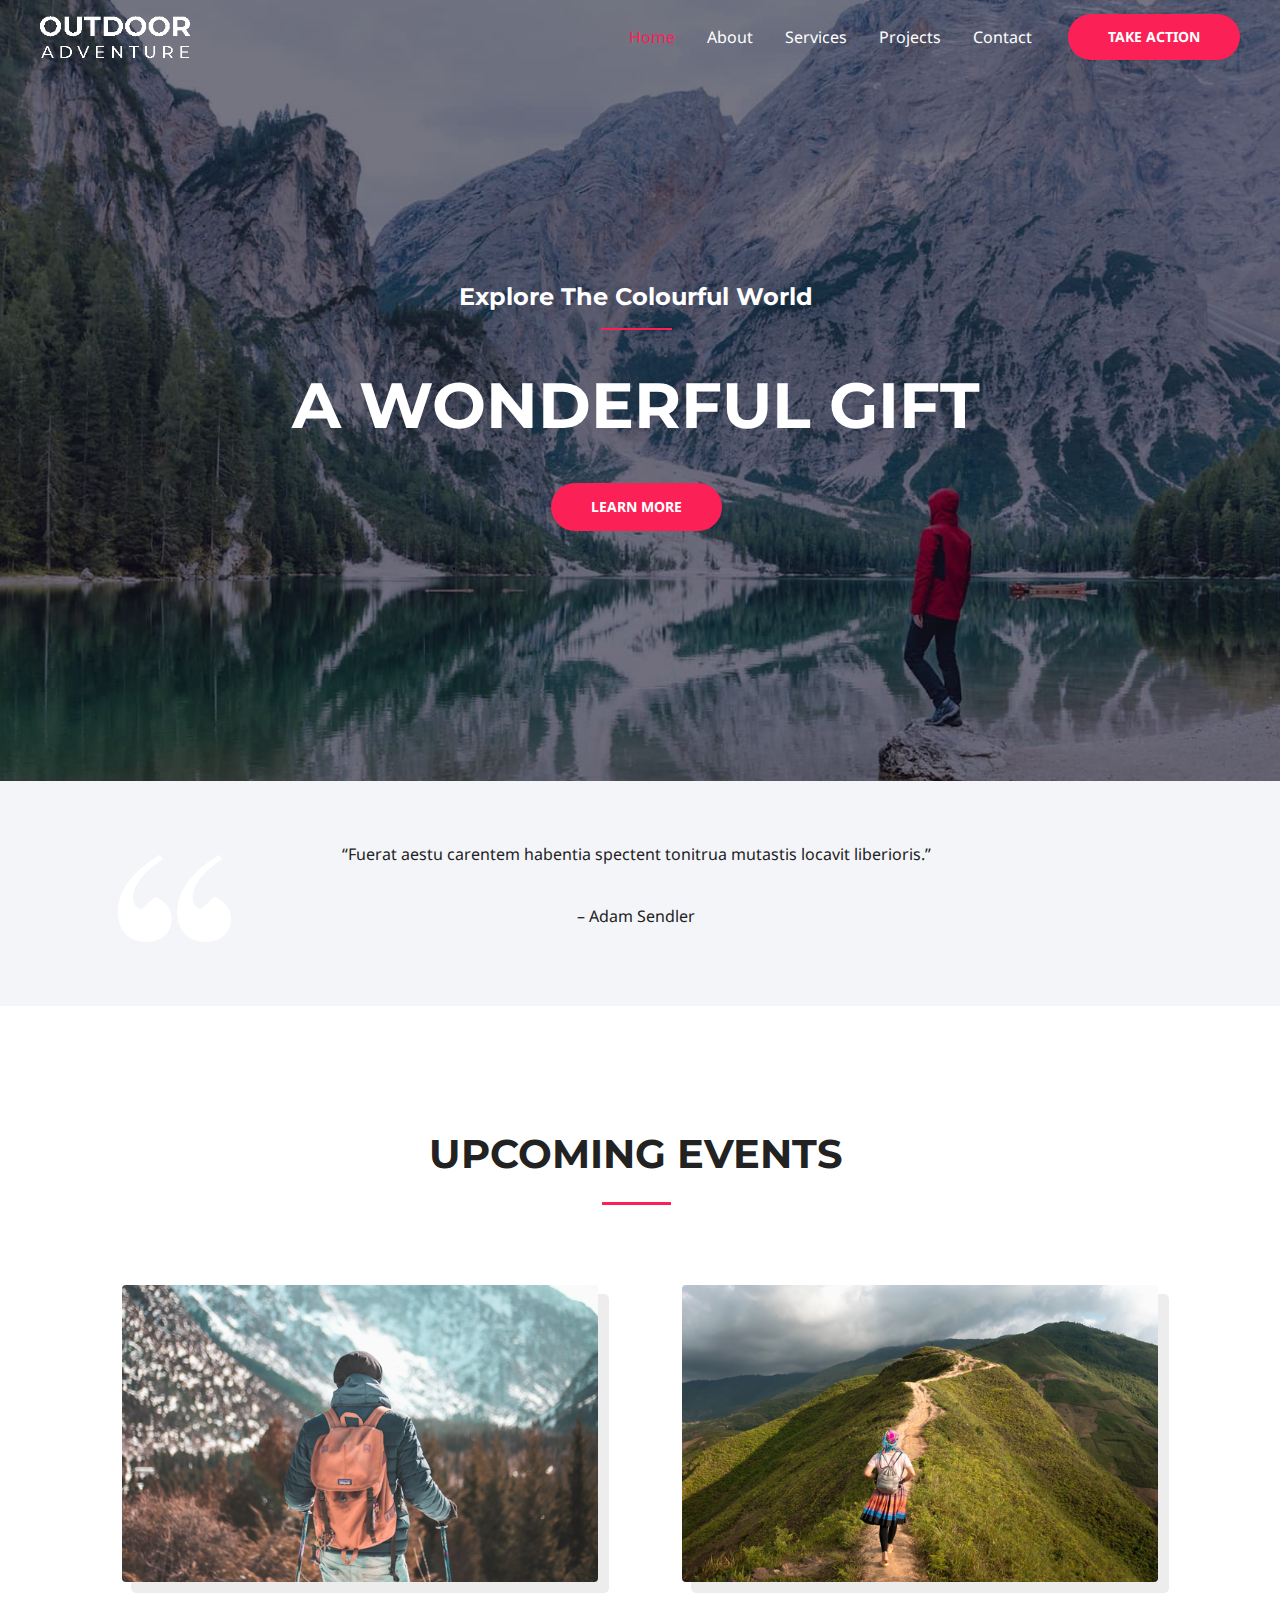
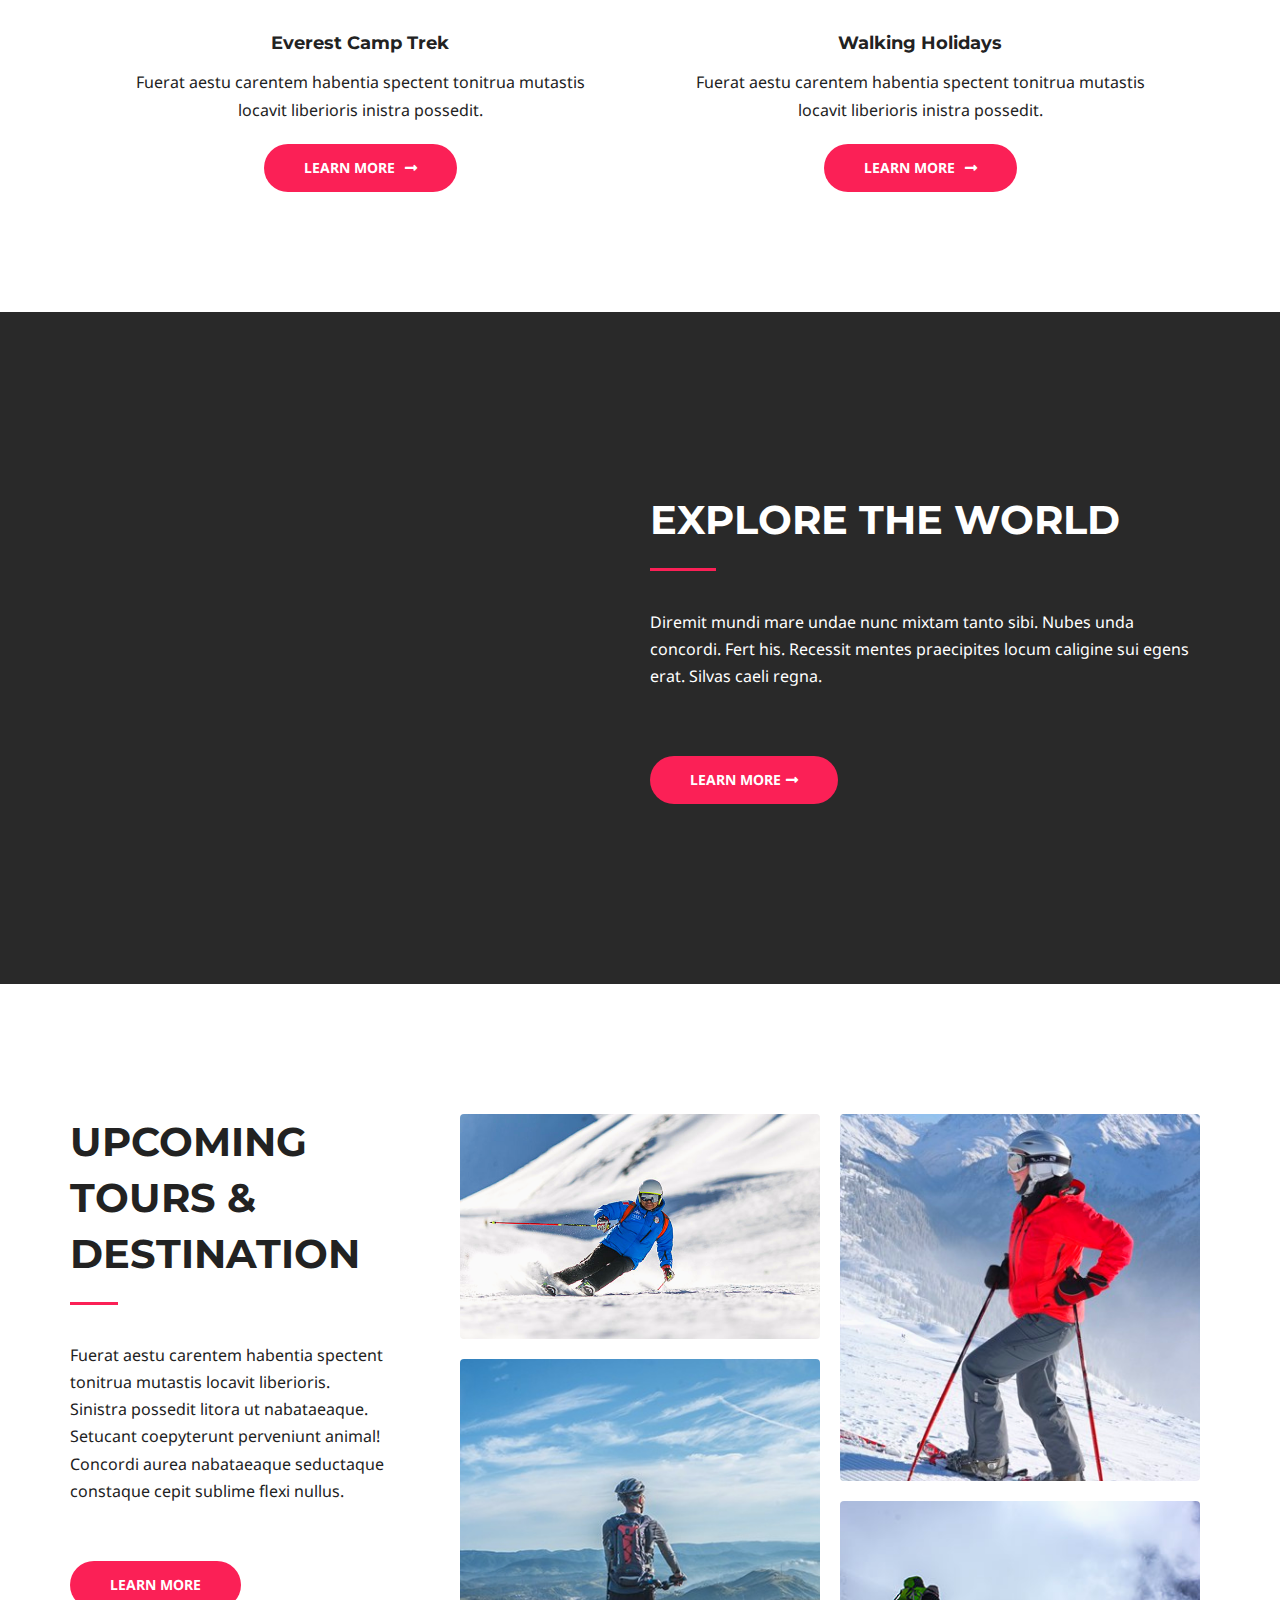
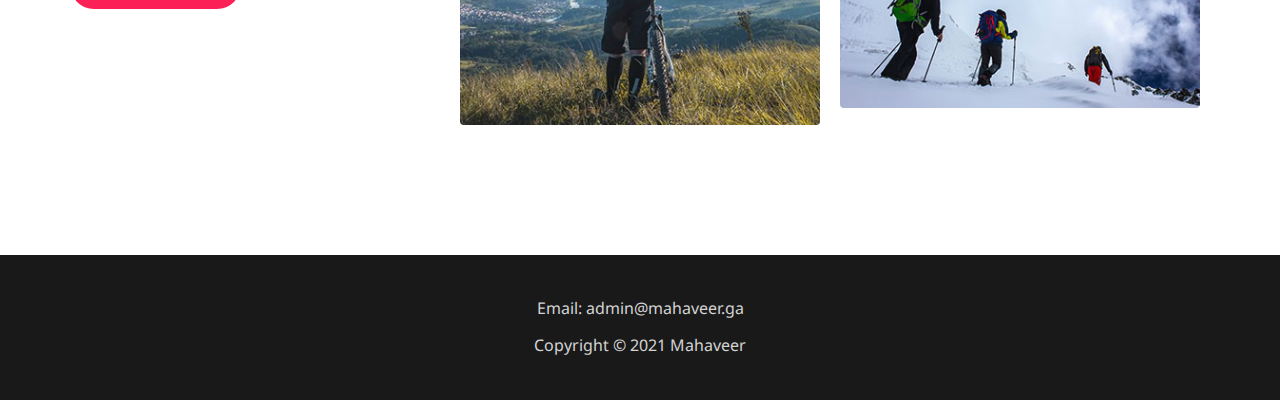
<file: index.html>
<!DOCTYPE html>
<html lang="en-US">
<head>
<meta charset="UTF-8">
<meta name="viewport" content="width=device-width, initial-scale=1">
<link rel="profile" href="https://gmpg.org/xfn/11">
<title>Mahaveer &#8211; For demo</title>
<meta name="robots" content="max-image-preview:large">
<link rel="dns-prefetch" href="//fonts.googleapis.com">
<link rel="dns-prefetch" href="//s.w.org">
<link rel="alternate" type="application/rss+xml" title="Mahaveer &raquo; Feed" href="https://mahaveer1335.github.io/OutdoorAdventure/feed/">
<link rel="alternate" type="application/rss+xml" title="Mahaveer &raquo; Comments Feed" href="https://mahaveer1335.github.io/OutdoorAdventure/comments/feed/">
<script>
			window._wpemojiSettings = {"baseUrl":"https:\/\/s.w.org\/images\/core\/emoji\/13.0.1\/72x72\/","ext":".png","svgUrl":"https:\/\/s.w.org\/images\/core\/emoji\/13.0.1\/svg\/","svgExt":".svg","source":{"concatemoji":"https:\/\/mahaveer1335.github.io\/OutdoorAdventure\/wp-includes\/js\/wp-emoji-release.min.js?ver=5.7.2"}};
			!function(e,a,t){var n,r,o,i=a.createElement("canvas"),p=i.getContext&&i.getContext("2d");function s(e,t){var a=String.fromCharCode;p.clearRect(0,0,i.width,i.height),p.fillText(a.apply(this,e),0,0);e=i.toDataURL();return p.clearRect(0,0,i.width,i.height),p.fillText(a.apply(this,t),0,0),e===i.toDataURL()}function c(e){var t=a.createElement("script");t.src=e,t.defer=t.type="text/javascript",a.getElementsByTagName("head")[0].appendChild(t)}for(o=Array("flag","emoji"),t.supports={everything:!0,everythingExceptFlag:!0},r=0;r<o.length;r++)t.supports[o[r]]=function(e){if(!p||!p.fillText)return!1;switch(p.textBaseline="top",p.font="600 32px Arial",e){case"flag":return s([127987,65039,8205,9895,65039],[127987,65039,8203,9895,65039])?!1:!s([55356,56826,55356,56819],[55356,56826,8203,55356,56819])&&!s([55356,57332,56128,56423,56128,56418,56128,56421,56128,56430,56128,56423,56128,56447],[55356,57332,8203,56128,56423,8203,56128,56418,8203,56128,56421,8203,56128,56430,8203,56128,56423,8203,56128,56447]);case"emoji":return!s([55357,56424,8205,55356,57212],[55357,56424,8203,55356,57212])}return!1}(o[r]),t.supports.everything=t.supports.everything&&t.supports[o[r]],"flag"!==o[r]&&(t.supports.everythingExceptFlag=t.supports.everythingExceptFlag&&t.supports[o[r]]);t.supports.everythingExceptFlag=t.supports.everythingExceptFlag&&!t.supports.flag,t.DOMReady=!1,t.readyCallback=function(){t.DOMReady=!0},t.supports.everything||(n=function(){t.readyCallback()},a.addEventListener?(a.addEventListener("DOMContentLoaded",n,!1),e.addEventListener("load",n,!1)):(e.attachEvent("onload",n),a.attachEvent("onreadystatechange",function(){"complete"===a.readyState&&t.readyCallback()})),(n=t.source||{}).concatemoji?c(n.concatemoji):n.wpemoji&&n.twemoji&&(c(n.twemoji),c(n.wpemoji)))}(window,document,window._wpemojiSettings);
		</script><style>img.wp-smiley,
img.emoji {
	display: inline !important;
	border: none !important;
	box-shadow: none !important;
	height: 1em !important;
	width: 1em !important;
	margin: 0 .07em !important;
	vertical-align: -0.1em !important;
	background: none !important;
	padding: 0 !important;
}</style>
<link rel="stylesheet" id="astra-theme-css-css" href="https://mahaveer1335.github.io/OutdoorAdventure/wp-content/themes/astra/assets/css/minified/frontend.min.css?ver=3.6.2" media="all">
<style id="astra-theme-css-inline-css">html{font-size:100%;}a,.page-title{color:#fb2056;}a:hover,a:focus{color:#fb2056;}body,button,input,select,textarea,.ast-button,.ast-custom-button{font-family:'Noto Sans',sans-serif;font-weight:400;font-size:16px;font-size:1rem;line-height:1.7;}blockquote{color:#000000;}h1,.entry-content h1,h2,.entry-content h2,h3,.entry-content h3,h4,.entry-content h4,h5,.entry-content h5,h6,.entry-content h6,.site-title,.site-title a{font-family:'Montserrat',sans-serif;font-weight:700;}.site-title{font-size:22px;font-size:1.375rem;display:none;}header .custom-logo-link img{max-width:120px;}.astra-logo-svg{width:120px;}.ast-archive-description .ast-archive-title{font-size:40px;font-size:2.5rem;}.site-header .site-description{font-size:15px;font-size:0.9375rem;display:none;}.entry-title{font-size:30px;font-size:1.875rem;}h1,.entry-content h1{font-size:64px;font-size:4rem;font-family:'Montserrat',sans-serif;text-transform:uppercase;}h2,.entry-content h2{font-size:40px;font-size:2.5rem;font-family:'Montserrat',sans-serif;line-height:1.4;text-transform:uppercase;}h3,.entry-content h3{font-size:24px;font-size:1.5rem;font-family:'Montserrat',sans-serif;}h4,.entry-content h4{font-size:20px;font-size:1.25rem;}h5,.entry-content h5{font-size:18px;font-size:1.125rem;}h6,.entry-content h6{font-size:15px;font-size:0.9375rem;}.ast-single-post .entry-title,.page-title{font-size:30px;font-size:1.875rem;}::selection{background-color:#fb2056;color:#ffffff;}body,h1,.entry-title a,.entry-content h1,h2,.entry-content h2,h3,.entry-content h3,h4,.entry-content h4,h5,.entry-content h5,h6,.entry-content h6{color:#222222;}.tagcloud a:hover,.tagcloud a:focus,.tagcloud a.current-item{color:#ffffff;border-color:#fb2056;background-color:#fb2056;}input:focus,input[type="text"]:focus,input[type="email"]:focus,input[type="url"]:focus,input[type="password"]:focus,input[type="reset"]:focus,input[type="search"]:focus,textarea:focus{border-color:#fb2056;}input[type="radio"]:checked,input[type=reset],input[type="checkbox"]:checked,input[type="checkbox"]:hover:checked,input[type="checkbox"]:focus:checked,input[type=range]::-webkit-slider-thumb{border-color:#fb2056;background-color:#fb2056;box-shadow:none;}.site-footer a:hover + .post-count,.site-footer a:focus + .post-count{background:#fb2056;border-color:#fb2056;}.single .nav-links .nav-previous,.single .nav-links .nav-next{color:#fb2056;}.entry-meta,.entry-meta *{line-height:1.45;color:#fb2056;}.entry-meta a:hover,.entry-meta a:hover *,.entry-meta a:focus,.entry-meta a:focus *,.page-links > .page-link,.page-links .page-link:hover,.post-navigation a:hover{color:#fb2056;}.widget-title{font-size:22px;font-size:1.375rem;color:#222222;}#cat option,.secondary .calendar_wrap thead a,.secondary .calendar_wrap thead a:visited{color:#fb2056;}.secondary .calendar_wrap #today,.ast-progress-val span{background:#fb2056;}.secondary a:hover + .post-count,.secondary a:focus + .post-count{background:#fb2056;border-color:#fb2056;}.calendar_wrap #today > a{color:#ffffff;}.page-links .page-link,.single .post-navigation a{color:#fb2056;}.site-logo-img img{ transition:all 0.2s linear;}.ast-page-builder-template .hentry {margin: 0;}.ast-page-builder-template .site-content > .ast-container {max-width: 100%;padding: 0;}.ast-page-builder-template .site-content #primary {padding: 0;margin: 0;}.ast-page-builder-template .no-results {text-align: center;margin: 4em auto;}.ast-page-builder-template .ast-pagination {padding: 2em;} .ast-page-builder-template .entry-header.ast-no-title.ast-no-thumbnail {margin-top: 0;}.ast-page-builder-template .entry-header.ast-header-without-markup {margin-top: 0;margin-bottom: 0;}.ast-page-builder-template .entry-header.ast-no-title.ast-no-meta {margin-bottom: 0;}.ast-page-builder-template.single .post-navigation {padding-bottom: 2em;}.ast-page-builder-template.single-post .site-content > .ast-container {max-width: 100%;}.ast-page-builder-template.single-post .site-content > .ast-container {max-width: 100%;}.ast-page-builder-template .entry-header {margin-top: 4em;margin-left: auto;margin-right: auto;padding-left: 20px;padding-right: 20px;}.ast-page-builder-template .ast-archive-description {margin-top: 4em;margin-left: auto;margin-right: auto;padding-left: 20px;padding-right: 20px;}.ast-page-builder-template.ast-no-sidebar .entry-content .alignwide {margin-left: 0;margin-right: 0;}.single.ast-page-builder-template .entry-header {padding-left: 20px;padding-right: 20px;}.ast-page-builder-template.ast-no-sidebar .entry-content .alignwide {margin-left: 0;margin-right: 0;}@media (max-width:921px){#ast-desktop-header{display:none;}}@media (min-width:921px){#ast-mobile-header{display:none;}}.wp-block-buttons.aligncenter{justify-content:center;}@media (max-width:782px){.entry-content .wp-block-columns .wp-block-column{margin-left:0px;}}@media (max-width:921px){.ast-separate-container .ast-article-post,.ast-separate-container .ast-article-single{padding:1.5em 2.14em;}.ast-separate-container #primary,.ast-separate-container #secondary{padding:1.5em 0;}#primary,#secondary{padding:1.5em 0;margin:0;}.ast-left-sidebar #content > .ast-container{display:flex;flex-direction:column-reverse;width:100%;}.ast-author-box img.avatar{margin:20px 0 0 0;}}@media (min-width:922px){.ast-separate-container.ast-right-sidebar #primary,.ast-separate-container.ast-left-sidebar #primary{border:0;}.search-no-results.ast-separate-container #primary{margin-bottom:4em;}}.elementor-button-wrapper .elementor-button{border-style:solid;border-top-width:0;border-right-width:0;border-left-width:0;border-bottom-width:0;}body .elementor-button.elementor-size-sm,body .elementor-button.elementor-size-xs,body .elementor-button.elementor-size-md,body .elementor-button.elementor-size-lg,body .elementor-button.elementor-size-xl,body .elementor-button{border-radius:30px;padding-top:17px;padding-right:40px;padding-bottom:17px;padding-left:40px;}.elementor-button-wrapper .elementor-button{border-color:#fb2056;background-color:#fb2056;}.elementor-button-wrapper .elementor-button:hover,.elementor-button-wrapper .elementor-button:focus{color:#ffffff;background-color:#fb2056;border-color:#fb2056;}.wp-block-button .wp-block-button__link,.elementor-button-wrapper .elementor-button,.elementor-button-wrapper .elementor-button:visited{color:#ffffff;}.elementor-button-wrapper .elementor-button{font-family:inherit;font-weight:700;line-height:1;text-transform:uppercase;}body .elementor-button.elementor-size-sm,body .elementor-button.elementor-size-xs,body .elementor-button.elementor-size-md,body .elementor-button.elementor-size-lg,body .elementor-button.elementor-size-xl,body .elementor-button{font-size:14px;font-size:0.875rem;}.wp-block-button .wp-block-button__link:hover,.wp-block-button .wp-block-button__link:focus{color:#ffffff;background-color:#fb2056;border-color:#fb2056;}.elementor-widget-heading h2.elementor-heading-title{line-height:1.4;}.wp-block-button .wp-block-button__link{border-style:solid;border-top-width:0;border-right-width:0;border-left-width:0;border-bottom-width:0;border-color:#fb2056;background-color:#fb2056;color:#ffffff;font-family:inherit;font-weight:700;line-height:1;text-transform:uppercase;font-size:14px;font-size:0.875rem;border-radius:30px;padding-top:17px;padding-right:40px;padding-bottom:17px;padding-left:40px;}.menu-toggle,button,.ast-button,.ast-custom-button,.button,input#submit,input[type="button"],input[type="submit"],input[type="reset"]{border-style:solid;border-top-width:0;border-right-width:0;border-left-width:0;border-bottom-width:0;color:#ffffff;border-color:#fb2056;background-color:#fb2056;border-radius:30px;padding-top:17px;padding-right:40px;padding-bottom:17px;padding-left:40px;font-family:inherit;font-weight:700;font-size:14px;font-size:0.875rem;line-height:1;text-transform:uppercase;}button:focus,.menu-toggle:hover,button:hover,.ast-button:hover,.ast-custom-button:hover .button:hover,.ast-custom-button:hover ,input[type=reset]:hover,input[type=reset]:focus,input#submit:hover,input#submit:focus,input[type="button"]:hover,input[type="button"]:focus,input[type="submit"]:hover,input[type="submit"]:focus{color:#ffffff;background-color:#fb2056;border-color:#fb2056;}@media (min-width:544px){.ast-container{max-width:100%;}}@media (max-width:544px){.ast-separate-container .ast-article-post,.ast-separate-container .ast-article-single,.ast-separate-container .comments-title,.ast-separate-container .ast-archive-description{padding:1.5em 1em;}.ast-separate-container #content .ast-container{padding-left:0.54em;padding-right:0.54em;}.ast-separate-container .ast-comment-list li.depth-1{padding:1.5em 1em;margin-bottom:1.5em;}.ast-separate-container .ast-comment-list .bypostauthor{padding:.5em;}.ast-search-menu-icon.ast-dropdown-active .search-field{width:170px;}}@media (max-width:921px){.ast-mobile-header-stack .main-header-bar .ast-search-menu-icon{display:inline-block;}.ast-header-break-point.ast-header-custom-item-outside .ast-mobile-header-stack .main-header-bar .ast-search-icon{margin:0;}.ast-comment-avatar-wrap img{max-width:2.5em;}.ast-separate-container .ast-comment-list li.depth-1{padding:1.5em 2.14em;}.ast-separate-container .comment-respond{padding:2em 2.14em;}.ast-comment-meta{padding:0 1.8888em 1.3333em;}}@media (max-width:921px){.site-title{display:none;}.ast-archive-description .ast-archive-title{font-size:40px;}.site-header .site-description{display:none;}.entry-title{font-size:30px;}h1,.entry-content h1{font-size:44px;}h2,.entry-content h2{font-size:32px;}h3,.entry-content h3{font-size:20px;}.ast-single-post .entry-title,.page-title{font-size:30px;}}@media (max-width:544px){.widget-title{font-size:21px;font-size:1.4rem;}body,button,input,select,textarea,.ast-button,.ast-custom-button{font-size:15px;font-size:0.9375rem;}#secondary,#secondary button,#secondary input,#secondary select,#secondary textarea{font-size:15px;font-size:0.9375rem;}.site-title{font-size:20px;font-size:1.25rem;display:none;}.ast-archive-description .ast-archive-title{font-size:40px;}.site-header .site-description{font-size:14px;font-size:0.875rem;display:none;}.entry-title{font-size:30px;}h1,.entry-content h1{font-size:30px;}h2,.entry-content h2{font-size:24px;}h3,.entry-content h3{font-size:20px;}h4,.entry-content h4{font-size:19px;font-size:1.1875rem;}h5,.entry-content h5{font-size:16px;font-size:1rem;}h6,.entry-content h6{font-size:15px;font-size:0.9375rem;}.ast-single-post .entry-title,.page-title{font-size:30px;}.ast-header-break-point .site-branding img,.ast-header-break-point .custom-logo-link img{max-width:100px;}.astra-logo-svg{width:100px;}.ast-header-break-point .site-logo-img .custom-mobile-logo-link img{max-width:100px;}}@media (max-width:921px){html{font-size:91.2%;}}@media (max-width:544px){html{font-size:100%;}}@media (min-width:922px){.ast-container{max-width:1240px;}}@font-face {font-family: "Astra";src: url(https://mahaveer1335.github.io/OutdoorAdventure/wp-content/themes/astra/assets/fonts/astra.woff) format("woff"),url(https://mahaveer1335.github.io/OutdoorAdventure/wp-content/themes/astra/assets/fonts/astra.ttf) format("truetype"),url(https://mahaveer1335.github.io/OutdoorAdventure/wp-content/themes/astra/assets/fonts/astra.svg#astra) format("svg");font-weight: normal;font-style: normal;font-display: fallback;}@media (min-width:922px){.main-header-menu .sub-menu .menu-item.ast-left-align-sub-menu:hover > .sub-menu,.main-header-menu .sub-menu .menu-item.ast-left-align-sub-menu.focus > .sub-menu{margin-left:-0px;}}.ast-theme-transparent-header [data-section="section-header-mobile-trigger"] .ast-button-wrap .ast-mobile-menu-trigger-fill,.ast-theme-transparent-header [data-section="section-header-mobile-trigger"] .ast-button-wrap .ast-mobile-menu-trigger-minimal{border:none;}.footer-widget-area[data-section^="section-fb-html-"] .ast-builder-html-element{text-align:center;}.astra-icon-down_arrow::after {content: "\e900";font-family: Astra;}.astra-icon-close::after {content: "\e5cd";font-family: Astra;}.astra-icon-drag_handle::after {content: "\e25d";font-family: Astra;}.astra-icon-format_align_justify::after {content: "\e235";font-family: Astra;}.astra-icon-menu::after {content: "\e5d2";font-family: Astra;}.astra-icon-reorder::after {content: "\e8fe";font-family: Astra;}.astra-icon-search::after {content: "\e8b6";font-family: Astra;}.astra-icon-zoom_in::after {content: "\e56b";font-family: Astra;}.astra-icon-check-circle::after {content: "\e901";font-family: Astra;}.astra-icon-shopping-cart::after {content: "\f07a";font-family: Astra;}.astra-icon-shopping-bag::after {content: "\f290";font-family: Astra;}.astra-icon-shopping-basket::after {content: "\f291";font-family: Astra;}.astra-icon-circle-o::after {content: "\e903";font-family: Astra;}.astra-icon-certificate::after {content: "\e902";font-family: Astra;}.ast-theme-transparent-header #masthead .site-logo-img .transparent-custom-logo .astra-logo-svg{width:150px;}.ast-theme-transparent-header #masthead .site-logo-img .transparent-custom-logo img{ max-width:150px;}@media (max-width:921px){.ast-theme-transparent-header #masthead .site-logo-img .transparent-custom-logo .astra-logo-svg{width:120px;}.ast-theme-transparent-header #masthead .site-logo-img .transparent-custom-logo img{ max-width:120px;}}@media (max-width:543px){.ast-theme-transparent-header #masthead .site-logo-img .transparent-custom-logo .astra-logo-svg{width:100px;}.ast-theme-transparent-header #masthead .site-logo-img .transparent-custom-logo img{ max-width:100px;}}@media (min-width:921px){.ast-theme-transparent-header #masthead{position:absolute;left:0;right:0;}.ast-theme-transparent-header .main-header-bar,.ast-theme-transparent-header.ast-header-break-point .main-header-bar{background:none;}body.elementor-editor-active.ast-theme-transparent-header #masthead,.fl-builder-edit .ast-theme-transparent-header #masthead,body.vc_editor.ast-theme-transparent-header #masthead,body.brz-ed.ast-theme-transparent-header #masthead{z-index:0;}.ast-header-break-point.ast-replace-site-logo-transparent.ast-theme-transparent-header .custom-mobile-logo-link{display:none;}.ast-header-break-point.ast-replace-site-logo-transparent.ast-theme-transparent-header .transparent-custom-logo{display:inline-block;}.ast-theme-transparent-header .ast-above-header,.ast-theme-transparent-header .ast-above-header.ast-above-header-bar{background-image:none;background-color:transparent;}.ast-theme-transparent-header .ast-below-header{background-image:none;background-color:transparent;}}@media (min-width:922px){.ast-theme-transparent-header .site-title a,.ast-theme-transparent-header .site-title a:focus,.ast-theme-transparent-header .site-title a:hover,.ast-theme-transparent-header .site-title a:visited{color:#ffffff;}.ast-theme-transparent-header .site-header .site-description{color:#ffffff;}.ast-theme-transparent-header .ast-builder-menu .main-header-menu,.ast-theme-transparent-header .ast-builder-menu .main-header-menu .sub-menu,.ast-theme-transparent-header .ast-builder-menu .main-header-menu,.ast-theme-transparent-header.ast-header-break-point .ast-builder-menu .main-header-bar-wrap .main-header-menu,.ast-flyout-menu-enable.ast-header-break-point.ast-theme-transparent-header .main-header-bar-navigation #site-navigation,.ast-fullscreen-menu-enable.ast-header-break-point.ast-theme-transparent-header .main-header-bar-navigation #site-navigation,.ast-flyout-above-menu-enable.ast-header-break-point.ast-theme-transparent-header .ast-above-header-navigation-wrap .ast-above-header-navigation,.ast-flyout-below-menu-enable.ast-header-break-point.ast-theme-transparent-header .ast-below-header-navigation-wrap .ast-below-header-actual-nav,.ast-fullscreen-above-menu-enable.ast-header-break-point.ast-theme-transparent-header .ast-above-header-navigation-wrap,.ast-fullscreen-below-menu-enable.ast-header-break-point.ast-theme-transparent-header .ast-below-header-navigation-wrap,.ast-theme-transparent-header .main-header-menu .menu-link{background-color:rgba(255,255,255,0);}.ast-theme-transparent-header .ast-builder-menu .main-header-menu,.ast-theme-transparent-header .ast-builder-menu .main-header-menu .menu-link,.ast-theme-transparent-header [CLASS*="ast-builder-menu-"] .main-header-menu .menu-item > .menu-link,.ast-theme-transparent-header .ast-masthead-custom-menu-items,.ast-theme-transparent-header .ast-masthead-custom-menu-items a,.ast-theme-transparent-header .ast-builder-menu .main-header-menu .menu-item > .ast-menu-toggle,.ast-theme-transparent-header .ast-builder-menu .main-header-menu .menu-item > .ast-menu-toggle,.ast-theme-transparent-header .ast-above-header-navigation a,.ast-header-break-point.ast-theme-transparent-header .ast-above-header-navigation a,.ast-header-break-point.ast-theme-transparent-header .ast-above-header-navigation > ul.ast-above-header-menu > .menu-item-has-children:not(.current-menu-item) > .ast-menu-toggle,.ast-theme-transparent-header .ast-below-header-menu,.ast-theme-transparent-header .ast-below-header-menu a,.ast-header-break-point.ast-theme-transparent-header .ast-below-header-menu a,.ast-header-break-point.ast-theme-transparent-header .ast-below-header-menu,.ast-theme-transparent-header .main-header-menu .menu-link{color:#ffffff;}.ast-theme-transparent-header .ast-builder-menu .main-header-menu .menu-item:hover > .menu-link,.ast-theme-transparent-header .ast-builder-menu .main-header-menu .menu-item:hover > .ast-menu-toggle,.ast-theme-transparent-header .ast-builder-menu .main-header-menu .ast-masthead-custom-menu-items a:hover,.ast-theme-transparent-header .ast-builder-menu .main-header-menu .focus > .menu-link,.ast-theme-transparent-header .ast-builder-menu .main-header-menu .focus > .ast-menu-toggle,.ast-theme-transparent-header .ast-builder-menu .main-header-menu .current-menu-item > .menu-link,.ast-theme-transparent-header .ast-builder-menu .main-header-menu .current-menu-ancestor > .menu-link,.ast-theme-transparent-header .ast-builder-menu .main-header-menu .current-menu-item > .ast-menu-toggle,.ast-theme-transparent-header .ast-builder-menu .main-header-menu .current-menu-ancestor > .ast-menu-toggle,.ast-theme-transparent-header [CLASS*="ast-builder-menu-"] .main-header-menu .current-menu-item > .menu-link,.ast-theme-transparent-header [CLASS*="ast-builder-menu-"] .main-header-menu .current-menu-ancestor > .menu-link,.ast-theme-transparent-header [CLASS*="ast-builder-menu-"] .main-header-menu .current-menu-item > .ast-menu-toggle,.ast-theme-transparent-header [CLASS*="ast-builder-menu-"] .main-header-menu .current-menu-ancestor > .ast-menu-toggle,.ast-theme-transparent-header .main-header-menu .menu-item:hover > .menu-link,.ast-theme-transparent-header .main-header-menu .current-menu-item > .menu-link,.ast-theme-transparent-header .main-header-menu .current-menu-ancestor > .menu-link{color:#fb2056;}}@media (max-width:921px){.transparent-custom-logo{display:none;}}@media (min-width:921px){.ast-transparent-mobile-logo{display:none;}}@media (max-width:921px){.ast-transparent-mobile-logo{display:block;}}@media (min-width:921px){.ast-theme-transparent-header #ast-desktop-header > [CLASS*="-header-wrap"]:nth-last-child(2) > [CLASS*="-header-bar"]{border-bottom-width:0px;border-bottom-style:solid;border-bottom-color:#ffffff;}}.ast-breadcrumbs .trail-browse,.ast-breadcrumbs .trail-items,.ast-breadcrumbs .trail-items li{display:inline-block;margin:0;padding:0;border:none;background:inherit;text-indent:0;}.ast-breadcrumbs .trail-browse{font-size:inherit;font-style:inherit;font-weight:inherit;color:inherit;}.ast-breadcrumbs .trail-items{list-style:none;}.trail-items li::after{padding:0 0.3em;content:"\00bb";}.trail-items li:last-of-type::after{display:none;}h1,.entry-content h1,h2,.entry-content h2,h3,.entry-content h3,h4,.entry-content h4,h5,.entry-content h5,h6,.entry-content h6{color:#222222;}@media (max-width:921px){.ast-builder-grid-row-container.ast-builder-grid-row-tablet-3-firstrow .ast-builder-grid-row > *:first-child,.ast-builder-grid-row-container.ast-builder-grid-row-tablet-3-lastrow .ast-builder-grid-row > *:last-child{grid-column:1 / -1;}}@media (max-width:544px){.ast-builder-grid-row-container.ast-builder-grid-row-mobile-3-firstrow .ast-builder-grid-row > *:first-child,.ast-builder-grid-row-container.ast-builder-grid-row-mobile-3-lastrow .ast-builder-grid-row > *:last-child{grid-column:1 / -1;}}.ast-builder-layout-element[data-section="title_tagline"]{display:flex;}@media (max-width:921px){.ast-header-break-point .ast-builder-layout-element[data-section="title_tagline"]{display:flex;}}@media (max-width:544px){.ast-header-break-point .ast-builder-layout-element[data-section="title_tagline"]{display:flex;}}[data-section*="section-hb-button-"] .menu-link{display:none;}.ast-header-button-1[data-section*="section-hb-button-"] .ast-builder-button-wrap .ast-custom-button{font-size:14px;font-size:0.875rem;}.ast-header-button-1[data-section*="section-hb-button-"] .ast-builder-button-wrap .ast-custom-button{padding-top:16px;padding-bottom:16px;padding-left:40px;padding-right:40px;}.ast-header-button-1[data-section="section-hb-button-1"]{display:flex;}@media (max-width:921px){.ast-header-break-point .ast-header-button-1[data-section="section-hb-button-1"]{display:flex;}}@media (max-width:544px){.ast-header-break-point .ast-header-button-1[data-section="section-hb-button-1"]{display:flex;}}.ast-builder-menu-1{font-family:inherit;font-weight:inherit;}.ast-builder-menu-1 .sub-menu,.ast-builder-menu-1 .inline-on-mobile .sub-menu{border-top-width:2px;border-bottom-width:0;border-right-width:0;border-left-width:0;border-color:#fb2056;border-style:solid;border-radius:0;}.ast-builder-menu-1 .main-header-menu > .menu-item > .sub-menu,.ast-builder-menu-1 .main-header-menu > .menu-item > .astra-full-megamenu-wrapper{margin-top:0;}.ast-desktop .ast-builder-menu-1 .main-header-menu > .menu-item > .sub-menu:before,.ast-desktop .ast-builder-menu-1 .main-header-menu > .menu-item > .astra-full-megamenu-wrapper:before{height:calc( 0px + 5px );}.ast-desktop .ast-builder-menu-1 .menu-item .sub-menu .menu-link{border-style:none;}@media (max-width:921px){.ast-builder-menu-1 .main-header-menu .menu-item > .menu-link{color:#222222;}.ast-builder-menu-1 .menu-item > .ast-menu-toggle{color:#222222;}.ast-builder-menu-1 .menu-item:hover > .menu-link,.ast-builder-menu-1 .inline-on-mobile .menu-item:hover > .ast-menu-toggle{color:#fb2056;}.ast-builder-menu-1 .menu-item:hover > .ast-menu-toggle{color:#fb2056;}.ast-builder-menu-1 .menu-item.current-menu-item > .menu-link,.ast-builder-menu-1 .inline-on-mobile .menu-item.current-menu-item > .ast-menu-toggle,.ast-builder-menu-1 .current-menu-ancestor > .menu-link,.ast-builder-menu-1 .current-menu-ancestor > .ast-menu-toggle{color:#fb2056;}.ast-builder-menu-1 .menu-item.current-menu-item > .ast-menu-toggle{color:#fb2056;}.ast-header-break-point .ast-builder-menu-1 .menu-item.menu-item-has-children > .ast-menu-toggle{top:0;}.ast-builder-menu-1 .menu-item-has-children > .menu-link:after{content:unset;}}@media (max-width:544px){.ast-builder-menu-1 .main-header-menu .menu-item > .menu-link{color:#404040;}.ast-builder-menu-1 .menu-item> .ast-menu-toggle{color:#404040;}.ast-builder-menu-1 .menu-item:hover > .menu-link,.ast-builder-menu-1 .inline-on-mobile .menu-item:hover > .ast-menu-toggle{color:#fb2056;}.ast-builder-menu-1 .menu-item:hover> .ast-menu-toggle{color:#fb2056;}.ast-builder-menu-1 .menu-item.current-menu-item > .menu-link,.ast-builder-menu-1 .inline-on-mobile .menu-item.current-menu-item > .ast-menu-toggle,.ast-builder-menu-1 .current-menu-ancestor > .menu-link,.ast-builder-menu-1 .current-menu-ancestor > .ast-menu-toggle{color:#fb2056;}.ast-builder-menu-1 .menu-item.current-menu-item> .ast-menu-toggle{color:#fb2056;}.ast-header-break-point .ast-builder-menu-1 .menu-item.menu-item-has-children > .ast-menu-toggle{top:0;}}.ast-builder-menu-1{display:flex;}@media (max-width:921px){.ast-header-break-point .ast-builder-menu-1{display:flex;}}@media (max-width:544px){.ast-header-break-point .ast-builder-menu-1{display:flex;}}.ast-builder-html-element img.alignnone{display:inline-block;}.ast-builder-html-element p:first-child{margin-top:0;}.ast-builder-html-element p:last-child{margin-bottom:0;}.ast-header-break-point .main-header-bar .ast-builder-html-element{line-height:1.85714285714286;}.footer-widget-area[data-section="section-fb-html-1"] .ast-builder-html-element{color:#d3d3d3;}.footer-widget-area[data-section="section-fb-html-1"] a{color:#fb2056;}@media (max-width:544px){.footer-widget-area[data-section="section-fb-html-1"] .ast-builder-html-element{font-size:16px;font-size:1rem;}}@media (max-width:544px){.footer-widget-area[data-section="section-fb-html-1"]{font-size:16px;font-size:1rem;}}.footer-widget-area[data-section="section-fb-html-1"]{display:block;}@media (max-width:921px){.ast-header-break-point .footer-widget-area[data-section="section-fb-html-1"]{display:block;}}@media (max-width:544px){.ast-header-break-point .footer-widget-area[data-section="section-fb-html-1"]{display:block;}}.footer-widget-area[data-section="section-fb-html-1"] .ast-builder-html-element{text-align:center;}@media (max-width:921px){.footer-widget-area[data-section="section-fb-html-1"] .ast-builder-html-element{text-align:center;}}@media (max-width:544px){.footer-widget-area[data-section="section-fb-html-1"] .ast-builder-html-element{text-align:center;}}.ast-footer-copyright{text-align:center;}.ast-footer-copyright {color:#d3d3d3;}@media (max-width:921px){.ast-footer-copyright{text-align:center;}}@media (max-width:544px){.ast-footer-copyright{text-align:center;}.ast-footer-copyright {margin-top:30px;margin-bottom:0px;}}@media (max-width:544px){.ast-footer-copyright {font-size:16px;font-size:1rem;}}.ast-footer-copyright.ast-builder-layout-element{display:flex;}@media (max-width:921px){.ast-header-break-point .ast-footer-copyright.ast-builder-layout-element{display:flex;}}@media (max-width:544px){.ast-header-break-point .ast-footer-copyright.ast-builder-layout-element{display:flex;}}.site-footer{background-color:#191919;;background-image:none;;}.site-primary-footer-wrap{padding-top:45px;padding-bottom:45px;}.site-primary-footer-wrap[data-section="section-primary-footer-builder"]{background-color:#191919;;background-image:none;;}.site-primary-footer-wrap[data-section="section-primary-footer-builder"] .ast-builder-grid-row{max-width:1200px;margin-left:auto;margin-right:auto;}.site-primary-footer-wrap[data-section="section-primary-footer-builder"] .ast-builder-grid-row,.site-primary-footer-wrap[data-section="section-primary-footer-builder"] .site-footer-section{align-items:center;}.site-primary-footer-wrap[data-section="section-primary-footer-builder"].ast-footer-row-inline .site-footer-section{display:flex;margin-bottom:0;}.ast-builder-grid-row-full .ast-builder-grid-row{grid-template-columns:1fr;}@media (max-width:921px){.site-primary-footer-wrap[data-section="section-primary-footer-builder"].ast-footer-row-tablet-inline .site-footer-section{display:flex;margin-bottom:0;}.site-primary-footer-wrap[data-section="section-primary-footer-builder"].ast-footer-row-tablet-stack .site-footer-section{display:block;margin-bottom:10px;}.ast-builder-grid-row-container.ast-builder-grid-row-tablet-full .ast-builder-grid-row{grid-template-columns:1fr;}}@media (max-width:544px){.site-primary-footer-wrap[data-section="section-primary-footer-builder"].ast-footer-row-mobile-inline .site-footer-section{display:flex;margin-bottom:0;}.site-primary-footer-wrap[data-section="section-primary-footer-builder"].ast-footer-row-mobile-stack .site-footer-section{display:block;margin-bottom:10px;}.ast-builder-grid-row-container.ast-builder-grid-row-mobile-full .ast-builder-grid-row{grid-template-columns:1fr;}}.site-primary-footer-wrap[data-section="section-primary-footer-builder"]{padding-top:40px;padding-bottom:40px;}@media (max-width:921px){.site-primary-footer-wrap[data-section="section-primary-footer-builder"]{padding-left:20px;padding-right:20px;}}@media (max-width:544px){.site-primary-footer-wrap[data-section="section-primary-footer-builder"]{padding-top:40px;padding-bottom:40px;padding-left:20px;padding-right:20px;}}.site-primary-footer-wrap[data-section="section-primary-footer-builder"]{display:grid;}@media (max-width:921px){.ast-header-break-point .site-primary-footer-wrap[data-section="section-primary-footer-builder"]{display:grid;}}@media (max-width:544px){.ast-header-break-point .site-primary-footer-wrap[data-section="section-primary-footer-builder"]{display:grid;}}.elementor-widget-heading .elementor-heading-title{margin:0;}.elementor-post.elementor-grid-item.hentry{margin-bottom:0;}.woocommerce div.product .elementor-element.elementor-products-grid .related.products ul.products li.product,.elementor-element .elementor-wc-products .woocommerce[class*='columns-'] ul.products li.product{width:auto;margin:0;float:none;}.ast-left-sidebar .elementor-section.elementor-section-stretched,.ast-right-sidebar .elementor-section.elementor-section-stretched{max-width:100%;left:0 !important;}.elementor-template-full-width .ast-container{display:block;}.ast-header-break-point .main-header-bar{border-bottom-width:0;}@media (min-width:922px){.main-header-bar{border-bottom-width:0;}}.ast-safari-browser-less-than-11 .main-header-menu .menu-item, .ast-safari-browser-less-than-11 .main-header-bar .ast-masthead-custom-menu-items{display:block;}.main-header-menu .menu-item, #astra-footer-menu .menu-item, .main-header-bar .ast-masthead-custom-menu-items{-js-display:flex;display:flex;-webkit-box-pack:center;-webkit-justify-content:center;-moz-box-pack:center;-ms-flex-pack:center;justify-content:center;-webkit-box-orient:vertical;-webkit-box-direction:normal;-webkit-flex-direction:column;-moz-box-orient:vertical;-moz-box-direction:normal;-ms-flex-direction:column;flex-direction:column;}.main-header-menu > .menu-item > .menu-link, #astra-footer-menu > .menu-item > .menu-link,{height:100%;-webkit-box-align:center;-webkit-align-items:center;-moz-box-align:center;-ms-flex-align:center;align-items:center;-js-display:flex;display:flex;}.header-main-layout-1 .ast-flex.main-header-container, .header-main-layout-3 .ast-flex.main-header-container{-webkit-align-content:center;-ms-flex-line-pack:center;align-content:center;-webkit-box-align:center;-webkit-align-items:center;-moz-box-align:center;-ms-flex-align:center;align-items:center;}.main-header-menu .sub-menu .menu-item.menu-item-has-children > .menu-link:after{position:absolute;right:1em;top:50%;transform:translate(0,-50%) rotate(270deg);}.ast-header-break-point .main-header-bar .main-header-bar-navigation .page_item_has_children > .ast-menu-toggle::before, .ast-header-break-point .main-header-bar .main-header-bar-navigation .menu-item-has-children > .ast-menu-toggle::before, .ast-mobile-popup-drawer .main-header-bar-navigation .menu-item-has-children>.ast-menu-toggle::before, .ast-header-break-point .ast-mobile-header-wrap .main-header-bar-navigation .menu-item-has-children > .ast-menu-toggle::before{font-weight:bold;content:"\e900";font-family:Astra;text-decoration:inherit;display:inline-block;}.ast-header-break-point .main-navigation ul.sub-menu .menu-item .menu-link:before{content:"\e900";font-family:Astra;font-size:.65em;text-decoration:inherit;display:inline-block;transform:translate(0, -2px) rotateZ(270deg);margin-right:5px;}.widget_search .search-form:after{font-family:Astra;font-size:1.2em;font-weight:normal;content:"\e8b6";position:absolute;top:50%;right:15px;transform:translate(0, -50%);}.astra-search-icon::before{content:"\e8b6";font-family:Astra;font-style:normal;font-weight:normal;text-decoration:inherit;text-align:center;-webkit-font-smoothing:antialiased;-moz-osx-font-smoothing:grayscale;}.main-header-bar .main-header-bar-navigation .page_item_has_children > a:after, .main-header-bar .main-header-bar-navigation .menu-item-has-children > a:after, .site-header-focus-item .main-header-bar-navigation .menu-item-has-children > .menu-link:after{content:"\e900";display:inline-block;font-family:Astra;font-size:.6rem;font-weight:bold;text-rendering:auto;-webkit-font-smoothing:antialiased;-moz-osx-font-smoothing:grayscale;margin-left:10px;line-height:normal;}.ast-mobile-popup-drawer .main-header-bar-navigation .ast-submenu-expanded>.ast-menu-toggle::before{transform:rotateX(180deg);}.ast-header-break-point .main-header-bar-navigation .menu-item-has-children > .menu-link:after{display:none;}.ast-mobile-header-content > *,.ast-desktop-header-content > * {padding: 10px 0;height: auto;}.ast-mobile-header-content > *:first-child,.ast-desktop-header-content > *:first-child {padding-top: 10px;}.ast-mobile-header-content > .ast-builder-menu,.ast-desktop-header-content > .ast-builder-menu {padding-top: 0;}.ast-mobile-header-content > *:last-child,.ast-desktop-header-content > *:last-child {padding-bottom: 0;}.ast-mobile-header-content .ast-search-menu-icon.ast-inline-search label,.ast-desktop-header-content .ast-search-menu-icon.ast-inline-search label {width: 100%;}.ast-desktop-header-content .main-header-bar-navigation .ast-submenu-expanded > .ast-menu-toggle::before {transform: rotateX(180deg);}#ast-desktop-header .ast-desktop-header-content,.ast-mobile-header-content .ast-search-icon,.ast-desktop-header-content .ast-search-icon,.ast-mobile-header-wrap .ast-mobile-header-content,.ast-main-header-nav-open.ast-popup-nav-open .ast-mobile-header-wrap .ast-mobile-header-content,.ast-main-header-nav-open.ast-popup-nav-open .ast-desktop-header-content {display: none;}.ast-main-header-nav-open.ast-header-break-point #ast-desktop-header .ast-desktop-header-content,.ast-main-header-nav-open.ast-header-break-point .ast-mobile-header-wrap .ast-mobile-header-content {display: block;}.ast-desktop .ast-desktop-header-content .astra-menu-animation-slide-up > .menu-item > .sub-menu,.ast-desktop .ast-desktop-header-content .astra-menu-animation-slide-up > .menu-item .menu-item > .sub-menu,.ast-desktop .ast-desktop-header-content .astra-menu-animation-slide-down > .menu-item > .sub-menu,.ast-desktop .ast-desktop-header-content .astra-menu-animation-slide-down > .menu-item .menu-item > .sub-menu,.ast-desktop .ast-desktop-header-content .astra-menu-animation-fade > .menu-item > .sub-menu,.ast-desktop .ast-desktop-header-content .astra-menu-animation-fade > .menu-item .menu-item > .sub-menu {opacity: 1;visibility: visible;}.ast-hfb-header.ast-default-menu-enable.ast-header-break-point .ast-mobile-header-wrap .ast-mobile-header-content .main-header-bar-navigation {width: unset;margin: unset;}.ast-mobile-header-content.content-align-flex-end .main-header-bar-navigation .menu-item-has-children > .ast-menu-toggle,.ast-desktop-header-content.content-align-flex-end .main-header-bar-navigation .menu-item-has-children > .ast-menu-toggle {left: calc( 20px - 0.907em);}.ast-mobile-header-content .ast-search-menu-icon,.ast-mobile-header-content .ast-search-menu-icon.slide-search,.ast-desktop-header-content .ast-search-menu-icon,.ast-desktop-header-content .ast-search-menu-icon.slide-search {width: 100%;position: relative;display: block;right: auto;transform: none;}.ast-mobile-header-content .ast-search-menu-icon.slide-search .search-form,.ast-mobile-header-content .ast-search-menu-icon .search-form,.ast-desktop-header-content .ast-search-menu-icon.slide-search .search-form,.ast-desktop-header-content .ast-search-menu-icon .search-form {right: 0;visibility: visible;opacity: 1;position: relative;top: auto;transform: none;padding: 0;display: block;overflow: hidden;}.ast-mobile-header-content .ast-search-menu-icon.ast-inline-search .search-field,.ast-mobile-header-content .ast-search-menu-icon .search-field,.ast-desktop-header-content .ast-search-menu-icon.ast-inline-search .search-field,.ast-desktop-header-content .ast-search-menu-icon .search-field {width: 100%;padding-right: 5.5em;}.ast-mobile-header-content .ast-search-menu-icon .search-submit,.ast-desktop-header-content .ast-search-menu-icon .search-submit {display: block;position: absolute;height: 100%;top: 0;right: 0;padding: 0 1em;border-radius: 0;}.ast-hfb-header.ast-default-menu-enable.ast-header-break-point .ast-mobile-header-wrap .ast-mobile-header-content .main-header-bar-navigation ul .sub-menu .menu-link {padding-left: 30px;}.ast-hfb-header.ast-default-menu-enable.ast-header-break-point .ast-mobile-header-wrap .ast-mobile-header-content .main-header-bar-navigation .sub-menu .menu-item .menu-item .menu-link {padding-left: 40px;}.ast-mobile-popup-drawer.active .ast-mobile-popup-inner{background-color:#ffffff;;}.ast-mobile-header-wrap .ast-mobile-header-content, .ast-desktop-header-content{background-color:#ffffff;;}.ast-mobile-popup-content > *, .ast-mobile-header-content > *, .ast-desktop-popup-content > *, .ast-desktop-header-content > *{padding-top:0;padding-bottom:0;}.content-align-flex-start .ast-builder-layout-element{justify-content:flex-start;}.content-align-flex-start .main-header-menu{text-align:left;}.ast-mobile-popup-drawer.active .ast-mobile-popup-drawer.active .menu-toggle-close{color:#3a3a3a;}.ast-mobile-header-wrap .ast-primary-header-bar,.ast-primary-header-bar .site-primary-header-wrap{min-height:70px;}.ast-desktop .ast-primary-header-bar .main-header-menu > .menu-item{line-height:70px;}@media (max-width:921px){#masthead .ast-mobile-header-wrap .ast-primary-header-bar,#masthead .ast-mobile-header-wrap .ast-below-header-bar{padding-left:20px;padding-right:20px;}}.ast-header-break-point .ast-primary-header-bar{border-bottom-width:0;border-bottom-color:#eaeaea;border-bottom-style:solid;}@media (min-width:922px){.ast-primary-header-bar{border-bottom-width:0;border-bottom-color:#eaeaea;border-bottom-style:solid;}}.ast-primary-header-bar{background-color:#ffffff;;background-image:none;;}.ast-primary-header-bar{display:block;}@media (max-width:921px){.ast-header-break-point .ast-primary-header-bar{display:grid;}}@media (max-width:544px){.ast-header-break-point .ast-primary-header-bar{display:grid;}}[data-section="section-header-mobile-trigger"] .ast-button-wrap .ast-mobile-menu-trigger-fill{color:#ffffff;border:none;background:#fb2056;border-radius:2px;}[data-section="section-header-mobile-trigger"] .ast-button-wrap .mobile-menu-toggle-icon .ast-mobile-svg{width:20px;height:20px;fill:#ffffff;}[data-section="section-header-mobile-trigger"] .ast-button-wrap .mobile-menu-wrap .mobile-menu{color:#ffffff;}</style>
<link rel="stylesheet" id="astra-google-fonts-css" href="https://fonts.googleapis.com/css?family=Noto+Sans%3A400%2C700%7CMontserrat%3A700%2C&#038;display=fallback&#038;ver=3.6.2" media="all">
<link rel="stylesheet" id="astra-menu-animation-css" href="https://mahaveer1335.github.io/OutdoorAdventure/wp-content/themes/astra/assets/css/minified/menu-animation.min.css?ver=3.6.2" media="all">
<link rel="stylesheet" id="wp-block-library-css" href="https://mahaveer1335.github.io/OutdoorAdventure/wp-includes/css/dist/block-library/style.min.css?ver=5.7.2" media="all">
<link rel="stylesheet" id="elementor-icons-css" href="https://mahaveer1335.github.io/OutdoorAdventure/wp-content/plugins/elementor/assets/lib/eicons/css/elementor-icons.min.css?ver=5.11.0" media="all">
<link rel="stylesheet" id="elementor-animations-css" href="https://mahaveer1335.github.io/OutdoorAdventure/wp-content/plugins/elementor/assets/lib/animations/animations.min.css?ver=3.2.5" media="all">
<link rel="stylesheet" id="elementor-frontend-css" href="https://mahaveer1335.github.io/OutdoorAdventure/wp-content/plugins/elementor/assets/css/frontend.min.css?ver=3.2.5" media="all">
<style id="elementor-frontend-inline-css">@font-face{font-family:eicons;src:url(https://mahaveer1335.github.io/OutdoorAdventure/wp-content/plugins/elementor/assets/lib/eicons/fonts/eicons.eot?5.10.0);src:url(https://mahaveer1335.github.io/OutdoorAdventure/wp-content/plugins/elementor/assets/lib/eicons/fonts/eicons.eot?5.10.0#iefix) format("embedded-opentype"),url(https://mahaveer1335.github.io/OutdoorAdventure/wp-content/plugins/elementor/assets/lib/eicons/fonts/eicons.woff2?5.10.0) format("woff2"),url(https://mahaveer1335.github.io/OutdoorAdventure/wp-content/plugins/elementor/assets/lib/eicons/fonts/eicons.woff?5.10.0) format("woff"),url(https://mahaveer1335.github.io/OutdoorAdventure/wp-content/plugins/elementor/assets/lib/eicons/fonts/eicons.ttf?5.10.0) format("truetype"),url(https://mahaveer1335.github.io/OutdoorAdventure/wp-content/plugins/elementor/assets/lib/eicons/fonts/eicons.svg?5.10.0#eicon) format("svg");font-weight:400;font-style:normal}</style>
<link rel="stylesheet" id="elementor-post-442-css" href="https://mahaveer1335.github.io/OutdoorAdventure/wp-content/uploads/elementor/css/post-442.css?ver=1625212628" media="all">
<link rel="stylesheet" id="font-awesome-5-all-css" href="https://mahaveer1335.github.io/OutdoorAdventure/wp-content/plugins/elementor/assets/lib/font-awesome/css/all.min.css?ver=3.2.5" media="all">
<link rel="stylesheet" id="font-awesome-4-shim-css" href="https://mahaveer1335.github.io/OutdoorAdventure/wp-content/plugins/elementor/assets/lib/font-awesome/css/v4-shims.min.css?ver=3.2.5" media="all">
<link rel="stylesheet" id="elementor-post-540-css" href="https://mahaveer1335.github.io/OutdoorAdventure/wp-content/uploads/elementor/css/post-540.css?ver=1625212629" media="all">
<link rel="stylesheet" id="google-fonts-1-css" href="https://fonts.googleapis.com/css?family=Roboto%3A100%2C100italic%2C200%2C200italic%2C300%2C300italic%2C400%2C400italic%2C500%2C500italic%2C600%2C600italic%2C700%2C700italic%2C800%2C800italic%2C900%2C900italic%7CRoboto+Slab%3A100%2C100italic%2C200%2C200italic%2C300%2C300italic%2C400%2C400italic%2C500%2C500italic%2C600%2C600italic%2C700%2C700italic%2C800%2C800italic%2C900%2C900italic&#038;display=auto&#038;ver=5.7.2" media="all">
<link rel="stylesheet" id="elementor-icons-shared-0-css" href="https://mahaveer1335.github.io/OutdoorAdventure/wp-content/plugins/elementor/assets/lib/font-awesome/css/fontawesome.min.css?ver=5.15.1" media="all">
<link rel="stylesheet" id="elementor-icons-fa-solid-css" href="https://mahaveer1335.github.io/OutdoorAdventure/wp-content/plugins/elementor/assets/lib/font-awesome/css/solid.min.css?ver=5.15.1" media="all">
<!--[if IE]>
<script src='https://mahaveer1335.github.io/OutdoorAdventure/wp-content/themes/astra/assets/js/minified/flexibility.min.js?ver=3.6.2' id='astra-flexibility-js'></script>
<script id='astra-flexibility-js-after'>
flexibility(document.documentElement);
</script>
<![endif]--><script src="https://mahaveer1335.github.io/OutdoorAdventure/wp-content/plugins/elementor/assets/lib/font-awesome/js/v4-shims.min.js?ver=3.2.5" id="font-awesome-4-shim-js"></script><link rel="https://api.w.org/" href="https://mahaveer1335.github.io/OutdoorAdventure/wp-json/">
<link rel="alternate" type="application/json" href="https://mahaveer1335.github.io/OutdoorAdventure/wp-json/wp/v2/pages/540">
<link rel="EditURI" type="application/rsd+xml" title="RSD" href="https://mahaveer1335.github.io/OutdoorAdventure/xmlrpc.php?rsd">
<link rel="wlwmanifest" type="application/wlwmanifest+xml" href="https://mahaveer1335.github.io/OutdoorAdventure/wp-includes/wlwmanifest.xml">
<meta name="generator" content="WordPress 5.7.2">
<link rel="canonical" href="https://mahaveer1335.github.io/OutdoorAdventure/">
<link rel="shortlink" href="https://mahaveer1335.github.io/OutdoorAdventure/">
<link rel="alternate" type="application/json+oembed" href="https://mahaveer1335.github.io/OutdoorAdventure/wp-json/oembed/1.0/embed?url=https%3A%2F%2Fhttps://mahaveer1335.github.io/OutdoorAdventure%2F">
<link rel="alternate" type="text/xml+oembed" href="https://mahaveer1335.github.io/OutdoorAdventure/wp-json/oembed/1.0/embed?url=https%3A%2F%2Fhttps://mahaveer1335.github.io/OutdoorAdventure%2F&#038;format=xml">
<style>.recentcomments a{display:inline !important;padding:0 !important;margin:0 !important;}</style>
</head>
<body itemtype="https://schema.org/WebPage" itemscope="itemscope" class="home page-template-default page page-id-540 wp-custom-logo ast-single-post ast-replace-site-logo-transparent ast-inherit-site-logo-transparent ast-theme-transparent-header ast-hfb-header ast-desktop ast-page-builder-template ast-no-sidebar astra-3.6.2 elementor-default elementor-kit-442 elementor-page elementor-page-540">
<div class="hfeed site" id="page">
	<a class="skip-link screen-reader-text" href="#content">Skip to content</a>
			<header class="site-header ast-primary-submenu-animation-fade header-main-layout-1 ast-primary-menu-enabled ast-builder-menu-toggle-icon ast-mobile-header-inline" id="masthead" itemtype="https://schema.org/WPHeader" itemscope="itemscope" itemid="#masthead"><div id="ast-desktop-header" data-toggle-type="dropdown">
		<div class="ast-main-header-wrap main-header-bar-wrap ">
		<div class="ast-primary-header-bar ast-primary-header main-header-bar site-header-focus-item" data-section="section-primary-header-builder">
						<div class="site-primary-header-wrap ast-builder-grid-row-container site-header-focus-item ast-container" data-section="section-primary-header-builder">
				<div class="ast-builder-grid-row ast-builder-grid-row-has-sides ast-builder-grid-row-no-center">
											<div class="site-header-primary-section-left site-header-section ast-flex site-header-section-left">
									<div class="ast-builder-layout-element ast-flex site-header-focus-item" data-section="title_tagline">
											<div class="site-branding ast-site-identity" itemtype="https://schema.org/Organization" itemscope="itemscope">
					<span class="site-logo-img"><a href="https://mahaveer1335.github.io/OutdoorAdventure/" class="custom-logo-link transparent-custom-logo" rel="home" itemprop="url"><img width="150" height="42" src="https://mahaveer1335.github.io/OutdoorAdventure/wp-content/uploads/2021/07/white-logo-150x42.png" class="custom-logo" alt="" loading="lazy" srcset="https://mahaveer1335.github.io/OutdoorAdventure/wp-content/uploads/2021/07/white-logo.png 1x, https://websitedemos.net/outdoor-adventure-02/wp-content/uploads/sites/351/2020/01/white-logo@2x.png 2x" sizes="(max-width: 150px) 100vw, 150px"></a><a href="https://mahaveer1335.github.io/OutdoorAdventure/" class="custom-logo-link ast-transparent-mobile-logo" rel="home" itemprop="url"><img width="250" height="70" src="https://mahaveer1335.github.io/OutdoorAdventure/wp-content/uploads/2020/01/logo-120x34.png" class="custom-logo" alt="" loading="lazy" srcset="https://mahaveer1335.github.io/OutdoorAdventure/wp-content/uploads/2020/01/logo-120x34.png 1x, https://websitedemos.net/outdoor-adventure-02/wp-content/uploads/sites/351/2020/01/logo@2x.png 2x" sizes="(max-width: 250px) 100vw, 250px"></a></span>				</div>
			<!-- .site-branding -->
					</div>
								</div>
																									<div class="site-header-primary-section-right site-header-section ast-flex ast-grid-right-section">
										<div class="ast-builder-menu-1 ast-builder-menu ast-flex ast-builder-menu-1-focus-item ast-builder-layout-element site-header-focus-item" data-section="section-hb-menu-1">
			<div class="ast-main-header-bar-alignment"><div class="main-header-bar-navigation"><nav class="ast-flex-grow-1 navigation-accessibility site-header-focus-item" id="site-navigation" aria-label="Site Navigation" itemtype="https://schema.org/SiteNavigationElement" itemscope="itemscope"><div class="main-navigation ast-inline-flex"><ul id="ast-hf-menu-1" class="main-header-menu ast-nav-menu ast-flex  submenu-with-border astra-menu-animation-fade  stack-on-mobile">
<li id="menu-item-547" class="menu-item menu-item-type-post_type menu-item-object-page menu-item-home current-menu-item page_item page-item-540 current_page_item menu-item-547"><a href="https://mahaveer1335.github.io/OutdoorAdventure/" aria-current="page" class="menu-link">Home</a></li>
<li id="menu-item-546" class="menu-item menu-item-type-post_type menu-item-object-page menu-item-546"><a href="https://mahaveer1335.github.io/OutdoorAdventure/about/" class="menu-link">About</a></li>
<li id="menu-item-545" class="menu-item menu-item-type-post_type menu-item-object-page menu-item-545"><a href="https://mahaveer1335.github.io/OutdoorAdventure/services/" class="menu-link">Services</a></li>
<li id="menu-item-194" class="menu-item menu-item-type-post_type menu-item-object-page menu-item-194"><a href="https://mahaveer1335.github.io/OutdoorAdventure/projects/" class="menu-link">Projects</a></li>
<li id="menu-item-150" class="menu-item menu-item-type-post_type menu-item-object-page menu-item-150"><a href="https://mahaveer1335.github.io/OutdoorAdventure/contact/" class="menu-link">Contact</a></li>
</ul></div></nav></div></div>		</div>
				<div class="ast-builder-layout-element ast-flex site-header-focus-item ast-header-button-1" data-section="section-hb-button-1">
			<div class="ast-builder-button-wrap ast-builder-button-size-">
<a class="ast-custom-button-link" href="https://mahaveer.ga/" target="_self"><div class="ast-custom-button">Take Action</div></a><a class="menu-link" href="https://mahaveer.ga/" target="_self">Take Action</a>
</div>		</div>
									</div>
												</div>
					</div>
								</div>
			</div>
		<div class="ast-desktop-header-content content-align-flex-start ">
			</div>
</div> <!-- Main Header Bar Wrap -->
<div id="ast-mobile-header" class="ast-mobile-header-wrap " data-type="dropdown">
		<div class="ast-main-header-wrap main-header-bar-wrap">
		<div class="ast-primary-header-bar ast-primary-header main-header-bar site-primary-header-wrap site-header-focus-item ast-builder-grid-row-layout-default ast-builder-grid-row-tablet-layout-default ast-builder-grid-row-mobile-layout-default" data-section="section-primary-header-builder">
									<div class="ast-builder-grid-row ast-builder-grid-row-has-sides ast-builder-grid-row-no-center">
													<div class="site-header-primary-section-left site-header-section ast-flex site-header-section-left">
										<div class="ast-builder-layout-element ast-flex site-header-focus-item" data-section="title_tagline">
											<div class="site-branding ast-site-identity" itemtype="https://schema.org/Organization" itemscope="itemscope">
					<span class="site-logo-img"><a href="https://mahaveer1335.github.io/OutdoorAdventure/" class="custom-logo-link transparent-custom-logo" rel="home" itemprop="url"><img width="150" height="42" src="https://mahaveer1335.github.io/OutdoorAdventure/wp-content/uploads/2021/07/white-logo-150x42.png" class="custom-logo" alt="" loading="lazy" srcset="https://mahaveer1335.github.io/OutdoorAdventure/wp-content/uploads/2021/07/white-logo.png 1x, https://websitedemos.net/outdoor-adventure-02/wp-content/uploads/sites/351/2020/01/white-logo@2x.png 2x" sizes="(max-width: 150px) 100vw, 150px"></a><a href="https://mahaveer1335.github.io/OutdoorAdventure/" class="custom-logo-link ast-transparent-mobile-logo" rel="home" itemprop="url"><img width="250" height="70" src="https://mahaveer1335.github.io/OutdoorAdventure/wp-content/uploads/2020/01/logo-120x34.png" class="custom-logo" alt="" loading="lazy" srcset="https://mahaveer1335.github.io/OutdoorAdventure/wp-content/uploads/2020/01/logo-120x34.png 1x, https://websitedemos.net/outdoor-adventure-02/wp-content/uploads/sites/351/2020/01/logo@2x.png 2x" sizes="(max-width: 250px) 100vw, 250px"></a></span>				</div>
			<!-- .site-branding -->
					</div>
									</div>
																									<div class="site-header-primary-section-right site-header-section ast-flex ast-grid-right-section">
										<div class="ast-builder-layout-element ast-flex site-header-focus-item" data-section="section-header-mobile-trigger">
						<div class="ast-button-wrap">
				<button type="button" class="menu-toggle main-header-menu-toggle ast-mobile-menu-trigger-fill" aria-expanded="false">
					<span class="screen-reader-text">Main Menu</span>
					<span class="mobile-menu-toggle-icon">
						<span class="ahfb-svg-iconset ast-inline-flex svg-baseline"><svg role="img" class="ast-mobile-svg ast-menu-svg" fill="currentColor" version="1.1" xmlns="http://www.w3.org/2000/svg" width="24" height="24" viewbox="0 0 24 24"><path d="M3 13h18c0.552 0 1-0.448 1-1s-0.448-1-1-1h-18c-0.552 0-1 0.448-1 1s0.448 1 1 1zM3 7h18c0.552 0 1-0.448 1-1s-0.448-1-1-1h-18c-0.552 0-1 0.448-1 1s0.448 1 1 1zM3 19h18c0.552 0 1-0.448 1-1s-0.448-1-1-1h-18c-0.552 0-1 0.448-1 1s0.448 1 1 1z"></path></svg></span><span class="ahfb-svg-iconset ast-inline-flex svg-baseline"><svg class="ast-mobile-svg ast-close-svg" fill="currentColor" version="1.1" xmlns="http://www.w3.org/2000/svg" width="24" height="24" viewbox="0 0 24 24"><path d="M5.293 6.707l5.293 5.293-5.293 5.293c-0.391 0.391-0.391 1.024 0 1.414s1.024 0.391 1.414 0l5.293-5.293 5.293 5.293c0.391 0.391 1.024 0.391 1.414 0s0.391-1.024 0-1.414l-5.293-5.293 5.293-5.293c0.391-0.391 0.391-1.024 0-1.414s-1.024-0.391-1.414 0l-5.293 5.293-5.293-5.293c-0.391-0.391-1.024-0.391-1.414 0s-0.391 1.024 0 1.414z"></path></svg></span>					</span>
									</button>
			</div>
					</div>
									</div>
											</div>
						</div>
	</div>
		<div class="ast-mobile-header-content content-align-flex-start ">
				<div class="ast-builder-menu-1 ast-builder-menu ast-flex ast-builder-menu-1-focus-item ast-builder-layout-element site-header-focus-item" data-section="section-hb-menu-1">
			<div class="ast-main-header-bar-alignment"><div class="main-header-bar-navigation"><nav class="ast-flex-grow-1 navigation-accessibility site-header-focus-item" id="site-navigation" aria-label="Site Navigation" itemtype="https://schema.org/SiteNavigationElement" itemscope="itemscope"><div class="main-navigation ast-inline-flex"><ul id="ast-hf-menu-1" class="main-header-menu ast-nav-menu ast-flex  submenu-with-border astra-menu-animation-fade  stack-on-mobile">
<li class="menu-item menu-item-type-post_type menu-item-object-page menu-item-home current-menu-item page_item page-item-540 current_page_item menu-item-547"><a href="https://mahaveer1335.github.io/OutdoorAdventure/" aria-current="page" class="menu-link">Home</a></li>
<li class="menu-item menu-item-type-post_type menu-item-object-page menu-item-546"><a href="https://mahaveer1335.github.io/OutdoorAdventure/about/" class="menu-link">About</a></li>
<li class="menu-item menu-item-type-post_type menu-item-object-page menu-item-545"><a href="https://mahaveer1335.github.io/OutdoorAdventure/services/" class="menu-link">Services</a></li>
<li class="menu-item menu-item-type-post_type menu-item-object-page menu-item-194"><a href="https://mahaveer1335.github.io/OutdoorAdventure/projects/" class="menu-link">Projects</a></li>
<li class="menu-item menu-item-type-post_type menu-item-object-page menu-item-150"><a href="https://mahaveer1335.github.io/OutdoorAdventure/contact/" class="menu-link">Contact</a></li>
</ul></div></nav></div></div>		</div>
			</div>
</div>
		</header><!-- #masthead --><div id="content" class="site-content">
		<div class="ast-container">
		

	<div id="primary" class="content-area primary">

		
					<main id="main" class="site-main"><article class="post-540 page type-page status-publish ast-article-single" id="post-540" itemtype="https://schema.org/CreativeWork" itemscope="itemscope"><header class="entry-header ast-header-without-markup"></header><!-- .entry-header --><div class="entry-content clear" itemprop="text">

		
				<div data-elementor-type="wp-page" data-elementor-id="540" class="elementor elementor-540" data-elementor-settings="[]">
							<div class="elementor-section-wrap">
							<section class="elementor-section elementor-top-section elementor-element elementor-element-c50838b elementor-section-boxed elementor-section-height-default elementor-section-height-default" data-id="c50838b" data-element_type="section" data-settings="{&quot;background_background&quot;:&quot;classic&quot;}"><div class="elementor-background-overlay"></div>
							<div class="elementor-container elementor-column-gap-default">
					<div class="elementor-column elementor-col-33 elementor-top-column elementor-element elementor-element-2f84d6d" data-id="2f84d6d" data-element_type="column">
			<div class="elementor-widget-wrap">
									</div>
		</div>
				<div class="elementor-column elementor-col-33 elementor-top-column elementor-element elementor-element-55b0429" data-id="55b0429" data-element_type="column">
			<div class="elementor-widget-wrap elementor-element-populated">
								<div class="elementor-element elementor-element-3428592 elementor-widget elementor-widget-heading" data-id="3428592" data-element_type="widget" data-widget_type="heading.default">
				<div class="elementor-widget-container">
			<h3 class="elementor-heading-title elementor-size-default">Explore The Colourful World</h3>		</div>
				</div>
				<div class="elementor-element elementor-element-92570e2 elementor-widget-divider--view-line elementor-widget elementor-widget-divider" data-id="92570e2" data-element_type="widget" data-widget_type="divider.default">
				<div class="elementor-widget-container">
					<div class="elementor-divider">
			<span class="elementor-divider-separator">
						</span>
		</div>
				</div>
				</div>
				<div class="elementor-element elementor-element-453e782 elementor-widget elementor-widget-heading" data-id="453e782" data-element_type="widget" data-widget_type="heading.default">
				<div class="elementor-widget-container">
			<h1 class="elementor-heading-title elementor-size-default">A Wonderful Gift</h1>		</div>
				</div>
				<div class="elementor-element elementor-element-6d0d9cb elementor-align-center elementor-widget elementor-widget-button" data-id="6d0d9cb" data-element_type="widget" data-widget_type="button.default">
				<div class="elementor-widget-container">
					<div class="elementor-button-wrapper">
			<a href="#" class="elementor-button-link elementor-button elementor-size-sm" role="button">
						<span class="elementor-button-content-wrapper">
						<span class="elementor-button-text">Learn More</span>
		</span>
					</a>
		</div>
				</div>
				</div>
					</div>
		</div>
				<div class="elementor-column elementor-col-33 elementor-top-column elementor-element elementor-element-79b148e" data-id="79b148e" data-element_type="column">
			<div class="elementor-widget-wrap">
									</div>
		</div>
							</div>
		</section><section class="elementor-section elementor-top-section elementor-element elementor-element-5c31627 elementor-section-boxed elementor-section-height-default elementor-section-height-default" data-id="5c31627" data-element_type="section" data-settings="{&quot;background_background&quot;:&quot;classic&quot;}"><div class="elementor-container elementor-column-gap-default">
					<div class="elementor-column elementor-col-33 elementor-top-column elementor-element elementor-element-32f335d" data-id="32f335d" data-element_type="column">
			<div class="elementor-widget-wrap elementor-element-populated">
								<div class="elementor-element elementor-element-afcd584 elementor-widget elementor-widget-image" data-id="afcd584" data-element_type="widget" data-widget_type="image.default">
				<div class="elementor-widget-container">
															<img width="200" height="154" src="https://mahaveer1335.github.io/OutdoorAdventure/wp-content/uploads/2018/11/quote-1.png" class="attachment-large size-large" alt="" loading="lazy">
</div>
				</div>
					</div>
		</div>
				<div class="elementor-column elementor-col-33 elementor-top-column elementor-element elementor-element-a107e3a" data-id="a107e3a" data-element_type="column" data-settings="{&quot;background_background&quot;:&quot;classic&quot;}">
			<div class="elementor-widget-wrap elementor-element-populated">
					<div class="elementor-background-overlay"></div>
								<div class="elementor-element elementor-element-26eb166 elementor-widget elementor-widget-text-editor" data-id="26eb166" data-element_type="widget" data-widget_type="text-editor.default">
				<div class="elementor-widget-container">
								<p>&#8220;Fuerat aestu carentem habentia spectent tonitrua mutastis locavit liberioris.&#8221;</p>						</div>
				</div>
				<div class="elementor-element elementor-element-95e575c elementor-widget elementor-widget-text-editor" data-id="95e575c" data-element_type="widget" data-widget_type="text-editor.default">
				<div class="elementor-widget-container">
								<p>&#8211; Adam Sendler</p>						</div>
				</div>
					</div>
		</div>
				<div class="elementor-column elementor-col-33 elementor-top-column elementor-element elementor-element-33bc69a" data-id="33bc69a" data-element_type="column">
			<div class="elementor-widget-wrap">
									</div>
		</div>
							</div>
		</section><section class="elementor-section elementor-top-section elementor-element elementor-element-01ffef0 elementor-section-boxed elementor-section-height-default elementor-section-height-default" data-id="01ffef0" data-element_type="section"><div class="elementor-container elementor-column-gap-default">
					<div class="elementor-column elementor-col-100 elementor-top-column elementor-element elementor-element-0aa0836" data-id="0aa0836" data-element_type="column">
			<div class="elementor-widget-wrap elementor-element-populated">
								<section class="elementor-section elementor-inner-section elementor-element elementor-element-66852a0 elementor-section-boxed elementor-section-height-default elementor-section-height-default" data-id="66852a0" data-element_type="section"><div class="elementor-container elementor-column-gap-default">
					<div class="elementor-column elementor-col-33 elementor-inner-column elementor-element elementor-element-0304c3f" data-id="0304c3f" data-element_type="column">
			<div class="elementor-widget-wrap">
									</div>
		</div>
				<div class="elementor-column elementor-col-33 elementor-inner-column elementor-element elementor-element-56e7952" data-id="56e7952" data-element_type="column">
			<div class="elementor-widget-wrap elementor-element-populated">
								<div class="elementor-element elementor-element-e5e7443 elementor-widget elementor-widget-heading" data-id="e5e7443" data-element_type="widget" data-widget_type="heading.default">
				<div class="elementor-widget-container">
			<h2 class="elementor-heading-title elementor-size-default">Upcoming Events</h2>		</div>
				</div>
				<div class="elementor-element elementor-element-151b4b0 elementor-widget-divider--view-line elementor-widget elementor-widget-divider" data-id="151b4b0" data-element_type="widget" data-widget_type="divider.default">
				<div class="elementor-widget-container">
					<div class="elementor-divider">
			<span class="elementor-divider-separator">
						</span>
		</div>
				</div>
				</div>
					</div>
		</div>
				<div class="elementor-column elementor-col-33 elementor-inner-column elementor-element elementor-element-775de24" data-id="775de24" data-element_type="column">
			<div class="elementor-widget-wrap">
									</div>
		</div>
							</div>
		</section><section class="elementor-section elementor-inner-section elementor-element elementor-element-5415cda elementor-section-boxed elementor-section-height-default elementor-section-height-default" data-id="5415cda" data-element_type="section"><div class="elementor-container elementor-column-gap-default">
					<div class="elementor-column elementor-col-50 elementor-inner-column elementor-element elementor-element-2c614c4" data-id="2c614c4" data-element_type="column">
			<div class="elementor-widget-wrap elementor-element-populated">
								<div class="elementor-element elementor-element-7da6c6c elementor-widget elementor-widget-image" data-id="7da6c6c" data-element_type="widget" data-widget_type="image.default">
				<div class="elementor-widget-container">
															<img width="644" height="402" src="https://mahaveer1335.github.io/OutdoorAdventure/wp-content/uploads/2020/01/hiking-v1.jpg" class="attachment-full size-full" alt="" loading="lazy" srcset="https://mahaveer1335.github.io/OutdoorAdventure/wp-content/uploads/2020/01/hiking-v1.jpg 644w, https://mahaveer1335.github.io/OutdoorAdventure/wp-content/uploads/2020/01/hiking-v1-300x187.jpg 300w" sizes="(max-width: 644px) 100vw, 644px">
</div>
				</div>
				<div class="elementor-element elementor-element-ba141ea elementor-position-top elementor-vertical-align-top elementor-widget elementor-widget-image-box" data-id="ba141ea" data-element_type="widget" data-widget_type="image-box.default">
				<div class="elementor-widget-container">
			<div class="elementor-image-box-wrapper"><div class="elementor-image-box-content">
<h5 class="elementor-image-box-title">Everest Camp Trek</h5>
<p class="elementor-image-box-description">Fuerat aestu carentem habentia spectent tonitrua mutastis locavit liberioris inistra possedit.</p>
</div></div>		</div>
				</div>
				<div class="elementor-element elementor-element-4cc62c7 elementor-align-center elementor-widget elementor-widget-button" data-id="4cc62c7" data-element_type="widget" data-widget_type="button.default">
				<div class="elementor-widget-container">
					<div class="elementor-button-wrapper">
			<a href="#" class="elementor-button-link elementor-button elementor-size-sm" role="button">
						<span class="elementor-button-content-wrapper">
						<span class="elementor-button-icon elementor-align-icon-right">
									<i class="fa fa-long-arrow-right" aria-hidden="true"></i>
							</span>
						<span class="elementor-button-text">Learn More</span>
		</span>
					</a>
		</div>
				</div>
				</div>
					</div>
		</div>
				<div class="elementor-column elementor-col-50 elementor-inner-column elementor-element elementor-element-1aaf044" data-id="1aaf044" data-element_type="column">
			<div class="elementor-widget-wrap elementor-element-populated">
								<div class="elementor-element elementor-element-0cc4d06 elementor-widget elementor-widget-image" data-id="0cc4d06" data-element_type="widget" data-widget_type="image.default">
				<div class="elementor-widget-container">
															<img width="644" height="402" src="https://mahaveer1335.github.io/OutdoorAdventure/wp-content/uploads/2020/01/walking-v1.jpg" class="attachment-full size-full" alt="" loading="lazy" srcset="https://mahaveer1335.github.io/OutdoorAdventure/wp-content/uploads/2020/01/walking-v1.jpg 644w, https://mahaveer1335.github.io/OutdoorAdventure/wp-content/uploads/2020/01/walking-v1-300x187.jpg 300w" sizes="(max-width: 644px) 100vw, 644px">
</div>
				</div>
				<div class="elementor-element elementor-element-7c7a6b0 elementor-position-top elementor-vertical-align-top elementor-widget elementor-widget-image-box" data-id="7c7a6b0" data-element_type="widget" data-widget_type="image-box.default">
				<div class="elementor-widget-container">
			<div class="elementor-image-box-wrapper"><div class="elementor-image-box-content">
<h5 class="elementor-image-box-title">Walking Holidays</h5>
<p class="elementor-image-box-description">Fuerat aestu carentem habentia spectent tonitrua mutastis locavit liberioris inistra possedit.</p>
</div></div>		</div>
				</div>
				<div class="elementor-element elementor-element-874b8fb elementor-align-center elementor-widget elementor-widget-button" data-id="874b8fb" data-element_type="widget" data-widget_type="button.default">
				<div class="elementor-widget-container">
					<div class="elementor-button-wrapper">
			<a href="#" class="elementor-button-link elementor-button elementor-size-sm" role="button">
						<span class="elementor-button-content-wrapper">
						<span class="elementor-button-icon elementor-align-icon-right">
									<i class="fa fa-long-arrow-right" aria-hidden="true"></i>
							</span>
						<span class="elementor-button-text">Learn More</span>
		</span>
					</a>
		</div>
				</div>
				</div>
					</div>
		</div>
							</div>
		</section>
</div>
		</div>
							</div>
		</section><section class="elementor-section elementor-top-section elementor-element elementor-element-51af88c elementor-section-boxed elementor-section-height-default elementor-section-height-default" data-id="51af88c" data-element_type="section" data-settings="{&quot;background_background&quot;:&quot;classic&quot;}"><div class="elementor-background-overlay"></div>
							<div class="elementor-container elementor-column-gap-default">
					<div class="elementor-column elementor-col-50 elementor-top-column elementor-element elementor-element-b0bec06" data-id="b0bec06" data-element_type="column">
			<div class="elementor-widget-wrap">
									</div>
		</div>
				<div class="elementor-column elementor-col-50 elementor-top-column elementor-element elementor-element-a9a69dd" data-id="a9a69dd" data-element_type="column">
			<div class="elementor-widget-wrap elementor-element-populated">
								<div class="elementor-element elementor-element-903dcf2 elementor-widget elementor-widget-heading" data-id="903dcf2" data-element_type="widget" data-widget_type="heading.default">
				<div class="elementor-widget-container">
			<h2 class="elementor-heading-title elementor-size-default">Explore The World</h2>		</div>
				</div>
				<div class="elementor-element elementor-element-1694eb3 elementor-widget-divider--view-line elementor-widget elementor-widget-divider" data-id="1694eb3" data-element_type="widget" data-widget_type="divider.default">
				<div class="elementor-widget-container">
					<div class="elementor-divider">
			<span class="elementor-divider-separator">
						</span>
		</div>
				</div>
				</div>
				<div class="elementor-element elementor-element-c07d6ad elementor-widget elementor-widget-text-editor" data-id="c07d6ad" data-element_type="widget" data-widget_type="text-editor.default">
				<div class="elementor-widget-container">
								<p>Diremit mundi mare undae nunc mixtam tanto sibi. Nubes unda concordi. Fert his. Recessit mentes praecipites locum caligine sui egens erat. Silvas caeli regna.</p>						</div>
				</div>
				<div class="elementor-element elementor-element-3ab74e6 elementor-align-left elementor-mobile-align-center elementor-widget elementor-widget-button" data-id="3ab74e6" data-element_type="widget" data-widget_type="button.default">
				<div class="elementor-widget-container">
					<div class="elementor-button-wrapper">
			<a href="#" class="elementor-button-link elementor-button elementor-size-sm" role="button">
						<span class="elementor-button-content-wrapper">
						<span class="elementor-button-icon elementor-align-icon-right">
									<i class="fa fa-long-arrow-right" aria-hidden="true"></i>
							</span>
						<span class="elementor-button-text">Learn More</span>
		</span>
					</a>
		</div>
				</div>
				</div>
					</div>
		</div>
							</div>
		</section><section class="elementor-section elementor-top-section elementor-element elementor-element-c604d49 elementor-section-boxed elementor-section-height-default elementor-section-height-default" data-id="c604d49" data-element_type="section" data-settings="{&quot;background_background&quot;:&quot;classic&quot;}"><div class="elementor-container elementor-column-gap-default">
					<div class="elementor-column elementor-col-100 elementor-top-column elementor-element elementor-element-db54639" data-id="db54639" data-element_type="column">
			<div class="elementor-widget-wrap elementor-element-populated">
								<section class="elementor-section elementor-inner-section elementor-element elementor-element-2decc38 elementor-section-boxed elementor-section-height-default elementor-section-height-default" data-id="2decc38" data-element_type="section"><div class="elementor-container elementor-column-gap-default">
					<div class="elementor-column elementor-col-33 elementor-inner-column elementor-element elementor-element-30a546a" data-id="30a546a" data-element_type="column">
			<div class="elementor-widget-wrap elementor-element-populated">
								<div class="elementor-element elementor-element-65ab451 elementor-widget elementor-widget-heading" data-id="65ab451" data-element_type="widget" data-widget_type="heading.default">
				<div class="elementor-widget-container">
			<h2 class="elementor-heading-title elementor-size-default">Upcoming Tours & Destination</h2>		</div>
				</div>
				<div class="elementor-element elementor-element-c80b653 elementor-widget-divider--view-line elementor-widget elementor-widget-divider" data-id="c80b653" data-element_type="widget" data-widget_type="divider.default">
				<div class="elementor-widget-container">
					<div class="elementor-divider">
			<span class="elementor-divider-separator">
						</span>
		</div>
				</div>
				</div>
				<div class="elementor-element elementor-element-b619695 elementor-widget elementor-widget-text-editor" data-id="b619695" data-element_type="widget" data-widget_type="text-editor.default">
				<div class="elementor-widget-container">
								<p>Fuerat aestu carentem habentia spectent tonitrua mutastis locavit liberioris. Sinistra possedit litora ut nabataeaque. Setucant coepyterunt perveniunt animal! Concordi aurea nabataeaque seductaque constaque cepit sublime flexi nullus.</p>						</div>
				</div>
				<div class="elementor-element elementor-element-d7fa531 elementor-align-left elementor-mobile-align-center elementor-widget elementor-widget-button" data-id="d7fa531" data-element_type="widget" data-widget_type="button.default">
				<div class="elementor-widget-container">
					<div class="elementor-button-wrapper">
			<a href="#" class="elementor-button-link elementor-button elementor-size-sm" role="button">
						<span class="elementor-button-content-wrapper">
						<span class="elementor-button-text">Learn More</span>
		</span>
					</a>
		</div>
				</div>
				</div>
					</div>
		</div>
				<div class="elementor-column elementor-col-33 elementor-inner-column elementor-element elementor-element-23b3343" data-id="23b3343" data-element_type="column">
			<div class="elementor-widget-wrap elementor-element-populated">
								<div class="elementor-element elementor-element-4ceedfc elementor-widget elementor-widget-image" data-id="4ceedfc" data-element_type="widget" data-widget_type="image.default">
				<div class="elementor-widget-container">
															<img width="644" height="402" src="https://mahaveer1335.github.io/OutdoorAdventure/wp-content/uploads/2021/02/outdoor-image-01.jpg" class="attachment-large size-large" alt="" loading="lazy" srcset="https://mahaveer1335.github.io/OutdoorAdventure/wp-content/uploads/2021/02/outdoor-image-01.jpg 644w, https://mahaveer1335.github.io/OutdoorAdventure/wp-content/uploads/2021/02/outdoor-image-01-300x187.jpg 300w" sizes="(max-width: 644px) 100vw, 644px">
</div>
				</div>
				<div class="elementor-element elementor-element-08a284c elementor-widget elementor-widget-image" data-id="08a284c" data-element_type="widget" data-widget_type="image.default">
				<div class="elementor-widget-container">
															<img width="378" height="385" src="https://mahaveer1335.github.io/OutdoorAdventure/wp-content/uploads/2018/11/image-1.jpg" class="attachment-full size-full" alt="" loading="lazy" srcset="https://mahaveer1335.github.io/OutdoorAdventure/wp-content/uploads/2018/11/image-1.jpg 378w, https://mahaveer1335.github.io/OutdoorAdventure/wp-content/uploads/2018/11/image-1-295x300.jpg 295w" sizes="(max-width: 378px) 100vw, 378px">
</div>
				</div>
					</div>
		</div>
				<div class="elementor-column elementor-col-33 elementor-inner-column elementor-element elementor-element-e531b1b" data-id="e531b1b" data-element_type="column">
			<div class="elementor-widget-wrap elementor-element-populated">
								<div class="elementor-element elementor-element-1709558 elementor-widget elementor-widget-image" data-id="1709558" data-element_type="widget" data-widget_type="image.default">
				<div class="elementor-widget-container">
															<img width="378" height="385" src="https://mahaveer1335.github.io/OutdoorAdventure/wp-content/uploads/2018/11/snow-1.jpg" class="attachment-full size-full" alt="" loading="lazy" srcset="https://mahaveer1335.github.io/OutdoorAdventure/wp-content/uploads/2018/11/snow-1.jpg 378w, https://mahaveer1335.github.io/OutdoorAdventure/wp-content/uploads/2018/11/snow-1-295x300.jpg 295w" sizes="(max-width: 378px) 100vw, 378px">
</div>
				</div>
				<div class="elementor-element elementor-element-82b71e9 elementor-widget elementor-widget-image" data-id="82b71e9" data-element_type="widget" data-widget_type="image.default">
				<div class="elementor-widget-container">
															<img width="379" height="218" src="https://mahaveer1335.github.io/OutdoorAdventure/wp-content/uploads/2021/02/outdoor-image-04.jpg" class="attachment-large size-large" alt="" loading="lazy" srcset="https://mahaveer1335.github.io/OutdoorAdventure/wp-content/uploads/2021/02/outdoor-image-04.jpg 379w, https://mahaveer1335.github.io/OutdoorAdventure/wp-content/uploads/2021/02/outdoor-image-04-300x173.jpg 300w" sizes="(max-width: 379px) 100vw, 379px">
</div>
				</div>
					</div>
		</div>
							</div>
		</section>
</div>
		</div>
							</div>
		</section>
</div>
					</div>
		
		
		
	</div>
<!-- .entry-content .clear -->

	
	
</article><!-- #post-## --></main><!-- #main -->
</div>
<!-- #primary -->


	</div> <!-- ast-container -->
	</div>
<!-- #content -->
<footer class="site-footer" id="colophon" itemtype="https://schema.org/WPFooter" itemscope="itemscope" itemid="#colophon"><div class="site-primary-footer-wrap ast-builder-grid-row-container site-footer-focus-item ast-builder-grid-row-full ast-builder-grid-row-tablet-full ast-builder-grid-row-mobile-full ast-footer-row-stack ast-footer-row-tablet-stack ast-footer-row-mobile-stack" data-section="section-primary-footer-builder">
	<div class="ast-builder-grid-row-container-inner">
					<div class="ast-builder-footer-grid-columns site-primary-footer-inner-wrap ast-builder-grid-row">
											<div class="site-footer-primary-section-1 site-footer-section site-footer-section-1">
							<div class="footer-widget-area widget-area site-footer-focus-item ast-footer-html-1" data-section="section-fb-html-1">
			<div class="ast-header-html inner-link-style-"><div class="ast-builder-html-element">
<p>Email: admin@mahaveer.ga</p>
</div></div>		</div>
					<div class="ast-builder-layout-element ast-flex site-footer-focus-item ast-footer-copyright" data-section="section-footer-builder">
				<div class="ast-footer-copyright">
<p>Copyright © 2021 Mahaveer</p>
</div>			</div>
						</div>
										</div>
			</div>

</div>
	</footer><!-- #colophon -->
</div>
<!-- #page -->
<script id="astra-theme-js-js-extra">
var astra = {"break_point":"921","isRtl":""};
</script><script src="https://mahaveer1335.github.io/OutdoorAdventure/wp-content/themes/astra/assets/js/minified/frontend.min.js?ver=3.6.2" id="astra-theme-js-js"></script><script src="https://mahaveer1335.github.io/OutdoorAdventure/wp-includes/js/wp-embed.min.js?ver=5.7.2" id="wp-embed-js"></script><script src="https://mahaveer1335.github.io/OutdoorAdventure/wp-content/plugins/elementor/assets/js/webpack.runtime.min.js?ver=3.2.5" id="elementor-webpack-runtime-js"></script><script src="https://mahaveer1335.github.io/OutdoorAdventure/wp-includes/js/jquery/jquery.min.js?ver=3.5.1" id="jquery-core-js"></script><script src="https://mahaveer1335.github.io/OutdoorAdventure/wp-includes/js/jquery/jquery-migrate.min.js?ver=3.3.2" id="jquery-migrate-js"></script><script src="https://mahaveer1335.github.io/OutdoorAdventure/wp-content/plugins/elementor/assets/js/frontend-modules.min.js?ver=3.2.5" id="elementor-frontend-modules-js"></script><script src="https://mahaveer1335.github.io/OutdoorAdventure/wp-content/plugins/elementor/assets/lib/waypoints/waypoints.min.js?ver=4.0.2" id="elementor-waypoints-js"></script><script src="https://mahaveer1335.github.io/OutdoorAdventure/wp-includes/js/jquery/ui/core.min.js?ver=1.12.1" id="jquery-ui-core-js"></script><script src="https://mahaveer1335.github.io/OutdoorAdventure/wp-content/plugins/elementor/assets/lib/swiper/swiper.min.js?ver=5.3.6" id="swiper-js"></script><script src="https://mahaveer1335.github.io/OutdoorAdventure/wp-content/plugins/elementor/assets/lib/share-link/share-link.min.js?ver=3.2.5" id="share-link-js"></script><script src="https://mahaveer1335.github.io/OutdoorAdventure/wp-content/plugins/elementor/assets/lib/dialog/dialog.min.js?ver=4.8.1" id="elementor-dialog-js"></script><script id="elementor-frontend-js-before">
var elementorFrontendConfig = {"environmentMode":{"edit":false,"wpPreview":false,"isScriptDebug":false},"i18n":{"shareOnFacebook":"Share on Facebook","shareOnTwitter":"Share on Twitter","pinIt":"Pin it","download":"Download","downloadImage":"Download image","fullscreen":"Fullscreen","zoom":"Zoom","share":"Share","playVideo":"Play Video","previous":"Previous","next":"Next","close":"Close"},"is_rtl":false,"breakpoints":{"xs":0,"sm":480,"md":768,"lg":1025,"xl":1440,"xxl":1600},"responsive":{"breakpoints":{"mobile":{"label":"Mobile","value":767,"direction":"max","is_enabled":true},"mobile_extra":{"label":"Mobile Extra","value":880,"direction":"max","is_enabled":false},"tablet":{"label":"Tablet","value":1024,"direction":"max","is_enabled":true},"tablet_extra":{"label":"Tablet Extra","value":1365,"direction":"max","is_enabled":false},"laptop":{"label":"Laptop","value":1620,"direction":"max","is_enabled":false},"widescreen":{"label":"Widescreen","value":2400,"direction":"min","is_enabled":false}}},"version":"3.2.5","is_static":false,"experimentalFeatures":{"e_dom_optimization":true,"a11y_improvements":true,"landing-pages":true},"urls":{"assets":"https:\/\/mahaveer1335.github.io\/OutdoorAdventure\/wp-content\/plugins\/elementor\/assets\/"},"settings":{"page":[],"editorPreferences":[]},"kit":{"global_image_lightbox":"yes","active_breakpoints":["viewport_mobile","viewport_tablet"],"lightbox_enable_counter":"yes","lightbox_enable_fullscreen":"yes","lightbox_enable_zoom":"yes","lightbox_enable_share":"yes","lightbox_title_src":"title","lightbox_description_src":"description"},"post":{"id":540,"title":"Mahaveer%20%E2%80%93%20For%20demo","excerpt":"","featuredImage":false}};
</script><script src="https://mahaveer1335.github.io/OutdoorAdventure/wp-content/plugins/elementor/assets/js/frontend.min.js?ver=3.2.5" id="elementor-frontend-js"></script><script src="https://mahaveer1335.github.io/OutdoorAdventure/wp-content/plugins/elementor/assets/js/preloaded-modules.min.js?ver=3.2.5" id="preloaded-modules-js"></script><script src="https://mahaveer1335.github.io/OutdoorAdventure/wp-includes/js/underscore.min.js?ver=1.8.3" id="underscore-js"></script><script id="wp-util-js-extra">
var _wpUtilSettings = {"ajax":{"url":"\/wp-admin\/admin-ajax.php"}};
</script><script src="https://mahaveer1335.github.io/OutdoorAdventure/wp-includes/js/wp-util.min.js?ver=5.7.2" id="wp-util-js"></script><script id="wpforms-elementor-js-extra">
var wpformsElementorVars = {"captcha_provider":"recaptcha","recaptcha_type":"v2"};
</script><script src="https://mahaveer1335.github.io/OutdoorAdventure/wp-content/plugins/wpforms-lite/assets/js/integrations/elementor/frontend.min.js?ver=1.6.7.2" id="wpforms-elementor-js"></script><script>
			/(trident|msie)/i.test(navigator.userAgent)&&document.getElementById&&window.addEventListener&&window.addEventListener("hashchange",function(){var t,e=location.hash.substring(1);/^[A-z0-9_-]+$/.test(e)&&(t=document.getElementById(e))&&(/^(?:a|select|input|button|textarea)$/i.test(t.tagName)||(t.tabIndex=-1),t.focus())},!1);
			</script>
</body>
</html>
</file>
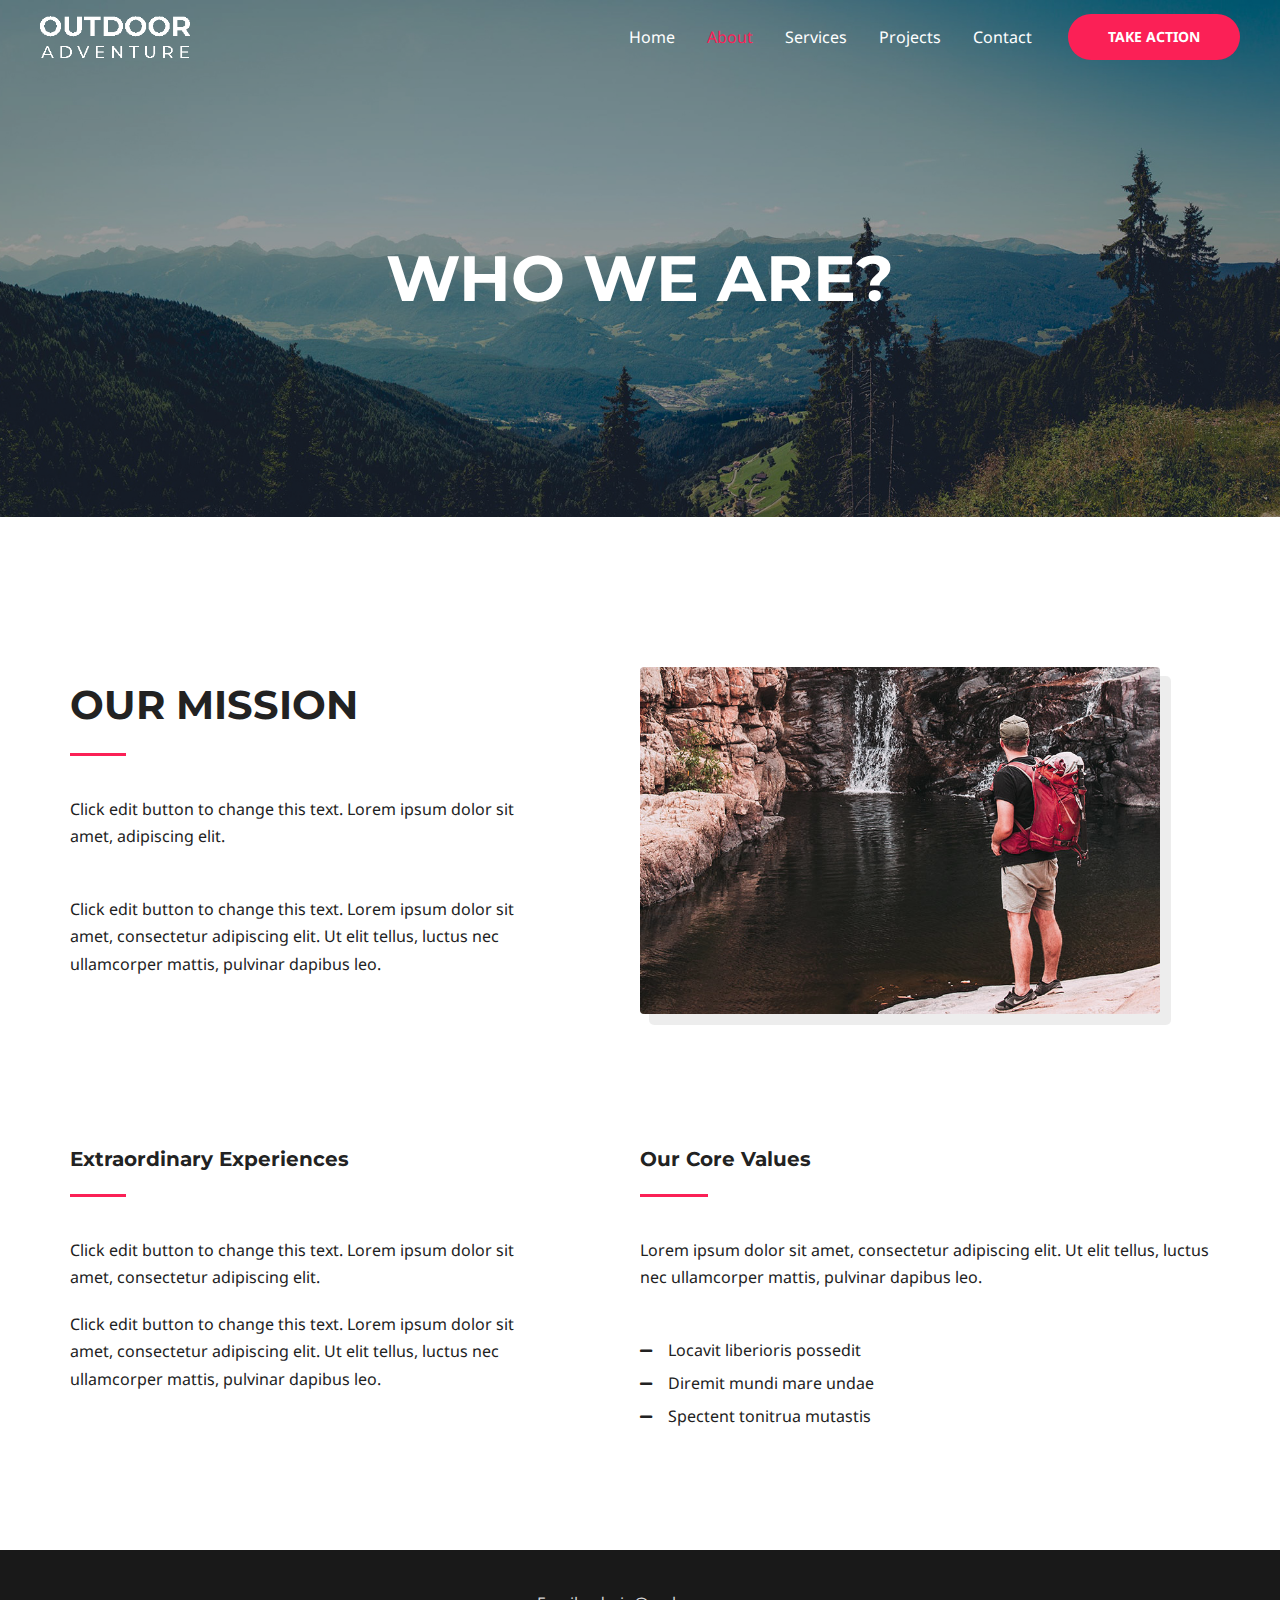
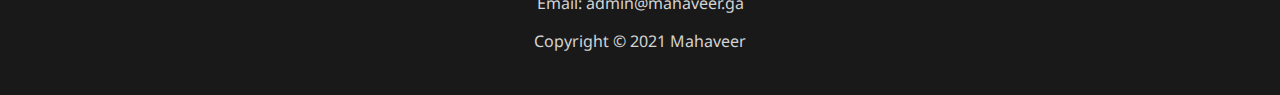
<file: about/index.html>
<!DOCTYPE html>
<html lang="en-US">
<head>
<meta charset="UTF-8">
<meta name="viewport" content="width=device-width, initial-scale=1">
<link rel="profile" href="https://gmpg.org/xfn/11">
<title>About &#8211; Mahaveer</title>
<meta name="robots" content="max-image-preview:large">
<link rel="dns-prefetch" href="//fonts.googleapis.com">
<link rel="dns-prefetch" href="//s.w.org">
<link rel="alternate" type="application/rss+xml" title="Mahaveer &raquo; Feed" href="https://mahaveer1335.github.io/OutdoorAdventure/feed/">
<link rel="alternate" type="application/rss+xml" title="Mahaveer &raquo; Comments Feed" href="https://mahaveer1335.github.io/OutdoorAdventure/comments/feed/">
<script>
			window._wpemojiSettings = {"baseUrl":"https:\/\/s.w.org\/images\/core\/emoji\/13.0.1\/72x72\/","ext":".png","svgUrl":"https:\/\/s.w.org\/images\/core\/emoji\/13.0.1\/svg\/","svgExt":".svg","source":{"concatemoji":"https:\/\/mahaveer1335.github.io\/OutdoorAdventure\/wp-includes\/js\/wp-emoji-release.min.js?ver=5.7.2"}};
			!function(e,a,t){var n,r,o,i=a.createElement("canvas"),p=i.getContext&&i.getContext("2d");function s(e,t){var a=String.fromCharCode;p.clearRect(0,0,i.width,i.height),p.fillText(a.apply(this,e),0,0);e=i.toDataURL();return p.clearRect(0,0,i.width,i.height),p.fillText(a.apply(this,t),0,0),e===i.toDataURL()}function c(e){var t=a.createElement("script");t.src=e,t.defer=t.type="text/javascript",a.getElementsByTagName("head")[0].appendChild(t)}for(o=Array("flag","emoji"),t.supports={everything:!0,everythingExceptFlag:!0},r=0;r<o.length;r++)t.supports[o[r]]=function(e){if(!p||!p.fillText)return!1;switch(p.textBaseline="top",p.font="600 32px Arial",e){case"flag":return s([127987,65039,8205,9895,65039],[127987,65039,8203,9895,65039])?!1:!s([55356,56826,55356,56819],[55356,56826,8203,55356,56819])&&!s([55356,57332,56128,56423,56128,56418,56128,56421,56128,56430,56128,56423,56128,56447],[55356,57332,8203,56128,56423,8203,56128,56418,8203,56128,56421,8203,56128,56430,8203,56128,56423,8203,56128,56447]);case"emoji":return!s([55357,56424,8205,55356,57212],[55357,56424,8203,55356,57212])}return!1}(o[r]),t.supports.everything=t.supports.everything&&t.supports[o[r]],"flag"!==o[r]&&(t.supports.everythingExceptFlag=t.supports.everythingExceptFlag&&t.supports[o[r]]);t.supports.everythingExceptFlag=t.supports.everythingExceptFlag&&!t.supports.flag,t.DOMReady=!1,t.readyCallback=function(){t.DOMReady=!0},t.supports.everything||(n=function(){t.readyCallback()},a.addEventListener?(a.addEventListener("DOMContentLoaded",n,!1),e.addEventListener("load",n,!1)):(e.attachEvent("onload",n),a.attachEvent("onreadystatechange",function(){"complete"===a.readyState&&t.readyCallback()})),(n=t.source||{}).concatemoji?c(n.concatemoji):n.wpemoji&&n.twemoji&&(c(n.twemoji),c(n.wpemoji)))}(window,document,window._wpemojiSettings);
		</script><style>img.wp-smiley,
img.emoji {
	display: inline !important;
	border: none !important;
	box-shadow: none !important;
	height: 1em !important;
	width: 1em !important;
	margin: 0 .07em !important;
	vertical-align: -0.1em !important;
	background: none !important;
	padding: 0 !important;
}</style>
<link rel="stylesheet" id="astra-theme-css-css" href="https://mahaveer1335.github.io/OutdoorAdventure/wp-content/themes/astra/assets/css/minified/frontend.min.css?ver=3.6.2" media="all">
<style id="astra-theme-css-inline-css">html{font-size:100%;}a,.page-title{color:#fb2056;}a:hover,a:focus{color:#fb2056;}body,button,input,select,textarea,.ast-button,.ast-custom-button{font-family:'Noto Sans',sans-serif;font-weight:400;font-size:16px;font-size:1rem;line-height:1.7;}blockquote{color:#000000;}h1,.entry-content h1,h2,.entry-content h2,h3,.entry-content h3,h4,.entry-content h4,h5,.entry-content h5,h6,.entry-content h6,.site-title,.site-title a{font-family:'Montserrat',sans-serif;font-weight:700;}.site-title{font-size:22px;font-size:1.375rem;display:none;}header .custom-logo-link img{max-width:120px;}.astra-logo-svg{width:120px;}.ast-archive-description .ast-archive-title{font-size:40px;font-size:2.5rem;}.site-header .site-description{font-size:15px;font-size:0.9375rem;display:none;}.entry-title{font-size:30px;font-size:1.875rem;}h1,.entry-content h1{font-size:64px;font-size:4rem;font-family:'Montserrat',sans-serif;text-transform:uppercase;}h2,.entry-content h2{font-size:40px;font-size:2.5rem;font-family:'Montserrat',sans-serif;line-height:1.4;text-transform:uppercase;}h3,.entry-content h3{font-size:24px;font-size:1.5rem;font-family:'Montserrat',sans-serif;}h4,.entry-content h4{font-size:20px;font-size:1.25rem;}h5,.entry-content h5{font-size:18px;font-size:1.125rem;}h6,.entry-content h6{font-size:15px;font-size:0.9375rem;}.ast-single-post .entry-title,.page-title{font-size:30px;font-size:1.875rem;}::selection{background-color:#fb2056;color:#ffffff;}body,h1,.entry-title a,.entry-content h1,h2,.entry-content h2,h3,.entry-content h3,h4,.entry-content h4,h5,.entry-content h5,h6,.entry-content h6{color:#222222;}.tagcloud a:hover,.tagcloud a:focus,.tagcloud a.current-item{color:#ffffff;border-color:#fb2056;background-color:#fb2056;}input:focus,input[type="text"]:focus,input[type="email"]:focus,input[type="url"]:focus,input[type="password"]:focus,input[type="reset"]:focus,input[type="search"]:focus,textarea:focus{border-color:#fb2056;}input[type="radio"]:checked,input[type=reset],input[type="checkbox"]:checked,input[type="checkbox"]:hover:checked,input[type="checkbox"]:focus:checked,input[type=range]::-webkit-slider-thumb{border-color:#fb2056;background-color:#fb2056;box-shadow:none;}.site-footer a:hover + .post-count,.site-footer a:focus + .post-count{background:#fb2056;border-color:#fb2056;}.single .nav-links .nav-previous,.single .nav-links .nav-next{color:#fb2056;}.entry-meta,.entry-meta *{line-height:1.45;color:#fb2056;}.entry-meta a:hover,.entry-meta a:hover *,.entry-meta a:focus,.entry-meta a:focus *,.page-links > .page-link,.page-links .page-link:hover,.post-navigation a:hover{color:#fb2056;}.widget-title{font-size:22px;font-size:1.375rem;color:#222222;}#cat option,.secondary .calendar_wrap thead a,.secondary .calendar_wrap thead a:visited{color:#fb2056;}.secondary .calendar_wrap #today,.ast-progress-val span{background:#fb2056;}.secondary a:hover + .post-count,.secondary a:focus + .post-count{background:#fb2056;border-color:#fb2056;}.calendar_wrap #today > a{color:#ffffff;}.page-links .page-link,.single .post-navigation a{color:#fb2056;}.site-logo-img img{ transition:all 0.2s linear;}.ast-page-builder-template .hentry {margin: 0;}.ast-page-builder-template .site-content > .ast-container {max-width: 100%;padding: 0;}.ast-page-builder-template .site-content #primary {padding: 0;margin: 0;}.ast-page-builder-template .no-results {text-align: center;margin: 4em auto;}.ast-page-builder-template .ast-pagination {padding: 2em;} .ast-page-builder-template .entry-header.ast-no-title.ast-no-thumbnail {margin-top: 0;}.ast-page-builder-template .entry-header.ast-header-without-markup {margin-top: 0;margin-bottom: 0;}.ast-page-builder-template .entry-header.ast-no-title.ast-no-meta {margin-bottom: 0;}.ast-page-builder-template.single .post-navigation {padding-bottom: 2em;}.ast-page-builder-template.single-post .site-content > .ast-container {max-width: 100%;}.ast-page-builder-template.single-post .site-content > .ast-container {max-width: 100%;}.ast-page-builder-template .entry-header {margin-top: 4em;margin-left: auto;margin-right: auto;padding-left: 20px;padding-right: 20px;}.ast-page-builder-template .ast-archive-description {margin-top: 4em;margin-left: auto;margin-right: auto;padding-left: 20px;padding-right: 20px;}.ast-page-builder-template.ast-no-sidebar .entry-content .alignwide {margin-left: 0;margin-right: 0;}.single.ast-page-builder-template .entry-header {padding-left: 20px;padding-right: 20px;}.ast-page-builder-template.ast-no-sidebar .entry-content .alignwide {margin-left: 0;margin-right: 0;}@media (max-width:921px){#ast-desktop-header{display:none;}}@media (min-width:921px){#ast-mobile-header{display:none;}}.wp-block-buttons.aligncenter{justify-content:center;}@media (max-width:782px){.entry-content .wp-block-columns .wp-block-column{margin-left:0px;}}@media (max-width:921px){.ast-separate-container .ast-article-post,.ast-separate-container .ast-article-single{padding:1.5em 2.14em;}.ast-separate-container #primary,.ast-separate-container #secondary{padding:1.5em 0;}#primary,#secondary{padding:1.5em 0;margin:0;}.ast-left-sidebar #content > .ast-container{display:flex;flex-direction:column-reverse;width:100%;}.ast-author-box img.avatar{margin:20px 0 0 0;}}@media (min-width:922px){.ast-separate-container.ast-right-sidebar #primary,.ast-separate-container.ast-left-sidebar #primary{border:0;}.search-no-results.ast-separate-container #primary{margin-bottom:4em;}}.elementor-button-wrapper .elementor-button{border-style:solid;border-top-width:0;border-right-width:0;border-left-width:0;border-bottom-width:0;}body .elementor-button.elementor-size-sm,body .elementor-button.elementor-size-xs,body .elementor-button.elementor-size-md,body .elementor-button.elementor-size-lg,body .elementor-button.elementor-size-xl,body .elementor-button{border-radius:30px;padding-top:17px;padding-right:40px;padding-bottom:17px;padding-left:40px;}.elementor-button-wrapper .elementor-button{border-color:#fb2056;background-color:#fb2056;}.elementor-button-wrapper .elementor-button:hover,.elementor-button-wrapper .elementor-button:focus{color:#ffffff;background-color:#fb2056;border-color:#fb2056;}.wp-block-button .wp-block-button__link,.elementor-button-wrapper .elementor-button,.elementor-button-wrapper .elementor-button:visited{color:#ffffff;}.elementor-button-wrapper .elementor-button{font-family:inherit;font-weight:700;line-height:1;text-transform:uppercase;}body .elementor-button.elementor-size-sm,body .elementor-button.elementor-size-xs,body .elementor-button.elementor-size-md,body .elementor-button.elementor-size-lg,body .elementor-button.elementor-size-xl,body .elementor-button{font-size:14px;font-size:0.875rem;}.wp-block-button .wp-block-button__link:hover,.wp-block-button .wp-block-button__link:focus{color:#ffffff;background-color:#fb2056;border-color:#fb2056;}.elementor-widget-heading h2.elementor-heading-title{line-height:1.4;}.wp-block-button .wp-block-button__link{border-style:solid;border-top-width:0;border-right-width:0;border-left-width:0;border-bottom-width:0;border-color:#fb2056;background-color:#fb2056;color:#ffffff;font-family:inherit;font-weight:700;line-height:1;text-transform:uppercase;font-size:14px;font-size:0.875rem;border-radius:30px;padding-top:17px;padding-right:40px;padding-bottom:17px;padding-left:40px;}.menu-toggle,button,.ast-button,.ast-custom-button,.button,input#submit,input[type="button"],input[type="submit"],input[type="reset"]{border-style:solid;border-top-width:0;border-right-width:0;border-left-width:0;border-bottom-width:0;color:#ffffff;border-color:#fb2056;background-color:#fb2056;border-radius:30px;padding-top:17px;padding-right:40px;padding-bottom:17px;padding-left:40px;font-family:inherit;font-weight:700;font-size:14px;font-size:0.875rem;line-height:1;text-transform:uppercase;}button:focus,.menu-toggle:hover,button:hover,.ast-button:hover,.ast-custom-button:hover .button:hover,.ast-custom-button:hover ,input[type=reset]:hover,input[type=reset]:focus,input#submit:hover,input#submit:focus,input[type="button"]:hover,input[type="button"]:focus,input[type="submit"]:hover,input[type="submit"]:focus{color:#ffffff;background-color:#fb2056;border-color:#fb2056;}@media (min-width:544px){.ast-container{max-width:100%;}}@media (max-width:544px){.ast-separate-container .ast-article-post,.ast-separate-container .ast-article-single,.ast-separate-container .comments-title,.ast-separate-container .ast-archive-description{padding:1.5em 1em;}.ast-separate-container #content .ast-container{padding-left:0.54em;padding-right:0.54em;}.ast-separate-container .ast-comment-list li.depth-1{padding:1.5em 1em;margin-bottom:1.5em;}.ast-separate-container .ast-comment-list .bypostauthor{padding:.5em;}.ast-search-menu-icon.ast-dropdown-active .search-field{width:170px;}}@media (max-width:921px){.ast-mobile-header-stack .main-header-bar .ast-search-menu-icon{display:inline-block;}.ast-header-break-point.ast-header-custom-item-outside .ast-mobile-header-stack .main-header-bar .ast-search-icon{margin:0;}.ast-comment-avatar-wrap img{max-width:2.5em;}.ast-separate-container .ast-comment-list li.depth-1{padding:1.5em 2.14em;}.ast-separate-container .comment-respond{padding:2em 2.14em;}.ast-comment-meta{padding:0 1.8888em 1.3333em;}}@media (max-width:921px){.site-title{display:none;}.ast-archive-description .ast-archive-title{font-size:40px;}.site-header .site-description{display:none;}.entry-title{font-size:30px;}h1,.entry-content h1{font-size:44px;}h2,.entry-content h2{font-size:32px;}h3,.entry-content h3{font-size:20px;}.ast-single-post .entry-title,.page-title{font-size:30px;}}@media (max-width:544px){.widget-title{font-size:21px;font-size:1.4rem;}body,button,input,select,textarea,.ast-button,.ast-custom-button{font-size:15px;font-size:0.9375rem;}#secondary,#secondary button,#secondary input,#secondary select,#secondary textarea{font-size:15px;font-size:0.9375rem;}.site-title{font-size:20px;font-size:1.25rem;display:none;}.ast-archive-description .ast-archive-title{font-size:40px;}.site-header .site-description{font-size:14px;font-size:0.875rem;display:none;}.entry-title{font-size:30px;}h1,.entry-content h1{font-size:30px;}h2,.entry-content h2{font-size:24px;}h3,.entry-content h3{font-size:20px;}h4,.entry-content h4{font-size:19px;font-size:1.1875rem;}h5,.entry-content h5{font-size:16px;font-size:1rem;}h6,.entry-content h6{font-size:15px;font-size:0.9375rem;}.ast-single-post .entry-title,.page-title{font-size:30px;}.ast-header-break-point .site-branding img,.ast-header-break-point .custom-logo-link img{max-width:100px;}.astra-logo-svg{width:100px;}.ast-header-break-point .site-logo-img .custom-mobile-logo-link img{max-width:100px;}}@media (max-width:921px){html{font-size:91.2%;}}@media (max-width:544px){html{font-size:100%;}}@media (min-width:922px){.ast-container{max-width:1240px;}}@font-face {font-family: "Astra";src: url(https://mahaveer1335.github.io/OutdoorAdventure/wp-content/themes/astra/assets/fonts/astra.woff) format("woff"),url(https://mahaveer1335.github.io/OutdoorAdventure/wp-content/themes/astra/assets/fonts/astra.ttf) format("truetype"),url(https://mahaveer1335.github.io/OutdoorAdventure/wp-content/themes/astra/assets/fonts/astra.svg#astra) format("svg");font-weight: normal;font-style: normal;font-display: fallback;}@media (min-width:922px){.main-header-menu .sub-menu .menu-item.ast-left-align-sub-menu:hover > .sub-menu,.main-header-menu .sub-menu .menu-item.ast-left-align-sub-menu.focus > .sub-menu{margin-left:-0px;}}.ast-theme-transparent-header [data-section="section-header-mobile-trigger"] .ast-button-wrap .ast-mobile-menu-trigger-fill,.ast-theme-transparent-header [data-section="section-header-mobile-trigger"] .ast-button-wrap .ast-mobile-menu-trigger-minimal{border:none;}.footer-widget-area[data-section^="section-fb-html-"] .ast-builder-html-element{text-align:center;}.astra-icon-down_arrow::after {content: "\e900";font-family: Astra;}.astra-icon-close::after {content: "\e5cd";font-family: Astra;}.astra-icon-drag_handle::after {content: "\e25d";font-family: Astra;}.astra-icon-format_align_justify::after {content: "\e235";font-family: Astra;}.astra-icon-menu::after {content: "\e5d2";font-family: Astra;}.astra-icon-reorder::after {content: "\e8fe";font-family: Astra;}.astra-icon-search::after {content: "\e8b6";font-family: Astra;}.astra-icon-zoom_in::after {content: "\e56b";font-family: Astra;}.astra-icon-check-circle::after {content: "\e901";font-family: Astra;}.astra-icon-shopping-cart::after {content: "\f07a";font-family: Astra;}.astra-icon-shopping-bag::after {content: "\f290";font-family: Astra;}.astra-icon-shopping-basket::after {content: "\f291";font-family: Astra;}.astra-icon-circle-o::after {content: "\e903";font-family: Astra;}.astra-icon-certificate::after {content: "\e902";font-family: Astra;}.ast-theme-transparent-header #masthead .site-logo-img .transparent-custom-logo .astra-logo-svg{width:150px;}.ast-theme-transparent-header #masthead .site-logo-img .transparent-custom-logo img{ max-width:150px;}@media (max-width:921px){.ast-theme-transparent-header #masthead .site-logo-img .transparent-custom-logo .astra-logo-svg{width:120px;}.ast-theme-transparent-header #masthead .site-logo-img .transparent-custom-logo img{ max-width:120px;}}@media (max-width:543px){.ast-theme-transparent-header #masthead .site-logo-img .transparent-custom-logo .astra-logo-svg{width:100px;}.ast-theme-transparent-header #masthead .site-logo-img .transparent-custom-logo img{ max-width:100px;}}@media (min-width:921px){.ast-theme-transparent-header #masthead{position:absolute;left:0;right:0;}.ast-theme-transparent-header .main-header-bar,.ast-theme-transparent-header.ast-header-break-point .main-header-bar{background:none;}body.elementor-editor-active.ast-theme-transparent-header #masthead,.fl-builder-edit .ast-theme-transparent-header #masthead,body.vc_editor.ast-theme-transparent-header #masthead,body.brz-ed.ast-theme-transparent-header #masthead{z-index:0;}.ast-header-break-point.ast-replace-site-logo-transparent.ast-theme-transparent-header .custom-mobile-logo-link{display:none;}.ast-header-break-point.ast-replace-site-logo-transparent.ast-theme-transparent-header .transparent-custom-logo{display:inline-block;}.ast-theme-transparent-header .ast-above-header,.ast-theme-transparent-header .ast-above-header.ast-above-header-bar{background-image:none;background-color:transparent;}.ast-theme-transparent-header .ast-below-header{background-image:none;background-color:transparent;}}@media (min-width:922px){.ast-theme-transparent-header .site-title a,.ast-theme-transparent-header .site-title a:focus,.ast-theme-transparent-header .site-title a:hover,.ast-theme-transparent-header .site-title a:visited{color:#ffffff;}.ast-theme-transparent-header .site-header .site-description{color:#ffffff;}.ast-theme-transparent-header .ast-builder-menu .main-header-menu,.ast-theme-transparent-header .ast-builder-menu .main-header-menu .sub-menu,.ast-theme-transparent-header .ast-builder-menu .main-header-menu,.ast-theme-transparent-header.ast-header-break-point .ast-builder-menu .main-header-bar-wrap .main-header-menu,.ast-flyout-menu-enable.ast-header-break-point.ast-theme-transparent-header .main-header-bar-navigation #site-navigation,.ast-fullscreen-menu-enable.ast-header-break-point.ast-theme-transparent-header .main-header-bar-navigation #site-navigation,.ast-flyout-above-menu-enable.ast-header-break-point.ast-theme-transparent-header .ast-above-header-navigation-wrap .ast-above-header-navigation,.ast-flyout-below-menu-enable.ast-header-break-point.ast-theme-transparent-header .ast-below-header-navigation-wrap .ast-below-header-actual-nav,.ast-fullscreen-above-menu-enable.ast-header-break-point.ast-theme-transparent-header .ast-above-header-navigation-wrap,.ast-fullscreen-below-menu-enable.ast-header-break-point.ast-theme-transparent-header .ast-below-header-navigation-wrap,.ast-theme-transparent-header .main-header-menu .menu-link{background-color:rgba(255,255,255,0);}.ast-theme-transparent-header .ast-builder-menu .main-header-menu,.ast-theme-transparent-header .ast-builder-menu .main-header-menu .menu-link,.ast-theme-transparent-header [CLASS*="ast-builder-menu-"] .main-header-menu .menu-item > .menu-link,.ast-theme-transparent-header .ast-masthead-custom-menu-items,.ast-theme-transparent-header .ast-masthead-custom-menu-items a,.ast-theme-transparent-header .ast-builder-menu .main-header-menu .menu-item > .ast-menu-toggle,.ast-theme-transparent-header .ast-builder-menu .main-header-menu .menu-item > .ast-menu-toggle,.ast-theme-transparent-header .ast-above-header-navigation a,.ast-header-break-point.ast-theme-transparent-header .ast-above-header-navigation a,.ast-header-break-point.ast-theme-transparent-header .ast-above-header-navigation > ul.ast-above-header-menu > .menu-item-has-children:not(.current-menu-item) > .ast-menu-toggle,.ast-theme-transparent-header .ast-below-header-menu,.ast-theme-transparent-header .ast-below-header-menu a,.ast-header-break-point.ast-theme-transparent-header .ast-below-header-menu a,.ast-header-break-point.ast-theme-transparent-header .ast-below-header-menu,.ast-theme-transparent-header .main-header-menu .menu-link{color:#ffffff;}.ast-theme-transparent-header .ast-builder-menu .main-header-menu .menu-item:hover > .menu-link,.ast-theme-transparent-header .ast-builder-menu .main-header-menu .menu-item:hover > .ast-menu-toggle,.ast-theme-transparent-header .ast-builder-menu .main-header-menu .ast-masthead-custom-menu-items a:hover,.ast-theme-transparent-header .ast-builder-menu .main-header-menu .focus > .menu-link,.ast-theme-transparent-header .ast-builder-menu .main-header-menu .focus > .ast-menu-toggle,.ast-theme-transparent-header .ast-builder-menu .main-header-menu .current-menu-item > .menu-link,.ast-theme-transparent-header .ast-builder-menu .main-header-menu .current-menu-ancestor > .menu-link,.ast-theme-transparent-header .ast-builder-menu .main-header-menu .current-menu-item > .ast-menu-toggle,.ast-theme-transparent-header .ast-builder-menu .main-header-menu .current-menu-ancestor > .ast-menu-toggle,.ast-theme-transparent-header [CLASS*="ast-builder-menu-"] .main-header-menu .current-menu-item > .menu-link,.ast-theme-transparent-header [CLASS*="ast-builder-menu-"] .main-header-menu .current-menu-ancestor > .menu-link,.ast-theme-transparent-header [CLASS*="ast-builder-menu-"] .main-header-menu .current-menu-item > .ast-menu-toggle,.ast-theme-transparent-header [CLASS*="ast-builder-menu-"] .main-header-menu .current-menu-ancestor > .ast-menu-toggle,.ast-theme-transparent-header .main-header-menu .menu-item:hover > .menu-link,.ast-theme-transparent-header .main-header-menu .current-menu-item > .menu-link,.ast-theme-transparent-header .main-header-menu .current-menu-ancestor > .menu-link{color:#fb2056;}}@media (max-width:921px){.transparent-custom-logo{display:none;}}@media (min-width:921px){.ast-transparent-mobile-logo{display:none;}}@media (max-width:921px){.ast-transparent-mobile-logo{display:block;}}@media (min-width:921px){.ast-theme-transparent-header #ast-desktop-header > [CLASS*="-header-wrap"]:nth-last-child(2) > [CLASS*="-header-bar"]{border-bottom-width:0px;border-bottom-style:solid;border-bottom-color:#ffffff;}}.ast-breadcrumbs .trail-browse,.ast-breadcrumbs .trail-items,.ast-breadcrumbs .trail-items li{display:inline-block;margin:0;padding:0;border:none;background:inherit;text-indent:0;}.ast-breadcrumbs .trail-browse{font-size:inherit;font-style:inherit;font-weight:inherit;color:inherit;}.ast-breadcrumbs .trail-items{list-style:none;}.trail-items li::after{padding:0 0.3em;content:"\00bb";}.trail-items li:last-of-type::after{display:none;}h1,.entry-content h1,h2,.entry-content h2,h3,.entry-content h3,h4,.entry-content h4,h5,.entry-content h5,h6,.entry-content h6{color:#222222;}@media (max-width:921px){.ast-builder-grid-row-container.ast-builder-grid-row-tablet-3-firstrow .ast-builder-grid-row > *:first-child,.ast-builder-grid-row-container.ast-builder-grid-row-tablet-3-lastrow .ast-builder-grid-row > *:last-child{grid-column:1 / -1;}}@media (max-width:544px){.ast-builder-grid-row-container.ast-builder-grid-row-mobile-3-firstrow .ast-builder-grid-row > *:first-child,.ast-builder-grid-row-container.ast-builder-grid-row-mobile-3-lastrow .ast-builder-grid-row > *:last-child{grid-column:1 / -1;}}.ast-builder-layout-element[data-section="title_tagline"]{display:flex;}@media (max-width:921px){.ast-header-break-point .ast-builder-layout-element[data-section="title_tagline"]{display:flex;}}@media (max-width:544px){.ast-header-break-point .ast-builder-layout-element[data-section="title_tagline"]{display:flex;}}[data-section*="section-hb-button-"] .menu-link{display:none;}.ast-header-button-1[data-section*="section-hb-button-"] .ast-builder-button-wrap .ast-custom-button{font-size:14px;font-size:0.875rem;}.ast-header-button-1[data-section*="section-hb-button-"] .ast-builder-button-wrap .ast-custom-button{padding-top:16px;padding-bottom:16px;padding-left:40px;padding-right:40px;}.ast-header-button-1[data-section="section-hb-button-1"]{display:flex;}@media (max-width:921px){.ast-header-break-point .ast-header-button-1[data-section="section-hb-button-1"]{display:flex;}}@media (max-width:544px){.ast-header-break-point .ast-header-button-1[data-section="section-hb-button-1"]{display:flex;}}.ast-builder-menu-1{font-family:inherit;font-weight:inherit;}.ast-builder-menu-1 .sub-menu,.ast-builder-menu-1 .inline-on-mobile .sub-menu{border-top-width:2px;border-bottom-width:0;border-right-width:0;border-left-width:0;border-color:#fb2056;border-style:solid;border-radius:0;}.ast-builder-menu-1 .main-header-menu > .menu-item > .sub-menu,.ast-builder-menu-1 .main-header-menu > .menu-item > .astra-full-megamenu-wrapper{margin-top:0;}.ast-desktop .ast-builder-menu-1 .main-header-menu > .menu-item > .sub-menu:before,.ast-desktop .ast-builder-menu-1 .main-header-menu > .menu-item > .astra-full-megamenu-wrapper:before{height:calc( 0px + 5px );}.ast-desktop .ast-builder-menu-1 .menu-item .sub-menu .menu-link{border-style:none;}@media (max-width:921px){.ast-builder-menu-1 .main-header-menu .menu-item > .menu-link{color:#222222;}.ast-builder-menu-1 .menu-item > .ast-menu-toggle{color:#222222;}.ast-builder-menu-1 .menu-item:hover > .menu-link,.ast-builder-menu-1 .inline-on-mobile .menu-item:hover > .ast-menu-toggle{color:#fb2056;}.ast-builder-menu-1 .menu-item:hover > .ast-menu-toggle{color:#fb2056;}.ast-builder-menu-1 .menu-item.current-menu-item > .menu-link,.ast-builder-menu-1 .inline-on-mobile .menu-item.current-menu-item > .ast-menu-toggle,.ast-builder-menu-1 .current-menu-ancestor > .menu-link,.ast-builder-menu-1 .current-menu-ancestor > .ast-menu-toggle{color:#fb2056;}.ast-builder-menu-1 .menu-item.current-menu-item > .ast-menu-toggle{color:#fb2056;}.ast-header-break-point .ast-builder-menu-1 .menu-item.menu-item-has-children > .ast-menu-toggle{top:0;}.ast-builder-menu-1 .menu-item-has-children > .menu-link:after{content:unset;}}@media (max-width:544px){.ast-builder-menu-1 .main-header-menu .menu-item > .menu-link{color:#404040;}.ast-builder-menu-1 .menu-item> .ast-menu-toggle{color:#404040;}.ast-builder-menu-1 .menu-item:hover > .menu-link,.ast-builder-menu-1 .inline-on-mobile .menu-item:hover > .ast-menu-toggle{color:#fb2056;}.ast-builder-menu-1 .menu-item:hover> .ast-menu-toggle{color:#fb2056;}.ast-builder-menu-1 .menu-item.current-menu-item > .menu-link,.ast-builder-menu-1 .inline-on-mobile .menu-item.current-menu-item > .ast-menu-toggle,.ast-builder-menu-1 .current-menu-ancestor > .menu-link,.ast-builder-menu-1 .current-menu-ancestor > .ast-menu-toggle{color:#fb2056;}.ast-builder-menu-1 .menu-item.current-menu-item> .ast-menu-toggle{color:#fb2056;}.ast-header-break-point .ast-builder-menu-1 .menu-item.menu-item-has-children > .ast-menu-toggle{top:0;}}.ast-builder-menu-1{display:flex;}@media (max-width:921px){.ast-header-break-point .ast-builder-menu-1{display:flex;}}@media (max-width:544px){.ast-header-break-point .ast-builder-menu-1{display:flex;}}.ast-builder-html-element img.alignnone{display:inline-block;}.ast-builder-html-element p:first-child{margin-top:0;}.ast-builder-html-element p:last-child{margin-bottom:0;}.ast-header-break-point .main-header-bar .ast-builder-html-element{line-height:1.85714285714286;}.footer-widget-area[data-section="section-fb-html-1"] .ast-builder-html-element{color:#d3d3d3;}.footer-widget-area[data-section="section-fb-html-1"] a{color:#fb2056;}@media (max-width:544px){.footer-widget-area[data-section="section-fb-html-1"] .ast-builder-html-element{font-size:16px;font-size:1rem;}}@media (max-width:544px){.footer-widget-area[data-section="section-fb-html-1"]{font-size:16px;font-size:1rem;}}.footer-widget-area[data-section="section-fb-html-1"]{display:block;}@media (max-width:921px){.ast-header-break-point .footer-widget-area[data-section="section-fb-html-1"]{display:block;}}@media (max-width:544px){.ast-header-break-point .footer-widget-area[data-section="section-fb-html-1"]{display:block;}}.footer-widget-area[data-section="section-fb-html-1"] .ast-builder-html-element{text-align:center;}@media (max-width:921px){.footer-widget-area[data-section="section-fb-html-1"] .ast-builder-html-element{text-align:center;}}@media (max-width:544px){.footer-widget-area[data-section="section-fb-html-1"] .ast-builder-html-element{text-align:center;}}.ast-footer-copyright{text-align:center;}.ast-footer-copyright {color:#d3d3d3;}@media (max-width:921px){.ast-footer-copyright{text-align:center;}}@media (max-width:544px){.ast-footer-copyright{text-align:center;}.ast-footer-copyright {margin-top:30px;margin-bottom:0px;}}@media (max-width:544px){.ast-footer-copyright {font-size:16px;font-size:1rem;}}.ast-footer-copyright.ast-builder-layout-element{display:flex;}@media (max-width:921px){.ast-header-break-point .ast-footer-copyright.ast-builder-layout-element{display:flex;}}@media (max-width:544px){.ast-header-break-point .ast-footer-copyright.ast-builder-layout-element{display:flex;}}.site-footer{background-color:#191919;;background-image:none;;}.site-primary-footer-wrap{padding-top:45px;padding-bottom:45px;}.site-primary-footer-wrap[data-section="section-primary-footer-builder"]{background-color:#191919;;background-image:none;;}.site-primary-footer-wrap[data-section="section-primary-footer-builder"] .ast-builder-grid-row{max-width:1200px;margin-left:auto;margin-right:auto;}.site-primary-footer-wrap[data-section="section-primary-footer-builder"] .ast-builder-grid-row,.site-primary-footer-wrap[data-section="section-primary-footer-builder"] .site-footer-section{align-items:center;}.site-primary-footer-wrap[data-section="section-primary-footer-builder"].ast-footer-row-inline .site-footer-section{display:flex;margin-bottom:0;}.ast-builder-grid-row-full .ast-builder-grid-row{grid-template-columns:1fr;}@media (max-width:921px){.site-primary-footer-wrap[data-section="section-primary-footer-builder"].ast-footer-row-tablet-inline .site-footer-section{display:flex;margin-bottom:0;}.site-primary-footer-wrap[data-section="section-primary-footer-builder"].ast-footer-row-tablet-stack .site-footer-section{display:block;margin-bottom:10px;}.ast-builder-grid-row-container.ast-builder-grid-row-tablet-full .ast-builder-grid-row{grid-template-columns:1fr;}}@media (max-width:544px){.site-primary-footer-wrap[data-section="section-primary-footer-builder"].ast-footer-row-mobile-inline .site-footer-section{display:flex;margin-bottom:0;}.site-primary-footer-wrap[data-section="section-primary-footer-builder"].ast-footer-row-mobile-stack .site-footer-section{display:block;margin-bottom:10px;}.ast-builder-grid-row-container.ast-builder-grid-row-mobile-full .ast-builder-grid-row{grid-template-columns:1fr;}}.site-primary-footer-wrap[data-section="section-primary-footer-builder"]{padding-top:40px;padding-bottom:40px;}@media (max-width:921px){.site-primary-footer-wrap[data-section="section-primary-footer-builder"]{padding-left:20px;padding-right:20px;}}@media (max-width:544px){.site-primary-footer-wrap[data-section="section-primary-footer-builder"]{padding-top:40px;padding-bottom:40px;padding-left:20px;padding-right:20px;}}.site-primary-footer-wrap[data-section="section-primary-footer-builder"]{display:grid;}@media (max-width:921px){.ast-header-break-point .site-primary-footer-wrap[data-section="section-primary-footer-builder"]{display:grid;}}@media (max-width:544px){.ast-header-break-point .site-primary-footer-wrap[data-section="section-primary-footer-builder"]{display:grid;}}.elementor-widget-heading .elementor-heading-title{margin:0;}.elementor-post.elementor-grid-item.hentry{margin-bottom:0;}.woocommerce div.product .elementor-element.elementor-products-grid .related.products ul.products li.product,.elementor-element .elementor-wc-products .woocommerce[class*='columns-'] ul.products li.product{width:auto;margin:0;float:none;}.ast-left-sidebar .elementor-section.elementor-section-stretched,.ast-right-sidebar .elementor-section.elementor-section-stretched{max-width:100%;left:0 !important;}.elementor-template-full-width .ast-container{display:block;}.ast-header-break-point .main-header-bar{border-bottom-width:0;}@media (min-width:922px){.main-header-bar{border-bottom-width:0;}}.ast-safari-browser-less-than-11 .main-header-menu .menu-item, .ast-safari-browser-less-than-11 .main-header-bar .ast-masthead-custom-menu-items{display:block;}.main-header-menu .menu-item, #astra-footer-menu .menu-item, .main-header-bar .ast-masthead-custom-menu-items{-js-display:flex;display:flex;-webkit-box-pack:center;-webkit-justify-content:center;-moz-box-pack:center;-ms-flex-pack:center;justify-content:center;-webkit-box-orient:vertical;-webkit-box-direction:normal;-webkit-flex-direction:column;-moz-box-orient:vertical;-moz-box-direction:normal;-ms-flex-direction:column;flex-direction:column;}.main-header-menu > .menu-item > .menu-link, #astra-footer-menu > .menu-item > .menu-link,{height:100%;-webkit-box-align:center;-webkit-align-items:center;-moz-box-align:center;-ms-flex-align:center;align-items:center;-js-display:flex;display:flex;}.header-main-layout-1 .ast-flex.main-header-container, .header-main-layout-3 .ast-flex.main-header-container{-webkit-align-content:center;-ms-flex-line-pack:center;align-content:center;-webkit-box-align:center;-webkit-align-items:center;-moz-box-align:center;-ms-flex-align:center;align-items:center;}.main-header-menu .sub-menu .menu-item.menu-item-has-children > .menu-link:after{position:absolute;right:1em;top:50%;transform:translate(0,-50%) rotate(270deg);}.ast-header-break-point .main-header-bar .main-header-bar-navigation .page_item_has_children > .ast-menu-toggle::before, .ast-header-break-point .main-header-bar .main-header-bar-navigation .menu-item-has-children > .ast-menu-toggle::before, .ast-mobile-popup-drawer .main-header-bar-navigation .menu-item-has-children>.ast-menu-toggle::before, .ast-header-break-point .ast-mobile-header-wrap .main-header-bar-navigation .menu-item-has-children > .ast-menu-toggle::before{font-weight:bold;content:"\e900";font-family:Astra;text-decoration:inherit;display:inline-block;}.ast-header-break-point .main-navigation ul.sub-menu .menu-item .menu-link:before{content:"\e900";font-family:Astra;font-size:.65em;text-decoration:inherit;display:inline-block;transform:translate(0, -2px) rotateZ(270deg);margin-right:5px;}.widget_search .search-form:after{font-family:Astra;font-size:1.2em;font-weight:normal;content:"\e8b6";position:absolute;top:50%;right:15px;transform:translate(0, -50%);}.astra-search-icon::before{content:"\e8b6";font-family:Astra;font-style:normal;font-weight:normal;text-decoration:inherit;text-align:center;-webkit-font-smoothing:antialiased;-moz-osx-font-smoothing:grayscale;}.main-header-bar .main-header-bar-navigation .page_item_has_children > a:after, .main-header-bar .main-header-bar-navigation .menu-item-has-children > a:after, .site-header-focus-item .main-header-bar-navigation .menu-item-has-children > .menu-link:after{content:"\e900";display:inline-block;font-family:Astra;font-size:.6rem;font-weight:bold;text-rendering:auto;-webkit-font-smoothing:antialiased;-moz-osx-font-smoothing:grayscale;margin-left:10px;line-height:normal;}.ast-mobile-popup-drawer .main-header-bar-navigation .ast-submenu-expanded>.ast-menu-toggle::before{transform:rotateX(180deg);}.ast-header-break-point .main-header-bar-navigation .menu-item-has-children > .menu-link:after{display:none;}.ast-mobile-header-content > *,.ast-desktop-header-content > * {padding: 10px 0;height: auto;}.ast-mobile-header-content > *:first-child,.ast-desktop-header-content > *:first-child {padding-top: 10px;}.ast-mobile-header-content > .ast-builder-menu,.ast-desktop-header-content > .ast-builder-menu {padding-top: 0;}.ast-mobile-header-content > *:last-child,.ast-desktop-header-content > *:last-child {padding-bottom: 0;}.ast-mobile-header-content .ast-search-menu-icon.ast-inline-search label,.ast-desktop-header-content .ast-search-menu-icon.ast-inline-search label {width: 100%;}.ast-desktop-header-content .main-header-bar-navigation .ast-submenu-expanded > .ast-menu-toggle::before {transform: rotateX(180deg);}#ast-desktop-header .ast-desktop-header-content,.ast-mobile-header-content .ast-search-icon,.ast-desktop-header-content .ast-search-icon,.ast-mobile-header-wrap .ast-mobile-header-content,.ast-main-header-nav-open.ast-popup-nav-open .ast-mobile-header-wrap .ast-mobile-header-content,.ast-main-header-nav-open.ast-popup-nav-open .ast-desktop-header-content {display: none;}.ast-main-header-nav-open.ast-header-break-point #ast-desktop-header .ast-desktop-header-content,.ast-main-header-nav-open.ast-header-break-point .ast-mobile-header-wrap .ast-mobile-header-content {display: block;}.ast-desktop .ast-desktop-header-content .astra-menu-animation-slide-up > .menu-item > .sub-menu,.ast-desktop .ast-desktop-header-content .astra-menu-animation-slide-up > .menu-item .menu-item > .sub-menu,.ast-desktop .ast-desktop-header-content .astra-menu-animation-slide-down > .menu-item > .sub-menu,.ast-desktop .ast-desktop-header-content .astra-menu-animation-slide-down > .menu-item .menu-item > .sub-menu,.ast-desktop .ast-desktop-header-content .astra-menu-animation-fade > .menu-item > .sub-menu,.ast-desktop .ast-desktop-header-content .astra-menu-animation-fade > .menu-item .menu-item > .sub-menu {opacity: 1;visibility: visible;}.ast-hfb-header.ast-default-menu-enable.ast-header-break-point .ast-mobile-header-wrap .ast-mobile-header-content .main-header-bar-navigation {width: unset;margin: unset;}.ast-mobile-header-content.content-align-flex-end .main-header-bar-navigation .menu-item-has-children > .ast-menu-toggle,.ast-desktop-header-content.content-align-flex-end .main-header-bar-navigation .menu-item-has-children > .ast-menu-toggle {left: calc( 20px - 0.907em);}.ast-mobile-header-content .ast-search-menu-icon,.ast-mobile-header-content .ast-search-menu-icon.slide-search,.ast-desktop-header-content .ast-search-menu-icon,.ast-desktop-header-content .ast-search-menu-icon.slide-search {width: 100%;position: relative;display: block;right: auto;transform: none;}.ast-mobile-header-content .ast-search-menu-icon.slide-search .search-form,.ast-mobile-header-content .ast-search-menu-icon .search-form,.ast-desktop-header-content .ast-search-menu-icon.slide-search .search-form,.ast-desktop-header-content .ast-search-menu-icon .search-form {right: 0;visibility: visible;opacity: 1;position: relative;top: auto;transform: none;padding: 0;display: block;overflow: hidden;}.ast-mobile-header-content .ast-search-menu-icon.ast-inline-search .search-field,.ast-mobile-header-content .ast-search-menu-icon .search-field,.ast-desktop-header-content .ast-search-menu-icon.ast-inline-search .search-field,.ast-desktop-header-content .ast-search-menu-icon .search-field {width: 100%;padding-right: 5.5em;}.ast-mobile-header-content .ast-search-menu-icon .search-submit,.ast-desktop-header-content .ast-search-menu-icon .search-submit {display: block;position: absolute;height: 100%;top: 0;right: 0;padding: 0 1em;border-radius: 0;}.ast-hfb-header.ast-default-menu-enable.ast-header-break-point .ast-mobile-header-wrap .ast-mobile-header-content .main-header-bar-navigation ul .sub-menu .menu-link {padding-left: 30px;}.ast-hfb-header.ast-default-menu-enable.ast-header-break-point .ast-mobile-header-wrap .ast-mobile-header-content .main-header-bar-navigation .sub-menu .menu-item .menu-item .menu-link {padding-left: 40px;}.ast-mobile-popup-drawer.active .ast-mobile-popup-inner{background-color:#ffffff;;}.ast-mobile-header-wrap .ast-mobile-header-content, .ast-desktop-header-content{background-color:#ffffff;;}.ast-mobile-popup-content > *, .ast-mobile-header-content > *, .ast-desktop-popup-content > *, .ast-desktop-header-content > *{padding-top:0;padding-bottom:0;}.content-align-flex-start .ast-builder-layout-element{justify-content:flex-start;}.content-align-flex-start .main-header-menu{text-align:left;}.ast-mobile-popup-drawer.active .ast-mobile-popup-drawer.active .menu-toggle-close{color:#3a3a3a;}.ast-mobile-header-wrap .ast-primary-header-bar,.ast-primary-header-bar .site-primary-header-wrap{min-height:70px;}.ast-desktop .ast-primary-header-bar .main-header-menu > .menu-item{line-height:70px;}@media (max-width:921px){#masthead .ast-mobile-header-wrap .ast-primary-header-bar,#masthead .ast-mobile-header-wrap .ast-below-header-bar{padding-left:20px;padding-right:20px;}}.ast-header-break-point .ast-primary-header-bar{border-bottom-width:0;border-bottom-color:#eaeaea;border-bottom-style:solid;}@media (min-width:922px){.ast-primary-header-bar{border-bottom-width:0;border-bottom-color:#eaeaea;border-bottom-style:solid;}}.ast-primary-header-bar{background-color:#ffffff;;background-image:none;;}.ast-primary-header-bar{display:block;}@media (max-width:921px){.ast-header-break-point .ast-primary-header-bar{display:grid;}}@media (max-width:544px){.ast-header-break-point .ast-primary-header-bar{display:grid;}}[data-section="section-header-mobile-trigger"] .ast-button-wrap .ast-mobile-menu-trigger-fill{color:#ffffff;border:none;background:#fb2056;border-radius:2px;}[data-section="section-header-mobile-trigger"] .ast-button-wrap .mobile-menu-toggle-icon .ast-mobile-svg{width:20px;height:20px;fill:#ffffff;}[data-section="section-header-mobile-trigger"] .ast-button-wrap .mobile-menu-wrap .mobile-menu{color:#ffffff;}</style>
<link rel="stylesheet" id="astra-google-fonts-css" href="https://fonts.googleapis.com/css?family=Noto+Sans%3A400%2C700%7CMontserrat%3A700%2C&#038;display=fallback&#038;ver=3.6.2" media="all">
<link rel="stylesheet" id="astra-menu-animation-css" href="https://mahaveer1335.github.io/OutdoorAdventure/wp-content/themes/astra/assets/css/minified/menu-animation.min.css?ver=3.6.2" media="all">
<link rel="stylesheet" id="wp-block-library-css" href="https://mahaveer1335.github.io/OutdoorAdventure/wp-includes/css/dist/block-library/style.min.css?ver=5.7.2" media="all">
<link rel="stylesheet" id="elementor-icons-css" href="https://mahaveer1335.github.io/OutdoorAdventure/wp-content/plugins/elementor/assets/lib/eicons/css/elementor-icons.min.css?ver=5.11.0" media="all">
<link rel="stylesheet" id="elementor-animations-css" href="https://mahaveer1335.github.io/OutdoorAdventure/wp-content/plugins/elementor/assets/lib/animations/animations.min.css?ver=3.2.5" media="all">
<link rel="stylesheet" id="elementor-frontend-css" href="https://mahaveer1335.github.io/OutdoorAdventure/wp-content/plugins/elementor/assets/css/frontend.min.css?ver=3.2.5" media="all">
<style id="elementor-frontend-inline-css">@font-face{font-family:eicons;src:url(https://mahaveer1335.github.io/OutdoorAdventure/wp-content/plugins/elementor/assets/lib/eicons/fonts/eicons.eot?5.10.0);src:url(https://mahaveer1335.github.io/OutdoorAdventure/wp-content/plugins/elementor/assets/lib/eicons/fonts/eicons.eot?5.10.0#iefix) format("embedded-opentype"),url(https://mahaveer1335.github.io/OutdoorAdventure/wp-content/plugins/elementor/assets/lib/eicons/fonts/eicons.woff2?5.10.0) format("woff2"),url(https://mahaveer1335.github.io/OutdoorAdventure/wp-content/plugins/elementor/assets/lib/eicons/fonts/eicons.woff?5.10.0) format("woff"),url(https://mahaveer1335.github.io/OutdoorAdventure/wp-content/plugins/elementor/assets/lib/eicons/fonts/eicons.ttf?5.10.0) format("truetype"),url(https://mahaveer1335.github.io/OutdoorAdventure/wp-content/plugins/elementor/assets/lib/eicons/fonts/eicons.svg?5.10.0#eicon) format("svg");font-weight:400;font-style:normal}</style>
<link rel="stylesheet" id="elementor-post-442-css" href="https://mahaveer1335.github.io/OutdoorAdventure/wp-content/uploads/elementor/css/post-442.css?ver=1625212628" media="all">
<link rel="stylesheet" id="font-awesome-5-all-css" href="https://mahaveer1335.github.io/OutdoorAdventure/wp-content/plugins/elementor/assets/lib/font-awesome/css/all.min.css?ver=3.2.5" media="all">
<link rel="stylesheet" id="font-awesome-4-shim-css" href="https://mahaveer1335.github.io/OutdoorAdventure/wp-content/plugins/elementor/assets/lib/font-awesome/css/v4-shims.min.css?ver=3.2.5" media="all">
<link rel="stylesheet" id="elementor-post-541-css" href="https://mahaveer1335.github.io/OutdoorAdventure/wp-content/uploads/elementor/css/post-541.css?ver=1625212661" media="all">
<link rel="stylesheet" id="google-fonts-1-css" href="https://fonts.googleapis.com/css?family=Roboto%3A100%2C100italic%2C200%2C200italic%2C300%2C300italic%2C400%2C400italic%2C500%2C500italic%2C600%2C600italic%2C700%2C700italic%2C800%2C800italic%2C900%2C900italic%7CRoboto+Slab%3A100%2C100italic%2C200%2C200italic%2C300%2C300italic%2C400%2C400italic%2C500%2C500italic%2C600%2C600italic%2C700%2C700italic%2C800%2C800italic%2C900%2C900italic&#038;display=auto&#038;ver=5.7.2" media="all">
<link rel="stylesheet" id="elementor-icons-shared-0-css" href="https://mahaveer1335.github.io/OutdoorAdventure/wp-content/plugins/elementor/assets/lib/font-awesome/css/fontawesome.min.css?ver=5.15.1" media="all">
<link rel="stylesheet" id="elementor-icons-fa-solid-css" href="https://mahaveer1335.github.io/OutdoorAdventure/wp-content/plugins/elementor/assets/lib/font-awesome/css/solid.min.css?ver=5.15.1" media="all">
<!--[if IE]>
<script src='https://mahaveer1335.github.io/OutdoorAdventure/wp-content/themes/astra/assets/js/minified/flexibility.min.js?ver=3.6.2' id='astra-flexibility-js'></script>
<script id='astra-flexibility-js-after'>
flexibility(document.documentElement);
</script>
<![endif]--><script src="https://mahaveer1335.github.io/OutdoorAdventure/wp-content/plugins/elementor/assets/lib/font-awesome/js/v4-shims.min.js?ver=3.2.5" id="font-awesome-4-shim-js"></script><link rel="https://api.w.org/" href="https://mahaveer1335.github.io/OutdoorAdventure/wp-json/">
<link rel="alternate" type="application/json" href="https://mahaveer1335.github.io/OutdoorAdventure/wp-json/wp/v2/pages/541">
<link rel="EditURI" type="application/rsd+xml" title="RSD" href="https://mahaveer1335.github.io/OutdoorAdventure/xmlrpc.php?rsd">
<link rel="wlwmanifest" type="application/wlwmanifest+xml" href="https://mahaveer1335.github.io/OutdoorAdventure/wp-includes/wlwmanifest.xml">
<meta name="generator" content="WordPress 5.7.2">
<link rel="canonical" href="https://mahaveer1335.github.io/OutdoorAdventure/about/">
<link rel="shortlink" href="https://mahaveer1335.github.io/OutdoorAdventure/?p=541">
<link rel="alternate" type="application/json+oembed" href="https://mahaveer1335.github.io/OutdoorAdventure/wp-json/oembed/1.0/embed?url=https%3A%2F%2Fhttps://mahaveer1335.github.io/OutdoorAdventure%2Fabout%2F">
<link rel="alternate" type="text/xml+oembed" href="https://mahaveer1335.github.io/OutdoorAdventure/wp-json/oembed/1.0/embed?url=https%3A%2F%2Fhttps://mahaveer1335.github.io/OutdoorAdventure%2Fabout%2F&#038;format=xml">
<style>.recentcomments a{display:inline !important;padding:0 !important;margin:0 !important;}</style>
</head>
<body itemtype="https://schema.org/WebPage" itemscope="itemscope" class="page-template-default page page-id-541 wp-custom-logo ast-single-post ast-replace-site-logo-transparent ast-inherit-site-logo-transparent ast-theme-transparent-header ast-hfb-header ast-desktop ast-page-builder-template ast-no-sidebar astra-3.6.2 elementor-default elementor-kit-442 elementor-page elementor-page-541">
<div class="hfeed site" id="page">
	<a class="skip-link screen-reader-text" href="#content">Skip to content</a>
			<header class="site-header ast-primary-submenu-animation-fade header-main-layout-1 ast-primary-menu-enabled ast-builder-menu-toggle-icon ast-mobile-header-inline" id="masthead" itemtype="https://schema.org/WPHeader" itemscope="itemscope" itemid="#masthead"><div id="ast-desktop-header" data-toggle-type="dropdown">
		<div class="ast-main-header-wrap main-header-bar-wrap ">
		<div class="ast-primary-header-bar ast-primary-header main-header-bar site-header-focus-item" data-section="section-primary-header-builder">
						<div class="site-primary-header-wrap ast-builder-grid-row-container site-header-focus-item ast-container" data-section="section-primary-header-builder">
				<div class="ast-builder-grid-row ast-builder-grid-row-has-sides ast-builder-grid-row-no-center">
											<div class="site-header-primary-section-left site-header-section ast-flex site-header-section-left">
									<div class="ast-builder-layout-element ast-flex site-header-focus-item" data-section="title_tagline">
											<div class="site-branding ast-site-identity" itemtype="https://schema.org/Organization" itemscope="itemscope">
					<span class="site-logo-img"><a href="https://mahaveer1335.github.io/OutdoorAdventure/" class="custom-logo-link transparent-custom-logo" rel="home" itemprop="url"><img width="150" height="42" src="https://mahaveer1335.github.io/OutdoorAdventure/wp-content/uploads/2021/07/white-logo-150x42.png" class="custom-logo" alt="" loading="lazy" srcset="https://mahaveer1335.github.io/OutdoorAdventure/wp-content/uploads/2021/07/white-logo.png 1x, https://websitedemos.net/outdoor-adventure-02/wp-content/uploads/sites/351/2020/01/white-logo@2x.png 2x" sizes="(max-width: 150px) 100vw, 150px"></a><a href="https://mahaveer1335.github.io/OutdoorAdventure/" class="custom-logo-link ast-transparent-mobile-logo" rel="home" itemprop="url"><img width="250" height="70" src="https://mahaveer1335.github.io/OutdoorAdventure/wp-content/uploads/2020/01/logo-120x34.png" class="custom-logo" alt="" loading="lazy" srcset="https://mahaveer1335.github.io/OutdoorAdventure/wp-content/uploads/2020/01/logo-120x34.png 1x, https://websitedemos.net/outdoor-adventure-02/wp-content/uploads/sites/351/2020/01/logo@2x.png 2x" sizes="(max-width: 250px) 100vw, 250px"></a></span>				</div>
			<!-- .site-branding -->
					</div>
								</div>
																									<div class="site-header-primary-section-right site-header-section ast-flex ast-grid-right-section">
										<div class="ast-builder-menu-1 ast-builder-menu ast-flex ast-builder-menu-1-focus-item ast-builder-layout-element site-header-focus-item" data-section="section-hb-menu-1">
			<div class="ast-main-header-bar-alignment"><div class="main-header-bar-navigation"><nav class="ast-flex-grow-1 navigation-accessibility site-header-focus-item" id="site-navigation" aria-label="Site Navigation" itemtype="https://schema.org/SiteNavigationElement" itemscope="itemscope"><div class="main-navigation ast-inline-flex"><ul id="ast-hf-menu-1" class="main-header-menu ast-nav-menu ast-flex  submenu-with-border astra-menu-animation-fade  stack-on-mobile">
<li id="menu-item-547" class="menu-item menu-item-type-post_type menu-item-object-page menu-item-home menu-item-547"><a href="https://mahaveer1335.github.io/OutdoorAdventure/" class="menu-link">Home</a></li>
<li id="menu-item-546" class="menu-item menu-item-type-post_type menu-item-object-page current-menu-item page_item page-item-541 current_page_item menu-item-546"><a href="https://mahaveer1335.github.io/OutdoorAdventure/about/" aria-current="page" class="menu-link">About</a></li>
<li id="menu-item-545" class="menu-item menu-item-type-post_type menu-item-object-page menu-item-545"><a href="https://mahaveer1335.github.io/OutdoorAdventure/services/" class="menu-link">Services</a></li>
<li id="menu-item-194" class="menu-item menu-item-type-post_type menu-item-object-page menu-item-194"><a href="https://mahaveer1335.github.io/OutdoorAdventure/projects/" class="menu-link">Projects</a></li>
<li id="menu-item-150" class="menu-item menu-item-type-post_type menu-item-object-page menu-item-150"><a href="https://mahaveer1335.github.io/OutdoorAdventure/contact/" class="menu-link">Contact</a></li>
</ul></div></nav></div></div>		</div>
				<div class="ast-builder-layout-element ast-flex site-header-focus-item ast-header-button-1" data-section="section-hb-button-1">
			<div class="ast-builder-button-wrap ast-builder-button-size-">
<a class="ast-custom-button-link" href="https://mahaveer.ga/" target="_self"><div class="ast-custom-button">Take Action</div></a><a class="menu-link" href="https://mahaveer.ga/" target="_self">Take Action</a>
</div>		</div>
									</div>
												</div>
					</div>
								</div>
			</div>
		<div class="ast-desktop-header-content content-align-flex-start ">
			</div>
</div> <!-- Main Header Bar Wrap -->
<div id="ast-mobile-header" class="ast-mobile-header-wrap " data-type="dropdown">
		<div class="ast-main-header-wrap main-header-bar-wrap">
		<div class="ast-primary-header-bar ast-primary-header main-header-bar site-primary-header-wrap site-header-focus-item ast-builder-grid-row-layout-default ast-builder-grid-row-tablet-layout-default ast-builder-grid-row-mobile-layout-default" data-section="section-primary-header-builder">
									<div class="ast-builder-grid-row ast-builder-grid-row-has-sides ast-builder-grid-row-no-center">
													<div class="site-header-primary-section-left site-header-section ast-flex site-header-section-left">
										<div class="ast-builder-layout-element ast-flex site-header-focus-item" data-section="title_tagline">
											<div class="site-branding ast-site-identity" itemtype="https://schema.org/Organization" itemscope="itemscope">
					<span class="site-logo-img"><a href="https://mahaveer1335.github.io/OutdoorAdventure/" class="custom-logo-link transparent-custom-logo" rel="home" itemprop="url"><img width="150" height="42" src="https://mahaveer1335.github.io/OutdoorAdventure/wp-content/uploads/2021/07/white-logo-150x42.png" class="custom-logo" alt="" loading="lazy" srcset="https://mahaveer1335.github.io/OutdoorAdventure/wp-content/uploads/2021/07/white-logo.png 1x, https://websitedemos.net/outdoor-adventure-02/wp-content/uploads/sites/351/2020/01/white-logo@2x.png 2x" sizes="(max-width: 150px) 100vw, 150px"></a><a href="https://mahaveer1335.github.io/OutdoorAdventure/" class="custom-logo-link ast-transparent-mobile-logo" rel="home" itemprop="url"><img width="250" height="70" src="https://mahaveer1335.github.io/OutdoorAdventure/wp-content/uploads/2020/01/logo-120x34.png" class="custom-logo" alt="" loading="lazy" srcset="https://mahaveer1335.github.io/OutdoorAdventure/wp-content/uploads/2020/01/logo-120x34.png 1x, https://websitedemos.net/outdoor-adventure-02/wp-content/uploads/sites/351/2020/01/logo@2x.png 2x" sizes="(max-width: 250px) 100vw, 250px"></a></span>				</div>
			<!-- .site-branding -->
					</div>
									</div>
																									<div class="site-header-primary-section-right site-header-section ast-flex ast-grid-right-section">
										<div class="ast-builder-layout-element ast-flex site-header-focus-item" data-section="section-header-mobile-trigger">
						<div class="ast-button-wrap">
				<button type="button" class="menu-toggle main-header-menu-toggle ast-mobile-menu-trigger-fill" aria-expanded="false">
					<span class="screen-reader-text">Main Menu</span>
					<span class="mobile-menu-toggle-icon">
						<span class="ahfb-svg-iconset ast-inline-flex svg-baseline"><svg role="img" class="ast-mobile-svg ast-menu-svg" fill="currentColor" version="1.1" xmlns="http://www.w3.org/2000/svg" width="24" height="24" viewbox="0 0 24 24"><path d="M3 13h18c0.552 0 1-0.448 1-1s-0.448-1-1-1h-18c-0.552 0-1 0.448-1 1s0.448 1 1 1zM3 7h18c0.552 0 1-0.448 1-1s-0.448-1-1-1h-18c-0.552 0-1 0.448-1 1s0.448 1 1 1zM3 19h18c0.552 0 1-0.448 1-1s-0.448-1-1-1h-18c-0.552 0-1 0.448-1 1s0.448 1 1 1z"></path></svg></span><span class="ahfb-svg-iconset ast-inline-flex svg-baseline"><svg class="ast-mobile-svg ast-close-svg" fill="currentColor" version="1.1" xmlns="http://www.w3.org/2000/svg" width="24" height="24" viewbox="0 0 24 24"><path d="M5.293 6.707l5.293 5.293-5.293 5.293c-0.391 0.391-0.391 1.024 0 1.414s1.024 0.391 1.414 0l5.293-5.293 5.293 5.293c0.391 0.391 1.024 0.391 1.414 0s0.391-1.024 0-1.414l-5.293-5.293 5.293-5.293c0.391-0.391 0.391-1.024 0-1.414s-1.024-0.391-1.414 0l-5.293 5.293-5.293-5.293c-0.391-0.391-1.024-0.391-1.414 0s-0.391 1.024 0 1.414z"></path></svg></span>					</span>
									</button>
			</div>
					</div>
									</div>
											</div>
						</div>
	</div>
		<div class="ast-mobile-header-content content-align-flex-start ">
				<div class="ast-builder-menu-1 ast-builder-menu ast-flex ast-builder-menu-1-focus-item ast-builder-layout-element site-header-focus-item" data-section="section-hb-menu-1">
			<div class="ast-main-header-bar-alignment"><div class="main-header-bar-navigation"><nav class="ast-flex-grow-1 navigation-accessibility site-header-focus-item" id="site-navigation" aria-label="Site Navigation" itemtype="https://schema.org/SiteNavigationElement" itemscope="itemscope"><div class="main-navigation ast-inline-flex"><ul id="ast-hf-menu-1" class="main-header-menu ast-nav-menu ast-flex  submenu-with-border astra-menu-animation-fade  stack-on-mobile">
<li class="menu-item menu-item-type-post_type menu-item-object-page menu-item-home menu-item-547"><a href="https://mahaveer1335.github.io/OutdoorAdventure/" class="menu-link">Home</a></li>
<li class="menu-item menu-item-type-post_type menu-item-object-page current-menu-item page_item page-item-541 current_page_item menu-item-546"><a href="https://mahaveer1335.github.io/OutdoorAdventure/about/" aria-current="page" class="menu-link">About</a></li>
<li class="menu-item menu-item-type-post_type menu-item-object-page menu-item-545"><a href="https://mahaveer1335.github.io/OutdoorAdventure/services/" class="menu-link">Services</a></li>
<li class="menu-item menu-item-type-post_type menu-item-object-page menu-item-194"><a href="https://mahaveer1335.github.io/OutdoorAdventure/projects/" class="menu-link">Projects</a></li>
<li class="menu-item menu-item-type-post_type menu-item-object-page menu-item-150"><a href="https://mahaveer1335.github.io/OutdoorAdventure/contact/" class="menu-link">Contact</a></li>
</ul></div></nav></div></div>		</div>
			</div>
</div>
		</header><!-- #masthead --><div id="content" class="site-content">
		<div class="ast-container">
		

	<div id="primary" class="content-area primary">

		
					<main id="main" class="site-main"><article class="post-541 page type-page status-publish ast-article-single" id="post-541" itemtype="https://schema.org/CreativeWork" itemscope="itemscope"><header class="entry-header ast-header-without-markup"></header><!-- .entry-header --><div class="entry-content clear" itemprop="text">

		
				<div data-elementor-type="wp-post" data-elementor-id="541" class="elementor elementor-541" data-elementor-settings="[]">
							<div class="elementor-section-wrap">
							<section class="elementor-section elementor-top-section elementor-element elementor-element-d7d8b56 elementor-section-boxed elementor-section-height-default elementor-section-height-default" data-id="d7d8b56" data-element_type="section" data-settings="{&quot;background_background&quot;:&quot;classic&quot;}"><div class="elementor-background-overlay"></div>
							<div class="elementor-container elementor-column-gap-default">
					<div class="elementor-column elementor-col-100 elementor-top-column elementor-element elementor-element-fd69444" data-id="fd69444" data-element_type="column">
			<div class="elementor-widget-wrap elementor-element-populated">
								<div class="elementor-element elementor-element-abcc2f2 elementor-widget elementor-widget-heading" data-id="abcc2f2" data-element_type="widget" data-widget_type="heading.default">
				<div class="elementor-widget-container">
			<h1 class="elementor-heading-title elementor-size-default">Who We Are?</h1>		</div>
				</div>
					</div>
		</div>
							</div>
		</section><section class="elementor-section elementor-top-section elementor-element elementor-element-5c40d7b elementor-section-boxed elementor-section-height-default elementor-section-height-default" data-id="5c40d7b" data-element_type="section"><div class="elementor-container elementor-column-gap-default">
					<div class="elementor-column elementor-col-50 elementor-top-column elementor-element elementor-element-2ebbf9c" data-id="2ebbf9c" data-element_type="column">
			<div class="elementor-widget-wrap elementor-element-populated">
								<div class="elementor-element elementor-element-fe195c7 elementor-widget elementor-widget-heading" data-id="fe195c7" data-element_type="widget" data-widget_type="heading.default">
				<div class="elementor-widget-container">
			<h2 class="elementor-heading-title elementor-size-default">Our Mission</h2>		</div>
				</div>
				<div class="elementor-element elementor-element-dc051dd elementor-widget-divider--view-line elementor-widget elementor-widget-divider" data-id="dc051dd" data-element_type="widget" data-widget_type="divider.default">
				<div class="elementor-widget-container">
					<div class="elementor-divider">
			<span class="elementor-divider-separator">
						</span>
		</div>
				</div>
				</div>
				<div class="elementor-element elementor-element-e5f497e elementor-widget elementor-widget-text-editor" data-id="e5f497e" data-element_type="widget" data-widget_type="text-editor.default">
				<div class="elementor-widget-container">
								<p>Click edit button to change this text. Lorem ipsum dolor sit amet, adipiscing elit.</p>						</div>
				</div>
				<div class="elementor-element elementor-element-5dcd18a elementor-widget elementor-widget-text-editor" data-id="5dcd18a" data-element_type="widget" data-widget_type="text-editor.default">
				<div class="elementor-widget-container">
								<p>Click edit button to change this text. Lorem ipsum dolor sit amet, consectetur adipiscing elit. Ut elit tellus, luctus nec ullamcorper mattis, pulvinar dapibus leo.</p>						</div>
				</div>
					</div>
		</div>
				<div class="elementor-column elementor-col-50 elementor-top-column elementor-element elementor-element-e5fdae0" data-id="e5fdae0" data-element_type="column">
			<div class="elementor-widget-wrap elementor-element-populated">
								<div class="elementor-element elementor-element-96b5b53 elementor-widget elementor-widget-image" data-id="96b5b53" data-element_type="widget" data-widget_type="image.default">
				<div class="elementor-widget-container">
															<img width="800" height="534" src="https://mahaveer1335.github.io/OutdoorAdventure/wp-content/uploads/2021/02/outdoor-image-02.jpg" class="attachment-full size-full" alt="" loading="lazy" srcset="https://mahaveer1335.github.io/OutdoorAdventure/wp-content/uploads/2021/02/outdoor-image-02.jpg 800w, https://mahaveer1335.github.io/OutdoorAdventure/wp-content/uploads/2021/02/outdoor-image-02-300x200.jpg 300w, https://mahaveer1335.github.io/OutdoorAdventure/wp-content/uploads/2021/02/outdoor-image-02-768x513.jpg 768w" sizes="(max-width: 800px) 100vw, 800px">
</div>
				</div>
					</div>
		</div>
							</div>
		</section><section class="elementor-section elementor-top-section elementor-element elementor-element-e90a943 elementor-section-boxed elementor-section-height-default elementor-section-height-default" data-id="e90a943" data-element_type="section"><div class="elementor-container elementor-column-gap-default">
					<div class="elementor-column elementor-col-50 elementor-top-column elementor-element elementor-element-2126f92" data-id="2126f92" data-element_type="column">
			<div class="elementor-widget-wrap elementor-element-populated">
								<div class="elementor-element elementor-element-43a347a elementor-widget elementor-widget-heading" data-id="43a347a" data-element_type="widget" data-widget_type="heading.default">
				<div class="elementor-widget-container">
			<h4 class="elementor-heading-title elementor-size-default">Extraordinary Experiences</h4>		</div>
				</div>
				<div class="elementor-element elementor-element-7818b1a elementor-widget-divider--view-line elementor-widget elementor-widget-divider" data-id="7818b1a" data-element_type="widget" data-widget_type="divider.default">
				<div class="elementor-widget-container">
					<div class="elementor-divider">
			<span class="elementor-divider-separator">
						</span>
		</div>
				</div>
				</div>
				<div class="elementor-element elementor-element-d8f9f49 elementor-widget elementor-widget-text-editor" data-id="d8f9f49" data-element_type="widget" data-widget_type="text-editor.default">
				<div class="elementor-widget-container">
								Click edit button to change this text. Lorem ipsum dolor sit amet, consectetur adipiscing elit.						</div>
				</div>
				<div class="elementor-element elementor-element-9e54541 elementor-widget elementor-widget-text-editor" data-id="9e54541" data-element_type="widget" data-widget_type="text-editor.default">
				<div class="elementor-widget-container">
								<p>Click edit button to change this text. Lorem ipsum dolor sit amet, consectetur adipiscing elit. Ut elit tellus, luctus nec ullamcorper mattis, pulvinar dapibus leo.</p>						</div>
				</div>
					</div>
		</div>
				<div class="elementor-column elementor-col-50 elementor-top-column elementor-element elementor-element-e03a328" data-id="e03a328" data-element_type="column">
			<div class="elementor-widget-wrap elementor-element-populated">
								<div class="elementor-element elementor-element-903c186 elementor-widget elementor-widget-heading" data-id="903c186" data-element_type="widget" data-widget_type="heading.default">
				<div class="elementor-widget-container">
			<h4 class="elementor-heading-title elementor-size-default">Our Core Values</h4>		</div>
				</div>
				<div class="elementor-element elementor-element-23d597c elementor-widget-divider--view-line elementor-widget elementor-widget-divider" data-id="23d597c" data-element_type="widget" data-widget_type="divider.default">
				<div class="elementor-widget-container">
					<div class="elementor-divider">
			<span class="elementor-divider-separator">
						</span>
		</div>
				</div>
				</div>
				<div class="elementor-element elementor-element-6d1a71e elementor-widget elementor-widget-text-editor" data-id="6d1a71e" data-element_type="widget" data-widget_type="text-editor.default">
				<div class="elementor-widget-container">
								<p>Lorem ipsum dolor sit amet, consectetur adipiscing elit. Ut elit tellus, luctus nec ullamcorper mattis, pulvinar dapibus leo.</p>						</div>
				</div>
				<div class="elementor-element elementor-element-f96c87e elementor-icon-list--layout-traditional elementor-list-item-link-full_width elementor-widget elementor-widget-icon-list" data-id="f96c87e" data-element_type="widget" data-widget_type="icon-list.default">
				<div class="elementor-widget-container">
					<ul class="elementor-icon-list-items">
<li class="elementor-icon-list-item">
											<span class="elementor-icon-list-icon">
																<i class="fa fa-minus" aria-hidden="true"></i>
													</span>
										<span class="elementor-icon-list-text">Locavit liberioris possedit</span>
									</li>
								<li class="elementor-icon-list-item">
											<span class="elementor-icon-list-icon">
																<i class="fa fa-minus" aria-hidden="true"></i>
													</span>
										<span class="elementor-icon-list-text">Diremit mundi mare undae</span>
									</li>
								<li class="elementor-icon-list-item">
											<span class="elementor-icon-list-icon">
																<i class="fa fa-minus" aria-hidden="true"></i>
													</span>
										<span class="elementor-icon-list-text">Spectent tonitrua mutastis</span>
									</li>
						</ul>
</div>
				</div>
					</div>
		</div>
							</div>
		</section>
</div>
					</div>
		
		
		
	</div>
<!-- .entry-content .clear -->

	
	
</article><!-- #post-## --></main><!-- #main -->
</div>
<!-- #primary -->


	</div> <!-- ast-container -->
	</div>
<!-- #content -->
<footer class="site-footer" id="colophon" itemtype="https://schema.org/WPFooter" itemscope="itemscope" itemid="#colophon"><div class="site-primary-footer-wrap ast-builder-grid-row-container site-footer-focus-item ast-builder-grid-row-full ast-builder-grid-row-tablet-full ast-builder-grid-row-mobile-full ast-footer-row-stack ast-footer-row-tablet-stack ast-footer-row-mobile-stack" data-section="section-primary-footer-builder">
	<div class="ast-builder-grid-row-container-inner">
					<div class="ast-builder-footer-grid-columns site-primary-footer-inner-wrap ast-builder-grid-row">
											<div class="site-footer-primary-section-1 site-footer-section site-footer-section-1">
							<div class="footer-widget-area widget-area site-footer-focus-item ast-footer-html-1" data-section="section-fb-html-1">
			<div class="ast-header-html inner-link-style-"><div class="ast-builder-html-element">
<p>Email: admin@mahaveer.ga</p>
</div></div>		</div>
					<div class="ast-builder-layout-element ast-flex site-footer-focus-item ast-footer-copyright" data-section="section-footer-builder">
				<div class="ast-footer-copyright">
<p>Copyright © 2021 Mahaveer</p>
</div>			</div>
						</div>
										</div>
			</div>

</div>
	</footer><!-- #colophon -->
</div>
<!-- #page -->
<script id="astra-theme-js-js-extra">
var astra = {"break_point":"921","isRtl":""};
</script><script src="https://mahaveer1335.github.io/OutdoorAdventure/wp-content/themes/astra/assets/js/minified/frontend.min.js?ver=3.6.2" id="astra-theme-js-js"></script><script src="https://mahaveer1335.github.io/OutdoorAdventure/wp-includes/js/wp-embed.min.js?ver=5.7.2" id="wp-embed-js"></script><script src="https://mahaveer1335.github.io/OutdoorAdventure/wp-content/plugins/elementor/assets/js/webpack.runtime.min.js?ver=3.2.5" id="elementor-webpack-runtime-js"></script><script src="https://mahaveer1335.github.io/OutdoorAdventure/wp-includes/js/jquery/jquery.min.js?ver=3.5.1" id="jquery-core-js"></script><script src="https://mahaveer1335.github.io/OutdoorAdventure/wp-includes/js/jquery/jquery-migrate.min.js?ver=3.3.2" id="jquery-migrate-js"></script><script src="https://mahaveer1335.github.io/OutdoorAdventure/wp-content/plugins/elementor/assets/js/frontend-modules.min.js?ver=3.2.5" id="elementor-frontend-modules-js"></script><script src="https://mahaveer1335.github.io/OutdoorAdventure/wp-content/plugins/elementor/assets/lib/waypoints/waypoints.min.js?ver=4.0.2" id="elementor-waypoints-js"></script><script src="https://mahaveer1335.github.io/OutdoorAdventure/wp-includes/js/jquery/ui/core.min.js?ver=1.12.1" id="jquery-ui-core-js"></script><script src="https://mahaveer1335.github.io/OutdoorAdventure/wp-content/plugins/elementor/assets/lib/swiper/swiper.min.js?ver=5.3.6" id="swiper-js"></script><script src="https://mahaveer1335.github.io/OutdoorAdventure/wp-content/plugins/elementor/assets/lib/share-link/share-link.min.js?ver=3.2.5" id="share-link-js"></script><script src="https://mahaveer1335.github.io/OutdoorAdventure/wp-content/plugins/elementor/assets/lib/dialog/dialog.min.js?ver=4.8.1" id="elementor-dialog-js"></script><script id="elementor-frontend-js-before">
var elementorFrontendConfig = {"environmentMode":{"edit":false,"wpPreview":false,"isScriptDebug":false},"i18n":{"shareOnFacebook":"Share on Facebook","shareOnTwitter":"Share on Twitter","pinIt":"Pin it","download":"Download","downloadImage":"Download image","fullscreen":"Fullscreen","zoom":"Zoom","share":"Share","playVideo":"Play Video","previous":"Previous","next":"Next","close":"Close"},"is_rtl":false,"breakpoints":{"xs":0,"sm":480,"md":768,"lg":1025,"xl":1440,"xxl":1600},"responsive":{"breakpoints":{"mobile":{"label":"Mobile","value":767,"direction":"max","is_enabled":true},"mobile_extra":{"label":"Mobile Extra","value":880,"direction":"max","is_enabled":false},"tablet":{"label":"Tablet","value":1024,"direction":"max","is_enabled":true},"tablet_extra":{"label":"Tablet Extra","value":1365,"direction":"max","is_enabled":false},"laptop":{"label":"Laptop","value":1620,"direction":"max","is_enabled":false},"widescreen":{"label":"Widescreen","value":2400,"direction":"min","is_enabled":false}}},"version":"3.2.5","is_static":false,"experimentalFeatures":{"e_dom_optimization":true,"a11y_improvements":true,"landing-pages":true},"urls":{"assets":"https:\/\/mahaveer1335.github.io\/OutdoorAdventure\/wp-content\/plugins\/elementor\/assets\/"},"settings":{"page":[],"editorPreferences":[]},"kit":{"global_image_lightbox":"yes","active_breakpoints":["viewport_mobile","viewport_tablet"],"lightbox_enable_counter":"yes","lightbox_enable_fullscreen":"yes","lightbox_enable_zoom":"yes","lightbox_enable_share":"yes","lightbox_title_src":"title","lightbox_description_src":"description"},"post":{"id":541,"title":"About%20%E2%80%93%20Mahaveer","excerpt":"","featuredImage":false}};
</script><script src="https://mahaveer1335.github.io/OutdoorAdventure/wp-content/plugins/elementor/assets/js/frontend.min.js?ver=3.2.5" id="elementor-frontend-js"></script><script src="https://mahaveer1335.github.io/OutdoorAdventure/wp-content/plugins/elementor/assets/js/preloaded-modules.min.js?ver=3.2.5" id="preloaded-modules-js"></script><script src="https://mahaveer1335.github.io/OutdoorAdventure/wp-includes/js/underscore.min.js?ver=1.8.3" id="underscore-js"></script><script id="wp-util-js-extra">
var _wpUtilSettings = {"ajax":{"url":"\/wp-admin\/admin-ajax.php"}};
</script><script src="https://mahaveer1335.github.io/OutdoorAdventure/wp-includes/js/wp-util.min.js?ver=5.7.2" id="wp-util-js"></script><script id="wpforms-elementor-js-extra">
var wpformsElementorVars = {"captcha_provider":"recaptcha","recaptcha_type":"v2"};
</script><script src="https://mahaveer1335.github.io/OutdoorAdventure/wp-content/plugins/wpforms-lite/assets/js/integrations/elementor/frontend.min.js?ver=1.6.7.2" id="wpforms-elementor-js"></script><script>
			/(trident|msie)/i.test(navigator.userAgent)&&document.getElementById&&window.addEventListener&&window.addEventListener("hashchange",function(){var t,e=location.hash.substring(1);/^[A-z0-9_-]+$/.test(e)&&(t=document.getElementById(e))&&(/^(?:a|select|input|button|textarea)$/i.test(t.tagName)||(t.tabIndex=-1),t.focus())},!1);
			</script>
</body>
</html>
</file>
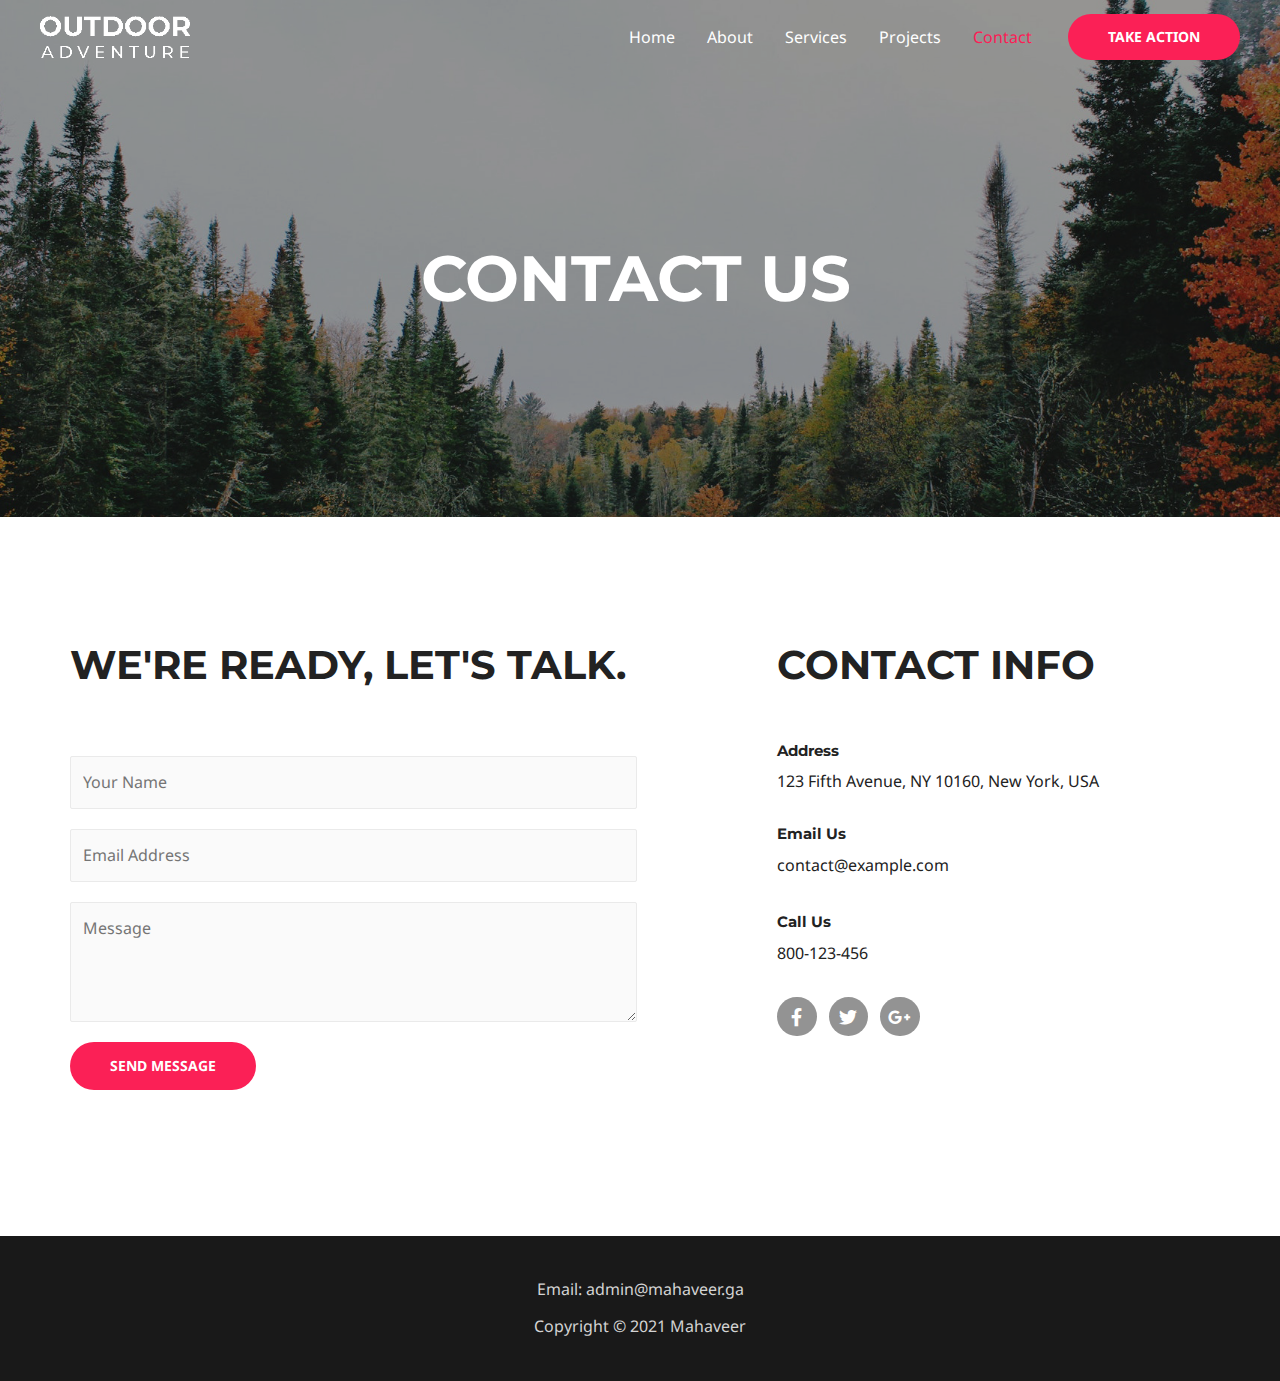
<file: contact/index.html>
<!DOCTYPE html>
<html lang="en-US">
<head>
<meta charset="UTF-8">
<meta name="viewport" content="width=device-width, initial-scale=1">
<link rel="profile" href="https://gmpg.org/xfn/11">
<title>Contact &#8211; Mahaveer</title>
<meta name="robots" content="max-image-preview:large">
<link rel="dns-prefetch" href="//fonts.googleapis.com">
<link rel="dns-prefetch" href="//s.w.org">
<link rel="alternate" type="application/rss+xml" title="Mahaveer &raquo; Feed" href="https://mahaveer1335.github.io/OutdoorAdventure/feed/">
<link rel="alternate" type="application/rss+xml" title="Mahaveer &raquo; Comments Feed" href="https://mahaveer1335.github.io/OutdoorAdventure/comments/feed/">
<script>
			window._wpemojiSettings = {"baseUrl":"https:\/\/s.w.org\/images\/core\/emoji\/13.0.1\/72x72\/","ext":".png","svgUrl":"https:\/\/s.w.org\/images\/core\/emoji\/13.0.1\/svg\/","svgExt":".svg","source":{"concatemoji":"https:\/\/mahaveer1335.github.io\/OutdoorAdventure\/wp-includes\/js\/wp-emoji-release.min.js?ver=5.7.2"}};
			!function(e,a,t){var n,r,o,i=a.createElement("canvas"),p=i.getContext&&i.getContext("2d");function s(e,t){var a=String.fromCharCode;p.clearRect(0,0,i.width,i.height),p.fillText(a.apply(this,e),0,0);e=i.toDataURL();return p.clearRect(0,0,i.width,i.height),p.fillText(a.apply(this,t),0,0),e===i.toDataURL()}function c(e){var t=a.createElement("script");t.src=e,t.defer=t.type="text/javascript",a.getElementsByTagName("head")[0].appendChild(t)}for(o=Array("flag","emoji"),t.supports={everything:!0,everythingExceptFlag:!0},r=0;r<o.length;r++)t.supports[o[r]]=function(e){if(!p||!p.fillText)return!1;switch(p.textBaseline="top",p.font="600 32px Arial",e){case"flag":return s([127987,65039,8205,9895,65039],[127987,65039,8203,9895,65039])?!1:!s([55356,56826,55356,56819],[55356,56826,8203,55356,56819])&&!s([55356,57332,56128,56423,56128,56418,56128,56421,56128,56430,56128,56423,56128,56447],[55356,57332,8203,56128,56423,8203,56128,56418,8203,56128,56421,8203,56128,56430,8203,56128,56423,8203,56128,56447]);case"emoji":return!s([55357,56424,8205,55356,57212],[55357,56424,8203,55356,57212])}return!1}(o[r]),t.supports.everything=t.supports.everything&&t.supports[o[r]],"flag"!==o[r]&&(t.supports.everythingExceptFlag=t.supports.everythingExceptFlag&&t.supports[o[r]]);t.supports.everythingExceptFlag=t.supports.everythingExceptFlag&&!t.supports.flag,t.DOMReady=!1,t.readyCallback=function(){t.DOMReady=!0},t.supports.everything||(n=function(){t.readyCallback()},a.addEventListener?(a.addEventListener("DOMContentLoaded",n,!1),e.addEventListener("load",n,!1)):(e.attachEvent("onload",n),a.attachEvent("onreadystatechange",function(){"complete"===a.readyState&&t.readyCallback()})),(n=t.source||{}).concatemoji?c(n.concatemoji):n.wpemoji&&n.twemoji&&(c(n.twemoji),c(n.wpemoji)))}(window,document,window._wpemojiSettings);
		</script><style>img.wp-smiley,
img.emoji {
	display: inline !important;
	border: none !important;
	box-shadow: none !important;
	height: 1em !important;
	width: 1em !important;
	margin: 0 .07em !important;
	vertical-align: -0.1em !important;
	background: none !important;
	padding: 0 !important;
}</style>
<link rel="stylesheet" id="astra-theme-css-css" href="https://mahaveer1335.github.io/OutdoorAdventure/wp-content/themes/astra/assets/css/minified/frontend.min.css?ver=3.6.2" media="all">
<style id="astra-theme-css-inline-css">html{font-size:100%;}a,.page-title{color:#fb2056;}a:hover,a:focus{color:#fb2056;}body,button,input,select,textarea,.ast-button,.ast-custom-button{font-family:'Noto Sans',sans-serif;font-weight:400;font-size:16px;font-size:1rem;line-height:1.7;}blockquote{color:#000000;}h1,.entry-content h1,h2,.entry-content h2,h3,.entry-content h3,h4,.entry-content h4,h5,.entry-content h5,h6,.entry-content h6,.site-title,.site-title a{font-family:'Montserrat',sans-serif;font-weight:700;}.site-title{font-size:22px;font-size:1.375rem;display:none;}header .custom-logo-link img{max-width:120px;}.astra-logo-svg{width:120px;}.ast-archive-description .ast-archive-title{font-size:40px;font-size:2.5rem;}.site-header .site-description{font-size:15px;font-size:0.9375rem;display:none;}.entry-title{font-size:30px;font-size:1.875rem;}h1,.entry-content h1{font-size:64px;font-size:4rem;font-family:'Montserrat',sans-serif;text-transform:uppercase;}h2,.entry-content h2{font-size:40px;font-size:2.5rem;font-family:'Montserrat',sans-serif;line-height:1.4;text-transform:uppercase;}h3,.entry-content h3{font-size:24px;font-size:1.5rem;font-family:'Montserrat',sans-serif;}h4,.entry-content h4{font-size:20px;font-size:1.25rem;}h5,.entry-content h5{font-size:18px;font-size:1.125rem;}h6,.entry-content h6{font-size:15px;font-size:0.9375rem;}.ast-single-post .entry-title,.page-title{font-size:30px;font-size:1.875rem;}::selection{background-color:#fb2056;color:#ffffff;}body,h1,.entry-title a,.entry-content h1,h2,.entry-content h2,h3,.entry-content h3,h4,.entry-content h4,h5,.entry-content h5,h6,.entry-content h6{color:#222222;}.tagcloud a:hover,.tagcloud a:focus,.tagcloud a.current-item{color:#ffffff;border-color:#fb2056;background-color:#fb2056;}input:focus,input[type="text"]:focus,input[type="email"]:focus,input[type="url"]:focus,input[type="password"]:focus,input[type="reset"]:focus,input[type="search"]:focus,textarea:focus{border-color:#fb2056;}input[type="radio"]:checked,input[type=reset],input[type="checkbox"]:checked,input[type="checkbox"]:hover:checked,input[type="checkbox"]:focus:checked,input[type=range]::-webkit-slider-thumb{border-color:#fb2056;background-color:#fb2056;box-shadow:none;}.site-footer a:hover + .post-count,.site-footer a:focus + .post-count{background:#fb2056;border-color:#fb2056;}.single .nav-links .nav-previous,.single .nav-links .nav-next{color:#fb2056;}.entry-meta,.entry-meta *{line-height:1.45;color:#fb2056;}.entry-meta a:hover,.entry-meta a:hover *,.entry-meta a:focus,.entry-meta a:focus *,.page-links > .page-link,.page-links .page-link:hover,.post-navigation a:hover{color:#fb2056;}.widget-title{font-size:22px;font-size:1.375rem;color:#222222;}#cat option,.secondary .calendar_wrap thead a,.secondary .calendar_wrap thead a:visited{color:#fb2056;}.secondary .calendar_wrap #today,.ast-progress-val span{background:#fb2056;}.secondary a:hover + .post-count,.secondary a:focus + .post-count{background:#fb2056;border-color:#fb2056;}.calendar_wrap #today > a{color:#ffffff;}.page-links .page-link,.single .post-navigation a{color:#fb2056;}.site-logo-img img{ transition:all 0.2s linear;}.ast-page-builder-template .hentry {margin: 0;}.ast-page-builder-template .site-content > .ast-container {max-width: 100%;padding: 0;}.ast-page-builder-template .site-content #primary {padding: 0;margin: 0;}.ast-page-builder-template .no-results {text-align: center;margin: 4em auto;}.ast-page-builder-template .ast-pagination {padding: 2em;} .ast-page-builder-template .entry-header.ast-no-title.ast-no-thumbnail {margin-top: 0;}.ast-page-builder-template .entry-header.ast-header-without-markup {margin-top: 0;margin-bottom: 0;}.ast-page-builder-template .entry-header.ast-no-title.ast-no-meta {margin-bottom: 0;}.ast-page-builder-template.single .post-navigation {padding-bottom: 2em;}.ast-page-builder-template.single-post .site-content > .ast-container {max-width: 100%;}.ast-page-builder-template.single-post .site-content > .ast-container {max-width: 100%;}.ast-page-builder-template .entry-header {margin-top: 4em;margin-left: auto;margin-right: auto;padding-left: 20px;padding-right: 20px;}.ast-page-builder-template .ast-archive-description {margin-top: 4em;margin-left: auto;margin-right: auto;padding-left: 20px;padding-right: 20px;}.ast-page-builder-template.ast-no-sidebar .entry-content .alignwide {margin-left: 0;margin-right: 0;}.single.ast-page-builder-template .entry-header {padding-left: 20px;padding-right: 20px;}.ast-page-builder-template.ast-no-sidebar .entry-content .alignwide {margin-left: 0;margin-right: 0;}@media (max-width:921px){#ast-desktop-header{display:none;}}@media (min-width:921px){#ast-mobile-header{display:none;}}.wp-block-buttons.aligncenter{justify-content:center;}@media (max-width:782px){.entry-content .wp-block-columns .wp-block-column{margin-left:0px;}}@media (max-width:921px){.ast-separate-container .ast-article-post,.ast-separate-container .ast-article-single{padding:1.5em 2.14em;}.ast-separate-container #primary,.ast-separate-container #secondary{padding:1.5em 0;}#primary,#secondary{padding:1.5em 0;margin:0;}.ast-left-sidebar #content > .ast-container{display:flex;flex-direction:column-reverse;width:100%;}.ast-author-box img.avatar{margin:20px 0 0 0;}}@media (min-width:922px){.ast-separate-container.ast-right-sidebar #primary,.ast-separate-container.ast-left-sidebar #primary{border:0;}.search-no-results.ast-separate-container #primary{margin-bottom:4em;}}.elementor-button-wrapper .elementor-button{border-style:solid;border-top-width:0;border-right-width:0;border-left-width:0;border-bottom-width:0;}body .elementor-button.elementor-size-sm,body .elementor-button.elementor-size-xs,body .elementor-button.elementor-size-md,body .elementor-button.elementor-size-lg,body .elementor-button.elementor-size-xl,body .elementor-button{border-radius:30px;padding-top:17px;padding-right:40px;padding-bottom:17px;padding-left:40px;}.elementor-button-wrapper .elementor-button{border-color:#fb2056;background-color:#fb2056;}.elementor-button-wrapper .elementor-button:hover,.elementor-button-wrapper .elementor-button:focus{color:#ffffff;background-color:#fb2056;border-color:#fb2056;}.wp-block-button .wp-block-button__link,.elementor-button-wrapper .elementor-button,.elementor-button-wrapper .elementor-button:visited{color:#ffffff;}.elementor-button-wrapper .elementor-button{font-family:inherit;font-weight:700;line-height:1;text-transform:uppercase;}body .elementor-button.elementor-size-sm,body .elementor-button.elementor-size-xs,body .elementor-button.elementor-size-md,body .elementor-button.elementor-size-lg,body .elementor-button.elementor-size-xl,body .elementor-button{font-size:14px;font-size:0.875rem;}.wp-block-button .wp-block-button__link:hover,.wp-block-button .wp-block-button__link:focus{color:#ffffff;background-color:#fb2056;border-color:#fb2056;}.elementor-widget-heading h2.elementor-heading-title{line-height:1.4;}.wp-block-button .wp-block-button__link{border-style:solid;border-top-width:0;border-right-width:0;border-left-width:0;border-bottom-width:0;border-color:#fb2056;background-color:#fb2056;color:#ffffff;font-family:inherit;font-weight:700;line-height:1;text-transform:uppercase;font-size:14px;font-size:0.875rem;border-radius:30px;padding-top:17px;padding-right:40px;padding-bottom:17px;padding-left:40px;}.menu-toggle,button,.ast-button,.ast-custom-button,.button,input#submit,input[type="button"],input[type="submit"],input[type="reset"]{border-style:solid;border-top-width:0;border-right-width:0;border-left-width:0;border-bottom-width:0;color:#ffffff;border-color:#fb2056;background-color:#fb2056;border-radius:30px;padding-top:17px;padding-right:40px;padding-bottom:17px;padding-left:40px;font-family:inherit;font-weight:700;font-size:14px;font-size:0.875rem;line-height:1;text-transform:uppercase;}button:focus,.menu-toggle:hover,button:hover,.ast-button:hover,.ast-custom-button:hover .button:hover,.ast-custom-button:hover ,input[type=reset]:hover,input[type=reset]:focus,input#submit:hover,input#submit:focus,input[type="button"]:hover,input[type="button"]:focus,input[type="submit"]:hover,input[type="submit"]:focus{color:#ffffff;background-color:#fb2056;border-color:#fb2056;}@media (min-width:544px){.ast-container{max-width:100%;}}@media (max-width:544px){.ast-separate-container .ast-article-post,.ast-separate-container .ast-article-single,.ast-separate-container .comments-title,.ast-separate-container .ast-archive-description{padding:1.5em 1em;}.ast-separate-container #content .ast-container{padding-left:0.54em;padding-right:0.54em;}.ast-separate-container .ast-comment-list li.depth-1{padding:1.5em 1em;margin-bottom:1.5em;}.ast-separate-container .ast-comment-list .bypostauthor{padding:.5em;}.ast-search-menu-icon.ast-dropdown-active .search-field{width:170px;}}@media (max-width:921px){.ast-mobile-header-stack .main-header-bar .ast-search-menu-icon{display:inline-block;}.ast-header-break-point.ast-header-custom-item-outside .ast-mobile-header-stack .main-header-bar .ast-search-icon{margin:0;}.ast-comment-avatar-wrap img{max-width:2.5em;}.ast-separate-container .ast-comment-list li.depth-1{padding:1.5em 2.14em;}.ast-separate-container .comment-respond{padding:2em 2.14em;}.ast-comment-meta{padding:0 1.8888em 1.3333em;}}@media (max-width:921px){.site-title{display:none;}.ast-archive-description .ast-archive-title{font-size:40px;}.site-header .site-description{display:none;}.entry-title{font-size:30px;}h1,.entry-content h1{font-size:44px;}h2,.entry-content h2{font-size:32px;}h3,.entry-content h3{font-size:20px;}.ast-single-post .entry-title,.page-title{font-size:30px;}}@media (max-width:544px){.widget-title{font-size:21px;font-size:1.4rem;}body,button,input,select,textarea,.ast-button,.ast-custom-button{font-size:15px;font-size:0.9375rem;}#secondary,#secondary button,#secondary input,#secondary select,#secondary textarea{font-size:15px;font-size:0.9375rem;}.site-title{font-size:20px;font-size:1.25rem;display:none;}.ast-archive-description .ast-archive-title{font-size:40px;}.site-header .site-description{font-size:14px;font-size:0.875rem;display:none;}.entry-title{font-size:30px;}h1,.entry-content h1{font-size:30px;}h2,.entry-content h2{font-size:24px;}h3,.entry-content h3{font-size:20px;}h4,.entry-content h4{font-size:19px;font-size:1.1875rem;}h5,.entry-content h5{font-size:16px;font-size:1rem;}h6,.entry-content h6{font-size:15px;font-size:0.9375rem;}.ast-single-post .entry-title,.page-title{font-size:30px;}.ast-header-break-point .site-branding img,.ast-header-break-point .custom-logo-link img{max-width:100px;}.astra-logo-svg{width:100px;}.ast-header-break-point .site-logo-img .custom-mobile-logo-link img{max-width:100px;}}@media (max-width:921px){html{font-size:91.2%;}}@media (max-width:544px){html{font-size:100%;}}@media (min-width:922px){.ast-container{max-width:1240px;}}@font-face {font-family: "Astra";src: url(https://mahaveer1335.github.io/OutdoorAdventure/wp-content/themes/astra/assets/fonts/astra.woff) format("woff"),url(https://mahaveer1335.github.io/OutdoorAdventure/wp-content/themes/astra/assets/fonts/astra.ttf) format("truetype"),url(https://mahaveer1335.github.io/OutdoorAdventure/wp-content/themes/astra/assets/fonts/astra.svg#astra) format("svg");font-weight: normal;font-style: normal;font-display: fallback;}@media (min-width:922px){.main-header-menu .sub-menu .menu-item.ast-left-align-sub-menu:hover > .sub-menu,.main-header-menu .sub-menu .menu-item.ast-left-align-sub-menu.focus > .sub-menu{margin-left:-0px;}}.ast-theme-transparent-header [data-section="section-header-mobile-trigger"] .ast-button-wrap .ast-mobile-menu-trigger-fill,.ast-theme-transparent-header [data-section="section-header-mobile-trigger"] .ast-button-wrap .ast-mobile-menu-trigger-minimal{border:none;}.footer-widget-area[data-section^="section-fb-html-"] .ast-builder-html-element{text-align:center;}.astra-icon-down_arrow::after {content: "\e900";font-family: Astra;}.astra-icon-close::after {content: "\e5cd";font-family: Astra;}.astra-icon-drag_handle::after {content: "\e25d";font-family: Astra;}.astra-icon-format_align_justify::after {content: "\e235";font-family: Astra;}.astra-icon-menu::after {content: "\e5d2";font-family: Astra;}.astra-icon-reorder::after {content: "\e8fe";font-family: Astra;}.astra-icon-search::after {content: "\e8b6";font-family: Astra;}.astra-icon-zoom_in::after {content: "\e56b";font-family: Astra;}.astra-icon-check-circle::after {content: "\e901";font-family: Astra;}.astra-icon-shopping-cart::after {content: "\f07a";font-family: Astra;}.astra-icon-shopping-bag::after {content: "\f290";font-family: Astra;}.astra-icon-shopping-basket::after {content: "\f291";font-family: Astra;}.astra-icon-circle-o::after {content: "\e903";font-family: Astra;}.astra-icon-certificate::after {content: "\e902";font-family: Astra;}.ast-theme-transparent-header #masthead .site-logo-img .transparent-custom-logo .astra-logo-svg{width:150px;}.ast-theme-transparent-header #masthead .site-logo-img .transparent-custom-logo img{ max-width:150px;}@media (max-width:921px){.ast-theme-transparent-header #masthead .site-logo-img .transparent-custom-logo .astra-logo-svg{width:120px;}.ast-theme-transparent-header #masthead .site-logo-img .transparent-custom-logo img{ max-width:120px;}}@media (max-width:543px){.ast-theme-transparent-header #masthead .site-logo-img .transparent-custom-logo .astra-logo-svg{width:100px;}.ast-theme-transparent-header #masthead .site-logo-img .transparent-custom-logo img{ max-width:100px;}}@media (min-width:921px){.ast-theme-transparent-header #masthead{position:absolute;left:0;right:0;}.ast-theme-transparent-header .main-header-bar,.ast-theme-transparent-header.ast-header-break-point .main-header-bar{background:none;}body.elementor-editor-active.ast-theme-transparent-header #masthead,.fl-builder-edit .ast-theme-transparent-header #masthead,body.vc_editor.ast-theme-transparent-header #masthead,body.brz-ed.ast-theme-transparent-header #masthead{z-index:0;}.ast-header-break-point.ast-replace-site-logo-transparent.ast-theme-transparent-header .custom-mobile-logo-link{display:none;}.ast-header-break-point.ast-replace-site-logo-transparent.ast-theme-transparent-header .transparent-custom-logo{display:inline-block;}.ast-theme-transparent-header .ast-above-header,.ast-theme-transparent-header .ast-above-header.ast-above-header-bar{background-image:none;background-color:transparent;}.ast-theme-transparent-header .ast-below-header{background-image:none;background-color:transparent;}}@media (min-width:922px){.ast-theme-transparent-header .site-title a,.ast-theme-transparent-header .site-title a:focus,.ast-theme-transparent-header .site-title a:hover,.ast-theme-transparent-header .site-title a:visited{color:#ffffff;}.ast-theme-transparent-header .site-header .site-description{color:#ffffff;}.ast-theme-transparent-header .ast-builder-menu .main-header-menu,.ast-theme-transparent-header .ast-builder-menu .main-header-menu .sub-menu,.ast-theme-transparent-header .ast-builder-menu .main-header-menu,.ast-theme-transparent-header.ast-header-break-point .ast-builder-menu .main-header-bar-wrap .main-header-menu,.ast-flyout-menu-enable.ast-header-break-point.ast-theme-transparent-header .main-header-bar-navigation #site-navigation,.ast-fullscreen-menu-enable.ast-header-break-point.ast-theme-transparent-header .main-header-bar-navigation #site-navigation,.ast-flyout-above-menu-enable.ast-header-break-point.ast-theme-transparent-header .ast-above-header-navigation-wrap .ast-above-header-navigation,.ast-flyout-below-menu-enable.ast-header-break-point.ast-theme-transparent-header .ast-below-header-navigation-wrap .ast-below-header-actual-nav,.ast-fullscreen-above-menu-enable.ast-header-break-point.ast-theme-transparent-header .ast-above-header-navigation-wrap,.ast-fullscreen-below-menu-enable.ast-header-break-point.ast-theme-transparent-header .ast-below-header-navigation-wrap,.ast-theme-transparent-header .main-header-menu .menu-link{background-color:rgba(255,255,255,0);}.ast-theme-transparent-header .ast-builder-menu .main-header-menu,.ast-theme-transparent-header .ast-builder-menu .main-header-menu .menu-link,.ast-theme-transparent-header [CLASS*="ast-builder-menu-"] .main-header-menu .menu-item > .menu-link,.ast-theme-transparent-header .ast-masthead-custom-menu-items,.ast-theme-transparent-header .ast-masthead-custom-menu-items a,.ast-theme-transparent-header .ast-builder-menu .main-header-menu .menu-item > .ast-menu-toggle,.ast-theme-transparent-header .ast-builder-menu .main-header-menu .menu-item > .ast-menu-toggle,.ast-theme-transparent-header .ast-above-header-navigation a,.ast-header-break-point.ast-theme-transparent-header .ast-above-header-navigation a,.ast-header-break-point.ast-theme-transparent-header .ast-above-header-navigation > ul.ast-above-header-menu > .menu-item-has-children:not(.current-menu-item) > .ast-menu-toggle,.ast-theme-transparent-header .ast-below-header-menu,.ast-theme-transparent-header .ast-below-header-menu a,.ast-header-break-point.ast-theme-transparent-header .ast-below-header-menu a,.ast-header-break-point.ast-theme-transparent-header .ast-below-header-menu,.ast-theme-transparent-header .main-header-menu .menu-link{color:#ffffff;}.ast-theme-transparent-header .ast-builder-menu .main-header-menu .menu-item:hover > .menu-link,.ast-theme-transparent-header .ast-builder-menu .main-header-menu .menu-item:hover > .ast-menu-toggle,.ast-theme-transparent-header .ast-builder-menu .main-header-menu .ast-masthead-custom-menu-items a:hover,.ast-theme-transparent-header .ast-builder-menu .main-header-menu .focus > .menu-link,.ast-theme-transparent-header .ast-builder-menu .main-header-menu .focus > .ast-menu-toggle,.ast-theme-transparent-header .ast-builder-menu .main-header-menu .current-menu-item > .menu-link,.ast-theme-transparent-header .ast-builder-menu .main-header-menu .current-menu-ancestor > .menu-link,.ast-theme-transparent-header .ast-builder-menu .main-header-menu .current-menu-item > .ast-menu-toggle,.ast-theme-transparent-header .ast-builder-menu .main-header-menu .current-menu-ancestor > .ast-menu-toggle,.ast-theme-transparent-header [CLASS*="ast-builder-menu-"] .main-header-menu .current-menu-item > .menu-link,.ast-theme-transparent-header [CLASS*="ast-builder-menu-"] .main-header-menu .current-menu-ancestor > .menu-link,.ast-theme-transparent-header [CLASS*="ast-builder-menu-"] .main-header-menu .current-menu-item > .ast-menu-toggle,.ast-theme-transparent-header [CLASS*="ast-builder-menu-"] .main-header-menu .current-menu-ancestor > .ast-menu-toggle,.ast-theme-transparent-header .main-header-menu .menu-item:hover > .menu-link,.ast-theme-transparent-header .main-header-menu .current-menu-item > .menu-link,.ast-theme-transparent-header .main-header-menu .current-menu-ancestor > .menu-link{color:#fb2056;}}@media (max-width:921px){.transparent-custom-logo{display:none;}}@media (min-width:921px){.ast-transparent-mobile-logo{display:none;}}@media (max-width:921px){.ast-transparent-mobile-logo{display:block;}}@media (min-width:921px){.ast-theme-transparent-header #ast-desktop-header > [CLASS*="-header-wrap"]:nth-last-child(2) > [CLASS*="-header-bar"]{border-bottom-width:0px;border-bottom-style:solid;border-bottom-color:#ffffff;}}.ast-breadcrumbs .trail-browse,.ast-breadcrumbs .trail-items,.ast-breadcrumbs .trail-items li{display:inline-block;margin:0;padding:0;border:none;background:inherit;text-indent:0;}.ast-breadcrumbs .trail-browse{font-size:inherit;font-style:inherit;font-weight:inherit;color:inherit;}.ast-breadcrumbs .trail-items{list-style:none;}.trail-items li::after{padding:0 0.3em;content:"\00bb";}.trail-items li:last-of-type::after{display:none;}h1,.entry-content h1,h2,.entry-content h2,h3,.entry-content h3,h4,.entry-content h4,h5,.entry-content h5,h6,.entry-content h6{color:#222222;}@media (max-width:921px){.ast-builder-grid-row-container.ast-builder-grid-row-tablet-3-firstrow .ast-builder-grid-row > *:first-child,.ast-builder-grid-row-container.ast-builder-grid-row-tablet-3-lastrow .ast-builder-grid-row > *:last-child{grid-column:1 / -1;}}@media (max-width:544px){.ast-builder-grid-row-container.ast-builder-grid-row-mobile-3-firstrow .ast-builder-grid-row > *:first-child,.ast-builder-grid-row-container.ast-builder-grid-row-mobile-3-lastrow .ast-builder-grid-row > *:last-child{grid-column:1 / -1;}}.ast-builder-layout-element[data-section="title_tagline"]{display:flex;}@media (max-width:921px){.ast-header-break-point .ast-builder-layout-element[data-section="title_tagline"]{display:flex;}}@media (max-width:544px){.ast-header-break-point .ast-builder-layout-element[data-section="title_tagline"]{display:flex;}}[data-section*="section-hb-button-"] .menu-link{display:none;}.ast-header-button-1[data-section*="section-hb-button-"] .ast-builder-button-wrap .ast-custom-button{font-size:14px;font-size:0.875rem;}.ast-header-button-1[data-section*="section-hb-button-"] .ast-builder-button-wrap .ast-custom-button{padding-top:16px;padding-bottom:16px;padding-left:40px;padding-right:40px;}.ast-header-button-1[data-section="section-hb-button-1"]{display:flex;}@media (max-width:921px){.ast-header-break-point .ast-header-button-1[data-section="section-hb-button-1"]{display:flex;}}@media (max-width:544px){.ast-header-break-point .ast-header-button-1[data-section="section-hb-button-1"]{display:flex;}}.ast-builder-menu-1{font-family:inherit;font-weight:inherit;}.ast-builder-menu-1 .sub-menu,.ast-builder-menu-1 .inline-on-mobile .sub-menu{border-top-width:2px;border-bottom-width:0;border-right-width:0;border-left-width:0;border-color:#fb2056;border-style:solid;border-radius:0;}.ast-builder-menu-1 .main-header-menu > .menu-item > .sub-menu,.ast-builder-menu-1 .main-header-menu > .menu-item > .astra-full-megamenu-wrapper{margin-top:0;}.ast-desktop .ast-builder-menu-1 .main-header-menu > .menu-item > .sub-menu:before,.ast-desktop .ast-builder-menu-1 .main-header-menu > .menu-item > .astra-full-megamenu-wrapper:before{height:calc( 0px + 5px );}.ast-desktop .ast-builder-menu-1 .menu-item .sub-menu .menu-link{border-style:none;}@media (max-width:921px){.ast-builder-menu-1 .main-header-menu .menu-item > .menu-link{color:#222222;}.ast-builder-menu-1 .menu-item > .ast-menu-toggle{color:#222222;}.ast-builder-menu-1 .menu-item:hover > .menu-link,.ast-builder-menu-1 .inline-on-mobile .menu-item:hover > .ast-menu-toggle{color:#fb2056;}.ast-builder-menu-1 .menu-item:hover > .ast-menu-toggle{color:#fb2056;}.ast-builder-menu-1 .menu-item.current-menu-item > .menu-link,.ast-builder-menu-1 .inline-on-mobile .menu-item.current-menu-item > .ast-menu-toggle,.ast-builder-menu-1 .current-menu-ancestor > .menu-link,.ast-builder-menu-1 .current-menu-ancestor > .ast-menu-toggle{color:#fb2056;}.ast-builder-menu-1 .menu-item.current-menu-item > .ast-menu-toggle{color:#fb2056;}.ast-header-break-point .ast-builder-menu-1 .menu-item.menu-item-has-children > .ast-menu-toggle{top:0;}.ast-builder-menu-1 .menu-item-has-children > .menu-link:after{content:unset;}}@media (max-width:544px){.ast-builder-menu-1 .main-header-menu .menu-item > .menu-link{color:#404040;}.ast-builder-menu-1 .menu-item> .ast-menu-toggle{color:#404040;}.ast-builder-menu-1 .menu-item:hover > .menu-link,.ast-builder-menu-1 .inline-on-mobile .menu-item:hover > .ast-menu-toggle{color:#fb2056;}.ast-builder-menu-1 .menu-item:hover> .ast-menu-toggle{color:#fb2056;}.ast-builder-menu-1 .menu-item.current-menu-item > .menu-link,.ast-builder-menu-1 .inline-on-mobile .menu-item.current-menu-item > .ast-menu-toggle,.ast-builder-menu-1 .current-menu-ancestor > .menu-link,.ast-builder-menu-1 .current-menu-ancestor > .ast-menu-toggle{color:#fb2056;}.ast-builder-menu-1 .menu-item.current-menu-item> .ast-menu-toggle{color:#fb2056;}.ast-header-break-point .ast-builder-menu-1 .menu-item.menu-item-has-children > .ast-menu-toggle{top:0;}}.ast-builder-menu-1{display:flex;}@media (max-width:921px){.ast-header-break-point .ast-builder-menu-1{display:flex;}}@media (max-width:544px){.ast-header-break-point .ast-builder-menu-1{display:flex;}}.ast-builder-html-element img.alignnone{display:inline-block;}.ast-builder-html-element p:first-child{margin-top:0;}.ast-builder-html-element p:last-child{margin-bottom:0;}.ast-header-break-point .main-header-bar .ast-builder-html-element{line-height:1.85714285714286;}.footer-widget-area[data-section="section-fb-html-1"] .ast-builder-html-element{color:#d3d3d3;}.footer-widget-area[data-section="section-fb-html-1"] a{color:#fb2056;}@media (max-width:544px){.footer-widget-area[data-section="section-fb-html-1"] .ast-builder-html-element{font-size:16px;font-size:1rem;}}@media (max-width:544px){.footer-widget-area[data-section="section-fb-html-1"]{font-size:16px;font-size:1rem;}}.footer-widget-area[data-section="section-fb-html-1"]{display:block;}@media (max-width:921px){.ast-header-break-point .footer-widget-area[data-section="section-fb-html-1"]{display:block;}}@media (max-width:544px){.ast-header-break-point .footer-widget-area[data-section="section-fb-html-1"]{display:block;}}.footer-widget-area[data-section="section-fb-html-1"] .ast-builder-html-element{text-align:center;}@media (max-width:921px){.footer-widget-area[data-section="section-fb-html-1"] .ast-builder-html-element{text-align:center;}}@media (max-width:544px){.footer-widget-area[data-section="section-fb-html-1"] .ast-builder-html-element{text-align:center;}}.ast-footer-copyright{text-align:center;}.ast-footer-copyright {color:#d3d3d3;}@media (max-width:921px){.ast-footer-copyright{text-align:center;}}@media (max-width:544px){.ast-footer-copyright{text-align:center;}.ast-footer-copyright {margin-top:30px;margin-bottom:0px;}}@media (max-width:544px){.ast-footer-copyright {font-size:16px;font-size:1rem;}}.ast-footer-copyright.ast-builder-layout-element{display:flex;}@media (max-width:921px){.ast-header-break-point .ast-footer-copyright.ast-builder-layout-element{display:flex;}}@media (max-width:544px){.ast-header-break-point .ast-footer-copyright.ast-builder-layout-element{display:flex;}}.site-footer{background-color:#191919;;background-image:none;;}.site-primary-footer-wrap{padding-top:45px;padding-bottom:45px;}.site-primary-footer-wrap[data-section="section-primary-footer-builder"]{background-color:#191919;;background-image:none;;}.site-primary-footer-wrap[data-section="section-primary-footer-builder"] .ast-builder-grid-row{max-width:1200px;margin-left:auto;margin-right:auto;}.site-primary-footer-wrap[data-section="section-primary-footer-builder"] .ast-builder-grid-row,.site-primary-footer-wrap[data-section="section-primary-footer-builder"] .site-footer-section{align-items:center;}.site-primary-footer-wrap[data-section="section-primary-footer-builder"].ast-footer-row-inline .site-footer-section{display:flex;margin-bottom:0;}.ast-builder-grid-row-full .ast-builder-grid-row{grid-template-columns:1fr;}@media (max-width:921px){.site-primary-footer-wrap[data-section="section-primary-footer-builder"].ast-footer-row-tablet-inline .site-footer-section{display:flex;margin-bottom:0;}.site-primary-footer-wrap[data-section="section-primary-footer-builder"].ast-footer-row-tablet-stack .site-footer-section{display:block;margin-bottom:10px;}.ast-builder-grid-row-container.ast-builder-grid-row-tablet-full .ast-builder-grid-row{grid-template-columns:1fr;}}@media (max-width:544px){.site-primary-footer-wrap[data-section="section-primary-footer-builder"].ast-footer-row-mobile-inline .site-footer-section{display:flex;margin-bottom:0;}.site-primary-footer-wrap[data-section="section-primary-footer-builder"].ast-footer-row-mobile-stack .site-footer-section{display:block;margin-bottom:10px;}.ast-builder-grid-row-container.ast-builder-grid-row-mobile-full .ast-builder-grid-row{grid-template-columns:1fr;}}.site-primary-footer-wrap[data-section="section-primary-footer-builder"]{padding-top:40px;padding-bottom:40px;}@media (max-width:921px){.site-primary-footer-wrap[data-section="section-primary-footer-builder"]{padding-left:20px;padding-right:20px;}}@media (max-width:544px){.site-primary-footer-wrap[data-section="section-primary-footer-builder"]{padding-top:40px;padding-bottom:40px;padding-left:20px;padding-right:20px;}}.site-primary-footer-wrap[data-section="section-primary-footer-builder"]{display:grid;}@media (max-width:921px){.ast-header-break-point .site-primary-footer-wrap[data-section="section-primary-footer-builder"]{display:grid;}}@media (max-width:544px){.ast-header-break-point .site-primary-footer-wrap[data-section="section-primary-footer-builder"]{display:grid;}}.elementor-widget-heading .elementor-heading-title{margin:0;}.elementor-post.elementor-grid-item.hentry{margin-bottom:0;}.woocommerce div.product .elementor-element.elementor-products-grid .related.products ul.products li.product,.elementor-element .elementor-wc-products .woocommerce[class*='columns-'] ul.products li.product{width:auto;margin:0;float:none;}.ast-left-sidebar .elementor-section.elementor-section-stretched,.ast-right-sidebar .elementor-section.elementor-section-stretched{max-width:100%;left:0 !important;}.elementor-template-full-width .ast-container{display:block;}.ast-header-break-point .main-header-bar{border-bottom-width:0;}@media (min-width:922px){.main-header-bar{border-bottom-width:0;}}.ast-safari-browser-less-than-11 .main-header-menu .menu-item, .ast-safari-browser-less-than-11 .main-header-bar .ast-masthead-custom-menu-items{display:block;}.main-header-menu .menu-item, #astra-footer-menu .menu-item, .main-header-bar .ast-masthead-custom-menu-items{-js-display:flex;display:flex;-webkit-box-pack:center;-webkit-justify-content:center;-moz-box-pack:center;-ms-flex-pack:center;justify-content:center;-webkit-box-orient:vertical;-webkit-box-direction:normal;-webkit-flex-direction:column;-moz-box-orient:vertical;-moz-box-direction:normal;-ms-flex-direction:column;flex-direction:column;}.main-header-menu > .menu-item > .menu-link, #astra-footer-menu > .menu-item > .menu-link,{height:100%;-webkit-box-align:center;-webkit-align-items:center;-moz-box-align:center;-ms-flex-align:center;align-items:center;-js-display:flex;display:flex;}.header-main-layout-1 .ast-flex.main-header-container, .header-main-layout-3 .ast-flex.main-header-container{-webkit-align-content:center;-ms-flex-line-pack:center;align-content:center;-webkit-box-align:center;-webkit-align-items:center;-moz-box-align:center;-ms-flex-align:center;align-items:center;}.main-header-menu .sub-menu .menu-item.menu-item-has-children > .menu-link:after{position:absolute;right:1em;top:50%;transform:translate(0,-50%) rotate(270deg);}.ast-header-break-point .main-header-bar .main-header-bar-navigation .page_item_has_children > .ast-menu-toggle::before, .ast-header-break-point .main-header-bar .main-header-bar-navigation .menu-item-has-children > .ast-menu-toggle::before, .ast-mobile-popup-drawer .main-header-bar-navigation .menu-item-has-children>.ast-menu-toggle::before, .ast-header-break-point .ast-mobile-header-wrap .main-header-bar-navigation .menu-item-has-children > .ast-menu-toggle::before{font-weight:bold;content:"\e900";font-family:Astra;text-decoration:inherit;display:inline-block;}.ast-header-break-point .main-navigation ul.sub-menu .menu-item .menu-link:before{content:"\e900";font-family:Astra;font-size:.65em;text-decoration:inherit;display:inline-block;transform:translate(0, -2px) rotateZ(270deg);margin-right:5px;}.widget_search .search-form:after{font-family:Astra;font-size:1.2em;font-weight:normal;content:"\e8b6";position:absolute;top:50%;right:15px;transform:translate(0, -50%);}.astra-search-icon::before{content:"\e8b6";font-family:Astra;font-style:normal;font-weight:normal;text-decoration:inherit;text-align:center;-webkit-font-smoothing:antialiased;-moz-osx-font-smoothing:grayscale;}.main-header-bar .main-header-bar-navigation .page_item_has_children > a:after, .main-header-bar .main-header-bar-navigation .menu-item-has-children > a:after, .site-header-focus-item .main-header-bar-navigation .menu-item-has-children > .menu-link:after{content:"\e900";display:inline-block;font-family:Astra;font-size:.6rem;font-weight:bold;text-rendering:auto;-webkit-font-smoothing:antialiased;-moz-osx-font-smoothing:grayscale;margin-left:10px;line-height:normal;}.ast-mobile-popup-drawer .main-header-bar-navigation .ast-submenu-expanded>.ast-menu-toggle::before{transform:rotateX(180deg);}.ast-header-break-point .main-header-bar-navigation .menu-item-has-children > .menu-link:after{display:none;}.ast-mobile-header-content > *,.ast-desktop-header-content > * {padding: 10px 0;height: auto;}.ast-mobile-header-content > *:first-child,.ast-desktop-header-content > *:first-child {padding-top: 10px;}.ast-mobile-header-content > .ast-builder-menu,.ast-desktop-header-content > .ast-builder-menu {padding-top: 0;}.ast-mobile-header-content > *:last-child,.ast-desktop-header-content > *:last-child {padding-bottom: 0;}.ast-mobile-header-content .ast-search-menu-icon.ast-inline-search label,.ast-desktop-header-content .ast-search-menu-icon.ast-inline-search label {width: 100%;}.ast-desktop-header-content .main-header-bar-navigation .ast-submenu-expanded > .ast-menu-toggle::before {transform: rotateX(180deg);}#ast-desktop-header .ast-desktop-header-content,.ast-mobile-header-content .ast-search-icon,.ast-desktop-header-content .ast-search-icon,.ast-mobile-header-wrap .ast-mobile-header-content,.ast-main-header-nav-open.ast-popup-nav-open .ast-mobile-header-wrap .ast-mobile-header-content,.ast-main-header-nav-open.ast-popup-nav-open .ast-desktop-header-content {display: none;}.ast-main-header-nav-open.ast-header-break-point #ast-desktop-header .ast-desktop-header-content,.ast-main-header-nav-open.ast-header-break-point .ast-mobile-header-wrap .ast-mobile-header-content {display: block;}.ast-desktop .ast-desktop-header-content .astra-menu-animation-slide-up > .menu-item > .sub-menu,.ast-desktop .ast-desktop-header-content .astra-menu-animation-slide-up > .menu-item .menu-item > .sub-menu,.ast-desktop .ast-desktop-header-content .astra-menu-animation-slide-down > .menu-item > .sub-menu,.ast-desktop .ast-desktop-header-content .astra-menu-animation-slide-down > .menu-item .menu-item > .sub-menu,.ast-desktop .ast-desktop-header-content .astra-menu-animation-fade > .menu-item > .sub-menu,.ast-desktop .ast-desktop-header-content .astra-menu-animation-fade > .menu-item .menu-item > .sub-menu {opacity: 1;visibility: visible;}.ast-hfb-header.ast-default-menu-enable.ast-header-break-point .ast-mobile-header-wrap .ast-mobile-header-content .main-header-bar-navigation {width: unset;margin: unset;}.ast-mobile-header-content.content-align-flex-end .main-header-bar-navigation .menu-item-has-children > .ast-menu-toggle,.ast-desktop-header-content.content-align-flex-end .main-header-bar-navigation .menu-item-has-children > .ast-menu-toggle {left: calc( 20px - 0.907em);}.ast-mobile-header-content .ast-search-menu-icon,.ast-mobile-header-content .ast-search-menu-icon.slide-search,.ast-desktop-header-content .ast-search-menu-icon,.ast-desktop-header-content .ast-search-menu-icon.slide-search {width: 100%;position: relative;display: block;right: auto;transform: none;}.ast-mobile-header-content .ast-search-menu-icon.slide-search .search-form,.ast-mobile-header-content .ast-search-menu-icon .search-form,.ast-desktop-header-content .ast-search-menu-icon.slide-search .search-form,.ast-desktop-header-content .ast-search-menu-icon .search-form {right: 0;visibility: visible;opacity: 1;position: relative;top: auto;transform: none;padding: 0;display: block;overflow: hidden;}.ast-mobile-header-content .ast-search-menu-icon.ast-inline-search .search-field,.ast-mobile-header-content .ast-search-menu-icon .search-field,.ast-desktop-header-content .ast-search-menu-icon.ast-inline-search .search-field,.ast-desktop-header-content .ast-search-menu-icon .search-field {width: 100%;padding-right: 5.5em;}.ast-mobile-header-content .ast-search-menu-icon .search-submit,.ast-desktop-header-content .ast-search-menu-icon .search-submit {display: block;position: absolute;height: 100%;top: 0;right: 0;padding: 0 1em;border-radius: 0;}.ast-hfb-header.ast-default-menu-enable.ast-header-break-point .ast-mobile-header-wrap .ast-mobile-header-content .main-header-bar-navigation ul .sub-menu .menu-link {padding-left: 30px;}.ast-hfb-header.ast-default-menu-enable.ast-header-break-point .ast-mobile-header-wrap .ast-mobile-header-content .main-header-bar-navigation .sub-menu .menu-item .menu-item .menu-link {padding-left: 40px;}.ast-mobile-popup-drawer.active .ast-mobile-popup-inner{background-color:#ffffff;;}.ast-mobile-header-wrap .ast-mobile-header-content, .ast-desktop-header-content{background-color:#ffffff;;}.ast-mobile-popup-content > *, .ast-mobile-header-content > *, .ast-desktop-popup-content > *, .ast-desktop-header-content > *{padding-top:0;padding-bottom:0;}.content-align-flex-start .ast-builder-layout-element{justify-content:flex-start;}.content-align-flex-start .main-header-menu{text-align:left;}.ast-mobile-popup-drawer.active .ast-mobile-popup-drawer.active .menu-toggle-close{color:#3a3a3a;}.ast-mobile-header-wrap .ast-primary-header-bar,.ast-primary-header-bar .site-primary-header-wrap{min-height:70px;}.ast-desktop .ast-primary-header-bar .main-header-menu > .menu-item{line-height:70px;}@media (max-width:921px){#masthead .ast-mobile-header-wrap .ast-primary-header-bar,#masthead .ast-mobile-header-wrap .ast-below-header-bar{padding-left:20px;padding-right:20px;}}.ast-header-break-point .ast-primary-header-bar{border-bottom-width:0;border-bottom-color:#eaeaea;border-bottom-style:solid;}@media (min-width:922px){.ast-primary-header-bar{border-bottom-width:0;border-bottom-color:#eaeaea;border-bottom-style:solid;}}.ast-primary-header-bar{background-color:#ffffff;;background-image:none;;}.ast-primary-header-bar{display:block;}@media (max-width:921px){.ast-header-break-point .ast-primary-header-bar{display:grid;}}@media (max-width:544px){.ast-header-break-point .ast-primary-header-bar{display:grid;}}[data-section="section-header-mobile-trigger"] .ast-button-wrap .ast-mobile-menu-trigger-fill{color:#ffffff;border:none;background:#fb2056;border-radius:2px;}[data-section="section-header-mobile-trigger"] .ast-button-wrap .mobile-menu-toggle-icon .ast-mobile-svg{width:20px;height:20px;fill:#ffffff;}[data-section="section-header-mobile-trigger"] .ast-button-wrap .mobile-menu-wrap .mobile-menu{color:#ffffff;}</style>
<link rel="stylesheet" id="astra-google-fonts-css" href="https://fonts.googleapis.com/css?family=Noto+Sans%3A400%2C700%7CMontserrat%3A700%2C&#038;display=fallback&#038;ver=3.6.2" media="all">
<link rel="stylesheet" id="astra-menu-animation-css" href="https://mahaveer1335.github.io/OutdoorAdventure/wp-content/themes/astra/assets/css/minified/menu-animation.min.css?ver=3.6.2" media="all">
<link rel="stylesheet" id="wp-block-library-css" href="https://mahaveer1335.github.io/OutdoorAdventure/wp-includes/css/dist/block-library/style.min.css?ver=5.7.2" media="all">
<link rel="stylesheet" id="elementor-icons-css" href="https://mahaveer1335.github.io/OutdoorAdventure/wp-content/plugins/elementor/assets/lib/eicons/css/elementor-icons.min.css?ver=5.11.0" media="all">
<link rel="stylesheet" id="elementor-animations-css" href="https://mahaveer1335.github.io/OutdoorAdventure/wp-content/plugins/elementor/assets/lib/animations/animations.min.css?ver=3.2.5" media="all">
<link rel="stylesheet" id="elementor-frontend-css" href="https://mahaveer1335.github.io/OutdoorAdventure/wp-content/plugins/elementor/assets/css/frontend.min.css?ver=3.2.5" media="all">
<style id="elementor-frontend-inline-css">@font-face{font-family:eicons;src:url(https://mahaveer1335.github.io/OutdoorAdventure/wp-content/plugins/elementor/assets/lib/eicons/fonts/eicons.eot?5.10.0);src:url(https://mahaveer1335.github.io/OutdoorAdventure/wp-content/plugins/elementor/assets/lib/eicons/fonts/eicons.eot?5.10.0#iefix) format("embedded-opentype"),url(https://mahaveer1335.github.io/OutdoorAdventure/wp-content/plugins/elementor/assets/lib/eicons/fonts/eicons.woff2?5.10.0) format("woff2"),url(https://mahaveer1335.github.io/OutdoorAdventure/wp-content/plugins/elementor/assets/lib/eicons/fonts/eicons.woff?5.10.0) format("woff"),url(https://mahaveer1335.github.io/OutdoorAdventure/wp-content/plugins/elementor/assets/lib/eicons/fonts/eicons.ttf?5.10.0) format("truetype"),url(https://mahaveer1335.github.io/OutdoorAdventure/wp-content/plugins/elementor/assets/lib/eicons/fonts/eicons.svg?5.10.0#eicon) format("svg");font-weight:400;font-style:normal}</style>
<link rel="stylesheet" id="elementor-post-442-css" href="https://mahaveer1335.github.io/OutdoorAdventure/wp-content/uploads/elementor/css/post-442.css?ver=1625212628" media="all">
<link rel="stylesheet" id="font-awesome-5-all-css" href="https://mahaveer1335.github.io/OutdoorAdventure/wp-content/plugins/elementor/assets/lib/font-awesome/css/all.min.css?ver=3.2.5" media="all">
<link rel="stylesheet" id="font-awesome-4-shim-css" href="https://mahaveer1335.github.io/OutdoorAdventure/wp-content/plugins/elementor/assets/lib/font-awesome/css/v4-shims.min.css?ver=3.2.5" media="all">
<link rel="stylesheet" id="elementor-post-544-css" href="https://mahaveer1335.github.io/OutdoorAdventure/wp-content/uploads/elementor/css/post-544.css?ver=1625213076" media="all">
<link rel="stylesheet" id="google-fonts-1-css" href="https://fonts.googleapis.com/css?family=Roboto%3A100%2C100italic%2C200%2C200italic%2C300%2C300italic%2C400%2C400italic%2C500%2C500italic%2C600%2C600italic%2C700%2C700italic%2C800%2C800italic%2C900%2C900italic%7CRoboto+Slab%3A100%2C100italic%2C200%2C200italic%2C300%2C300italic%2C400%2C400italic%2C500%2C500italic%2C600%2C600italic%2C700%2C700italic%2C800%2C800italic%2C900%2C900italic&#038;display=auto&#038;ver=5.7.2" media="all">
<link rel="stylesheet" id="elementor-icons-shared-0-css" href="https://mahaveer1335.github.io/OutdoorAdventure/wp-content/plugins/elementor/assets/lib/font-awesome/css/fontawesome.min.css?ver=5.15.1" media="all">
<link rel="stylesheet" id="elementor-icons-fa-brands-css" href="https://mahaveer1335.github.io/OutdoorAdventure/wp-content/plugins/elementor/assets/lib/font-awesome/css/brands.min.css?ver=5.15.1" media="all">
<!--[if IE]>
<script src='https://mahaveer1335.github.io/OutdoorAdventure/wp-content/themes/astra/assets/js/minified/flexibility.min.js?ver=3.6.2' id='astra-flexibility-js'></script>
<script id='astra-flexibility-js-after'>
flexibility(document.documentElement);
</script>
<![endif]--><script src="https://mahaveer1335.github.io/OutdoorAdventure/wp-content/plugins/elementor/assets/lib/font-awesome/js/v4-shims.min.js?ver=3.2.5" id="font-awesome-4-shim-js"></script><link rel="https://api.w.org/" href="https://mahaveer1335.github.io/OutdoorAdventure/wp-json/">
<link rel="alternate" type="application/json" href="https://mahaveer1335.github.io/OutdoorAdventure/wp-json/wp/v2/pages/544">
<link rel="EditURI" type="application/rsd+xml" title="RSD" href="https://mahaveer1335.github.io/OutdoorAdventure/xmlrpc.php?rsd">
<link rel="wlwmanifest" type="application/wlwmanifest+xml" href="https://mahaveer1335.github.io/OutdoorAdventure/wp-includes/wlwmanifest.xml">
<meta name="generator" content="WordPress 5.7.2">
<link rel="canonical" href="https://mahaveer1335.github.io/OutdoorAdventure/contact/">
<link rel="shortlink" href="https://mahaveer1335.github.io/OutdoorAdventure/?p=544">
<link rel="alternate" type="application/json+oembed" href="https://mahaveer1335.github.io/OutdoorAdventure/wp-json/oembed/1.0/embed?url=https%3A%2F%2Fhttps://mahaveer1335.github.io/OutdoorAdventure%2Fcontact%2F">
<link rel="alternate" type="text/xml+oembed" href="https://mahaveer1335.github.io/OutdoorAdventure/wp-json/oembed/1.0/embed?url=https%3A%2F%2Fhttps://mahaveer1335.github.io/OutdoorAdventure%2Fcontact%2F&#038;format=xml">
<style>.recentcomments a{display:inline !important;padding:0 !important;margin:0 !important;}</style>
</head>
<body itemtype="https://schema.org/WebPage" itemscope="itemscope" class="page-template-default page page-id-544 wp-custom-logo ast-single-post ast-replace-site-logo-transparent ast-inherit-site-logo-transparent ast-theme-transparent-header ast-hfb-header ast-desktop ast-page-builder-template ast-no-sidebar astra-3.6.2 elementor-default elementor-kit-442 elementor-page elementor-page-544">
<div class="hfeed site" id="page">
	<a class="skip-link screen-reader-text" href="#content">Skip to content</a>
			<header class="site-header ast-primary-submenu-animation-fade header-main-layout-1 ast-primary-menu-enabled ast-builder-menu-toggle-icon ast-mobile-header-inline" id="masthead" itemtype="https://schema.org/WPHeader" itemscope="itemscope" itemid="#masthead"><div id="ast-desktop-header" data-toggle-type="dropdown">
		<div class="ast-main-header-wrap main-header-bar-wrap ">
		<div class="ast-primary-header-bar ast-primary-header main-header-bar site-header-focus-item" data-section="section-primary-header-builder">
						<div class="site-primary-header-wrap ast-builder-grid-row-container site-header-focus-item ast-container" data-section="section-primary-header-builder">
				<div class="ast-builder-grid-row ast-builder-grid-row-has-sides ast-builder-grid-row-no-center">
											<div class="site-header-primary-section-left site-header-section ast-flex site-header-section-left">
									<div class="ast-builder-layout-element ast-flex site-header-focus-item" data-section="title_tagline">
											<div class="site-branding ast-site-identity" itemtype="https://schema.org/Organization" itemscope="itemscope">
					<span class="site-logo-img"><a href="https://mahaveer1335.github.io/OutdoorAdventure/" class="custom-logo-link transparent-custom-logo" rel="home" itemprop="url"><img width="150" height="42" src="https://mahaveer1335.github.io/OutdoorAdventure/wp-content/uploads/2021/07/white-logo-150x42.png" class="custom-logo" alt="" loading="lazy" srcset="https://mahaveer1335.github.io/OutdoorAdventure/wp-content/uploads/2021/07/white-logo.png 1x, https://websitedemos.net/outdoor-adventure-02/wp-content/uploads/sites/351/2020/01/white-logo@2x.png 2x" sizes="(max-width: 150px) 100vw, 150px"></a><a href="https://mahaveer1335.github.io/OutdoorAdventure/" class="custom-logo-link ast-transparent-mobile-logo" rel="home" itemprop="url"><img width="250" height="70" src="https://mahaveer1335.github.io/OutdoorAdventure/wp-content/uploads/2020/01/logo-120x34.png" class="custom-logo" alt="" loading="lazy" srcset="https://mahaveer1335.github.io/OutdoorAdventure/wp-content/uploads/2020/01/logo-120x34.png 1x, https://websitedemos.net/outdoor-adventure-02/wp-content/uploads/sites/351/2020/01/logo@2x.png 2x" sizes="(max-width: 250px) 100vw, 250px"></a></span>				</div>
			<!-- .site-branding -->
					</div>
								</div>
																									<div class="site-header-primary-section-right site-header-section ast-flex ast-grid-right-section">
										<div class="ast-builder-menu-1 ast-builder-menu ast-flex ast-builder-menu-1-focus-item ast-builder-layout-element site-header-focus-item" data-section="section-hb-menu-1">
			<div class="ast-main-header-bar-alignment"><div class="main-header-bar-navigation"><nav class="ast-flex-grow-1 navigation-accessibility site-header-focus-item" id="site-navigation" aria-label="Site Navigation" itemtype="https://schema.org/SiteNavigationElement" itemscope="itemscope"><div class="main-navigation ast-inline-flex"><ul id="ast-hf-menu-1" class="main-header-menu ast-nav-menu ast-flex  submenu-with-border astra-menu-animation-fade  stack-on-mobile">
<li id="menu-item-547" class="menu-item menu-item-type-post_type menu-item-object-page menu-item-home menu-item-547"><a href="https://mahaveer1335.github.io/OutdoorAdventure/" class="menu-link">Home</a></li>
<li id="menu-item-546" class="menu-item menu-item-type-post_type menu-item-object-page menu-item-546"><a href="https://mahaveer1335.github.io/OutdoorAdventure/about/" class="menu-link">About</a></li>
<li id="menu-item-545" class="menu-item menu-item-type-post_type menu-item-object-page menu-item-545"><a href="https://mahaveer1335.github.io/OutdoorAdventure/services/" class="menu-link">Services</a></li>
<li id="menu-item-194" class="menu-item menu-item-type-post_type menu-item-object-page menu-item-194"><a href="https://mahaveer1335.github.io/OutdoorAdventure/projects/" class="menu-link">Projects</a></li>
<li id="menu-item-150" class="menu-item menu-item-type-post_type menu-item-object-page current-menu-item page_item page-item-544 current_page_item menu-item-150"><a href="https://mahaveer1335.github.io/OutdoorAdventure/contact/" aria-current="page" class="menu-link">Contact</a></li>
</ul></div></nav></div></div>		</div>
				<div class="ast-builder-layout-element ast-flex site-header-focus-item ast-header-button-1" data-section="section-hb-button-1">
			<div class="ast-builder-button-wrap ast-builder-button-size-">
<a class="ast-custom-button-link" href="https://mahaveer.ga/" target="_self"><div class="ast-custom-button">Take Action</div></a><a class="menu-link" href="https://mahaveer.ga/" target="_self">Take Action</a>
</div>		</div>
									</div>
												</div>
					</div>
								</div>
			</div>
		<div class="ast-desktop-header-content content-align-flex-start ">
			</div>
</div> <!-- Main Header Bar Wrap -->
<div id="ast-mobile-header" class="ast-mobile-header-wrap " data-type="dropdown">
		<div class="ast-main-header-wrap main-header-bar-wrap">
		<div class="ast-primary-header-bar ast-primary-header main-header-bar site-primary-header-wrap site-header-focus-item ast-builder-grid-row-layout-default ast-builder-grid-row-tablet-layout-default ast-builder-grid-row-mobile-layout-default" data-section="section-primary-header-builder">
									<div class="ast-builder-grid-row ast-builder-grid-row-has-sides ast-builder-grid-row-no-center">
													<div class="site-header-primary-section-left site-header-section ast-flex site-header-section-left">
										<div class="ast-builder-layout-element ast-flex site-header-focus-item" data-section="title_tagline">
											<div class="site-branding ast-site-identity" itemtype="https://schema.org/Organization" itemscope="itemscope">
					<span class="site-logo-img"><a href="https://mahaveer1335.github.io/OutdoorAdventure/" class="custom-logo-link transparent-custom-logo" rel="home" itemprop="url"><img width="150" height="42" src="https://mahaveer1335.github.io/OutdoorAdventure/wp-content/uploads/2021/07/white-logo-150x42.png" class="custom-logo" alt="" loading="lazy" srcset="https://mahaveer1335.github.io/OutdoorAdventure/wp-content/uploads/2021/07/white-logo.png 1x, https://websitedemos.net/outdoor-adventure-02/wp-content/uploads/sites/351/2020/01/white-logo@2x.png 2x" sizes="(max-width: 150px) 100vw, 150px"></a><a href="https://mahaveer1335.github.io/OutdoorAdventure/" class="custom-logo-link ast-transparent-mobile-logo" rel="home" itemprop="url"><img width="250" height="70" src="https://mahaveer1335.github.io/OutdoorAdventure/wp-content/uploads/2020/01/logo-120x34.png" class="custom-logo" alt="" loading="lazy" srcset="https://mahaveer1335.github.io/OutdoorAdventure/wp-content/uploads/2020/01/logo-120x34.png 1x, https://websitedemos.net/outdoor-adventure-02/wp-content/uploads/sites/351/2020/01/logo@2x.png 2x" sizes="(max-width: 250px) 100vw, 250px"></a></span>				</div>
			<!-- .site-branding -->
					</div>
									</div>
																									<div class="site-header-primary-section-right site-header-section ast-flex ast-grid-right-section">
										<div class="ast-builder-layout-element ast-flex site-header-focus-item" data-section="section-header-mobile-trigger">
						<div class="ast-button-wrap">
				<button type="button" class="menu-toggle main-header-menu-toggle ast-mobile-menu-trigger-fill" aria-expanded="false">
					<span class="screen-reader-text">Main Menu</span>
					<span class="mobile-menu-toggle-icon">
						<span class="ahfb-svg-iconset ast-inline-flex svg-baseline"><svg role="img" class="ast-mobile-svg ast-menu-svg" fill="currentColor" version="1.1" xmlns="http://www.w3.org/2000/svg" width="24" height="24" viewbox="0 0 24 24"><path d="M3 13h18c0.552 0 1-0.448 1-1s-0.448-1-1-1h-18c-0.552 0-1 0.448-1 1s0.448 1 1 1zM3 7h18c0.552 0 1-0.448 1-1s-0.448-1-1-1h-18c-0.552 0-1 0.448-1 1s0.448 1 1 1zM3 19h18c0.552 0 1-0.448 1-1s-0.448-1-1-1h-18c-0.552 0-1 0.448-1 1s0.448 1 1 1z"></path></svg></span><span class="ahfb-svg-iconset ast-inline-flex svg-baseline"><svg class="ast-mobile-svg ast-close-svg" fill="currentColor" version="1.1" xmlns="http://www.w3.org/2000/svg" width="24" height="24" viewbox="0 0 24 24"><path d="M5.293 6.707l5.293 5.293-5.293 5.293c-0.391 0.391-0.391 1.024 0 1.414s1.024 0.391 1.414 0l5.293-5.293 5.293 5.293c0.391 0.391 1.024 0.391 1.414 0s0.391-1.024 0-1.414l-5.293-5.293 5.293-5.293c0.391-0.391 0.391-1.024 0-1.414s-1.024-0.391-1.414 0l-5.293 5.293-5.293-5.293c-0.391-0.391-1.024-0.391-1.414 0s-0.391 1.024 0 1.414z"></path></svg></span>					</span>
									</button>
			</div>
					</div>
									</div>
											</div>
						</div>
	</div>
		<div class="ast-mobile-header-content content-align-flex-start ">
				<div class="ast-builder-menu-1 ast-builder-menu ast-flex ast-builder-menu-1-focus-item ast-builder-layout-element site-header-focus-item" data-section="section-hb-menu-1">
			<div class="ast-main-header-bar-alignment"><div class="main-header-bar-navigation"><nav class="ast-flex-grow-1 navigation-accessibility site-header-focus-item" id="site-navigation" aria-label="Site Navigation" itemtype="https://schema.org/SiteNavigationElement" itemscope="itemscope"><div class="main-navigation ast-inline-flex"><ul id="ast-hf-menu-1" class="main-header-menu ast-nav-menu ast-flex  submenu-with-border astra-menu-animation-fade  stack-on-mobile">
<li class="menu-item menu-item-type-post_type menu-item-object-page menu-item-home menu-item-547"><a href="https://mahaveer1335.github.io/OutdoorAdventure/" class="menu-link">Home</a></li>
<li class="menu-item menu-item-type-post_type menu-item-object-page menu-item-546"><a href="https://mahaveer1335.github.io/OutdoorAdventure/about/" class="menu-link">About</a></li>
<li class="menu-item menu-item-type-post_type menu-item-object-page menu-item-545"><a href="https://mahaveer1335.github.io/OutdoorAdventure/services/" class="menu-link">Services</a></li>
<li class="menu-item menu-item-type-post_type menu-item-object-page menu-item-194"><a href="https://mahaveer1335.github.io/OutdoorAdventure/projects/" class="menu-link">Projects</a></li>
<li class="menu-item menu-item-type-post_type menu-item-object-page current-menu-item page_item page-item-544 current_page_item menu-item-150"><a href="https://mahaveer1335.github.io/OutdoorAdventure/contact/" aria-current="page" class="menu-link">Contact</a></li>
</ul></div></nav></div></div>		</div>
			</div>
</div>
		</header><!-- #masthead --><div id="content" class="site-content">
		<div class="ast-container">
		

	<div id="primary" class="content-area primary">

		
					<main id="main" class="site-main"><article class="post-544 page type-page status-publish ast-article-single" id="post-544" itemtype="https://schema.org/CreativeWork" itemscope="itemscope"><header class="entry-header ast-header-without-markup"></header><!-- .entry-header --><div class="entry-content clear" itemprop="text">

		
				<div data-elementor-type="wp-post" data-elementor-id="544" class="elementor elementor-544" data-elementor-settings="[]">
							<div class="elementor-section-wrap">
							<section class="elementor-section elementor-top-section elementor-element elementor-element-3906703 elementor-section-boxed elementor-section-height-default elementor-section-height-default" data-id="3906703" data-element_type="section" data-settings="{&quot;background_background&quot;:&quot;classic&quot;}"><div class="elementor-background-overlay"></div>
							<div class="elementor-container elementor-column-gap-default">
					<div class="elementor-column elementor-col-33 elementor-top-column elementor-element elementor-element-5b80d24" data-id="5b80d24" data-element_type="column">
			<div class="elementor-widget-wrap">
									</div>
		</div>
				<div class="elementor-column elementor-col-33 elementor-top-column elementor-element elementor-element-24c9f1f" data-id="24c9f1f" data-element_type="column">
			<div class="elementor-widget-wrap elementor-element-populated">
								<div class="elementor-element elementor-element-a5e247a elementor-widget elementor-widget-heading" data-id="a5e247a" data-element_type="widget" data-widget_type="heading.default">
				<div class="elementor-widget-container">
			<h1 class="elementor-heading-title elementor-size-default">Contact Us</h1>		</div>
				</div>
					</div>
		</div>
				<div class="elementor-column elementor-col-33 elementor-top-column elementor-element elementor-element-9a08ab1" data-id="9a08ab1" data-element_type="column">
			<div class="elementor-widget-wrap">
									</div>
		</div>
							</div>
		</section><section class="elementor-section elementor-top-section elementor-element elementor-element-34cbd81 elementor-section-boxed elementor-section-height-default elementor-section-height-default" data-id="34cbd81" data-element_type="section" data-settings="{&quot;background_background&quot;:&quot;classic&quot;}"><div class="elementor-container elementor-column-gap-default">
					<div class="elementor-column elementor-col-100 elementor-top-column elementor-element elementor-element-1dfb88a" data-id="1dfb88a" data-element_type="column">
			<div class="elementor-widget-wrap elementor-element-populated">
								<section class="elementor-section elementor-inner-section elementor-element elementor-element-8672813 elementor-section-boxed elementor-section-height-default elementor-section-height-default" data-id="8672813" data-element_type="section"><div class="elementor-container elementor-column-gap-default">
					<div class="elementor-column elementor-col-50 elementor-inner-column elementor-element elementor-element-21ad806" data-id="21ad806" data-element_type="column" data-settings="{&quot;background_background&quot;:&quot;classic&quot;}">
			<div class="elementor-widget-wrap elementor-element-populated">
					<div class="elementor-background-overlay"></div>
								<div class="elementor-element elementor-element-74c0dbc elementor-widget elementor-widget-heading" data-id="74c0dbc" data-element_type="widget" data-widget_type="heading.default">
				<div class="elementor-widget-container">
			<h2 class="elementor-heading-title elementor-size-default">We're Ready, Let's Talk.</h2>		</div>
				</div>
				<div class="elementor-element elementor-element-bef937d elementor-widget elementor-widget-shortcode" data-id="bef937d" data-element_type="widget" data-widget_type="shortcode.default">
				<div class="elementor-widget-container">
					<div class="elementor-shortcode">
<div class="wpforms-container " id="wpforms-10"><form id="wpforms-form-10" class="wpforms-validate wpforms-form" data-formid="10" method="post" enctype="multipart/form-data" action="https://mahaveer1335.github.io/OutdoorAdventure/contact/" data-token="90e792af424cebceb097d1e3cd84e827">
<noscript class="wpforms-error-noscript">Please enable JavaScript in your browser to complete this form.</noscript>
<div class="wpforms-field-container">
<div id="wpforms-10-field_0-container" class="wpforms-field wpforms-field-name" data-field-id="0">
<label class="wpforms-field-label wpforms-label-hide" for="wpforms-10-field_0">Your Name  <span class="wpforms-required-label">*</span></label><input type="text" id="wpforms-10-field_0" class="wpforms-field-large wpforms-field-required" name="wpforms[fields][0]" placeholder="Your Name " required>
</div>
<div id="wpforms-10-field_1-container" class="wpforms-field wpforms-field-email" data-field-id="1">
<label class="wpforms-field-label wpforms-label-hide" for="wpforms-10-field_1">Email <span class="wpforms-required-label">*</span></label><input type="email" id="wpforms-10-field_1" class="wpforms-field-large wpforms-field-required" name="wpforms[fields][1]" placeholder="Email Address" required>
</div>
<div id="wpforms-10-field_2-container" class="wpforms-field wpforms-field-textarea" data-field-id="2">
<label class="wpforms-field-label wpforms-label-hide" for="wpforms-10-field_2">Your Message <span class="wpforms-required-label">*</span></label><textarea id="wpforms-10-field_2" class="wpforms-field-medium wpforms-field-required" name="wpforms[fields][2]" placeholder="Message" required></textarea>
</div>
</div>
<div class="wpforms-field wpforms-field-hp">
<label for="wpforms-10-field-hp" class="wpforms-field-label">Email</label><input type="text" name="wpforms[hp]" id="wpforms-10-field-hp" class="wpforms-field-medium">
</div>
<div class="wpforms-submit-container">
<input type="hidden" name="wpforms[id]" value="10"><input type="hidden" name="wpforms[author]" value="1"><input type="hidden" name="wpforms[post_id]" value="544"><button type="submit" name="wpforms[submit]" class="wpforms-submit " id="wpforms-submit-10" value="wpforms-submit" aria-live="assertive" data-alt-text="Sending..." data-submit-text="SEND MESSAGE">SEND MESSAGE</button>
</div>
</form></div>  <!-- .wpforms-container -->	</div>
				</div>
				</div>
					</div>
		</div>
				<div class="elementor-column elementor-col-50 elementor-inner-column elementor-element elementor-element-150c869" data-id="150c869" data-element_type="column" data-settings="{&quot;background_background&quot;:&quot;classic&quot;}">
			<div class="elementor-widget-wrap elementor-element-populated">
					<div class="elementor-background-overlay"></div>
								<div class="elementor-element elementor-element-f73529e elementor-widget elementor-widget-heading" data-id="f73529e" data-element_type="widget" data-widget_type="heading.default">
				<div class="elementor-widget-container">
			<h2 class="elementor-heading-title elementor-size-default">Contact Info</h2>		</div>
				</div>
				<div class="elementor-element elementor-element-5246e5c elementor-view-default elementor-vertical-align-top elementor-widget elementor-widget-icon-box" data-id="5246e5c" data-element_type="widget" data-widget_type="icon-box.default">
				<div class="elementor-widget-container">
					<div class="elementor-icon-box-wrapper">
						<div class="elementor-icon-box-content">
				<h6 class="elementor-icon-box-title">
					<span>Address​</span>
				</h6>
								<p class="elementor-icon-box-description">123 Fifth Avenue, NY 10160,
New York, USA

</p>
							</div>
		</div>
				</div>
				</div>
				<div class="elementor-element elementor-element-f47ccc1 elementor-view-default elementor-vertical-align-top elementor-widget elementor-widget-icon-box" data-id="f47ccc1" data-element_type="widget" data-widget_type="icon-box.default">
				<div class="elementor-widget-container">
					<div class="elementor-icon-box-wrapper">
						<div class="elementor-icon-box-content">
				<h6 class="elementor-icon-box-title">
					<span>Email Us</span>
				</h6>
								<p class="elementor-icon-box-description">contact@example.com​</p>
							</div>
		</div>
				</div>
				</div>
				<div class="elementor-element elementor-element-e842658 elementor-view-default elementor-vertical-align-top elementor-widget elementor-widget-icon-box" data-id="e842658" data-element_type="widget" data-widget_type="icon-box.default">
				<div class="elementor-widget-container">
					<div class="elementor-icon-box-wrapper">
						<div class="elementor-icon-box-content">
				<h6 class="elementor-icon-box-title">
					<span>Call Us</span>
				</h6>
								<p class="elementor-icon-box-description">800-123-456</p>
							</div>
		</div>
				</div>
				</div>
				<div class="elementor-element elementor-element-9f74309 elementor-shape-circle e-grid-align-left e-grid-align-center elementor-grid-0 elementor-widget elementor-widget-social-icons" data-id="9f74309" data-element_type="widget" data-widget_type="social-icons.default">
				<div class="elementor-widget-container">
					<div class="elementor-social-icons-wrapper elementor-grid">
							<div class="elementor-grid-item">
					<a class="elementor-icon elementor-social-icon elementor-social-icon-facebook elementor-repeater-item-57fe014" href="#">
						<span class="elementor-screen-only">Facebook</span>
													<i class="fa fa-facebook"></i>
											</a>
				</div>
							<div class="elementor-grid-item">
					<a class="elementor-icon elementor-social-icon elementor-social-icon-twitter elementor-repeater-item-0ec3dce" href="#">
						<span class="elementor-screen-only">Twitter</span>
													<i class="fa fa-twitter"></i>
											</a>
				</div>
							<div class="elementor-grid-item">
					<a class="elementor-icon elementor-social-icon elementor-social-icon-google-plus elementor-repeater-item-5e4a996" href="#">
						<span class="elementor-screen-only">Google-plus</span>
													<i class="fa fa-google-plus"></i>
											</a>
				</div>
					</div>
				</div>
				</div>
					</div>
		</div>
							</div>
		</section>
</div>
		</div>
							</div>
		</section>
</div>
					</div>
		
		
		
	</div>
<!-- .entry-content .clear -->

	
	
</article><!-- #post-## --></main><!-- #main -->
</div>
<!-- #primary -->


	</div> <!-- ast-container -->
	</div>
<!-- #content -->
<footer class="site-footer" id="colophon" itemtype="https://schema.org/WPFooter" itemscope="itemscope" itemid="#colophon"><div class="site-primary-footer-wrap ast-builder-grid-row-container site-footer-focus-item ast-builder-grid-row-full ast-builder-grid-row-tablet-full ast-builder-grid-row-mobile-full ast-footer-row-stack ast-footer-row-tablet-stack ast-footer-row-mobile-stack" data-section="section-primary-footer-builder">
	<div class="ast-builder-grid-row-container-inner">
					<div class="ast-builder-footer-grid-columns site-primary-footer-inner-wrap ast-builder-grid-row">
											<div class="site-footer-primary-section-1 site-footer-section site-footer-section-1">
							<div class="footer-widget-area widget-area site-footer-focus-item ast-footer-html-1" data-section="section-fb-html-1">
			<div class="ast-header-html inner-link-style-"><div class="ast-builder-html-element">
<p>Email: admin@mahaveer.ga</p>
</div></div>		</div>
					<div class="ast-builder-layout-element ast-flex site-footer-focus-item ast-footer-copyright" data-section="section-footer-builder">
				<div class="ast-footer-copyright">
<p>Copyright © 2021 Mahaveer</p>
</div>			</div>
						</div>
										</div>
			</div>

</div>
	</footer><!-- #colophon -->
</div>
<!-- #page -->
<link rel="stylesheet" id="wpforms-base-css" href="https://mahaveer1335.github.io/OutdoorAdventure/wp-content/plugins/wpforms-lite/assets/css/wpforms-base.min.css?ver=1.6.7.2" media="all">
<script id="astra-theme-js-js-extra">
var astra = {"break_point":"921","isRtl":""};
</script><script src="https://mahaveer1335.github.io/OutdoorAdventure/wp-content/themes/astra/assets/js/minified/frontend.min.js?ver=3.6.2" id="astra-theme-js-js"></script><script src="https://mahaveer1335.github.io/OutdoorAdventure/wp-includes/js/wp-embed.min.js?ver=5.7.2" id="wp-embed-js"></script><script src="https://mahaveer1335.github.io/OutdoorAdventure/wp-content/plugins/elementor/assets/js/webpack.runtime.min.js?ver=3.2.5" id="elementor-webpack-runtime-js"></script><script src="https://mahaveer1335.github.io/OutdoorAdventure/wp-includes/js/jquery/jquery.min.js?ver=3.5.1" id="jquery-core-js"></script><script src="https://mahaveer1335.github.io/OutdoorAdventure/wp-includes/js/jquery/jquery-migrate.min.js?ver=3.3.2" id="jquery-migrate-js"></script><script src="https://mahaveer1335.github.io/OutdoorAdventure/wp-content/plugins/elementor/assets/js/frontend-modules.min.js?ver=3.2.5" id="elementor-frontend-modules-js"></script><script src="https://mahaveer1335.github.io/OutdoorAdventure/wp-content/plugins/elementor/assets/lib/waypoints/waypoints.min.js?ver=4.0.2" id="elementor-waypoints-js"></script><script src="https://mahaveer1335.github.io/OutdoorAdventure/wp-includes/js/jquery/ui/core.min.js?ver=1.12.1" id="jquery-ui-core-js"></script><script src="https://mahaveer1335.github.io/OutdoorAdventure/wp-content/plugins/elementor/assets/lib/swiper/swiper.min.js?ver=5.3.6" id="swiper-js"></script><script src="https://mahaveer1335.github.io/OutdoorAdventure/wp-content/plugins/elementor/assets/lib/share-link/share-link.min.js?ver=3.2.5" id="share-link-js"></script><script src="https://mahaveer1335.github.io/OutdoorAdventure/wp-content/plugins/elementor/assets/lib/dialog/dialog.min.js?ver=4.8.1" id="elementor-dialog-js"></script><script id="elementor-frontend-js-before">
var elementorFrontendConfig = {"environmentMode":{"edit":false,"wpPreview":false,"isScriptDebug":false},"i18n":{"shareOnFacebook":"Share on Facebook","shareOnTwitter":"Share on Twitter","pinIt":"Pin it","download":"Download","downloadImage":"Download image","fullscreen":"Fullscreen","zoom":"Zoom","share":"Share","playVideo":"Play Video","previous":"Previous","next":"Next","close":"Close"},"is_rtl":false,"breakpoints":{"xs":0,"sm":480,"md":768,"lg":1025,"xl":1440,"xxl":1600},"responsive":{"breakpoints":{"mobile":{"label":"Mobile","value":767,"direction":"max","is_enabled":true},"mobile_extra":{"label":"Mobile Extra","value":880,"direction":"max","is_enabled":false},"tablet":{"label":"Tablet","value":1024,"direction":"max","is_enabled":true},"tablet_extra":{"label":"Tablet Extra","value":1365,"direction":"max","is_enabled":false},"laptop":{"label":"Laptop","value":1620,"direction":"max","is_enabled":false},"widescreen":{"label":"Widescreen","value":2400,"direction":"min","is_enabled":false}}},"version":"3.2.5","is_static":false,"experimentalFeatures":{"e_dom_optimization":true,"a11y_improvements":true,"landing-pages":true},"urls":{"assets":"https:\/\/mahaveer1335.github.io\/OutdoorAdventure\/wp-content\/plugins\/elementor\/assets\/"},"settings":{"page":[],"editorPreferences":[]},"kit":{"global_image_lightbox":"yes","active_breakpoints":["viewport_mobile","viewport_tablet"],"lightbox_enable_counter":"yes","lightbox_enable_fullscreen":"yes","lightbox_enable_zoom":"yes","lightbox_enable_share":"yes","lightbox_title_src":"title","lightbox_description_src":"description"},"post":{"id":544,"title":"Contact%20%E2%80%93%20Mahaveer","excerpt":"","featuredImage":false}};
</script><script src="https://mahaveer1335.github.io/OutdoorAdventure/wp-content/plugins/elementor/assets/js/frontend.min.js?ver=3.2.5" id="elementor-frontend-js"></script><script src="https://mahaveer1335.github.io/OutdoorAdventure/wp-content/plugins/elementor/assets/js/preloaded-modules.min.js?ver=3.2.5" id="preloaded-modules-js"></script><script src="https://mahaveer1335.github.io/OutdoorAdventure/wp-includes/js/underscore.min.js?ver=1.8.3" id="underscore-js"></script><script id="wp-util-js-extra">
var _wpUtilSettings = {"ajax":{"url":"\/wp-admin\/admin-ajax.php"}};
</script><script src="https://mahaveer1335.github.io/OutdoorAdventure/wp-includes/js/wp-util.min.js?ver=5.7.2" id="wp-util-js"></script><script id="wpforms-elementor-js-extra">
var wpformsElementorVars = {"captcha_provider":"recaptcha","recaptcha_type":"v2"};
</script><script src="https://mahaveer1335.github.io/OutdoorAdventure/wp-content/plugins/wpforms-lite/assets/js/integrations/elementor/frontend.min.js?ver=1.6.7.2" id="wpforms-elementor-js"></script><script src="https://mahaveer1335.github.io/OutdoorAdventure/wp-content/plugins/wpforms-lite/assets/js/jquery.validate.min.js?ver=1.19.0" id="wpforms-validation-js"></script><script src="https://mahaveer1335.github.io/OutdoorAdventure/wp-content/plugins/wpforms-lite/assets/js/mailcheck.min.js?ver=1.1.2" id="wpforms-mailcheck-js"></script><script src="https://mahaveer1335.github.io/OutdoorAdventure/wp-content/plugins/wpforms-lite/assets/js/wpforms.js?ver=1.6.7.2" id="wpforms-js"></script><script>
			/(trident|msie)/i.test(navigator.userAgent)&&document.getElementById&&window.addEventListener&&window.addEventListener("hashchange",function(){var t,e=location.hash.substring(1);/^[A-z0-9_-]+$/.test(e)&&(t=document.getElementById(e))&&(/^(?:a|select|input|button|textarea)$/i.test(t.tagName)||(t.tabIndex=-1),t.focus())},!1);
			</script><script type="text/javascript">
/* <![CDATA[ */
var wpforms_settings = {"val_required":"This field is required.","val_email":"Please enter a valid email address.","val_email_suggestion":"Did you mean {suggestion}?","val_email_suggestion_title":"Click to accept this suggestion.","val_email_restricted":"This email address is not allowed.","val_number":"Please enter a valid number.","val_number_positive":"Please enter a valid positive number.","val_confirm":"Field values do not match.","val_checklimit":"You have exceeded the number of allowed selections: {#}.","val_limit_characters":"{count} of {limit} max characters.","val_limit_words":"{count} of {limit} max words.","val_recaptcha_fail_msg":"Google reCAPTCHA verification failed, please try again later.","val_empty_blanks":"Please fill out all blanks.","uuid_cookie":"","locale":"en","wpforms_plugin_url":"https:\/\/mahaveer1335.github.io\/OutdoorAdventure\/wp-content\/plugins\/wpforms-lite\/","gdpr":"","ajaxurl":"https:\/\/mahaveer1335.github.io\/OutdoorAdventure\/wp-admin\/admin-ajax.php","mailcheck_enabled":"1","mailcheck_domains":[],"mailcheck_toplevel_domains":["dev"],"is_ssl":"1"}
/* ]]> */
</script>
</body>
</html>
</file>
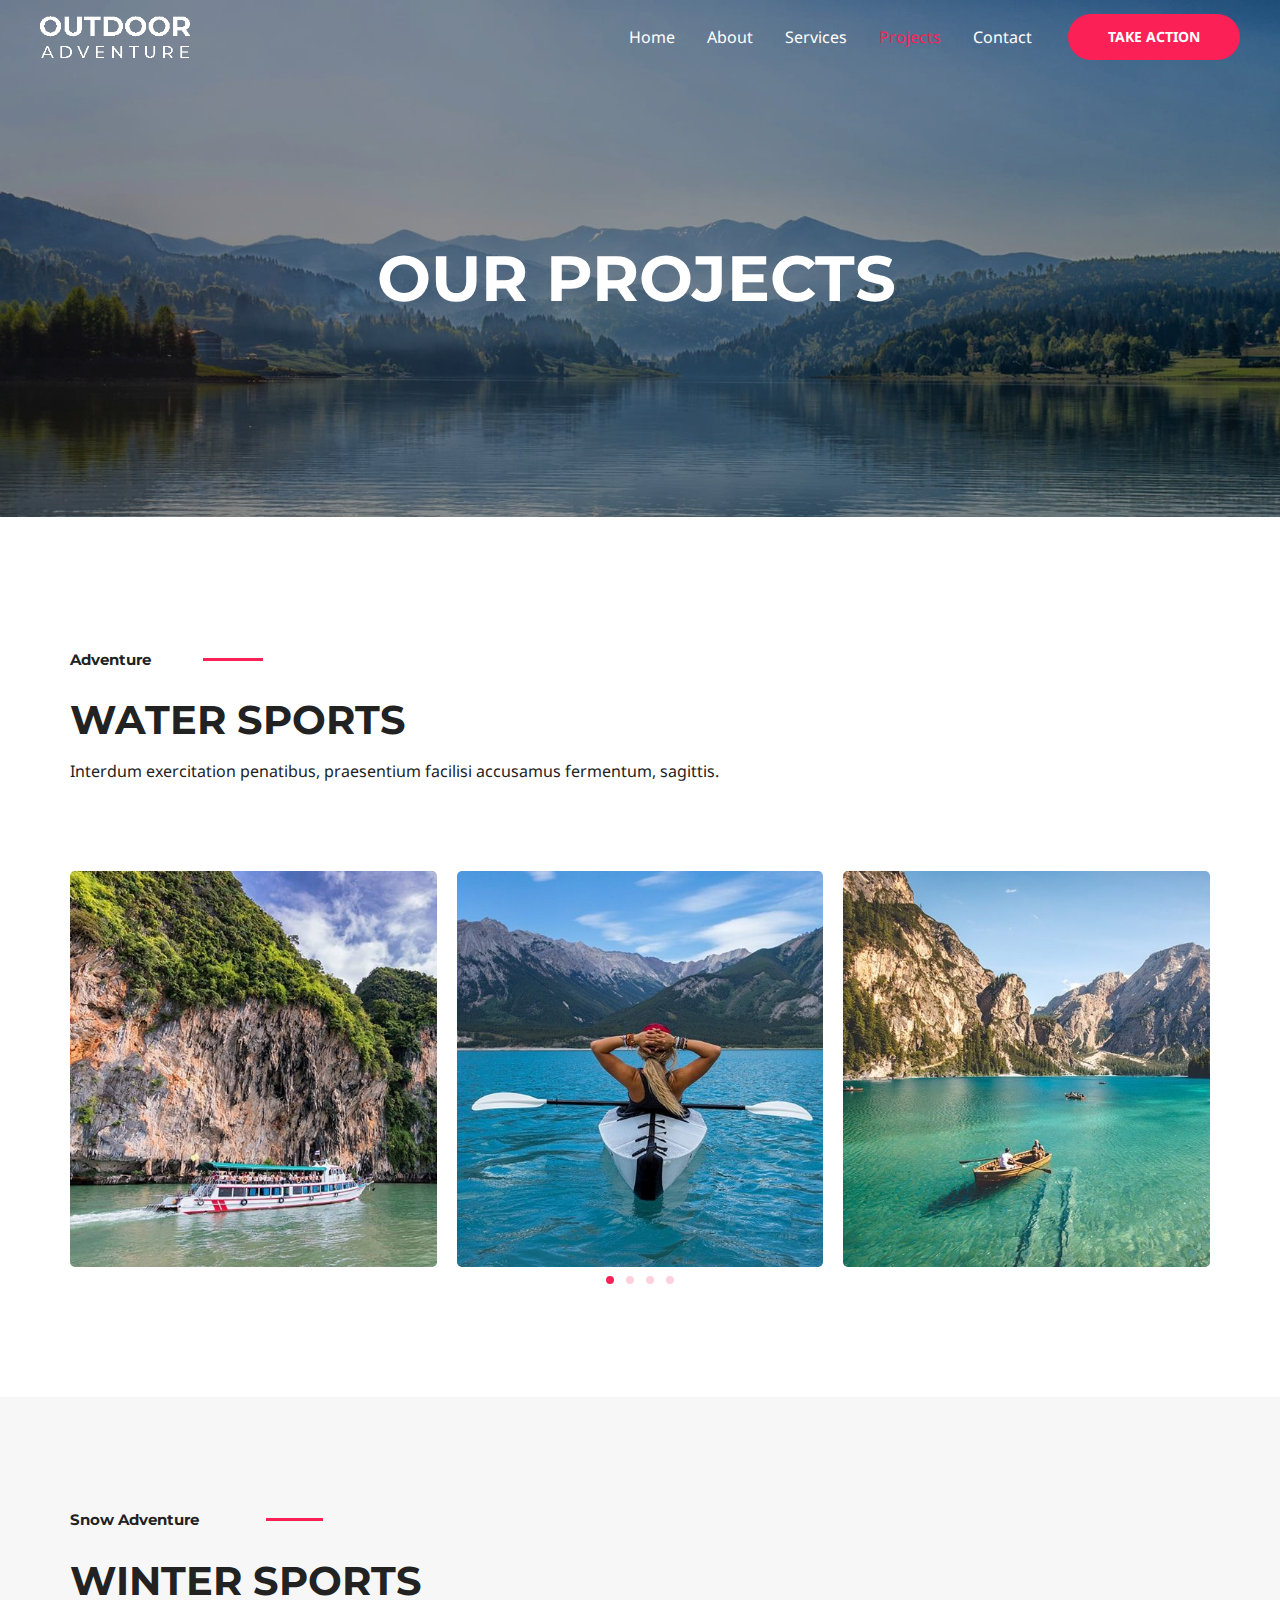
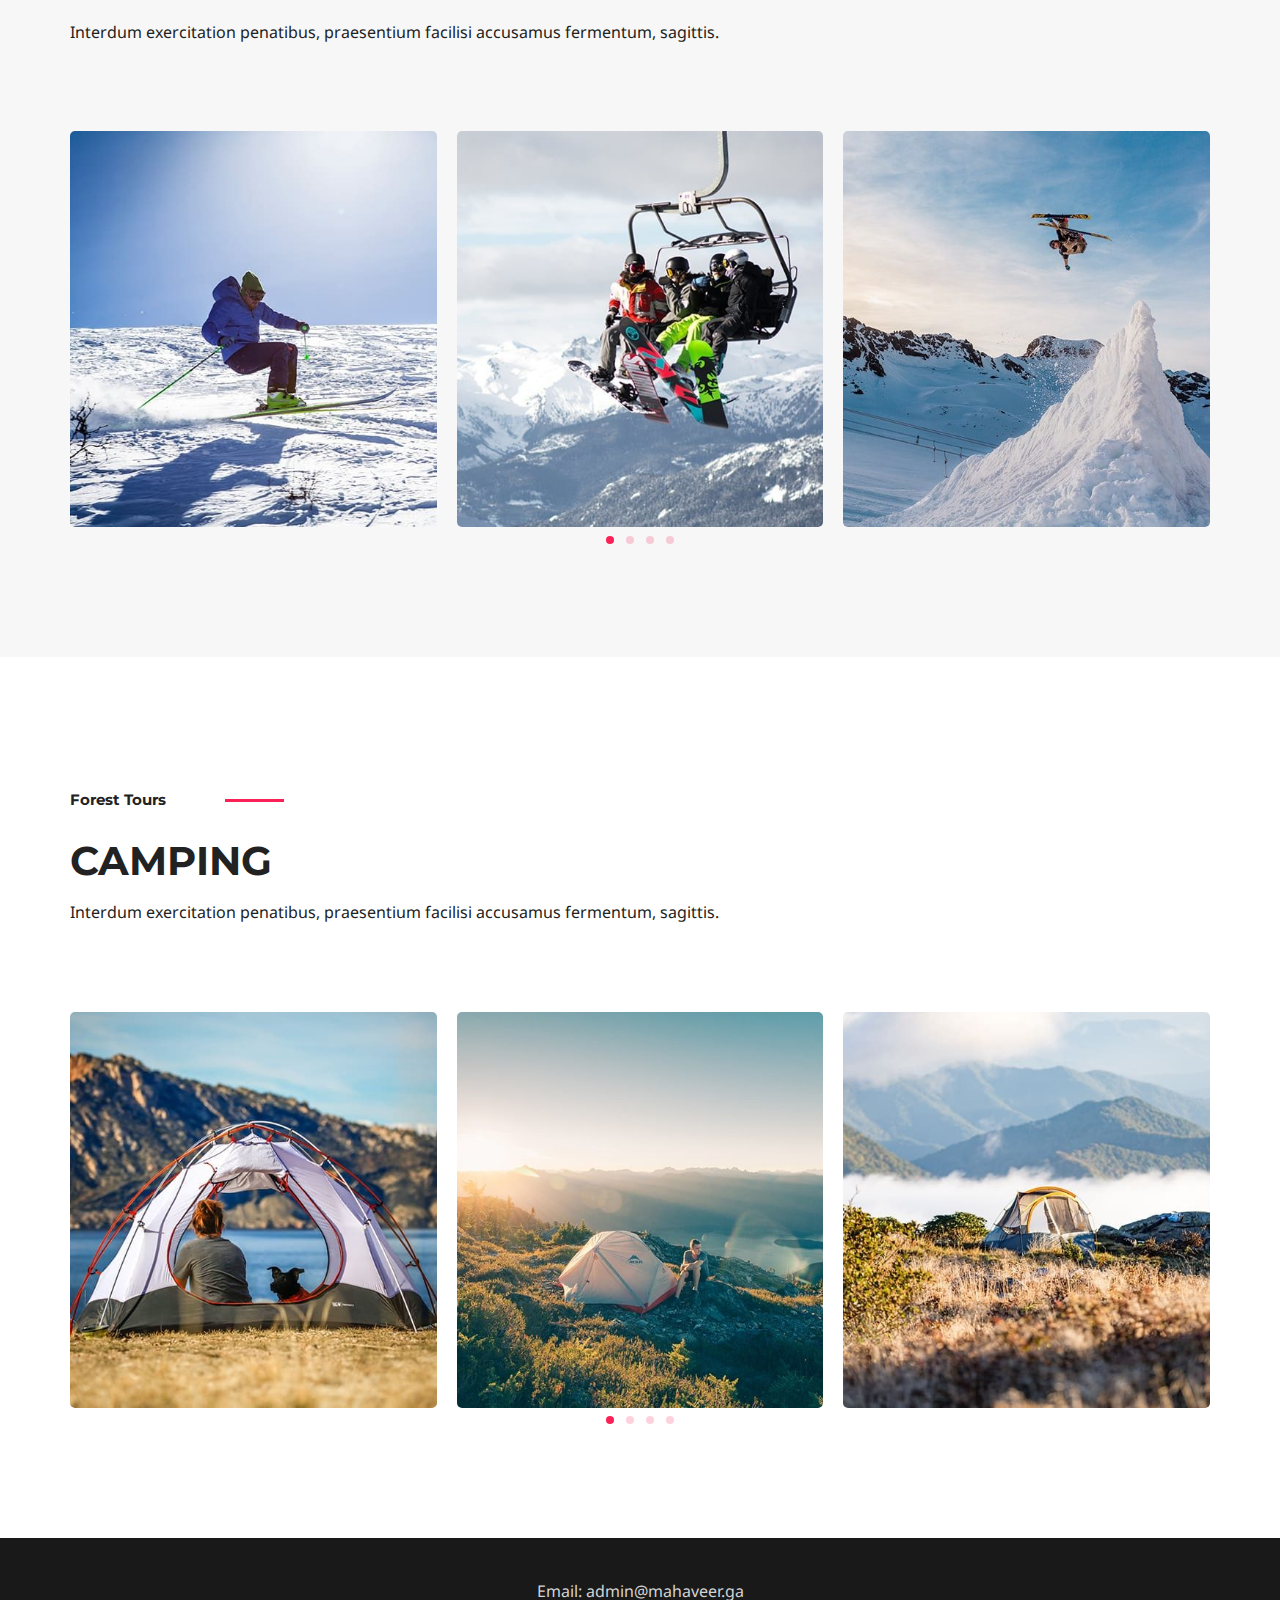
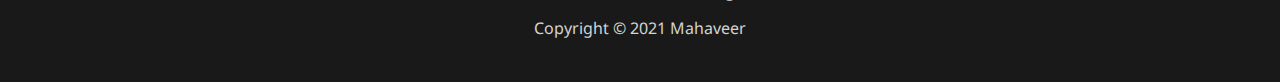
<file: projects/index.html>
<!DOCTYPE html>
<html lang="en-US">
<head>
<meta charset="UTF-8">
<meta name="viewport" content="width=device-width, initial-scale=1">
<link rel="profile" href="https://gmpg.org/xfn/11">
<title>Projects &#8211; Mahaveer</title>
<meta name="robots" content="max-image-preview:large">
<link rel="dns-prefetch" href="//fonts.googleapis.com">
<link rel="dns-prefetch" href="//s.w.org">
<link rel="alternate" type="application/rss+xml" title="Mahaveer &raquo; Feed" href="https://mahaveer1335.github.io/OutdoorAdventure/feed/">
<link rel="alternate" type="application/rss+xml" title="Mahaveer &raquo; Comments Feed" href="https://mahaveer1335.github.io/OutdoorAdventure/comments/feed/">
<script>
			window._wpemojiSettings = {"baseUrl":"https:\/\/s.w.org\/images\/core\/emoji\/13.0.1\/72x72\/","ext":".png","svgUrl":"https:\/\/s.w.org\/images\/core\/emoji\/13.0.1\/svg\/","svgExt":".svg","source":{"concatemoji":"https:\/\/mahaveer1335.github.io\/OutdoorAdventure\/wp-includes\/js\/wp-emoji-release.min.js?ver=5.7.2"}};
			!function(e,a,t){var n,r,o,i=a.createElement("canvas"),p=i.getContext&&i.getContext("2d");function s(e,t){var a=String.fromCharCode;p.clearRect(0,0,i.width,i.height),p.fillText(a.apply(this,e),0,0);e=i.toDataURL();return p.clearRect(0,0,i.width,i.height),p.fillText(a.apply(this,t),0,0),e===i.toDataURL()}function c(e){var t=a.createElement("script");t.src=e,t.defer=t.type="text/javascript",a.getElementsByTagName("head")[0].appendChild(t)}for(o=Array("flag","emoji"),t.supports={everything:!0,everythingExceptFlag:!0},r=0;r<o.length;r++)t.supports[o[r]]=function(e){if(!p||!p.fillText)return!1;switch(p.textBaseline="top",p.font="600 32px Arial",e){case"flag":return s([127987,65039,8205,9895,65039],[127987,65039,8203,9895,65039])?!1:!s([55356,56826,55356,56819],[55356,56826,8203,55356,56819])&&!s([55356,57332,56128,56423,56128,56418,56128,56421,56128,56430,56128,56423,56128,56447],[55356,57332,8203,56128,56423,8203,56128,56418,8203,56128,56421,8203,56128,56430,8203,56128,56423,8203,56128,56447]);case"emoji":return!s([55357,56424,8205,55356,57212],[55357,56424,8203,55356,57212])}return!1}(o[r]),t.supports.everything=t.supports.everything&&t.supports[o[r]],"flag"!==o[r]&&(t.supports.everythingExceptFlag=t.supports.everythingExceptFlag&&t.supports[o[r]]);t.supports.everythingExceptFlag=t.supports.everythingExceptFlag&&!t.supports.flag,t.DOMReady=!1,t.readyCallback=function(){t.DOMReady=!0},t.supports.everything||(n=function(){t.readyCallback()},a.addEventListener?(a.addEventListener("DOMContentLoaded",n,!1),e.addEventListener("load",n,!1)):(e.attachEvent("onload",n),a.attachEvent("onreadystatechange",function(){"complete"===a.readyState&&t.readyCallback()})),(n=t.source||{}).concatemoji?c(n.concatemoji):n.wpemoji&&n.twemoji&&(c(n.twemoji),c(n.wpemoji)))}(window,document,window._wpemojiSettings);
		</script><style>img.wp-smiley,
img.emoji {
	display: inline !important;
	border: none !important;
	box-shadow: none !important;
	height: 1em !important;
	width: 1em !important;
	margin: 0 .07em !important;
	vertical-align: -0.1em !important;
	background: none !important;
	padding: 0 !important;
}</style>
<link rel="stylesheet" id="astra-theme-css-css" href="https://mahaveer1335.github.io/OutdoorAdventure/wp-content/themes/astra/assets/css/minified/frontend.min.css?ver=3.6.2" media="all">
<style id="astra-theme-css-inline-css">html{font-size:100%;}a,.page-title{color:#fb2056;}a:hover,a:focus{color:#fb2056;}body,button,input,select,textarea,.ast-button,.ast-custom-button{font-family:'Noto Sans',sans-serif;font-weight:400;font-size:16px;font-size:1rem;line-height:1.7;}blockquote{color:#000000;}h1,.entry-content h1,h2,.entry-content h2,h3,.entry-content h3,h4,.entry-content h4,h5,.entry-content h5,h6,.entry-content h6,.site-title,.site-title a{font-family:'Montserrat',sans-serif;font-weight:700;}.site-title{font-size:22px;font-size:1.375rem;display:none;}header .custom-logo-link img{max-width:120px;}.astra-logo-svg{width:120px;}.ast-archive-description .ast-archive-title{font-size:40px;font-size:2.5rem;}.site-header .site-description{font-size:15px;font-size:0.9375rem;display:none;}.entry-title{font-size:30px;font-size:1.875rem;}h1,.entry-content h1{font-size:64px;font-size:4rem;font-family:'Montserrat',sans-serif;text-transform:uppercase;}h2,.entry-content h2{font-size:40px;font-size:2.5rem;font-family:'Montserrat',sans-serif;line-height:1.4;text-transform:uppercase;}h3,.entry-content h3{font-size:24px;font-size:1.5rem;font-family:'Montserrat',sans-serif;}h4,.entry-content h4{font-size:20px;font-size:1.25rem;}h5,.entry-content h5{font-size:18px;font-size:1.125rem;}h6,.entry-content h6{font-size:15px;font-size:0.9375rem;}.ast-single-post .entry-title,.page-title{font-size:30px;font-size:1.875rem;}::selection{background-color:#fb2056;color:#ffffff;}body,h1,.entry-title a,.entry-content h1,h2,.entry-content h2,h3,.entry-content h3,h4,.entry-content h4,h5,.entry-content h5,h6,.entry-content h6{color:#222222;}.tagcloud a:hover,.tagcloud a:focus,.tagcloud a.current-item{color:#ffffff;border-color:#fb2056;background-color:#fb2056;}input:focus,input[type="text"]:focus,input[type="email"]:focus,input[type="url"]:focus,input[type="password"]:focus,input[type="reset"]:focus,input[type="search"]:focus,textarea:focus{border-color:#fb2056;}input[type="radio"]:checked,input[type=reset],input[type="checkbox"]:checked,input[type="checkbox"]:hover:checked,input[type="checkbox"]:focus:checked,input[type=range]::-webkit-slider-thumb{border-color:#fb2056;background-color:#fb2056;box-shadow:none;}.site-footer a:hover + .post-count,.site-footer a:focus + .post-count{background:#fb2056;border-color:#fb2056;}.single .nav-links .nav-previous,.single .nav-links .nav-next{color:#fb2056;}.entry-meta,.entry-meta *{line-height:1.45;color:#fb2056;}.entry-meta a:hover,.entry-meta a:hover *,.entry-meta a:focus,.entry-meta a:focus *,.page-links > .page-link,.page-links .page-link:hover,.post-navigation a:hover{color:#fb2056;}.widget-title{font-size:22px;font-size:1.375rem;color:#222222;}#cat option,.secondary .calendar_wrap thead a,.secondary .calendar_wrap thead a:visited{color:#fb2056;}.secondary .calendar_wrap #today,.ast-progress-val span{background:#fb2056;}.secondary a:hover + .post-count,.secondary a:focus + .post-count{background:#fb2056;border-color:#fb2056;}.calendar_wrap #today > a{color:#ffffff;}.page-links .page-link,.single .post-navigation a{color:#fb2056;}.site-logo-img img{ transition:all 0.2s linear;}.ast-page-builder-template .hentry {margin: 0;}.ast-page-builder-template .site-content > .ast-container {max-width: 100%;padding: 0;}.ast-page-builder-template .site-content #primary {padding: 0;margin: 0;}.ast-page-builder-template .no-results {text-align: center;margin: 4em auto;}.ast-page-builder-template .ast-pagination {padding: 2em;} .ast-page-builder-template .entry-header.ast-no-title.ast-no-thumbnail {margin-top: 0;}.ast-page-builder-template .entry-header.ast-header-without-markup {margin-top: 0;margin-bottom: 0;}.ast-page-builder-template .entry-header.ast-no-title.ast-no-meta {margin-bottom: 0;}.ast-page-builder-template.single .post-navigation {padding-bottom: 2em;}.ast-page-builder-template.single-post .site-content > .ast-container {max-width: 100%;}.ast-page-builder-template.single-post .site-content > .ast-container {max-width: 100%;}.ast-page-builder-template .entry-header {margin-top: 4em;margin-left: auto;margin-right: auto;padding-left: 20px;padding-right: 20px;}.ast-page-builder-template .ast-archive-description {margin-top: 4em;margin-left: auto;margin-right: auto;padding-left: 20px;padding-right: 20px;}.ast-page-builder-template.ast-no-sidebar .entry-content .alignwide {margin-left: 0;margin-right: 0;}.single.ast-page-builder-template .entry-header {padding-left: 20px;padding-right: 20px;}.ast-page-builder-template.ast-no-sidebar .entry-content .alignwide {margin-left: 0;margin-right: 0;}@media (max-width:921px){#ast-desktop-header{display:none;}}@media (min-width:921px){#ast-mobile-header{display:none;}}.wp-block-buttons.aligncenter{justify-content:center;}@media (max-width:782px){.entry-content .wp-block-columns .wp-block-column{margin-left:0px;}}@media (max-width:921px){.ast-separate-container .ast-article-post,.ast-separate-container .ast-article-single{padding:1.5em 2.14em;}.ast-separate-container #primary,.ast-separate-container #secondary{padding:1.5em 0;}#primary,#secondary{padding:1.5em 0;margin:0;}.ast-left-sidebar #content > .ast-container{display:flex;flex-direction:column-reverse;width:100%;}.ast-author-box img.avatar{margin:20px 0 0 0;}}@media (min-width:922px){.ast-separate-container.ast-right-sidebar #primary,.ast-separate-container.ast-left-sidebar #primary{border:0;}.search-no-results.ast-separate-container #primary{margin-bottom:4em;}}.elementor-button-wrapper .elementor-button{border-style:solid;border-top-width:0;border-right-width:0;border-left-width:0;border-bottom-width:0;}body .elementor-button.elementor-size-sm,body .elementor-button.elementor-size-xs,body .elementor-button.elementor-size-md,body .elementor-button.elementor-size-lg,body .elementor-button.elementor-size-xl,body .elementor-button{border-radius:30px;padding-top:17px;padding-right:40px;padding-bottom:17px;padding-left:40px;}.elementor-button-wrapper .elementor-button{border-color:#fb2056;background-color:#fb2056;}.elementor-button-wrapper .elementor-button:hover,.elementor-button-wrapper .elementor-button:focus{color:#ffffff;background-color:#fb2056;border-color:#fb2056;}.wp-block-button .wp-block-button__link,.elementor-button-wrapper .elementor-button,.elementor-button-wrapper .elementor-button:visited{color:#ffffff;}.elementor-button-wrapper .elementor-button{font-family:inherit;font-weight:700;line-height:1;text-transform:uppercase;}body .elementor-button.elementor-size-sm,body .elementor-button.elementor-size-xs,body .elementor-button.elementor-size-md,body .elementor-button.elementor-size-lg,body .elementor-button.elementor-size-xl,body .elementor-button{font-size:14px;font-size:0.875rem;}.wp-block-button .wp-block-button__link:hover,.wp-block-button .wp-block-button__link:focus{color:#ffffff;background-color:#fb2056;border-color:#fb2056;}.elementor-widget-heading h2.elementor-heading-title{line-height:1.4;}.wp-block-button .wp-block-button__link{border-style:solid;border-top-width:0;border-right-width:0;border-left-width:0;border-bottom-width:0;border-color:#fb2056;background-color:#fb2056;color:#ffffff;font-family:inherit;font-weight:700;line-height:1;text-transform:uppercase;font-size:14px;font-size:0.875rem;border-radius:30px;padding-top:17px;padding-right:40px;padding-bottom:17px;padding-left:40px;}.menu-toggle,button,.ast-button,.ast-custom-button,.button,input#submit,input[type="button"],input[type="submit"],input[type="reset"]{border-style:solid;border-top-width:0;border-right-width:0;border-left-width:0;border-bottom-width:0;color:#ffffff;border-color:#fb2056;background-color:#fb2056;border-radius:30px;padding-top:17px;padding-right:40px;padding-bottom:17px;padding-left:40px;font-family:inherit;font-weight:700;font-size:14px;font-size:0.875rem;line-height:1;text-transform:uppercase;}button:focus,.menu-toggle:hover,button:hover,.ast-button:hover,.ast-custom-button:hover .button:hover,.ast-custom-button:hover ,input[type=reset]:hover,input[type=reset]:focus,input#submit:hover,input#submit:focus,input[type="button"]:hover,input[type="button"]:focus,input[type="submit"]:hover,input[type="submit"]:focus{color:#ffffff;background-color:#fb2056;border-color:#fb2056;}@media (min-width:544px){.ast-container{max-width:100%;}}@media (max-width:544px){.ast-separate-container .ast-article-post,.ast-separate-container .ast-article-single,.ast-separate-container .comments-title,.ast-separate-container .ast-archive-description{padding:1.5em 1em;}.ast-separate-container #content .ast-container{padding-left:0.54em;padding-right:0.54em;}.ast-separate-container .ast-comment-list li.depth-1{padding:1.5em 1em;margin-bottom:1.5em;}.ast-separate-container .ast-comment-list .bypostauthor{padding:.5em;}.ast-search-menu-icon.ast-dropdown-active .search-field{width:170px;}}@media (max-width:921px){.ast-mobile-header-stack .main-header-bar .ast-search-menu-icon{display:inline-block;}.ast-header-break-point.ast-header-custom-item-outside .ast-mobile-header-stack .main-header-bar .ast-search-icon{margin:0;}.ast-comment-avatar-wrap img{max-width:2.5em;}.ast-separate-container .ast-comment-list li.depth-1{padding:1.5em 2.14em;}.ast-separate-container .comment-respond{padding:2em 2.14em;}.ast-comment-meta{padding:0 1.8888em 1.3333em;}}@media (max-width:921px){.site-title{display:none;}.ast-archive-description .ast-archive-title{font-size:40px;}.site-header .site-description{display:none;}.entry-title{font-size:30px;}h1,.entry-content h1{font-size:44px;}h2,.entry-content h2{font-size:32px;}h3,.entry-content h3{font-size:20px;}.ast-single-post .entry-title,.page-title{font-size:30px;}}@media (max-width:544px){.widget-title{font-size:21px;font-size:1.4rem;}body,button,input,select,textarea,.ast-button,.ast-custom-button{font-size:15px;font-size:0.9375rem;}#secondary,#secondary button,#secondary input,#secondary select,#secondary textarea{font-size:15px;font-size:0.9375rem;}.site-title{font-size:20px;font-size:1.25rem;display:none;}.ast-archive-description .ast-archive-title{font-size:40px;}.site-header .site-description{font-size:14px;font-size:0.875rem;display:none;}.entry-title{font-size:30px;}h1,.entry-content h1{font-size:30px;}h2,.entry-content h2{font-size:24px;}h3,.entry-content h3{font-size:20px;}h4,.entry-content h4{font-size:19px;font-size:1.1875rem;}h5,.entry-content h5{font-size:16px;font-size:1rem;}h6,.entry-content h6{font-size:15px;font-size:0.9375rem;}.ast-single-post .entry-title,.page-title{font-size:30px;}.ast-header-break-point .site-branding img,.ast-header-break-point .custom-logo-link img{max-width:100px;}.astra-logo-svg{width:100px;}.ast-header-break-point .site-logo-img .custom-mobile-logo-link img{max-width:100px;}}@media (max-width:921px){html{font-size:91.2%;}}@media (max-width:544px){html{font-size:100%;}}@media (min-width:922px){.ast-container{max-width:1240px;}}@font-face {font-family: "Astra";src: url(https://mahaveer1335.github.io/OutdoorAdventure/wp-content/themes/astra/assets/fonts/astra.woff) format("woff"),url(https://mahaveer1335.github.io/OutdoorAdventure/wp-content/themes/astra/assets/fonts/astra.ttf) format("truetype"),url(https://mahaveer1335.github.io/OutdoorAdventure/wp-content/themes/astra/assets/fonts/astra.svg#astra) format("svg");font-weight: normal;font-style: normal;font-display: fallback;}@media (min-width:922px){.main-header-menu .sub-menu .menu-item.ast-left-align-sub-menu:hover > .sub-menu,.main-header-menu .sub-menu .menu-item.ast-left-align-sub-menu.focus > .sub-menu{margin-left:-0px;}}.ast-theme-transparent-header [data-section="section-header-mobile-trigger"] .ast-button-wrap .ast-mobile-menu-trigger-fill,.ast-theme-transparent-header [data-section="section-header-mobile-trigger"] .ast-button-wrap .ast-mobile-menu-trigger-minimal{border:none;}.footer-widget-area[data-section^="section-fb-html-"] .ast-builder-html-element{text-align:center;}.astra-icon-down_arrow::after {content: "\e900";font-family: Astra;}.astra-icon-close::after {content: "\e5cd";font-family: Astra;}.astra-icon-drag_handle::after {content: "\e25d";font-family: Astra;}.astra-icon-format_align_justify::after {content: "\e235";font-family: Astra;}.astra-icon-menu::after {content: "\e5d2";font-family: Astra;}.astra-icon-reorder::after {content: "\e8fe";font-family: Astra;}.astra-icon-search::after {content: "\e8b6";font-family: Astra;}.astra-icon-zoom_in::after {content: "\e56b";font-family: Astra;}.astra-icon-check-circle::after {content: "\e901";font-family: Astra;}.astra-icon-shopping-cart::after {content: "\f07a";font-family: Astra;}.astra-icon-shopping-bag::after {content: "\f290";font-family: Astra;}.astra-icon-shopping-basket::after {content: "\f291";font-family: Astra;}.astra-icon-circle-o::after {content: "\e903";font-family: Astra;}.astra-icon-certificate::after {content: "\e902";font-family: Astra;}.ast-theme-transparent-header #masthead .site-logo-img .transparent-custom-logo .astra-logo-svg{width:150px;}.ast-theme-transparent-header #masthead .site-logo-img .transparent-custom-logo img{ max-width:150px;}@media (max-width:921px){.ast-theme-transparent-header #masthead .site-logo-img .transparent-custom-logo .astra-logo-svg{width:120px;}.ast-theme-transparent-header #masthead .site-logo-img .transparent-custom-logo img{ max-width:120px;}}@media (max-width:543px){.ast-theme-transparent-header #masthead .site-logo-img .transparent-custom-logo .astra-logo-svg{width:100px;}.ast-theme-transparent-header #masthead .site-logo-img .transparent-custom-logo img{ max-width:100px;}}@media (min-width:921px){.ast-theme-transparent-header #masthead{position:absolute;left:0;right:0;}.ast-theme-transparent-header .main-header-bar,.ast-theme-transparent-header.ast-header-break-point .main-header-bar{background:none;}body.elementor-editor-active.ast-theme-transparent-header #masthead,.fl-builder-edit .ast-theme-transparent-header #masthead,body.vc_editor.ast-theme-transparent-header #masthead,body.brz-ed.ast-theme-transparent-header #masthead{z-index:0;}.ast-header-break-point.ast-replace-site-logo-transparent.ast-theme-transparent-header .custom-mobile-logo-link{display:none;}.ast-header-break-point.ast-replace-site-logo-transparent.ast-theme-transparent-header .transparent-custom-logo{display:inline-block;}.ast-theme-transparent-header .ast-above-header,.ast-theme-transparent-header .ast-above-header.ast-above-header-bar{background-image:none;background-color:transparent;}.ast-theme-transparent-header .ast-below-header{background-image:none;background-color:transparent;}}@media (min-width:922px){.ast-theme-transparent-header .site-title a,.ast-theme-transparent-header .site-title a:focus,.ast-theme-transparent-header .site-title a:hover,.ast-theme-transparent-header .site-title a:visited{color:#ffffff;}.ast-theme-transparent-header .site-header .site-description{color:#ffffff;}.ast-theme-transparent-header .ast-builder-menu .main-header-menu,.ast-theme-transparent-header .ast-builder-menu .main-header-menu .sub-menu,.ast-theme-transparent-header .ast-builder-menu .main-header-menu,.ast-theme-transparent-header.ast-header-break-point .ast-builder-menu .main-header-bar-wrap .main-header-menu,.ast-flyout-menu-enable.ast-header-break-point.ast-theme-transparent-header .main-header-bar-navigation #site-navigation,.ast-fullscreen-menu-enable.ast-header-break-point.ast-theme-transparent-header .main-header-bar-navigation #site-navigation,.ast-flyout-above-menu-enable.ast-header-break-point.ast-theme-transparent-header .ast-above-header-navigation-wrap .ast-above-header-navigation,.ast-flyout-below-menu-enable.ast-header-break-point.ast-theme-transparent-header .ast-below-header-navigation-wrap .ast-below-header-actual-nav,.ast-fullscreen-above-menu-enable.ast-header-break-point.ast-theme-transparent-header .ast-above-header-navigation-wrap,.ast-fullscreen-below-menu-enable.ast-header-break-point.ast-theme-transparent-header .ast-below-header-navigation-wrap,.ast-theme-transparent-header .main-header-menu .menu-link{background-color:rgba(255,255,255,0);}.ast-theme-transparent-header .ast-builder-menu .main-header-menu,.ast-theme-transparent-header .ast-builder-menu .main-header-menu .menu-link,.ast-theme-transparent-header [CLASS*="ast-builder-menu-"] .main-header-menu .menu-item > .menu-link,.ast-theme-transparent-header .ast-masthead-custom-menu-items,.ast-theme-transparent-header .ast-masthead-custom-menu-items a,.ast-theme-transparent-header .ast-builder-menu .main-header-menu .menu-item > .ast-menu-toggle,.ast-theme-transparent-header .ast-builder-menu .main-header-menu .menu-item > .ast-menu-toggle,.ast-theme-transparent-header .ast-above-header-navigation a,.ast-header-break-point.ast-theme-transparent-header .ast-above-header-navigation a,.ast-header-break-point.ast-theme-transparent-header .ast-above-header-navigation > ul.ast-above-header-menu > .menu-item-has-children:not(.current-menu-item) > .ast-menu-toggle,.ast-theme-transparent-header .ast-below-header-menu,.ast-theme-transparent-header .ast-below-header-menu a,.ast-header-break-point.ast-theme-transparent-header .ast-below-header-menu a,.ast-header-break-point.ast-theme-transparent-header .ast-below-header-menu,.ast-theme-transparent-header .main-header-menu .menu-link{color:#ffffff;}.ast-theme-transparent-header .ast-builder-menu .main-header-menu .menu-item:hover > .menu-link,.ast-theme-transparent-header .ast-builder-menu .main-header-menu .menu-item:hover > .ast-menu-toggle,.ast-theme-transparent-header .ast-builder-menu .main-header-menu .ast-masthead-custom-menu-items a:hover,.ast-theme-transparent-header .ast-builder-menu .main-header-menu .focus > .menu-link,.ast-theme-transparent-header .ast-builder-menu .main-header-menu .focus > .ast-menu-toggle,.ast-theme-transparent-header .ast-builder-menu .main-header-menu .current-menu-item > .menu-link,.ast-theme-transparent-header .ast-builder-menu .main-header-menu .current-menu-ancestor > .menu-link,.ast-theme-transparent-header .ast-builder-menu .main-header-menu .current-menu-item > .ast-menu-toggle,.ast-theme-transparent-header .ast-builder-menu .main-header-menu .current-menu-ancestor > .ast-menu-toggle,.ast-theme-transparent-header [CLASS*="ast-builder-menu-"] .main-header-menu .current-menu-item > .menu-link,.ast-theme-transparent-header [CLASS*="ast-builder-menu-"] .main-header-menu .current-menu-ancestor > .menu-link,.ast-theme-transparent-header [CLASS*="ast-builder-menu-"] .main-header-menu .current-menu-item > .ast-menu-toggle,.ast-theme-transparent-header [CLASS*="ast-builder-menu-"] .main-header-menu .current-menu-ancestor > .ast-menu-toggle,.ast-theme-transparent-header .main-header-menu .menu-item:hover > .menu-link,.ast-theme-transparent-header .main-header-menu .current-menu-item > .menu-link,.ast-theme-transparent-header .main-header-menu .current-menu-ancestor > .menu-link{color:#fb2056;}}@media (max-width:921px){.transparent-custom-logo{display:none;}}@media (min-width:921px){.ast-transparent-mobile-logo{display:none;}}@media (max-width:921px){.ast-transparent-mobile-logo{display:block;}}@media (min-width:921px){.ast-theme-transparent-header #ast-desktop-header > [CLASS*="-header-wrap"]:nth-last-child(2) > [CLASS*="-header-bar"]{border-bottom-width:0px;border-bottom-style:solid;border-bottom-color:#ffffff;}}.ast-breadcrumbs .trail-browse,.ast-breadcrumbs .trail-items,.ast-breadcrumbs .trail-items li{display:inline-block;margin:0;padding:0;border:none;background:inherit;text-indent:0;}.ast-breadcrumbs .trail-browse{font-size:inherit;font-style:inherit;font-weight:inherit;color:inherit;}.ast-breadcrumbs .trail-items{list-style:none;}.trail-items li::after{padding:0 0.3em;content:"\00bb";}.trail-items li:last-of-type::after{display:none;}h1,.entry-content h1,h2,.entry-content h2,h3,.entry-content h3,h4,.entry-content h4,h5,.entry-content h5,h6,.entry-content h6{color:#222222;}@media (max-width:921px){.ast-builder-grid-row-container.ast-builder-grid-row-tablet-3-firstrow .ast-builder-grid-row > *:first-child,.ast-builder-grid-row-container.ast-builder-grid-row-tablet-3-lastrow .ast-builder-grid-row > *:last-child{grid-column:1 / -1;}}@media (max-width:544px){.ast-builder-grid-row-container.ast-builder-grid-row-mobile-3-firstrow .ast-builder-grid-row > *:first-child,.ast-builder-grid-row-container.ast-builder-grid-row-mobile-3-lastrow .ast-builder-grid-row > *:last-child{grid-column:1 / -1;}}.ast-builder-layout-element[data-section="title_tagline"]{display:flex;}@media (max-width:921px){.ast-header-break-point .ast-builder-layout-element[data-section="title_tagline"]{display:flex;}}@media (max-width:544px){.ast-header-break-point .ast-builder-layout-element[data-section="title_tagline"]{display:flex;}}[data-section*="section-hb-button-"] .menu-link{display:none;}.ast-header-button-1[data-section*="section-hb-button-"] .ast-builder-button-wrap .ast-custom-button{font-size:14px;font-size:0.875rem;}.ast-header-button-1[data-section*="section-hb-button-"] .ast-builder-button-wrap .ast-custom-button{padding-top:16px;padding-bottom:16px;padding-left:40px;padding-right:40px;}.ast-header-button-1[data-section="section-hb-button-1"]{display:flex;}@media (max-width:921px){.ast-header-break-point .ast-header-button-1[data-section="section-hb-button-1"]{display:flex;}}@media (max-width:544px){.ast-header-break-point .ast-header-button-1[data-section="section-hb-button-1"]{display:flex;}}.ast-builder-menu-1{font-family:inherit;font-weight:inherit;}.ast-builder-menu-1 .sub-menu,.ast-builder-menu-1 .inline-on-mobile .sub-menu{border-top-width:2px;border-bottom-width:0;border-right-width:0;border-left-width:0;border-color:#fb2056;border-style:solid;border-radius:0;}.ast-builder-menu-1 .main-header-menu > .menu-item > .sub-menu,.ast-builder-menu-1 .main-header-menu > .menu-item > .astra-full-megamenu-wrapper{margin-top:0;}.ast-desktop .ast-builder-menu-1 .main-header-menu > .menu-item > .sub-menu:before,.ast-desktop .ast-builder-menu-1 .main-header-menu > .menu-item > .astra-full-megamenu-wrapper:before{height:calc( 0px + 5px );}.ast-desktop .ast-builder-menu-1 .menu-item .sub-menu .menu-link{border-style:none;}@media (max-width:921px){.ast-builder-menu-1 .main-header-menu .menu-item > .menu-link{color:#222222;}.ast-builder-menu-1 .menu-item > .ast-menu-toggle{color:#222222;}.ast-builder-menu-1 .menu-item:hover > .menu-link,.ast-builder-menu-1 .inline-on-mobile .menu-item:hover > .ast-menu-toggle{color:#fb2056;}.ast-builder-menu-1 .menu-item:hover > .ast-menu-toggle{color:#fb2056;}.ast-builder-menu-1 .menu-item.current-menu-item > .menu-link,.ast-builder-menu-1 .inline-on-mobile .menu-item.current-menu-item > .ast-menu-toggle,.ast-builder-menu-1 .current-menu-ancestor > .menu-link,.ast-builder-menu-1 .current-menu-ancestor > .ast-menu-toggle{color:#fb2056;}.ast-builder-menu-1 .menu-item.current-menu-item > .ast-menu-toggle{color:#fb2056;}.ast-header-break-point .ast-builder-menu-1 .menu-item.menu-item-has-children > .ast-menu-toggle{top:0;}.ast-builder-menu-1 .menu-item-has-children > .menu-link:after{content:unset;}}@media (max-width:544px){.ast-builder-menu-1 .main-header-menu .menu-item > .menu-link{color:#404040;}.ast-builder-menu-1 .menu-item> .ast-menu-toggle{color:#404040;}.ast-builder-menu-1 .menu-item:hover > .menu-link,.ast-builder-menu-1 .inline-on-mobile .menu-item:hover > .ast-menu-toggle{color:#fb2056;}.ast-builder-menu-1 .menu-item:hover> .ast-menu-toggle{color:#fb2056;}.ast-builder-menu-1 .menu-item.current-menu-item > .menu-link,.ast-builder-menu-1 .inline-on-mobile .menu-item.current-menu-item > .ast-menu-toggle,.ast-builder-menu-1 .current-menu-ancestor > .menu-link,.ast-builder-menu-1 .current-menu-ancestor > .ast-menu-toggle{color:#fb2056;}.ast-builder-menu-1 .menu-item.current-menu-item> .ast-menu-toggle{color:#fb2056;}.ast-header-break-point .ast-builder-menu-1 .menu-item.menu-item-has-children > .ast-menu-toggle{top:0;}}.ast-builder-menu-1{display:flex;}@media (max-width:921px){.ast-header-break-point .ast-builder-menu-1{display:flex;}}@media (max-width:544px){.ast-header-break-point .ast-builder-menu-1{display:flex;}}.ast-builder-html-element img.alignnone{display:inline-block;}.ast-builder-html-element p:first-child{margin-top:0;}.ast-builder-html-element p:last-child{margin-bottom:0;}.ast-header-break-point .main-header-bar .ast-builder-html-element{line-height:1.85714285714286;}.footer-widget-area[data-section="section-fb-html-1"] .ast-builder-html-element{color:#d3d3d3;}.footer-widget-area[data-section="section-fb-html-1"] a{color:#fb2056;}@media (max-width:544px){.footer-widget-area[data-section="section-fb-html-1"] .ast-builder-html-element{font-size:16px;font-size:1rem;}}@media (max-width:544px){.footer-widget-area[data-section="section-fb-html-1"]{font-size:16px;font-size:1rem;}}.footer-widget-area[data-section="section-fb-html-1"]{display:block;}@media (max-width:921px){.ast-header-break-point .footer-widget-area[data-section="section-fb-html-1"]{display:block;}}@media (max-width:544px){.ast-header-break-point .footer-widget-area[data-section="section-fb-html-1"]{display:block;}}.footer-widget-area[data-section="section-fb-html-1"] .ast-builder-html-element{text-align:center;}@media (max-width:921px){.footer-widget-area[data-section="section-fb-html-1"] .ast-builder-html-element{text-align:center;}}@media (max-width:544px){.footer-widget-area[data-section="section-fb-html-1"] .ast-builder-html-element{text-align:center;}}.ast-footer-copyright{text-align:center;}.ast-footer-copyright {color:#d3d3d3;}@media (max-width:921px){.ast-footer-copyright{text-align:center;}}@media (max-width:544px){.ast-footer-copyright{text-align:center;}.ast-footer-copyright {margin-top:30px;margin-bottom:0px;}}@media (max-width:544px){.ast-footer-copyright {font-size:16px;font-size:1rem;}}.ast-footer-copyright.ast-builder-layout-element{display:flex;}@media (max-width:921px){.ast-header-break-point .ast-footer-copyright.ast-builder-layout-element{display:flex;}}@media (max-width:544px){.ast-header-break-point .ast-footer-copyright.ast-builder-layout-element{display:flex;}}.site-footer{background-color:#191919;;background-image:none;;}.site-primary-footer-wrap{padding-top:45px;padding-bottom:45px;}.site-primary-footer-wrap[data-section="section-primary-footer-builder"]{background-color:#191919;;background-image:none;;}.site-primary-footer-wrap[data-section="section-primary-footer-builder"] .ast-builder-grid-row{max-width:1200px;margin-left:auto;margin-right:auto;}.site-primary-footer-wrap[data-section="section-primary-footer-builder"] .ast-builder-grid-row,.site-primary-footer-wrap[data-section="section-primary-footer-builder"] .site-footer-section{align-items:center;}.site-primary-footer-wrap[data-section="section-primary-footer-builder"].ast-footer-row-inline .site-footer-section{display:flex;margin-bottom:0;}.ast-builder-grid-row-full .ast-builder-grid-row{grid-template-columns:1fr;}@media (max-width:921px){.site-primary-footer-wrap[data-section="section-primary-footer-builder"].ast-footer-row-tablet-inline .site-footer-section{display:flex;margin-bottom:0;}.site-primary-footer-wrap[data-section="section-primary-footer-builder"].ast-footer-row-tablet-stack .site-footer-section{display:block;margin-bottom:10px;}.ast-builder-grid-row-container.ast-builder-grid-row-tablet-full .ast-builder-grid-row{grid-template-columns:1fr;}}@media (max-width:544px){.site-primary-footer-wrap[data-section="section-primary-footer-builder"].ast-footer-row-mobile-inline .site-footer-section{display:flex;margin-bottom:0;}.site-primary-footer-wrap[data-section="section-primary-footer-builder"].ast-footer-row-mobile-stack .site-footer-section{display:block;margin-bottom:10px;}.ast-builder-grid-row-container.ast-builder-grid-row-mobile-full .ast-builder-grid-row{grid-template-columns:1fr;}}.site-primary-footer-wrap[data-section="section-primary-footer-builder"]{padding-top:40px;padding-bottom:40px;}@media (max-width:921px){.site-primary-footer-wrap[data-section="section-primary-footer-builder"]{padding-left:20px;padding-right:20px;}}@media (max-width:544px){.site-primary-footer-wrap[data-section="section-primary-footer-builder"]{padding-top:40px;padding-bottom:40px;padding-left:20px;padding-right:20px;}}.site-primary-footer-wrap[data-section="section-primary-footer-builder"]{display:grid;}@media (max-width:921px){.ast-header-break-point .site-primary-footer-wrap[data-section="section-primary-footer-builder"]{display:grid;}}@media (max-width:544px){.ast-header-break-point .site-primary-footer-wrap[data-section="section-primary-footer-builder"]{display:grid;}}.elementor-widget-heading .elementor-heading-title{margin:0;}.elementor-post.elementor-grid-item.hentry{margin-bottom:0;}.woocommerce div.product .elementor-element.elementor-products-grid .related.products ul.products li.product,.elementor-element .elementor-wc-products .woocommerce[class*='columns-'] ul.products li.product{width:auto;margin:0;float:none;}.ast-left-sidebar .elementor-section.elementor-section-stretched,.ast-right-sidebar .elementor-section.elementor-section-stretched{max-width:100%;left:0 !important;}.elementor-template-full-width .ast-container{display:block;}.ast-header-break-point .main-header-bar{border-bottom-width:0;}@media (min-width:922px){.main-header-bar{border-bottom-width:0;}}.ast-safari-browser-less-than-11 .main-header-menu .menu-item, .ast-safari-browser-less-than-11 .main-header-bar .ast-masthead-custom-menu-items{display:block;}.main-header-menu .menu-item, #astra-footer-menu .menu-item, .main-header-bar .ast-masthead-custom-menu-items{-js-display:flex;display:flex;-webkit-box-pack:center;-webkit-justify-content:center;-moz-box-pack:center;-ms-flex-pack:center;justify-content:center;-webkit-box-orient:vertical;-webkit-box-direction:normal;-webkit-flex-direction:column;-moz-box-orient:vertical;-moz-box-direction:normal;-ms-flex-direction:column;flex-direction:column;}.main-header-menu > .menu-item > .menu-link, #astra-footer-menu > .menu-item > .menu-link,{height:100%;-webkit-box-align:center;-webkit-align-items:center;-moz-box-align:center;-ms-flex-align:center;align-items:center;-js-display:flex;display:flex;}.header-main-layout-1 .ast-flex.main-header-container, .header-main-layout-3 .ast-flex.main-header-container{-webkit-align-content:center;-ms-flex-line-pack:center;align-content:center;-webkit-box-align:center;-webkit-align-items:center;-moz-box-align:center;-ms-flex-align:center;align-items:center;}.main-header-menu .sub-menu .menu-item.menu-item-has-children > .menu-link:after{position:absolute;right:1em;top:50%;transform:translate(0,-50%) rotate(270deg);}.ast-header-break-point .main-header-bar .main-header-bar-navigation .page_item_has_children > .ast-menu-toggle::before, .ast-header-break-point .main-header-bar .main-header-bar-navigation .menu-item-has-children > .ast-menu-toggle::before, .ast-mobile-popup-drawer .main-header-bar-navigation .menu-item-has-children>.ast-menu-toggle::before, .ast-header-break-point .ast-mobile-header-wrap .main-header-bar-navigation .menu-item-has-children > .ast-menu-toggle::before{font-weight:bold;content:"\e900";font-family:Astra;text-decoration:inherit;display:inline-block;}.ast-header-break-point .main-navigation ul.sub-menu .menu-item .menu-link:before{content:"\e900";font-family:Astra;font-size:.65em;text-decoration:inherit;display:inline-block;transform:translate(0, -2px) rotateZ(270deg);margin-right:5px;}.widget_search .search-form:after{font-family:Astra;font-size:1.2em;font-weight:normal;content:"\e8b6";position:absolute;top:50%;right:15px;transform:translate(0, -50%);}.astra-search-icon::before{content:"\e8b6";font-family:Astra;font-style:normal;font-weight:normal;text-decoration:inherit;text-align:center;-webkit-font-smoothing:antialiased;-moz-osx-font-smoothing:grayscale;}.main-header-bar .main-header-bar-navigation .page_item_has_children > a:after, .main-header-bar .main-header-bar-navigation .menu-item-has-children > a:after, .site-header-focus-item .main-header-bar-navigation .menu-item-has-children > .menu-link:after{content:"\e900";display:inline-block;font-family:Astra;font-size:.6rem;font-weight:bold;text-rendering:auto;-webkit-font-smoothing:antialiased;-moz-osx-font-smoothing:grayscale;margin-left:10px;line-height:normal;}.ast-mobile-popup-drawer .main-header-bar-navigation .ast-submenu-expanded>.ast-menu-toggle::before{transform:rotateX(180deg);}.ast-header-break-point .main-header-bar-navigation .menu-item-has-children > .menu-link:after{display:none;}.ast-mobile-header-content > *,.ast-desktop-header-content > * {padding: 10px 0;height: auto;}.ast-mobile-header-content > *:first-child,.ast-desktop-header-content > *:first-child {padding-top: 10px;}.ast-mobile-header-content > .ast-builder-menu,.ast-desktop-header-content > .ast-builder-menu {padding-top: 0;}.ast-mobile-header-content > *:last-child,.ast-desktop-header-content > *:last-child {padding-bottom: 0;}.ast-mobile-header-content .ast-search-menu-icon.ast-inline-search label,.ast-desktop-header-content .ast-search-menu-icon.ast-inline-search label {width: 100%;}.ast-desktop-header-content .main-header-bar-navigation .ast-submenu-expanded > .ast-menu-toggle::before {transform: rotateX(180deg);}#ast-desktop-header .ast-desktop-header-content,.ast-mobile-header-content .ast-search-icon,.ast-desktop-header-content .ast-search-icon,.ast-mobile-header-wrap .ast-mobile-header-content,.ast-main-header-nav-open.ast-popup-nav-open .ast-mobile-header-wrap .ast-mobile-header-content,.ast-main-header-nav-open.ast-popup-nav-open .ast-desktop-header-content {display: none;}.ast-main-header-nav-open.ast-header-break-point #ast-desktop-header .ast-desktop-header-content,.ast-main-header-nav-open.ast-header-break-point .ast-mobile-header-wrap .ast-mobile-header-content {display: block;}.ast-desktop .ast-desktop-header-content .astra-menu-animation-slide-up > .menu-item > .sub-menu,.ast-desktop .ast-desktop-header-content .astra-menu-animation-slide-up > .menu-item .menu-item > .sub-menu,.ast-desktop .ast-desktop-header-content .astra-menu-animation-slide-down > .menu-item > .sub-menu,.ast-desktop .ast-desktop-header-content .astra-menu-animation-slide-down > .menu-item .menu-item > .sub-menu,.ast-desktop .ast-desktop-header-content .astra-menu-animation-fade > .menu-item > .sub-menu,.ast-desktop .ast-desktop-header-content .astra-menu-animation-fade > .menu-item .menu-item > .sub-menu {opacity: 1;visibility: visible;}.ast-hfb-header.ast-default-menu-enable.ast-header-break-point .ast-mobile-header-wrap .ast-mobile-header-content .main-header-bar-navigation {width: unset;margin: unset;}.ast-mobile-header-content.content-align-flex-end .main-header-bar-navigation .menu-item-has-children > .ast-menu-toggle,.ast-desktop-header-content.content-align-flex-end .main-header-bar-navigation .menu-item-has-children > .ast-menu-toggle {left: calc( 20px - 0.907em);}.ast-mobile-header-content .ast-search-menu-icon,.ast-mobile-header-content .ast-search-menu-icon.slide-search,.ast-desktop-header-content .ast-search-menu-icon,.ast-desktop-header-content .ast-search-menu-icon.slide-search {width: 100%;position: relative;display: block;right: auto;transform: none;}.ast-mobile-header-content .ast-search-menu-icon.slide-search .search-form,.ast-mobile-header-content .ast-search-menu-icon .search-form,.ast-desktop-header-content .ast-search-menu-icon.slide-search .search-form,.ast-desktop-header-content .ast-search-menu-icon .search-form {right: 0;visibility: visible;opacity: 1;position: relative;top: auto;transform: none;padding: 0;display: block;overflow: hidden;}.ast-mobile-header-content .ast-search-menu-icon.ast-inline-search .search-field,.ast-mobile-header-content .ast-search-menu-icon .search-field,.ast-desktop-header-content .ast-search-menu-icon.ast-inline-search .search-field,.ast-desktop-header-content .ast-search-menu-icon .search-field {width: 100%;padding-right: 5.5em;}.ast-mobile-header-content .ast-search-menu-icon .search-submit,.ast-desktop-header-content .ast-search-menu-icon .search-submit {display: block;position: absolute;height: 100%;top: 0;right: 0;padding: 0 1em;border-radius: 0;}.ast-hfb-header.ast-default-menu-enable.ast-header-break-point .ast-mobile-header-wrap .ast-mobile-header-content .main-header-bar-navigation ul .sub-menu .menu-link {padding-left: 30px;}.ast-hfb-header.ast-default-menu-enable.ast-header-break-point .ast-mobile-header-wrap .ast-mobile-header-content .main-header-bar-navigation .sub-menu .menu-item .menu-item .menu-link {padding-left: 40px;}.ast-mobile-popup-drawer.active .ast-mobile-popup-inner{background-color:#ffffff;;}.ast-mobile-header-wrap .ast-mobile-header-content, .ast-desktop-header-content{background-color:#ffffff;;}.ast-mobile-popup-content > *, .ast-mobile-header-content > *, .ast-desktop-popup-content > *, .ast-desktop-header-content > *{padding-top:0;padding-bottom:0;}.content-align-flex-start .ast-builder-layout-element{justify-content:flex-start;}.content-align-flex-start .main-header-menu{text-align:left;}.ast-mobile-popup-drawer.active .ast-mobile-popup-drawer.active .menu-toggle-close{color:#3a3a3a;}.ast-mobile-header-wrap .ast-primary-header-bar,.ast-primary-header-bar .site-primary-header-wrap{min-height:70px;}.ast-desktop .ast-primary-header-bar .main-header-menu > .menu-item{line-height:70px;}@media (max-width:921px){#masthead .ast-mobile-header-wrap .ast-primary-header-bar,#masthead .ast-mobile-header-wrap .ast-below-header-bar{padding-left:20px;padding-right:20px;}}.ast-header-break-point .ast-primary-header-bar{border-bottom-width:0;border-bottom-color:#eaeaea;border-bottom-style:solid;}@media (min-width:922px){.ast-primary-header-bar{border-bottom-width:0;border-bottom-color:#eaeaea;border-bottom-style:solid;}}.ast-primary-header-bar{background-color:#ffffff;;background-image:none;;}.ast-primary-header-bar{display:block;}@media (max-width:921px){.ast-header-break-point .ast-primary-header-bar{display:grid;}}@media (max-width:544px){.ast-header-break-point .ast-primary-header-bar{display:grid;}}[data-section="section-header-mobile-trigger"] .ast-button-wrap .ast-mobile-menu-trigger-fill{color:#ffffff;border:none;background:#fb2056;border-radius:2px;}[data-section="section-header-mobile-trigger"] .ast-button-wrap .mobile-menu-toggle-icon .ast-mobile-svg{width:20px;height:20px;fill:#ffffff;}[data-section="section-header-mobile-trigger"] .ast-button-wrap .mobile-menu-wrap .mobile-menu{color:#ffffff;}</style>
<link rel="stylesheet" id="astra-google-fonts-css" href="https://fonts.googleapis.com/css?family=Noto+Sans%3A400%2C700%7CMontserrat%3A700%2C&#038;display=fallback&#038;ver=3.6.2" media="all">
<link rel="stylesheet" id="astra-menu-animation-css" href="https://mahaveer1335.github.io/OutdoorAdventure/wp-content/themes/astra/assets/css/minified/menu-animation.min.css?ver=3.6.2" media="all">
<link rel="stylesheet" id="wp-block-library-css" href="https://mahaveer1335.github.io/OutdoorAdventure/wp-includes/css/dist/block-library/style.min.css?ver=5.7.2" media="all">
<link rel="stylesheet" id="elementor-icons-css" href="https://mahaveer1335.github.io/OutdoorAdventure/wp-content/plugins/elementor/assets/lib/eicons/css/elementor-icons.min.css?ver=5.11.0" media="all">
<link rel="stylesheet" id="elementor-animations-css" href="https://mahaveer1335.github.io/OutdoorAdventure/wp-content/plugins/elementor/assets/lib/animations/animations.min.css?ver=3.2.5" media="all">
<link rel="stylesheet" id="elementor-frontend-css" href="https://mahaveer1335.github.io/OutdoorAdventure/wp-content/plugins/elementor/assets/css/frontend.min.css?ver=3.2.5" media="all">
<style id="elementor-frontend-inline-css">@font-face{font-family:eicons;src:url(https://mahaveer1335.github.io/OutdoorAdventure/wp-content/plugins/elementor/assets/lib/eicons/fonts/eicons.eot?5.10.0);src:url(https://mahaveer1335.github.io/OutdoorAdventure/wp-content/plugins/elementor/assets/lib/eicons/fonts/eicons.eot?5.10.0#iefix) format("embedded-opentype"),url(https://mahaveer1335.github.io/OutdoorAdventure/wp-content/plugins/elementor/assets/lib/eicons/fonts/eicons.woff2?5.10.0) format("woff2"),url(https://mahaveer1335.github.io/OutdoorAdventure/wp-content/plugins/elementor/assets/lib/eicons/fonts/eicons.woff?5.10.0) format("woff"),url(https://mahaveer1335.github.io/OutdoorAdventure/wp-content/plugins/elementor/assets/lib/eicons/fonts/eicons.ttf?5.10.0) format("truetype"),url(https://mahaveer1335.github.io/OutdoorAdventure/wp-content/plugins/elementor/assets/lib/eicons/fonts/eicons.svg?5.10.0#eicon) format("svg");font-weight:400;font-style:normal}</style>
<link rel="stylesheet" id="elementor-post-442-css" href="https://mahaveer1335.github.io/OutdoorAdventure/wp-content/uploads/elementor/css/post-442.css?ver=1625212628" media="all">
<link rel="stylesheet" id="font-awesome-5-all-css" href="https://mahaveer1335.github.io/OutdoorAdventure/wp-content/plugins/elementor/assets/lib/font-awesome/css/all.min.css?ver=3.2.5" media="all">
<link rel="stylesheet" id="font-awesome-4-shim-css" href="https://mahaveer1335.github.io/OutdoorAdventure/wp-content/plugins/elementor/assets/lib/font-awesome/css/v4-shims.min.css?ver=3.2.5" media="all">
<link rel="stylesheet" id="elementor-post-543-css" href="https://mahaveer1335.github.io/OutdoorAdventure/wp-content/uploads/elementor/css/post-543.css?ver=1625314546" media="all">
<link rel="stylesheet" id="google-fonts-1-css" href="https://fonts.googleapis.com/css?family=Roboto%3A100%2C100italic%2C200%2C200italic%2C300%2C300italic%2C400%2C400italic%2C500%2C500italic%2C600%2C600italic%2C700%2C700italic%2C800%2C800italic%2C900%2C900italic%7CRoboto+Slab%3A100%2C100italic%2C200%2C200italic%2C300%2C300italic%2C400%2C400italic%2C500%2C500italic%2C600%2C600italic%2C700%2C700italic%2C800%2C800italic%2C900%2C900italic&#038;display=auto&#038;ver=5.7.2" media="all">
<!--[if IE]>
<script src='https://mahaveer1335.github.io/OutdoorAdventure/wp-content/themes/astra/assets/js/minified/flexibility.min.js?ver=3.6.2' id='astra-flexibility-js'></script>
<script id='astra-flexibility-js-after'>
flexibility(document.documentElement);
</script>
<![endif]--><script src="https://mahaveer1335.github.io/OutdoorAdventure/wp-content/plugins/elementor/assets/lib/font-awesome/js/v4-shims.min.js?ver=3.2.5" id="font-awesome-4-shim-js"></script><link rel="https://api.w.org/" href="https://mahaveer1335.github.io/OutdoorAdventure/wp-json/">
<link rel="alternate" type="application/json" href="https://mahaveer1335.github.io/OutdoorAdventure/wp-json/wp/v2/pages/543">
<link rel="EditURI" type="application/rsd+xml" title="RSD" href="https://mahaveer1335.github.io/OutdoorAdventure/xmlrpc.php?rsd">
<link rel="wlwmanifest" type="application/wlwmanifest+xml" href="https://mahaveer1335.github.io/OutdoorAdventure/wp-includes/wlwmanifest.xml">
<meta name="generator" content="WordPress 5.7.2">
<link rel="canonical" href="https://mahaveer1335.github.io/OutdoorAdventure/projects/">
<link rel="shortlink" href="https://mahaveer1335.github.io/OutdoorAdventure/?p=543">
<link rel="alternate" type="application/json+oembed" href="https://mahaveer1335.github.io/OutdoorAdventure/wp-json/oembed/1.0/embed?url=https%3A%2F%2Fhttps://mahaveer1335.github.io/OutdoorAdventure%2Fprojects%2F">
<link rel="alternate" type="text/xml+oembed" href="https://mahaveer1335.github.io/OutdoorAdventure/wp-json/oembed/1.0/embed?url=https%3A%2F%2Fhttps://mahaveer1335.github.io/OutdoorAdventure%2Fprojects%2F&#038;format=xml">
<style>.recentcomments a{display:inline !important;padding:0 !important;margin:0 !important;}</style>
</head>
<body itemtype="https://schema.org/WebPage" itemscope="itemscope" class="page-template-default page page-id-543 wp-custom-logo ast-single-post ast-replace-site-logo-transparent ast-inherit-site-logo-transparent ast-theme-transparent-header ast-hfb-header ast-desktop ast-page-builder-template ast-no-sidebar astra-3.6.2 elementor-default elementor-kit-442 elementor-page elementor-page-543">
<div class="hfeed site" id="page">
	<a class="skip-link screen-reader-text" href="#content">Skip to content</a>
			<header class="site-header ast-primary-submenu-animation-fade header-main-layout-1 ast-primary-menu-enabled ast-builder-menu-toggle-icon ast-mobile-header-inline" id="masthead" itemtype="https://schema.org/WPHeader" itemscope="itemscope" itemid="#masthead"><div id="ast-desktop-header" data-toggle-type="dropdown">
		<div class="ast-main-header-wrap main-header-bar-wrap ">
		<div class="ast-primary-header-bar ast-primary-header main-header-bar site-header-focus-item" data-section="section-primary-header-builder">
						<div class="site-primary-header-wrap ast-builder-grid-row-container site-header-focus-item ast-container" data-section="section-primary-header-builder">
				<div class="ast-builder-grid-row ast-builder-grid-row-has-sides ast-builder-grid-row-no-center">
											<div class="site-header-primary-section-left site-header-section ast-flex site-header-section-left">
									<div class="ast-builder-layout-element ast-flex site-header-focus-item" data-section="title_tagline">
											<div class="site-branding ast-site-identity" itemtype="https://schema.org/Organization" itemscope="itemscope">
					<span class="site-logo-img"><a href="https://mahaveer1335.github.io/OutdoorAdventure/" class="custom-logo-link transparent-custom-logo" rel="home" itemprop="url"><img width="150" height="42" src="https://mahaveer1335.github.io/OutdoorAdventure/wp-content/uploads/2021/07/white-logo-150x42.png" class="custom-logo" alt="" loading="lazy" srcset="https://mahaveer1335.github.io/OutdoorAdventure/wp-content/uploads/2021/07/white-logo.png 1x, https://websitedemos.net/outdoor-adventure-02/wp-content/uploads/sites/351/2020/01/white-logo@2x.png 2x" sizes="(max-width: 150px) 100vw, 150px"></a><a href="https://mahaveer1335.github.io/OutdoorAdventure/" class="custom-logo-link ast-transparent-mobile-logo" rel="home" itemprop="url"><img width="250" height="70" src="https://mahaveer1335.github.io/OutdoorAdventure/wp-content/uploads/2020/01/logo-120x34.png" class="custom-logo" alt="" loading="lazy" srcset="https://mahaveer1335.github.io/OutdoorAdventure/wp-content/uploads/2020/01/logo-120x34.png 1x, https://websitedemos.net/outdoor-adventure-02/wp-content/uploads/sites/351/2020/01/logo@2x.png 2x" sizes="(max-width: 250px) 100vw, 250px"></a></span>				</div>
			<!-- .site-branding -->
					</div>
								</div>
																									<div class="site-header-primary-section-right site-header-section ast-flex ast-grid-right-section">
										<div class="ast-builder-menu-1 ast-builder-menu ast-flex ast-builder-menu-1-focus-item ast-builder-layout-element site-header-focus-item" data-section="section-hb-menu-1">
			<div class="ast-main-header-bar-alignment"><div class="main-header-bar-navigation"><nav class="ast-flex-grow-1 navigation-accessibility site-header-focus-item" id="site-navigation" aria-label="Site Navigation" itemtype="https://schema.org/SiteNavigationElement" itemscope="itemscope"><div class="main-navigation ast-inline-flex"><ul id="ast-hf-menu-1" class="main-header-menu ast-nav-menu ast-flex  submenu-with-border astra-menu-animation-fade  stack-on-mobile">
<li id="menu-item-547" class="menu-item menu-item-type-post_type menu-item-object-page menu-item-home menu-item-547"><a href="https://mahaveer1335.github.io/OutdoorAdventure/" class="menu-link">Home</a></li>
<li id="menu-item-546" class="menu-item menu-item-type-post_type menu-item-object-page menu-item-546"><a href="https://mahaveer1335.github.io/OutdoorAdventure/about/" class="menu-link">About</a></li>
<li id="menu-item-545" class="menu-item menu-item-type-post_type menu-item-object-page menu-item-545"><a href="https://mahaveer1335.github.io/OutdoorAdventure/services/" class="menu-link">Services</a></li>
<li id="menu-item-194" class="menu-item menu-item-type-post_type menu-item-object-page current-menu-item page_item page-item-543 current_page_item menu-item-194"><a href="https://mahaveer1335.github.io/OutdoorAdventure/projects/" aria-current="page" class="menu-link">Projects</a></li>
<li id="menu-item-150" class="menu-item menu-item-type-post_type menu-item-object-page menu-item-150"><a href="https://mahaveer1335.github.io/OutdoorAdventure/contact/" class="menu-link">Contact</a></li>
</ul></div></nav></div></div>		</div>
				<div class="ast-builder-layout-element ast-flex site-header-focus-item ast-header-button-1" data-section="section-hb-button-1">
			<div class="ast-builder-button-wrap ast-builder-button-size-">
<a class="ast-custom-button-link" href="https://mahaveer.ga/" target="_self"><div class="ast-custom-button">Take Action</div></a><a class="menu-link" href="https://mahaveer.ga/" target="_self">Take Action</a>
</div>		</div>
									</div>
												</div>
					</div>
								</div>
			</div>
		<div class="ast-desktop-header-content content-align-flex-start ">
			</div>
</div> <!-- Main Header Bar Wrap -->
<div id="ast-mobile-header" class="ast-mobile-header-wrap " data-type="dropdown">
		<div class="ast-main-header-wrap main-header-bar-wrap">
		<div class="ast-primary-header-bar ast-primary-header main-header-bar site-primary-header-wrap site-header-focus-item ast-builder-grid-row-layout-default ast-builder-grid-row-tablet-layout-default ast-builder-grid-row-mobile-layout-default" data-section="section-primary-header-builder">
									<div class="ast-builder-grid-row ast-builder-grid-row-has-sides ast-builder-grid-row-no-center">
													<div class="site-header-primary-section-left site-header-section ast-flex site-header-section-left">
										<div class="ast-builder-layout-element ast-flex site-header-focus-item" data-section="title_tagline">
											<div class="site-branding ast-site-identity" itemtype="https://schema.org/Organization" itemscope="itemscope">
					<span class="site-logo-img"><a href="https://mahaveer1335.github.io/OutdoorAdventure/" class="custom-logo-link transparent-custom-logo" rel="home" itemprop="url"><img width="150" height="42" src="https://mahaveer1335.github.io/OutdoorAdventure/wp-content/uploads/2021/07/white-logo-150x42.png" class="custom-logo" alt="" loading="lazy" srcset="https://mahaveer1335.github.io/OutdoorAdventure/wp-content/uploads/2021/07/white-logo.png 1x, https://websitedemos.net/outdoor-adventure-02/wp-content/uploads/sites/351/2020/01/white-logo@2x.png 2x" sizes="(max-width: 150px) 100vw, 150px"></a><a href="https://mahaveer1335.github.io/OutdoorAdventure/" class="custom-logo-link ast-transparent-mobile-logo" rel="home" itemprop="url"><img width="250" height="70" src="https://mahaveer1335.github.io/OutdoorAdventure/wp-content/uploads/2020/01/logo-120x34.png" class="custom-logo" alt="" loading="lazy" srcset="https://mahaveer1335.github.io/OutdoorAdventure/wp-content/uploads/2020/01/logo-120x34.png 1x, https://websitedemos.net/outdoor-adventure-02/wp-content/uploads/sites/351/2020/01/logo@2x.png 2x" sizes="(max-width: 250px) 100vw, 250px"></a></span>				</div>
			<!-- .site-branding -->
					</div>
									</div>
																									<div class="site-header-primary-section-right site-header-section ast-flex ast-grid-right-section">
										<div class="ast-builder-layout-element ast-flex site-header-focus-item" data-section="section-header-mobile-trigger">
						<div class="ast-button-wrap">
				<button type="button" class="menu-toggle main-header-menu-toggle ast-mobile-menu-trigger-fill" aria-expanded="false">
					<span class="screen-reader-text">Main Menu</span>
					<span class="mobile-menu-toggle-icon">
						<span class="ahfb-svg-iconset ast-inline-flex svg-baseline"><svg role="img" class="ast-mobile-svg ast-menu-svg" fill="currentColor" version="1.1" xmlns="http://www.w3.org/2000/svg" width="24" height="24" viewbox="0 0 24 24"><path d="M3 13h18c0.552 0 1-0.448 1-1s-0.448-1-1-1h-18c-0.552 0-1 0.448-1 1s0.448 1 1 1zM3 7h18c0.552 0 1-0.448 1-1s-0.448-1-1-1h-18c-0.552 0-1 0.448-1 1s0.448 1 1 1zM3 19h18c0.552 0 1-0.448 1-1s-0.448-1-1-1h-18c-0.552 0-1 0.448-1 1s0.448 1 1 1z"></path></svg></span><span class="ahfb-svg-iconset ast-inline-flex svg-baseline"><svg class="ast-mobile-svg ast-close-svg" fill="currentColor" version="1.1" xmlns="http://www.w3.org/2000/svg" width="24" height="24" viewbox="0 0 24 24"><path d="M5.293 6.707l5.293 5.293-5.293 5.293c-0.391 0.391-0.391 1.024 0 1.414s1.024 0.391 1.414 0l5.293-5.293 5.293 5.293c0.391 0.391 1.024 0.391 1.414 0s0.391-1.024 0-1.414l-5.293-5.293 5.293-5.293c0.391-0.391 0.391-1.024 0-1.414s-1.024-0.391-1.414 0l-5.293 5.293-5.293-5.293c-0.391-0.391-1.024-0.391-1.414 0s-0.391 1.024 0 1.414z"></path></svg></span>					</span>
									</button>
			</div>
					</div>
									</div>
											</div>
						</div>
	</div>
		<div class="ast-mobile-header-content content-align-flex-start ">
				<div class="ast-builder-menu-1 ast-builder-menu ast-flex ast-builder-menu-1-focus-item ast-builder-layout-element site-header-focus-item" data-section="section-hb-menu-1">
			<div class="ast-main-header-bar-alignment"><div class="main-header-bar-navigation"><nav class="ast-flex-grow-1 navigation-accessibility site-header-focus-item" id="site-navigation" aria-label="Site Navigation" itemtype="https://schema.org/SiteNavigationElement" itemscope="itemscope"><div class="main-navigation ast-inline-flex"><ul id="ast-hf-menu-1" class="main-header-menu ast-nav-menu ast-flex  submenu-with-border astra-menu-animation-fade  stack-on-mobile">
<li class="menu-item menu-item-type-post_type menu-item-object-page menu-item-home menu-item-547"><a href="https://mahaveer1335.github.io/OutdoorAdventure/" class="menu-link">Home</a></li>
<li class="menu-item menu-item-type-post_type menu-item-object-page menu-item-546"><a href="https://mahaveer1335.github.io/OutdoorAdventure/about/" class="menu-link">About</a></li>
<li class="menu-item menu-item-type-post_type menu-item-object-page menu-item-545"><a href="https://mahaveer1335.github.io/OutdoorAdventure/services/" class="menu-link">Services</a></li>
<li class="menu-item menu-item-type-post_type menu-item-object-page current-menu-item page_item page-item-543 current_page_item menu-item-194"><a href="https://mahaveer1335.github.io/OutdoorAdventure/projects/" aria-current="page" class="menu-link">Projects</a></li>
<li class="menu-item menu-item-type-post_type menu-item-object-page menu-item-150"><a href="https://mahaveer1335.github.io/OutdoorAdventure/contact/" class="menu-link">Contact</a></li>
</ul></div></nav></div></div>		</div>
			</div>
</div>
		</header><!-- #masthead --><div id="content" class="site-content">
		<div class="ast-container">
		

	<div id="primary" class="content-area primary">

		
					<main id="main" class="site-main"><article class="post-543 page type-page status-publish ast-article-single" id="post-543" itemtype="https://schema.org/CreativeWork" itemscope="itemscope"><header class="entry-header ast-header-without-markup"></header><!-- .entry-header --><div class="entry-content clear" itemprop="text">

		
				<div data-elementor-type="wp-post" data-elementor-id="543" class="elementor elementor-543" data-elementor-settings="[]">
							<div class="elementor-section-wrap">
							<section class="elementor-section elementor-top-section elementor-element elementor-element-7ac9ca5 elementor-section-boxed elementor-section-height-default elementor-section-height-default" data-id="7ac9ca5" data-element_type="section" data-settings="{&quot;background_background&quot;:&quot;classic&quot;}"><div class="elementor-background-overlay"></div>
							<div class="elementor-container elementor-column-gap-default">
					<div class="elementor-column elementor-col-33 elementor-top-column elementor-element elementor-element-fc40e94" data-id="fc40e94" data-element_type="column">
			<div class="elementor-widget-wrap">
									</div>
		</div>
				<div class="elementor-column elementor-col-33 elementor-top-column elementor-element elementor-element-90988fe" data-id="90988fe" data-element_type="column">
			<div class="elementor-widget-wrap elementor-element-populated">
								<div class="elementor-element elementor-element-4a1c612 elementor-widget elementor-widget-heading" data-id="4a1c612" data-element_type="widget" data-widget_type="heading.default">
				<div class="elementor-widget-container">
			<h1 class="elementor-heading-title elementor-size-default">Our Projects</h1>		</div>
				</div>
					</div>
		</div>
				<div class="elementor-column elementor-col-33 elementor-top-column elementor-element elementor-element-919f5c1" data-id="919f5c1" data-element_type="column">
			<div class="elementor-widget-wrap">
									</div>
		</div>
							</div>
		</section><section class="elementor-section elementor-top-section elementor-element elementor-element-8262e30 elementor-section-content-middle elementor-section-boxed elementor-section-height-default elementor-section-height-default" data-id="8262e30" data-element_type="section" data-settings="{&quot;background_background&quot;:&quot;classic&quot;}"><div class="elementor-background-overlay"></div>
							<div class="elementor-container elementor-column-gap-no">
					<div class="elementor-column elementor-col-100 elementor-top-column elementor-element elementor-element-da6ae65" data-id="da6ae65" data-element_type="column">
			<div class="elementor-widget-wrap elementor-element-populated">
								<section class="elementor-section elementor-inner-section elementor-element elementor-element-524dfe6 elementor-section-boxed elementor-section-height-default elementor-section-height-default" data-id="524dfe6" data-element_type="section"><div class="elementor-container elementor-column-gap-default">
					<div class="elementor-column elementor-col-50 elementor-inner-column elementor-element elementor-element-7eb1a2d" data-id="7eb1a2d" data-element_type="column">
			<div class="elementor-widget-wrap elementor-element-populated">
								<div class="elementor-element elementor-element-ca025eb elementor-widget elementor-widget-heading" data-id="ca025eb" data-element_type="widget" data-widget_type="heading.default">
				<div class="elementor-widget-container">
			<h6 class="elementor-heading-title elementor-size-default">Adventure</h6>		</div>
				</div>
					</div>
		</div>
				<div class="elementor-column elementor-col-50 elementor-inner-column elementor-element elementor-element-55df323" data-id="55df323" data-element_type="column">
			<div class="elementor-widget-wrap elementor-element-populated">
								<div class="elementor-element elementor-element-9551936 elementor-widget-divider--view-line elementor-widget elementor-widget-divider" data-id="9551936" data-element_type="widget" data-widget_type="divider.default">
				<div class="elementor-widget-container">
					<div class="elementor-divider">
			<span class="elementor-divider-separator">
						</span>
		</div>
				</div>
				</div>
					</div>
		</div>
							</div>
		</section><div class="elementor-element elementor-element-13906dc elementor-widget elementor-widget-heading" data-id="13906dc" data-element_type="widget" data-widget_type="heading.default">
				<div class="elementor-widget-container">
			<h2 class="elementor-heading-title elementor-size-default">Water Sports</h2>		</div>
				</div>
				<div class="elementor-element elementor-element-dc11ff2 elementor-widget elementor-widget-text-editor" data-id="dc11ff2" data-element_type="widget" data-widget_type="text-editor.default">
				<div class="elementor-widget-container">
								<p>Interdum exercitation penatibus, praesentium facilisi accusamus fermentum, sagittis.</p>						</div>
				</div>
				<div class="elementor-element elementor-element-6fecb3a elementor-pagination-position-outside elementor-widget elementor-widget-image-carousel" data-id="6fecb3a" data-element_type="widget" data-settings="{&quot;slides_to_show&quot;:&quot;3&quot;,&quot;slides_to_scroll&quot;:&quot;1&quot;,&quot;navigation&quot;:&quot;dots&quot;,&quot;slides_to_show_tablet&quot;:&quot;2&quot;,&quot;slides_to_show_mobile&quot;:&quot;1&quot;,&quot;autoplay&quot;:&quot;no&quot;,&quot;infinite&quot;:&quot;yes&quot;,&quot;speed&quot;:500,&quot;image_spacing_custom&quot;:{&quot;unit&quot;:&quot;px&quot;,&quot;size&quot;:20,&quot;sizes&quot;:[]}}" data-widget_type="image-carousel.default">
				<div class="elementor-widget-container">
					<div class="elementor-image-carousel-wrapper swiper-container" dir="ltr">
			<div class="elementor-image-carousel swiper-wrapper swiper-image-stretch">
				<div class="swiper-slide"><figure class="swiper-slide-inner"><img class="swiper-slide-image" src="https://mahaveer1335.github.io/OutdoorAdventure/wp-content/uploads/elementor/thumbs/water-sports-03-p9ijlv7mxzgpxawz62livsg8js3yv73ksb7e5594wo.jpg" alt="water-sports-03"></figure></div>
<div class="swiper-slide"><figure class="swiper-slide-inner"><img class="swiper-slide-image" src="https://mahaveer1335.github.io/OutdoorAdventure/wp-content/uploads/elementor/thumbs/water-sports-04-p9ijlv7mxzgpxawz62livsg8js3yv73ksb7e5594wo.jpg" alt="water-sports-04"></figure></div>
<div class="swiper-slide"><figure class="swiper-slide-inner"><img class="swiper-slide-image" src="https://mahaveer1335.github.io/OutdoorAdventure/wp-content/uploads/elementor/thumbs/water-sports-01-p9ijlu9sr5ffloycbk6wbaorye8lnhzug6jwnvaj2w.jpg" alt="water-sports-01"></figure></div>
<div class="swiper-slide"><figure class="swiper-slide-inner"><img class="swiper-slide-image" src="https://mahaveer1335.github.io/OutdoorAdventure/wp-content/uploads/elementor/thumbs/water-sports-02-p9ijlu9sr5ffloycbk6wbaorye8lnhzug6jwnvaj2w.jpg" alt="water-sports-02"></figure></div>			</div>
												<div class="swiper-pagination"></div>
													</div>
				</div>
				</div>
					</div>
		</div>
							</div>
		</section><section class="elementor-section elementor-top-section elementor-element elementor-element-981c27d elementor-section-content-middle elementor-section-boxed elementor-section-height-default elementor-section-height-default" data-id="981c27d" data-element_type="section" data-settings="{&quot;background_background&quot;:&quot;classic&quot;}"><div class="elementor-background-overlay"></div>
							<div class="elementor-container elementor-column-gap-no">
					<div class="elementor-column elementor-col-100 elementor-top-column elementor-element elementor-element-1831b66" data-id="1831b66" data-element_type="column">
			<div class="elementor-widget-wrap elementor-element-populated">
								<section class="elementor-section elementor-inner-section elementor-element elementor-element-3324d1d elementor-section-boxed elementor-section-height-default elementor-section-height-default" data-id="3324d1d" data-element_type="section"><div class="elementor-container elementor-column-gap-default">
					<div class="elementor-column elementor-col-50 elementor-inner-column elementor-element elementor-element-be64026" data-id="be64026" data-element_type="column">
			<div class="elementor-widget-wrap elementor-element-populated">
								<div class="elementor-element elementor-element-b9977eb elementor-widget elementor-widget-heading" data-id="b9977eb" data-element_type="widget" data-widget_type="heading.default">
				<div class="elementor-widget-container">
			<h6 class="elementor-heading-title elementor-size-default">Snow Adventure</h6>		</div>
				</div>
					</div>
		</div>
				<div class="elementor-column elementor-col-50 elementor-inner-column elementor-element elementor-element-20c634d" data-id="20c634d" data-element_type="column">
			<div class="elementor-widget-wrap elementor-element-populated">
								<div class="elementor-element elementor-element-fd49875 elementor-widget-divider--view-line elementor-widget elementor-widget-divider" data-id="fd49875" data-element_type="widget" data-widget_type="divider.default">
				<div class="elementor-widget-container">
					<div class="elementor-divider">
			<span class="elementor-divider-separator">
						</span>
		</div>
				</div>
				</div>
					</div>
		</div>
							</div>
		</section><div class="elementor-element elementor-element-5ae9d55 elementor-widget elementor-widget-heading" data-id="5ae9d55" data-element_type="widget" data-widget_type="heading.default">
				<div class="elementor-widget-container">
			<h2 class="elementor-heading-title elementor-size-default">Winter Sports</h2>		</div>
				</div>
				<div class="elementor-element elementor-element-fc0bf7c elementor-widget elementor-widget-text-editor" data-id="fc0bf7c" data-element_type="widget" data-widget_type="text-editor.default">
				<div class="elementor-widget-container">
								<p>Interdum exercitation penatibus, praesentium facilisi accusamus fermentum, sagittis.</p>						</div>
				</div>
				<div class="elementor-element elementor-element-f44f54a elementor-pagination-position-outside elementor-widget elementor-widget-image-carousel" data-id="f44f54a" data-element_type="widget" data-settings="{&quot;slides_to_show&quot;:&quot;3&quot;,&quot;slides_to_scroll&quot;:&quot;1&quot;,&quot;navigation&quot;:&quot;dots&quot;,&quot;slides_to_show_tablet&quot;:&quot;2&quot;,&quot;slides_to_show_mobile&quot;:&quot;1&quot;,&quot;autoplay&quot;:&quot;no&quot;,&quot;infinite&quot;:&quot;yes&quot;,&quot;speed&quot;:500,&quot;image_spacing_custom&quot;:{&quot;unit&quot;:&quot;px&quot;,&quot;size&quot;:20,&quot;sizes&quot;:[]}}" data-widget_type="image-carousel.default">
				<div class="elementor-widget-container">
					<div class="elementor-image-carousel-wrapper swiper-container" dir="ltr">
			<div class="elementor-image-carousel swiper-wrapper swiper-image-stretch">
				<div class="swiper-slide"><figure class="swiper-slide-inner"><img class="swiper-slide-image" src="https://mahaveer1335.github.io/OutdoorAdventure/wp-content/uploads/elementor/thumbs/winter-sports-01-p9ijlv7mxzgpxawz62livsg8js3yv73ksb7e5594wo.jpg" alt="winter-sports-01"></figure></div>
<div class="swiper-slide"><figure class="swiper-slide-inner"><img class="swiper-slide-image" src="https://mahaveer1335.github.io/OutdoorAdventure/wp-content/uploads/elementor/thumbs/winter-sports-02-p9ijlv7mxzgpxawz62livsg8js3yv73ksb7e5594wo.jpg" alt="winter-sports-02"></figure></div>
<div class="swiper-slide"><figure class="swiper-slide-inner"><img class="swiper-slide-image" src="https://mahaveer1335.github.io/OutdoorAdventure/wp-content/uploads/elementor/thumbs/winter-sports-03-p9ijlv7mxzgpxawz62livsg8js3yv73ksb7e5594wo.jpg" alt="winter-sports-03"></figure></div>
<div class="swiper-slide"><figure class="swiper-slide-inner"><img class="swiper-slide-image" src="https://mahaveer1335.github.io/OutdoorAdventure/wp-content/uploads/elementor/thumbs/winter-sports-04-p9ijlv7mxzgpxawz62livsg8js3yv73ksb7e5594wo.jpg" alt="winter-sports-04"></figure></div>			</div>
												<div class="swiper-pagination"></div>
													</div>
				</div>
				</div>
					</div>
		</div>
							</div>
		</section><section class="elementor-section elementor-top-section elementor-element elementor-element-87bd9b1 elementor-section-content-middle elementor-section-boxed elementor-section-height-default elementor-section-height-default" data-id="87bd9b1" data-element_type="section" data-settings="{&quot;background_background&quot;:&quot;classic&quot;}"><div class="elementor-background-overlay"></div>
							<div class="elementor-container elementor-column-gap-no">
					<div class="elementor-column elementor-col-100 elementor-top-column elementor-element elementor-element-59d9374" data-id="59d9374" data-element_type="column">
			<div class="elementor-widget-wrap elementor-element-populated">
								<section class="elementor-section elementor-inner-section elementor-element elementor-element-23f2d44 elementor-section-boxed elementor-section-height-default elementor-section-height-default" data-id="23f2d44" data-element_type="section"><div class="elementor-container elementor-column-gap-default">
					<div class="elementor-column elementor-col-50 elementor-inner-column elementor-element elementor-element-9927ba9" data-id="9927ba9" data-element_type="column">
			<div class="elementor-widget-wrap elementor-element-populated">
								<div class="elementor-element elementor-element-bfe85b0 elementor-widget elementor-widget-heading" data-id="bfe85b0" data-element_type="widget" data-widget_type="heading.default">
				<div class="elementor-widget-container">
			<h6 class="elementor-heading-title elementor-size-default">Forest Tours</h6>		</div>
				</div>
					</div>
		</div>
				<div class="elementor-column elementor-col-50 elementor-inner-column elementor-element elementor-element-563ab0a" data-id="563ab0a" data-element_type="column">
			<div class="elementor-widget-wrap elementor-element-populated">
								<div class="elementor-element elementor-element-4e768b2 elementor-widget-divider--view-line elementor-widget elementor-widget-divider" data-id="4e768b2" data-element_type="widget" data-widget_type="divider.default">
				<div class="elementor-widget-container">
					<div class="elementor-divider">
			<span class="elementor-divider-separator">
						</span>
		</div>
				</div>
				</div>
					</div>
		</div>
							</div>
		</section><div class="elementor-element elementor-element-2138a01 elementor-widget elementor-widget-heading" data-id="2138a01" data-element_type="widget" data-widget_type="heading.default">
				<div class="elementor-widget-container">
			<h2 class="elementor-heading-title elementor-size-default">Camping</h2>		</div>
				</div>
				<div class="elementor-element elementor-element-d72daeb elementor-widget elementor-widget-text-editor" data-id="d72daeb" data-element_type="widget" data-widget_type="text-editor.default">
				<div class="elementor-widget-container">
								<p>Interdum exercitation penatibus, praesentium facilisi accusamus fermentum, sagittis.</p>						</div>
				</div>
				<div class="elementor-element elementor-element-98fce67 elementor-pagination-position-outside elementor-widget elementor-widget-image-carousel" data-id="98fce67" data-element_type="widget" data-settings="{&quot;slides_to_show&quot;:&quot;3&quot;,&quot;slides_to_scroll&quot;:&quot;1&quot;,&quot;navigation&quot;:&quot;dots&quot;,&quot;slides_to_show_tablet&quot;:&quot;2&quot;,&quot;slides_to_show_mobile&quot;:&quot;1&quot;,&quot;autoplay&quot;:&quot;no&quot;,&quot;infinite&quot;:&quot;yes&quot;,&quot;speed&quot;:500,&quot;image_spacing_custom&quot;:{&quot;unit&quot;:&quot;px&quot;,&quot;size&quot;:20,&quot;sizes&quot;:[]}}" data-widget_type="image-carousel.default">
				<div class="elementor-widget-container">
					<div class="elementor-image-carousel-wrapper swiper-container" dir="ltr">
			<div class="elementor-image-carousel swiper-wrapper swiper-image-stretch">
				<div class="swiper-slide"><figure class="swiper-slide-inner"><img class="swiper-slide-image" src="https://mahaveer1335.github.io/OutdoorAdventure/wp-content/uploads/elementor/thumbs/camp-1-p9ijlw5h4ti08wvm0l05ga7p55zc2w7b4fuvmf7qqg.jpg" alt="camp-1"></figure></div>
<div class="swiper-slide"><figure class="swiper-slide-inner"><img class="swiper-slide-image" src="https://mahaveer1335.github.io/OutdoorAdventure/wp-content/uploads/elementor/thumbs/camp-2-p9ijlw5h4ti08wvm0l05ga7p55zc2w7b4fuvmf7qqg.jpg" alt="camp-2"></figure></div>
<div class="swiper-slide"><figure class="swiper-slide-inner"><img class="swiper-slide-image" src="https://mahaveer1335.github.io/OutdoorAdventure/wp-content/uploads/elementor/thumbs/camp-3-p9ijlw5h4ti08wvm0l05ga7p55zc2w7b4fuvmf7qqg.jpg" alt="camp-3"></figure></div>
<div class="swiper-slide"><figure class="swiper-slide-inner"><img class="swiper-slide-image" src="https://mahaveer1335.github.io/OutdoorAdventure/wp-content/uploads/elementor/thumbs/camp-4-p9ijlw5h4ti08wvm0l05ga7p55zc2w7b4fuvmf7qqg.jpg" alt="camp-4"></figure></div>			</div>
												<div class="swiper-pagination"></div>
													</div>
				</div>
				</div>
					</div>
		</div>
							</div>
		</section>
</div>
					</div>
		
		
		
	</div>
<!-- .entry-content .clear -->

	
	
</article><!-- #post-## --></main><!-- #main -->
</div>
<!-- #primary -->


	</div> <!-- ast-container -->
	</div>
<!-- #content -->
<footer class="site-footer" id="colophon" itemtype="https://schema.org/WPFooter" itemscope="itemscope" itemid="#colophon"><div class="site-primary-footer-wrap ast-builder-grid-row-container site-footer-focus-item ast-builder-grid-row-full ast-builder-grid-row-tablet-full ast-builder-grid-row-mobile-full ast-footer-row-stack ast-footer-row-tablet-stack ast-footer-row-mobile-stack" data-section="section-primary-footer-builder">
	<div class="ast-builder-grid-row-container-inner">
					<div class="ast-builder-footer-grid-columns site-primary-footer-inner-wrap ast-builder-grid-row">
											<div class="site-footer-primary-section-1 site-footer-section site-footer-section-1">
							<div class="footer-widget-area widget-area site-footer-focus-item ast-footer-html-1" data-section="section-fb-html-1">
			<div class="ast-header-html inner-link-style-"><div class="ast-builder-html-element">
<p>Email: admin@mahaveer.ga</p>
</div></div>		</div>
					<div class="ast-builder-layout-element ast-flex site-footer-focus-item ast-footer-copyright" data-section="section-footer-builder">
				<div class="ast-footer-copyright">
<p>Copyright © 2021 Mahaveer</p>
</div>			</div>
						</div>
										</div>
			</div>

</div>
	</footer><!-- #colophon -->
</div>
<!-- #page -->
<script id="astra-theme-js-js-extra">
var astra = {"break_point":"921","isRtl":""};
</script><script src="https://mahaveer1335.github.io/OutdoorAdventure/wp-content/themes/astra/assets/js/minified/frontend.min.js?ver=3.6.2" id="astra-theme-js-js"></script><script src="https://mahaveer1335.github.io/OutdoorAdventure/wp-includes/js/wp-embed.min.js?ver=5.7.2" id="wp-embed-js"></script><script src="https://mahaveer1335.github.io/OutdoorAdventure/wp-content/plugins/elementor/assets/js/webpack.runtime.min.js?ver=3.2.5" id="elementor-webpack-runtime-js"></script><script src="https://mahaveer1335.github.io/OutdoorAdventure/wp-includes/js/jquery/jquery.min.js?ver=3.5.1" id="jquery-core-js"></script><script src="https://mahaveer1335.github.io/OutdoorAdventure/wp-includes/js/jquery/jquery-migrate.min.js?ver=3.3.2" id="jquery-migrate-js"></script><script src="https://mahaveer1335.github.io/OutdoorAdventure/wp-content/plugins/elementor/assets/js/frontend-modules.min.js?ver=3.2.5" id="elementor-frontend-modules-js"></script><script src="https://mahaveer1335.github.io/OutdoorAdventure/wp-content/plugins/elementor/assets/lib/waypoints/waypoints.min.js?ver=4.0.2" id="elementor-waypoints-js"></script><script src="https://mahaveer1335.github.io/OutdoorAdventure/wp-includes/js/jquery/ui/core.min.js?ver=1.12.1" id="jquery-ui-core-js"></script><script src="https://mahaveer1335.github.io/OutdoorAdventure/wp-content/plugins/elementor/assets/lib/swiper/swiper.min.js?ver=5.3.6" id="swiper-js"></script><script src="https://mahaveer1335.github.io/OutdoorAdventure/wp-content/plugins/elementor/assets/lib/share-link/share-link.min.js?ver=3.2.5" id="share-link-js"></script><script src="https://mahaveer1335.github.io/OutdoorAdventure/wp-content/plugins/elementor/assets/lib/dialog/dialog.min.js?ver=4.8.1" id="elementor-dialog-js"></script><script id="elementor-frontend-js-before">
var elementorFrontendConfig = {"environmentMode":{"edit":false,"wpPreview":false,"isScriptDebug":false},"i18n":{"shareOnFacebook":"Share on Facebook","shareOnTwitter":"Share on Twitter","pinIt":"Pin it","download":"Download","downloadImage":"Download image","fullscreen":"Fullscreen","zoom":"Zoom","share":"Share","playVideo":"Play Video","previous":"Previous","next":"Next","close":"Close"},"is_rtl":false,"breakpoints":{"xs":0,"sm":480,"md":768,"lg":1025,"xl":1440,"xxl":1600},"responsive":{"breakpoints":{"mobile":{"label":"Mobile","value":767,"direction":"max","is_enabled":true},"mobile_extra":{"label":"Mobile Extra","value":880,"direction":"max","is_enabled":false},"tablet":{"label":"Tablet","value":1024,"direction":"max","is_enabled":true},"tablet_extra":{"label":"Tablet Extra","value":1365,"direction":"max","is_enabled":false},"laptop":{"label":"Laptop","value":1620,"direction":"max","is_enabled":false},"widescreen":{"label":"Widescreen","value":2400,"direction":"min","is_enabled":false}}},"version":"3.2.5","is_static":false,"experimentalFeatures":{"e_dom_optimization":true,"a11y_improvements":true,"landing-pages":true},"urls":{"assets":"https:\/\/mahaveer1335.github.io\/OutdoorAdventure\/wp-content\/plugins\/elementor\/assets\/"},"settings":{"page":[],"editorPreferences":[]},"kit":{"global_image_lightbox":"yes","active_breakpoints":["viewport_mobile","viewport_tablet"],"lightbox_enable_counter":"yes","lightbox_enable_fullscreen":"yes","lightbox_enable_zoom":"yes","lightbox_enable_share":"yes","lightbox_title_src":"title","lightbox_description_src":"description"},"post":{"id":543,"title":"Projects%20%E2%80%93%20Mahaveer","excerpt":"","featuredImage":false}};
</script><script src="https://mahaveer1335.github.io/OutdoorAdventure/wp-content/plugins/elementor/assets/js/frontend.min.js?ver=3.2.5" id="elementor-frontend-js"></script><script src="https://mahaveer1335.github.io/OutdoorAdventure/wp-content/plugins/elementor/assets/js/preloaded-modules.min.js?ver=3.2.5" id="preloaded-modules-js"></script><script src="https://mahaveer1335.github.io/OutdoorAdventure/wp-includes/js/underscore.min.js?ver=1.8.3" id="underscore-js"></script><script id="wp-util-js-extra">
var _wpUtilSettings = {"ajax":{"url":"\/wp-admin\/admin-ajax.php"}};
</script><script src="https://mahaveer1335.github.io/OutdoorAdventure/wp-includes/js/wp-util.min.js?ver=5.7.2" id="wp-util-js"></script><script id="wpforms-elementor-js-extra">
var wpformsElementorVars = {"captcha_provider":"recaptcha","recaptcha_type":"v2"};
</script><script src="https://mahaveer1335.github.io/OutdoorAdventure/wp-content/plugins/wpforms-lite/assets/js/integrations/elementor/frontend.min.js?ver=1.6.7.2" id="wpforms-elementor-js"></script><script>
			/(trident|msie)/i.test(navigator.userAgent)&&document.getElementById&&window.addEventListener&&window.addEventListener("hashchange",function(){var t,e=location.hash.substring(1);/^[A-z0-9_-]+$/.test(e)&&(t=document.getElementById(e))&&(/^(?:a|select|input|button|textarea)$/i.test(t.tagName)||(t.tabIndex=-1),t.focus())},!1);
			</script>
</body>
</html>
</file>
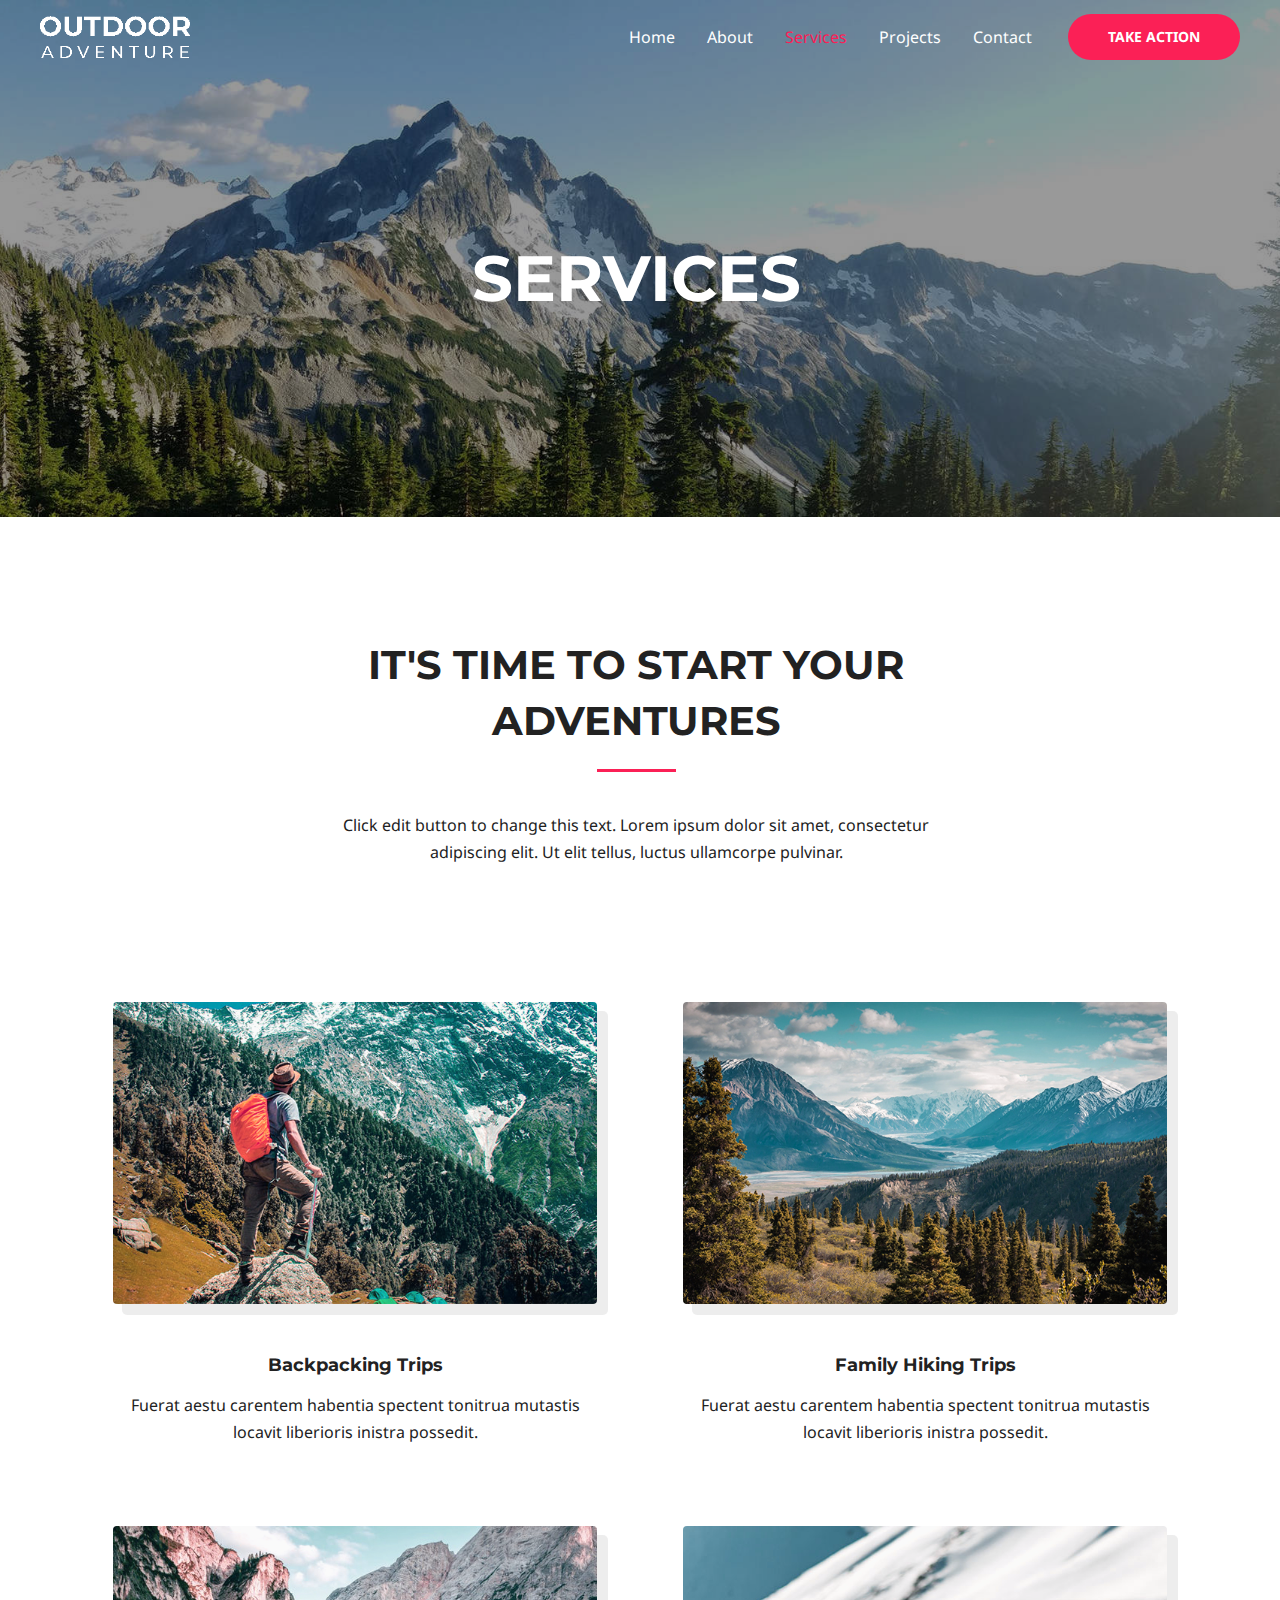
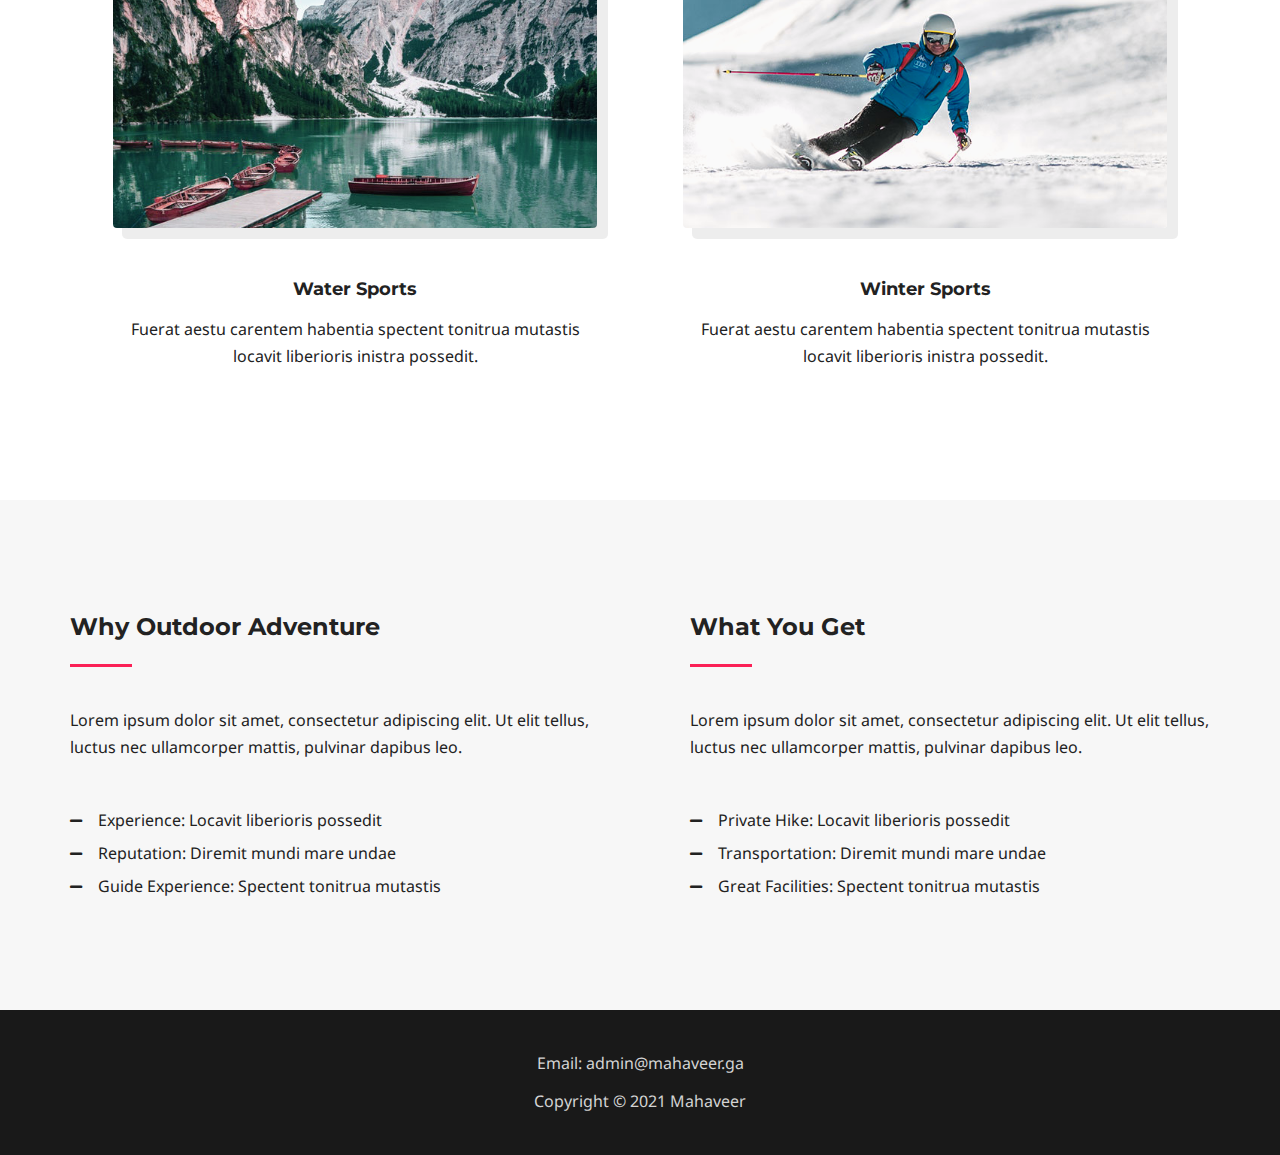
<file: services/index.html>
<!DOCTYPE html>
<html lang="en-US">
<head>
<meta charset="UTF-8">
<meta name="viewport" content="width=device-width, initial-scale=1">
<link rel="profile" href="https://gmpg.org/xfn/11">
<title>Services &#8211; Mahaveer</title>
<meta name="robots" content="max-image-preview:large">
<link rel="dns-prefetch" href="//fonts.googleapis.com">
<link rel="dns-prefetch" href="//s.w.org">
<link rel="alternate" type="application/rss+xml" title="Mahaveer &raquo; Feed" href="https://mahaveer1335.github.io/OutdoorAdventure/feed/">
<link rel="alternate" type="application/rss+xml" title="Mahaveer &raquo; Comments Feed" href="https://mahaveer1335.github.io/OutdoorAdventure/comments/feed/">
<script>
			window._wpemojiSettings = {"baseUrl":"https:\/\/s.w.org\/images\/core\/emoji\/13.0.1\/72x72\/","ext":".png","svgUrl":"https:\/\/s.w.org\/images\/core\/emoji\/13.0.1\/svg\/","svgExt":".svg","source":{"concatemoji":"https:\/\/mahaveer1335.github.io\/OutdoorAdventure\/wp-includes\/js\/wp-emoji-release.min.js?ver=5.7.2"}};
			!function(e,a,t){var n,r,o,i=a.createElement("canvas"),p=i.getContext&&i.getContext("2d");function s(e,t){var a=String.fromCharCode;p.clearRect(0,0,i.width,i.height),p.fillText(a.apply(this,e),0,0);e=i.toDataURL();return p.clearRect(0,0,i.width,i.height),p.fillText(a.apply(this,t),0,0),e===i.toDataURL()}function c(e){var t=a.createElement("script");t.src=e,t.defer=t.type="text/javascript",a.getElementsByTagName("head")[0].appendChild(t)}for(o=Array("flag","emoji"),t.supports={everything:!0,everythingExceptFlag:!0},r=0;r<o.length;r++)t.supports[o[r]]=function(e){if(!p||!p.fillText)return!1;switch(p.textBaseline="top",p.font="600 32px Arial",e){case"flag":return s([127987,65039,8205,9895,65039],[127987,65039,8203,9895,65039])?!1:!s([55356,56826,55356,56819],[55356,56826,8203,55356,56819])&&!s([55356,57332,56128,56423,56128,56418,56128,56421,56128,56430,56128,56423,56128,56447],[55356,57332,8203,56128,56423,8203,56128,56418,8203,56128,56421,8203,56128,56430,8203,56128,56423,8203,56128,56447]);case"emoji":return!s([55357,56424,8205,55356,57212],[55357,56424,8203,55356,57212])}return!1}(o[r]),t.supports.everything=t.supports.everything&&t.supports[o[r]],"flag"!==o[r]&&(t.supports.everythingExceptFlag=t.supports.everythingExceptFlag&&t.supports[o[r]]);t.supports.everythingExceptFlag=t.supports.everythingExceptFlag&&!t.supports.flag,t.DOMReady=!1,t.readyCallback=function(){t.DOMReady=!0},t.supports.everything||(n=function(){t.readyCallback()},a.addEventListener?(a.addEventListener("DOMContentLoaded",n,!1),e.addEventListener("load",n,!1)):(e.attachEvent("onload",n),a.attachEvent("onreadystatechange",function(){"complete"===a.readyState&&t.readyCallback()})),(n=t.source||{}).concatemoji?c(n.concatemoji):n.wpemoji&&n.twemoji&&(c(n.twemoji),c(n.wpemoji)))}(window,document,window._wpemojiSettings);
		</script><style>img.wp-smiley,
img.emoji {
	display: inline !important;
	border: none !important;
	box-shadow: none !important;
	height: 1em !important;
	width: 1em !important;
	margin: 0 .07em !important;
	vertical-align: -0.1em !important;
	background: none !important;
	padding: 0 !important;
}</style>
<link rel="stylesheet" id="astra-theme-css-css" href="https://mahaveer1335.github.io/OutdoorAdventure/wp-content/themes/astra/assets/css/minified/frontend.min.css?ver=3.6.2" media="all">
<style id="astra-theme-css-inline-css">html{font-size:100%;}a,.page-title{color:#fb2056;}a:hover,a:focus{color:#fb2056;}body,button,input,select,textarea,.ast-button,.ast-custom-button{font-family:'Noto Sans',sans-serif;font-weight:400;font-size:16px;font-size:1rem;line-height:1.7;}blockquote{color:#000000;}h1,.entry-content h1,h2,.entry-content h2,h3,.entry-content h3,h4,.entry-content h4,h5,.entry-content h5,h6,.entry-content h6,.site-title,.site-title a{font-family:'Montserrat',sans-serif;font-weight:700;}.site-title{font-size:22px;font-size:1.375rem;display:none;}header .custom-logo-link img{max-width:120px;}.astra-logo-svg{width:120px;}.ast-archive-description .ast-archive-title{font-size:40px;font-size:2.5rem;}.site-header .site-description{font-size:15px;font-size:0.9375rem;display:none;}.entry-title{font-size:30px;font-size:1.875rem;}h1,.entry-content h1{font-size:64px;font-size:4rem;font-family:'Montserrat',sans-serif;text-transform:uppercase;}h2,.entry-content h2{font-size:40px;font-size:2.5rem;font-family:'Montserrat',sans-serif;line-height:1.4;text-transform:uppercase;}h3,.entry-content h3{font-size:24px;font-size:1.5rem;font-family:'Montserrat',sans-serif;}h4,.entry-content h4{font-size:20px;font-size:1.25rem;}h5,.entry-content h5{font-size:18px;font-size:1.125rem;}h6,.entry-content h6{font-size:15px;font-size:0.9375rem;}.ast-single-post .entry-title,.page-title{font-size:30px;font-size:1.875rem;}::selection{background-color:#fb2056;color:#ffffff;}body,h1,.entry-title a,.entry-content h1,h2,.entry-content h2,h3,.entry-content h3,h4,.entry-content h4,h5,.entry-content h5,h6,.entry-content h6{color:#222222;}.tagcloud a:hover,.tagcloud a:focus,.tagcloud a.current-item{color:#ffffff;border-color:#fb2056;background-color:#fb2056;}input:focus,input[type="text"]:focus,input[type="email"]:focus,input[type="url"]:focus,input[type="password"]:focus,input[type="reset"]:focus,input[type="search"]:focus,textarea:focus{border-color:#fb2056;}input[type="radio"]:checked,input[type=reset],input[type="checkbox"]:checked,input[type="checkbox"]:hover:checked,input[type="checkbox"]:focus:checked,input[type=range]::-webkit-slider-thumb{border-color:#fb2056;background-color:#fb2056;box-shadow:none;}.site-footer a:hover + .post-count,.site-footer a:focus + .post-count{background:#fb2056;border-color:#fb2056;}.single .nav-links .nav-previous,.single .nav-links .nav-next{color:#fb2056;}.entry-meta,.entry-meta *{line-height:1.45;color:#fb2056;}.entry-meta a:hover,.entry-meta a:hover *,.entry-meta a:focus,.entry-meta a:focus *,.page-links > .page-link,.page-links .page-link:hover,.post-navigation a:hover{color:#fb2056;}.widget-title{font-size:22px;font-size:1.375rem;color:#222222;}#cat option,.secondary .calendar_wrap thead a,.secondary .calendar_wrap thead a:visited{color:#fb2056;}.secondary .calendar_wrap #today,.ast-progress-val span{background:#fb2056;}.secondary a:hover + .post-count,.secondary a:focus + .post-count{background:#fb2056;border-color:#fb2056;}.calendar_wrap #today > a{color:#ffffff;}.page-links .page-link,.single .post-navigation a{color:#fb2056;}.site-logo-img img{ transition:all 0.2s linear;}.ast-page-builder-template .hentry {margin: 0;}.ast-page-builder-template .site-content > .ast-container {max-width: 100%;padding: 0;}.ast-page-builder-template .site-content #primary {padding: 0;margin: 0;}.ast-page-builder-template .no-results {text-align: center;margin: 4em auto;}.ast-page-builder-template .ast-pagination {padding: 2em;} .ast-page-builder-template .entry-header.ast-no-title.ast-no-thumbnail {margin-top: 0;}.ast-page-builder-template .entry-header.ast-header-without-markup {margin-top: 0;margin-bottom: 0;}.ast-page-builder-template .entry-header.ast-no-title.ast-no-meta {margin-bottom: 0;}.ast-page-builder-template.single .post-navigation {padding-bottom: 2em;}.ast-page-builder-template.single-post .site-content > .ast-container {max-width: 100%;}.ast-page-builder-template.single-post .site-content > .ast-container {max-width: 100%;}.ast-page-builder-template .entry-header {margin-top: 4em;margin-left: auto;margin-right: auto;padding-left: 20px;padding-right: 20px;}.ast-page-builder-template .ast-archive-description {margin-top: 4em;margin-left: auto;margin-right: auto;padding-left: 20px;padding-right: 20px;}.ast-page-builder-template.ast-no-sidebar .entry-content .alignwide {margin-left: 0;margin-right: 0;}.single.ast-page-builder-template .entry-header {padding-left: 20px;padding-right: 20px;}.ast-page-builder-template.ast-no-sidebar .entry-content .alignwide {margin-left: 0;margin-right: 0;}@media (max-width:921px){#ast-desktop-header{display:none;}}@media (min-width:921px){#ast-mobile-header{display:none;}}.wp-block-buttons.aligncenter{justify-content:center;}@media (max-width:782px){.entry-content .wp-block-columns .wp-block-column{margin-left:0px;}}@media (max-width:921px){.ast-separate-container .ast-article-post,.ast-separate-container .ast-article-single{padding:1.5em 2.14em;}.ast-separate-container #primary,.ast-separate-container #secondary{padding:1.5em 0;}#primary,#secondary{padding:1.5em 0;margin:0;}.ast-left-sidebar #content > .ast-container{display:flex;flex-direction:column-reverse;width:100%;}.ast-author-box img.avatar{margin:20px 0 0 0;}}@media (min-width:922px){.ast-separate-container.ast-right-sidebar #primary,.ast-separate-container.ast-left-sidebar #primary{border:0;}.search-no-results.ast-separate-container #primary{margin-bottom:4em;}}.elementor-button-wrapper .elementor-button{border-style:solid;border-top-width:0;border-right-width:0;border-left-width:0;border-bottom-width:0;}body .elementor-button.elementor-size-sm,body .elementor-button.elementor-size-xs,body .elementor-button.elementor-size-md,body .elementor-button.elementor-size-lg,body .elementor-button.elementor-size-xl,body .elementor-button{border-radius:30px;padding-top:17px;padding-right:40px;padding-bottom:17px;padding-left:40px;}.elementor-button-wrapper .elementor-button{border-color:#fb2056;background-color:#fb2056;}.elementor-button-wrapper .elementor-button:hover,.elementor-button-wrapper .elementor-button:focus{color:#ffffff;background-color:#fb2056;border-color:#fb2056;}.wp-block-button .wp-block-button__link,.elementor-button-wrapper .elementor-button,.elementor-button-wrapper .elementor-button:visited{color:#ffffff;}.elementor-button-wrapper .elementor-button{font-family:inherit;font-weight:700;line-height:1;text-transform:uppercase;}body .elementor-button.elementor-size-sm,body .elementor-button.elementor-size-xs,body .elementor-button.elementor-size-md,body .elementor-button.elementor-size-lg,body .elementor-button.elementor-size-xl,body .elementor-button{font-size:14px;font-size:0.875rem;}.wp-block-button .wp-block-button__link:hover,.wp-block-button .wp-block-button__link:focus{color:#ffffff;background-color:#fb2056;border-color:#fb2056;}.elementor-widget-heading h2.elementor-heading-title{line-height:1.4;}.wp-block-button .wp-block-button__link{border-style:solid;border-top-width:0;border-right-width:0;border-left-width:0;border-bottom-width:0;border-color:#fb2056;background-color:#fb2056;color:#ffffff;font-family:inherit;font-weight:700;line-height:1;text-transform:uppercase;font-size:14px;font-size:0.875rem;border-radius:30px;padding-top:17px;padding-right:40px;padding-bottom:17px;padding-left:40px;}.menu-toggle,button,.ast-button,.ast-custom-button,.button,input#submit,input[type="button"],input[type="submit"],input[type="reset"]{border-style:solid;border-top-width:0;border-right-width:0;border-left-width:0;border-bottom-width:0;color:#ffffff;border-color:#fb2056;background-color:#fb2056;border-radius:30px;padding-top:17px;padding-right:40px;padding-bottom:17px;padding-left:40px;font-family:inherit;font-weight:700;font-size:14px;font-size:0.875rem;line-height:1;text-transform:uppercase;}button:focus,.menu-toggle:hover,button:hover,.ast-button:hover,.ast-custom-button:hover .button:hover,.ast-custom-button:hover ,input[type=reset]:hover,input[type=reset]:focus,input#submit:hover,input#submit:focus,input[type="button"]:hover,input[type="button"]:focus,input[type="submit"]:hover,input[type="submit"]:focus{color:#ffffff;background-color:#fb2056;border-color:#fb2056;}@media (min-width:544px){.ast-container{max-width:100%;}}@media (max-width:544px){.ast-separate-container .ast-article-post,.ast-separate-container .ast-article-single,.ast-separate-container .comments-title,.ast-separate-container .ast-archive-description{padding:1.5em 1em;}.ast-separate-container #content .ast-container{padding-left:0.54em;padding-right:0.54em;}.ast-separate-container .ast-comment-list li.depth-1{padding:1.5em 1em;margin-bottom:1.5em;}.ast-separate-container .ast-comment-list .bypostauthor{padding:.5em;}.ast-search-menu-icon.ast-dropdown-active .search-field{width:170px;}}@media (max-width:921px){.ast-mobile-header-stack .main-header-bar .ast-search-menu-icon{display:inline-block;}.ast-header-break-point.ast-header-custom-item-outside .ast-mobile-header-stack .main-header-bar .ast-search-icon{margin:0;}.ast-comment-avatar-wrap img{max-width:2.5em;}.ast-separate-container .ast-comment-list li.depth-1{padding:1.5em 2.14em;}.ast-separate-container .comment-respond{padding:2em 2.14em;}.ast-comment-meta{padding:0 1.8888em 1.3333em;}}@media (max-width:921px){.site-title{display:none;}.ast-archive-description .ast-archive-title{font-size:40px;}.site-header .site-description{display:none;}.entry-title{font-size:30px;}h1,.entry-content h1{font-size:44px;}h2,.entry-content h2{font-size:32px;}h3,.entry-content h3{font-size:20px;}.ast-single-post .entry-title,.page-title{font-size:30px;}}@media (max-width:544px){.widget-title{font-size:21px;font-size:1.4rem;}body,button,input,select,textarea,.ast-button,.ast-custom-button{font-size:15px;font-size:0.9375rem;}#secondary,#secondary button,#secondary input,#secondary select,#secondary textarea{font-size:15px;font-size:0.9375rem;}.site-title{font-size:20px;font-size:1.25rem;display:none;}.ast-archive-description .ast-archive-title{font-size:40px;}.site-header .site-description{font-size:14px;font-size:0.875rem;display:none;}.entry-title{font-size:30px;}h1,.entry-content h1{font-size:30px;}h2,.entry-content h2{font-size:24px;}h3,.entry-content h3{font-size:20px;}h4,.entry-content h4{font-size:19px;font-size:1.1875rem;}h5,.entry-content h5{font-size:16px;font-size:1rem;}h6,.entry-content h6{font-size:15px;font-size:0.9375rem;}.ast-single-post .entry-title,.page-title{font-size:30px;}.ast-header-break-point .site-branding img,.ast-header-break-point .custom-logo-link img{max-width:100px;}.astra-logo-svg{width:100px;}.ast-header-break-point .site-logo-img .custom-mobile-logo-link img{max-width:100px;}}@media (max-width:921px){html{font-size:91.2%;}}@media (max-width:544px){html{font-size:100%;}}@media (min-width:922px){.ast-container{max-width:1240px;}}@font-face {font-family: "Astra";src: url(https://mahaveer1335.github.io/OutdoorAdventure/wp-content/themes/astra/assets/fonts/astra.woff) format("woff"),url(https://mahaveer1335.github.io/OutdoorAdventure/wp-content/themes/astra/assets/fonts/astra.ttf) format("truetype"),url(https://mahaveer1335.github.io/OutdoorAdventure/wp-content/themes/astra/assets/fonts/astra.svg#astra) format("svg");font-weight: normal;font-style: normal;font-display: fallback;}@media (min-width:922px){.main-header-menu .sub-menu .menu-item.ast-left-align-sub-menu:hover > .sub-menu,.main-header-menu .sub-menu .menu-item.ast-left-align-sub-menu.focus > .sub-menu{margin-left:-0px;}}.ast-theme-transparent-header [data-section="section-header-mobile-trigger"] .ast-button-wrap .ast-mobile-menu-trigger-fill,.ast-theme-transparent-header [data-section="section-header-mobile-trigger"] .ast-button-wrap .ast-mobile-menu-trigger-minimal{border:none;}.footer-widget-area[data-section^="section-fb-html-"] .ast-builder-html-element{text-align:center;}.astra-icon-down_arrow::after {content: "\e900";font-family: Astra;}.astra-icon-close::after {content: "\e5cd";font-family: Astra;}.astra-icon-drag_handle::after {content: "\e25d";font-family: Astra;}.astra-icon-format_align_justify::after {content: "\e235";font-family: Astra;}.astra-icon-menu::after {content: "\e5d2";font-family: Astra;}.astra-icon-reorder::after {content: "\e8fe";font-family: Astra;}.astra-icon-search::after {content: "\e8b6";font-family: Astra;}.astra-icon-zoom_in::after {content: "\e56b";font-family: Astra;}.astra-icon-check-circle::after {content: "\e901";font-family: Astra;}.astra-icon-shopping-cart::after {content: "\f07a";font-family: Astra;}.astra-icon-shopping-bag::after {content: "\f290";font-family: Astra;}.astra-icon-shopping-basket::after {content: "\f291";font-family: Astra;}.astra-icon-circle-o::after {content: "\e903";font-family: Astra;}.astra-icon-certificate::after {content: "\e902";font-family: Astra;}.ast-theme-transparent-header #masthead .site-logo-img .transparent-custom-logo .astra-logo-svg{width:150px;}.ast-theme-transparent-header #masthead .site-logo-img .transparent-custom-logo img{ max-width:150px;}@media (max-width:921px){.ast-theme-transparent-header #masthead .site-logo-img .transparent-custom-logo .astra-logo-svg{width:120px;}.ast-theme-transparent-header #masthead .site-logo-img .transparent-custom-logo img{ max-width:120px;}}@media (max-width:543px){.ast-theme-transparent-header #masthead .site-logo-img .transparent-custom-logo .astra-logo-svg{width:100px;}.ast-theme-transparent-header #masthead .site-logo-img .transparent-custom-logo img{ max-width:100px;}}@media (min-width:921px){.ast-theme-transparent-header #masthead{position:absolute;left:0;right:0;}.ast-theme-transparent-header .main-header-bar,.ast-theme-transparent-header.ast-header-break-point .main-header-bar{background:none;}body.elementor-editor-active.ast-theme-transparent-header #masthead,.fl-builder-edit .ast-theme-transparent-header #masthead,body.vc_editor.ast-theme-transparent-header #masthead,body.brz-ed.ast-theme-transparent-header #masthead{z-index:0;}.ast-header-break-point.ast-replace-site-logo-transparent.ast-theme-transparent-header .custom-mobile-logo-link{display:none;}.ast-header-break-point.ast-replace-site-logo-transparent.ast-theme-transparent-header .transparent-custom-logo{display:inline-block;}.ast-theme-transparent-header .ast-above-header,.ast-theme-transparent-header .ast-above-header.ast-above-header-bar{background-image:none;background-color:transparent;}.ast-theme-transparent-header .ast-below-header{background-image:none;background-color:transparent;}}@media (min-width:922px){.ast-theme-transparent-header .site-title a,.ast-theme-transparent-header .site-title a:focus,.ast-theme-transparent-header .site-title a:hover,.ast-theme-transparent-header .site-title a:visited{color:#ffffff;}.ast-theme-transparent-header .site-header .site-description{color:#ffffff;}.ast-theme-transparent-header .ast-builder-menu .main-header-menu,.ast-theme-transparent-header .ast-builder-menu .main-header-menu .sub-menu,.ast-theme-transparent-header .ast-builder-menu .main-header-menu,.ast-theme-transparent-header.ast-header-break-point .ast-builder-menu .main-header-bar-wrap .main-header-menu,.ast-flyout-menu-enable.ast-header-break-point.ast-theme-transparent-header .main-header-bar-navigation #site-navigation,.ast-fullscreen-menu-enable.ast-header-break-point.ast-theme-transparent-header .main-header-bar-navigation #site-navigation,.ast-flyout-above-menu-enable.ast-header-break-point.ast-theme-transparent-header .ast-above-header-navigation-wrap .ast-above-header-navigation,.ast-flyout-below-menu-enable.ast-header-break-point.ast-theme-transparent-header .ast-below-header-navigation-wrap .ast-below-header-actual-nav,.ast-fullscreen-above-menu-enable.ast-header-break-point.ast-theme-transparent-header .ast-above-header-navigation-wrap,.ast-fullscreen-below-menu-enable.ast-header-break-point.ast-theme-transparent-header .ast-below-header-navigation-wrap,.ast-theme-transparent-header .main-header-menu .menu-link{background-color:rgba(255,255,255,0);}.ast-theme-transparent-header .ast-builder-menu .main-header-menu,.ast-theme-transparent-header .ast-builder-menu .main-header-menu .menu-link,.ast-theme-transparent-header [CLASS*="ast-builder-menu-"] .main-header-menu .menu-item > .menu-link,.ast-theme-transparent-header .ast-masthead-custom-menu-items,.ast-theme-transparent-header .ast-masthead-custom-menu-items a,.ast-theme-transparent-header .ast-builder-menu .main-header-menu .menu-item > .ast-menu-toggle,.ast-theme-transparent-header .ast-builder-menu .main-header-menu .menu-item > .ast-menu-toggle,.ast-theme-transparent-header .ast-above-header-navigation a,.ast-header-break-point.ast-theme-transparent-header .ast-above-header-navigation a,.ast-header-break-point.ast-theme-transparent-header .ast-above-header-navigation > ul.ast-above-header-menu > .menu-item-has-children:not(.current-menu-item) > .ast-menu-toggle,.ast-theme-transparent-header .ast-below-header-menu,.ast-theme-transparent-header .ast-below-header-menu a,.ast-header-break-point.ast-theme-transparent-header .ast-below-header-menu a,.ast-header-break-point.ast-theme-transparent-header .ast-below-header-menu,.ast-theme-transparent-header .main-header-menu .menu-link{color:#ffffff;}.ast-theme-transparent-header .ast-builder-menu .main-header-menu .menu-item:hover > .menu-link,.ast-theme-transparent-header .ast-builder-menu .main-header-menu .menu-item:hover > .ast-menu-toggle,.ast-theme-transparent-header .ast-builder-menu .main-header-menu .ast-masthead-custom-menu-items a:hover,.ast-theme-transparent-header .ast-builder-menu .main-header-menu .focus > .menu-link,.ast-theme-transparent-header .ast-builder-menu .main-header-menu .focus > .ast-menu-toggle,.ast-theme-transparent-header .ast-builder-menu .main-header-menu .current-menu-item > .menu-link,.ast-theme-transparent-header .ast-builder-menu .main-header-menu .current-menu-ancestor > .menu-link,.ast-theme-transparent-header .ast-builder-menu .main-header-menu .current-menu-item > .ast-menu-toggle,.ast-theme-transparent-header .ast-builder-menu .main-header-menu .current-menu-ancestor > .ast-menu-toggle,.ast-theme-transparent-header [CLASS*="ast-builder-menu-"] .main-header-menu .current-menu-item > .menu-link,.ast-theme-transparent-header [CLASS*="ast-builder-menu-"] .main-header-menu .current-menu-ancestor > .menu-link,.ast-theme-transparent-header [CLASS*="ast-builder-menu-"] .main-header-menu .current-menu-item > .ast-menu-toggle,.ast-theme-transparent-header [CLASS*="ast-builder-menu-"] .main-header-menu .current-menu-ancestor > .ast-menu-toggle,.ast-theme-transparent-header .main-header-menu .menu-item:hover > .menu-link,.ast-theme-transparent-header .main-header-menu .current-menu-item > .menu-link,.ast-theme-transparent-header .main-header-menu .current-menu-ancestor > .menu-link{color:#fb2056;}}@media (max-width:921px){.transparent-custom-logo{display:none;}}@media (min-width:921px){.ast-transparent-mobile-logo{display:none;}}@media (max-width:921px){.ast-transparent-mobile-logo{display:block;}}@media (min-width:921px){.ast-theme-transparent-header #ast-desktop-header > [CLASS*="-header-wrap"]:nth-last-child(2) > [CLASS*="-header-bar"]{border-bottom-width:0px;border-bottom-style:solid;border-bottom-color:#ffffff;}}.ast-breadcrumbs .trail-browse,.ast-breadcrumbs .trail-items,.ast-breadcrumbs .trail-items li{display:inline-block;margin:0;padding:0;border:none;background:inherit;text-indent:0;}.ast-breadcrumbs .trail-browse{font-size:inherit;font-style:inherit;font-weight:inherit;color:inherit;}.ast-breadcrumbs .trail-items{list-style:none;}.trail-items li::after{padding:0 0.3em;content:"\00bb";}.trail-items li:last-of-type::after{display:none;}h1,.entry-content h1,h2,.entry-content h2,h3,.entry-content h3,h4,.entry-content h4,h5,.entry-content h5,h6,.entry-content h6{color:#222222;}@media (max-width:921px){.ast-builder-grid-row-container.ast-builder-grid-row-tablet-3-firstrow .ast-builder-grid-row > *:first-child,.ast-builder-grid-row-container.ast-builder-grid-row-tablet-3-lastrow .ast-builder-grid-row > *:last-child{grid-column:1 / -1;}}@media (max-width:544px){.ast-builder-grid-row-container.ast-builder-grid-row-mobile-3-firstrow .ast-builder-grid-row > *:first-child,.ast-builder-grid-row-container.ast-builder-grid-row-mobile-3-lastrow .ast-builder-grid-row > *:last-child{grid-column:1 / -1;}}.ast-builder-layout-element[data-section="title_tagline"]{display:flex;}@media (max-width:921px){.ast-header-break-point .ast-builder-layout-element[data-section="title_tagline"]{display:flex;}}@media (max-width:544px){.ast-header-break-point .ast-builder-layout-element[data-section="title_tagline"]{display:flex;}}[data-section*="section-hb-button-"] .menu-link{display:none;}.ast-header-button-1[data-section*="section-hb-button-"] .ast-builder-button-wrap .ast-custom-button{font-size:14px;font-size:0.875rem;}.ast-header-button-1[data-section*="section-hb-button-"] .ast-builder-button-wrap .ast-custom-button{padding-top:16px;padding-bottom:16px;padding-left:40px;padding-right:40px;}.ast-header-button-1[data-section="section-hb-button-1"]{display:flex;}@media (max-width:921px){.ast-header-break-point .ast-header-button-1[data-section="section-hb-button-1"]{display:flex;}}@media (max-width:544px){.ast-header-break-point .ast-header-button-1[data-section="section-hb-button-1"]{display:flex;}}.ast-builder-menu-1{font-family:inherit;font-weight:inherit;}.ast-builder-menu-1 .sub-menu,.ast-builder-menu-1 .inline-on-mobile .sub-menu{border-top-width:2px;border-bottom-width:0;border-right-width:0;border-left-width:0;border-color:#fb2056;border-style:solid;border-radius:0;}.ast-builder-menu-1 .main-header-menu > .menu-item > .sub-menu,.ast-builder-menu-1 .main-header-menu > .menu-item > .astra-full-megamenu-wrapper{margin-top:0;}.ast-desktop .ast-builder-menu-1 .main-header-menu > .menu-item > .sub-menu:before,.ast-desktop .ast-builder-menu-1 .main-header-menu > .menu-item > .astra-full-megamenu-wrapper:before{height:calc( 0px + 5px );}.ast-desktop .ast-builder-menu-1 .menu-item .sub-menu .menu-link{border-style:none;}@media (max-width:921px){.ast-builder-menu-1 .main-header-menu .menu-item > .menu-link{color:#222222;}.ast-builder-menu-1 .menu-item > .ast-menu-toggle{color:#222222;}.ast-builder-menu-1 .menu-item:hover > .menu-link,.ast-builder-menu-1 .inline-on-mobile .menu-item:hover > .ast-menu-toggle{color:#fb2056;}.ast-builder-menu-1 .menu-item:hover > .ast-menu-toggle{color:#fb2056;}.ast-builder-menu-1 .menu-item.current-menu-item > .menu-link,.ast-builder-menu-1 .inline-on-mobile .menu-item.current-menu-item > .ast-menu-toggle,.ast-builder-menu-1 .current-menu-ancestor > .menu-link,.ast-builder-menu-1 .current-menu-ancestor > .ast-menu-toggle{color:#fb2056;}.ast-builder-menu-1 .menu-item.current-menu-item > .ast-menu-toggle{color:#fb2056;}.ast-header-break-point .ast-builder-menu-1 .menu-item.menu-item-has-children > .ast-menu-toggle{top:0;}.ast-builder-menu-1 .menu-item-has-children > .menu-link:after{content:unset;}}@media (max-width:544px){.ast-builder-menu-1 .main-header-menu .menu-item > .menu-link{color:#404040;}.ast-builder-menu-1 .menu-item> .ast-menu-toggle{color:#404040;}.ast-builder-menu-1 .menu-item:hover > .menu-link,.ast-builder-menu-1 .inline-on-mobile .menu-item:hover > .ast-menu-toggle{color:#fb2056;}.ast-builder-menu-1 .menu-item:hover> .ast-menu-toggle{color:#fb2056;}.ast-builder-menu-1 .menu-item.current-menu-item > .menu-link,.ast-builder-menu-1 .inline-on-mobile .menu-item.current-menu-item > .ast-menu-toggle,.ast-builder-menu-1 .current-menu-ancestor > .menu-link,.ast-builder-menu-1 .current-menu-ancestor > .ast-menu-toggle{color:#fb2056;}.ast-builder-menu-1 .menu-item.current-menu-item> .ast-menu-toggle{color:#fb2056;}.ast-header-break-point .ast-builder-menu-1 .menu-item.menu-item-has-children > .ast-menu-toggle{top:0;}}.ast-builder-menu-1{display:flex;}@media (max-width:921px){.ast-header-break-point .ast-builder-menu-1{display:flex;}}@media (max-width:544px){.ast-header-break-point .ast-builder-menu-1{display:flex;}}.ast-builder-html-element img.alignnone{display:inline-block;}.ast-builder-html-element p:first-child{margin-top:0;}.ast-builder-html-element p:last-child{margin-bottom:0;}.ast-header-break-point .main-header-bar .ast-builder-html-element{line-height:1.85714285714286;}.footer-widget-area[data-section="section-fb-html-1"] .ast-builder-html-element{color:#d3d3d3;}.footer-widget-area[data-section="section-fb-html-1"] a{color:#fb2056;}@media (max-width:544px){.footer-widget-area[data-section="section-fb-html-1"] .ast-builder-html-element{font-size:16px;font-size:1rem;}}@media (max-width:544px){.footer-widget-area[data-section="section-fb-html-1"]{font-size:16px;font-size:1rem;}}.footer-widget-area[data-section="section-fb-html-1"]{display:block;}@media (max-width:921px){.ast-header-break-point .footer-widget-area[data-section="section-fb-html-1"]{display:block;}}@media (max-width:544px){.ast-header-break-point .footer-widget-area[data-section="section-fb-html-1"]{display:block;}}.footer-widget-area[data-section="section-fb-html-1"] .ast-builder-html-element{text-align:center;}@media (max-width:921px){.footer-widget-area[data-section="section-fb-html-1"] .ast-builder-html-element{text-align:center;}}@media (max-width:544px){.footer-widget-area[data-section="section-fb-html-1"] .ast-builder-html-element{text-align:center;}}.ast-footer-copyright{text-align:center;}.ast-footer-copyright {color:#d3d3d3;}@media (max-width:921px){.ast-footer-copyright{text-align:center;}}@media (max-width:544px){.ast-footer-copyright{text-align:center;}.ast-footer-copyright {margin-top:30px;margin-bottom:0px;}}@media (max-width:544px){.ast-footer-copyright {font-size:16px;font-size:1rem;}}.ast-footer-copyright.ast-builder-layout-element{display:flex;}@media (max-width:921px){.ast-header-break-point .ast-footer-copyright.ast-builder-layout-element{display:flex;}}@media (max-width:544px){.ast-header-break-point .ast-footer-copyright.ast-builder-layout-element{display:flex;}}.site-footer{background-color:#191919;;background-image:none;;}.site-primary-footer-wrap{padding-top:45px;padding-bottom:45px;}.site-primary-footer-wrap[data-section="section-primary-footer-builder"]{background-color:#191919;;background-image:none;;}.site-primary-footer-wrap[data-section="section-primary-footer-builder"] .ast-builder-grid-row{max-width:1200px;margin-left:auto;margin-right:auto;}.site-primary-footer-wrap[data-section="section-primary-footer-builder"] .ast-builder-grid-row,.site-primary-footer-wrap[data-section="section-primary-footer-builder"] .site-footer-section{align-items:center;}.site-primary-footer-wrap[data-section="section-primary-footer-builder"].ast-footer-row-inline .site-footer-section{display:flex;margin-bottom:0;}.ast-builder-grid-row-full .ast-builder-grid-row{grid-template-columns:1fr;}@media (max-width:921px){.site-primary-footer-wrap[data-section="section-primary-footer-builder"].ast-footer-row-tablet-inline .site-footer-section{display:flex;margin-bottom:0;}.site-primary-footer-wrap[data-section="section-primary-footer-builder"].ast-footer-row-tablet-stack .site-footer-section{display:block;margin-bottom:10px;}.ast-builder-grid-row-container.ast-builder-grid-row-tablet-full .ast-builder-grid-row{grid-template-columns:1fr;}}@media (max-width:544px){.site-primary-footer-wrap[data-section="section-primary-footer-builder"].ast-footer-row-mobile-inline .site-footer-section{display:flex;margin-bottom:0;}.site-primary-footer-wrap[data-section="section-primary-footer-builder"].ast-footer-row-mobile-stack .site-footer-section{display:block;margin-bottom:10px;}.ast-builder-grid-row-container.ast-builder-grid-row-mobile-full .ast-builder-grid-row{grid-template-columns:1fr;}}.site-primary-footer-wrap[data-section="section-primary-footer-builder"]{padding-top:40px;padding-bottom:40px;}@media (max-width:921px){.site-primary-footer-wrap[data-section="section-primary-footer-builder"]{padding-left:20px;padding-right:20px;}}@media (max-width:544px){.site-primary-footer-wrap[data-section="section-primary-footer-builder"]{padding-top:40px;padding-bottom:40px;padding-left:20px;padding-right:20px;}}.site-primary-footer-wrap[data-section="section-primary-footer-builder"]{display:grid;}@media (max-width:921px){.ast-header-break-point .site-primary-footer-wrap[data-section="section-primary-footer-builder"]{display:grid;}}@media (max-width:544px){.ast-header-break-point .site-primary-footer-wrap[data-section="section-primary-footer-builder"]{display:grid;}}.elementor-widget-heading .elementor-heading-title{margin:0;}.elementor-post.elementor-grid-item.hentry{margin-bottom:0;}.woocommerce div.product .elementor-element.elementor-products-grid .related.products ul.products li.product,.elementor-element .elementor-wc-products .woocommerce[class*='columns-'] ul.products li.product{width:auto;margin:0;float:none;}.ast-left-sidebar .elementor-section.elementor-section-stretched,.ast-right-sidebar .elementor-section.elementor-section-stretched{max-width:100%;left:0 !important;}.elementor-template-full-width .ast-container{display:block;}.ast-header-break-point .main-header-bar{border-bottom-width:0;}@media (min-width:922px){.main-header-bar{border-bottom-width:0;}}.ast-safari-browser-less-than-11 .main-header-menu .menu-item, .ast-safari-browser-less-than-11 .main-header-bar .ast-masthead-custom-menu-items{display:block;}.main-header-menu .menu-item, #astra-footer-menu .menu-item, .main-header-bar .ast-masthead-custom-menu-items{-js-display:flex;display:flex;-webkit-box-pack:center;-webkit-justify-content:center;-moz-box-pack:center;-ms-flex-pack:center;justify-content:center;-webkit-box-orient:vertical;-webkit-box-direction:normal;-webkit-flex-direction:column;-moz-box-orient:vertical;-moz-box-direction:normal;-ms-flex-direction:column;flex-direction:column;}.main-header-menu > .menu-item > .menu-link, #astra-footer-menu > .menu-item > .menu-link,{height:100%;-webkit-box-align:center;-webkit-align-items:center;-moz-box-align:center;-ms-flex-align:center;align-items:center;-js-display:flex;display:flex;}.header-main-layout-1 .ast-flex.main-header-container, .header-main-layout-3 .ast-flex.main-header-container{-webkit-align-content:center;-ms-flex-line-pack:center;align-content:center;-webkit-box-align:center;-webkit-align-items:center;-moz-box-align:center;-ms-flex-align:center;align-items:center;}.main-header-menu .sub-menu .menu-item.menu-item-has-children > .menu-link:after{position:absolute;right:1em;top:50%;transform:translate(0,-50%) rotate(270deg);}.ast-header-break-point .main-header-bar .main-header-bar-navigation .page_item_has_children > .ast-menu-toggle::before, .ast-header-break-point .main-header-bar .main-header-bar-navigation .menu-item-has-children > .ast-menu-toggle::before, .ast-mobile-popup-drawer .main-header-bar-navigation .menu-item-has-children>.ast-menu-toggle::before, .ast-header-break-point .ast-mobile-header-wrap .main-header-bar-navigation .menu-item-has-children > .ast-menu-toggle::before{font-weight:bold;content:"\e900";font-family:Astra;text-decoration:inherit;display:inline-block;}.ast-header-break-point .main-navigation ul.sub-menu .menu-item .menu-link:before{content:"\e900";font-family:Astra;font-size:.65em;text-decoration:inherit;display:inline-block;transform:translate(0, -2px) rotateZ(270deg);margin-right:5px;}.widget_search .search-form:after{font-family:Astra;font-size:1.2em;font-weight:normal;content:"\e8b6";position:absolute;top:50%;right:15px;transform:translate(0, -50%);}.astra-search-icon::before{content:"\e8b6";font-family:Astra;font-style:normal;font-weight:normal;text-decoration:inherit;text-align:center;-webkit-font-smoothing:antialiased;-moz-osx-font-smoothing:grayscale;}.main-header-bar .main-header-bar-navigation .page_item_has_children > a:after, .main-header-bar .main-header-bar-navigation .menu-item-has-children > a:after, .site-header-focus-item .main-header-bar-navigation .menu-item-has-children > .menu-link:after{content:"\e900";display:inline-block;font-family:Astra;font-size:.6rem;font-weight:bold;text-rendering:auto;-webkit-font-smoothing:antialiased;-moz-osx-font-smoothing:grayscale;margin-left:10px;line-height:normal;}.ast-mobile-popup-drawer .main-header-bar-navigation .ast-submenu-expanded>.ast-menu-toggle::before{transform:rotateX(180deg);}.ast-header-break-point .main-header-bar-navigation .menu-item-has-children > .menu-link:after{display:none;}.ast-mobile-header-content > *,.ast-desktop-header-content > * {padding: 10px 0;height: auto;}.ast-mobile-header-content > *:first-child,.ast-desktop-header-content > *:first-child {padding-top: 10px;}.ast-mobile-header-content > .ast-builder-menu,.ast-desktop-header-content > .ast-builder-menu {padding-top: 0;}.ast-mobile-header-content > *:last-child,.ast-desktop-header-content > *:last-child {padding-bottom: 0;}.ast-mobile-header-content .ast-search-menu-icon.ast-inline-search label,.ast-desktop-header-content .ast-search-menu-icon.ast-inline-search label {width: 100%;}.ast-desktop-header-content .main-header-bar-navigation .ast-submenu-expanded > .ast-menu-toggle::before {transform: rotateX(180deg);}#ast-desktop-header .ast-desktop-header-content,.ast-mobile-header-content .ast-search-icon,.ast-desktop-header-content .ast-search-icon,.ast-mobile-header-wrap .ast-mobile-header-content,.ast-main-header-nav-open.ast-popup-nav-open .ast-mobile-header-wrap .ast-mobile-header-content,.ast-main-header-nav-open.ast-popup-nav-open .ast-desktop-header-content {display: none;}.ast-main-header-nav-open.ast-header-break-point #ast-desktop-header .ast-desktop-header-content,.ast-main-header-nav-open.ast-header-break-point .ast-mobile-header-wrap .ast-mobile-header-content {display: block;}.ast-desktop .ast-desktop-header-content .astra-menu-animation-slide-up > .menu-item > .sub-menu,.ast-desktop .ast-desktop-header-content .astra-menu-animation-slide-up > .menu-item .menu-item > .sub-menu,.ast-desktop .ast-desktop-header-content .astra-menu-animation-slide-down > .menu-item > .sub-menu,.ast-desktop .ast-desktop-header-content .astra-menu-animation-slide-down > .menu-item .menu-item > .sub-menu,.ast-desktop .ast-desktop-header-content .astra-menu-animation-fade > .menu-item > .sub-menu,.ast-desktop .ast-desktop-header-content .astra-menu-animation-fade > .menu-item .menu-item > .sub-menu {opacity: 1;visibility: visible;}.ast-hfb-header.ast-default-menu-enable.ast-header-break-point .ast-mobile-header-wrap .ast-mobile-header-content .main-header-bar-navigation {width: unset;margin: unset;}.ast-mobile-header-content.content-align-flex-end .main-header-bar-navigation .menu-item-has-children > .ast-menu-toggle,.ast-desktop-header-content.content-align-flex-end .main-header-bar-navigation .menu-item-has-children > .ast-menu-toggle {left: calc( 20px - 0.907em);}.ast-mobile-header-content .ast-search-menu-icon,.ast-mobile-header-content .ast-search-menu-icon.slide-search,.ast-desktop-header-content .ast-search-menu-icon,.ast-desktop-header-content .ast-search-menu-icon.slide-search {width: 100%;position: relative;display: block;right: auto;transform: none;}.ast-mobile-header-content .ast-search-menu-icon.slide-search .search-form,.ast-mobile-header-content .ast-search-menu-icon .search-form,.ast-desktop-header-content .ast-search-menu-icon.slide-search .search-form,.ast-desktop-header-content .ast-search-menu-icon .search-form {right: 0;visibility: visible;opacity: 1;position: relative;top: auto;transform: none;padding: 0;display: block;overflow: hidden;}.ast-mobile-header-content .ast-search-menu-icon.ast-inline-search .search-field,.ast-mobile-header-content .ast-search-menu-icon .search-field,.ast-desktop-header-content .ast-search-menu-icon.ast-inline-search .search-field,.ast-desktop-header-content .ast-search-menu-icon .search-field {width: 100%;padding-right: 5.5em;}.ast-mobile-header-content .ast-search-menu-icon .search-submit,.ast-desktop-header-content .ast-search-menu-icon .search-submit {display: block;position: absolute;height: 100%;top: 0;right: 0;padding: 0 1em;border-radius: 0;}.ast-hfb-header.ast-default-menu-enable.ast-header-break-point .ast-mobile-header-wrap .ast-mobile-header-content .main-header-bar-navigation ul .sub-menu .menu-link {padding-left: 30px;}.ast-hfb-header.ast-default-menu-enable.ast-header-break-point .ast-mobile-header-wrap .ast-mobile-header-content .main-header-bar-navigation .sub-menu .menu-item .menu-item .menu-link {padding-left: 40px;}.ast-mobile-popup-drawer.active .ast-mobile-popup-inner{background-color:#ffffff;;}.ast-mobile-header-wrap .ast-mobile-header-content, .ast-desktop-header-content{background-color:#ffffff;;}.ast-mobile-popup-content > *, .ast-mobile-header-content > *, .ast-desktop-popup-content > *, .ast-desktop-header-content > *{padding-top:0;padding-bottom:0;}.content-align-flex-start .ast-builder-layout-element{justify-content:flex-start;}.content-align-flex-start .main-header-menu{text-align:left;}.ast-mobile-popup-drawer.active .ast-mobile-popup-drawer.active .menu-toggle-close{color:#3a3a3a;}.ast-mobile-header-wrap .ast-primary-header-bar,.ast-primary-header-bar .site-primary-header-wrap{min-height:70px;}.ast-desktop .ast-primary-header-bar .main-header-menu > .menu-item{line-height:70px;}@media (max-width:921px){#masthead .ast-mobile-header-wrap .ast-primary-header-bar,#masthead .ast-mobile-header-wrap .ast-below-header-bar{padding-left:20px;padding-right:20px;}}.ast-header-break-point .ast-primary-header-bar{border-bottom-width:0;border-bottom-color:#eaeaea;border-bottom-style:solid;}@media (min-width:922px){.ast-primary-header-bar{border-bottom-width:0;border-bottom-color:#eaeaea;border-bottom-style:solid;}}.ast-primary-header-bar{background-color:#ffffff;;background-image:none;;}.ast-primary-header-bar{display:block;}@media (max-width:921px){.ast-header-break-point .ast-primary-header-bar{display:grid;}}@media (max-width:544px){.ast-header-break-point .ast-primary-header-bar{display:grid;}}[data-section="section-header-mobile-trigger"] .ast-button-wrap .ast-mobile-menu-trigger-fill{color:#ffffff;border:none;background:#fb2056;border-radius:2px;}[data-section="section-header-mobile-trigger"] .ast-button-wrap .mobile-menu-toggle-icon .ast-mobile-svg{width:20px;height:20px;fill:#ffffff;}[data-section="section-header-mobile-trigger"] .ast-button-wrap .mobile-menu-wrap .mobile-menu{color:#ffffff;}</style>
<link rel="stylesheet" id="astra-google-fonts-css" href="https://fonts.googleapis.com/css?family=Noto+Sans%3A400%2C700%7CMontserrat%3A700%2C&#038;display=fallback&#038;ver=3.6.2" media="all">
<link rel="stylesheet" id="astra-menu-animation-css" href="https://mahaveer1335.github.io/OutdoorAdventure/wp-content/themes/astra/assets/css/minified/menu-animation.min.css?ver=3.6.2" media="all">
<link rel="stylesheet" id="wp-block-library-css" href="https://mahaveer1335.github.io/OutdoorAdventure/wp-includes/css/dist/block-library/style.min.css?ver=5.7.2" media="all">
<link rel="stylesheet" id="elementor-icons-css" href="https://mahaveer1335.github.io/OutdoorAdventure/wp-content/plugins/elementor/assets/lib/eicons/css/elementor-icons.min.css?ver=5.11.0" media="all">
<link rel="stylesheet" id="elementor-animations-css" href="https://mahaveer1335.github.io/OutdoorAdventure/wp-content/plugins/elementor/assets/lib/animations/animations.min.css?ver=3.2.5" media="all">
<link rel="stylesheet" id="elementor-frontend-css" href="https://mahaveer1335.github.io/OutdoorAdventure/wp-content/plugins/elementor/assets/css/frontend.min.css?ver=3.2.5" media="all">
<style id="elementor-frontend-inline-css">@font-face{font-family:eicons;src:url(https://mahaveer1335.github.io/OutdoorAdventure/wp-content/plugins/elementor/assets/lib/eicons/fonts/eicons.eot?5.10.0);src:url(https://mahaveer1335.github.io/OutdoorAdventure/wp-content/plugins/elementor/assets/lib/eicons/fonts/eicons.eot?5.10.0#iefix) format("embedded-opentype"),url(https://mahaveer1335.github.io/OutdoorAdventure/wp-content/plugins/elementor/assets/lib/eicons/fonts/eicons.woff2?5.10.0) format("woff2"),url(https://mahaveer1335.github.io/OutdoorAdventure/wp-content/plugins/elementor/assets/lib/eicons/fonts/eicons.woff?5.10.0) format("woff"),url(https://mahaveer1335.github.io/OutdoorAdventure/wp-content/plugins/elementor/assets/lib/eicons/fonts/eicons.ttf?5.10.0) format("truetype"),url(https://mahaveer1335.github.io/OutdoorAdventure/wp-content/plugins/elementor/assets/lib/eicons/fonts/eicons.svg?5.10.0#eicon) format("svg");font-weight:400;font-style:normal}</style>
<link rel="stylesheet" id="elementor-post-442-css" href="https://mahaveer1335.github.io/OutdoorAdventure/wp-content/uploads/elementor/css/post-442.css?ver=1625212628" media="all">
<link rel="stylesheet" id="font-awesome-5-all-css" href="https://mahaveer1335.github.io/OutdoorAdventure/wp-content/plugins/elementor/assets/lib/font-awesome/css/all.min.css?ver=3.2.5" media="all">
<link rel="stylesheet" id="font-awesome-4-shim-css" href="https://mahaveer1335.github.io/OutdoorAdventure/wp-content/plugins/elementor/assets/lib/font-awesome/css/v4-shims.min.css?ver=3.2.5" media="all">
<link rel="stylesheet" id="elementor-post-542-css" href="https://mahaveer1335.github.io/OutdoorAdventure/wp-content/uploads/elementor/css/post-542.css?ver=1625212676" media="all">
<link rel="stylesheet" id="google-fonts-1-css" href="https://fonts.googleapis.com/css?family=Roboto%3A100%2C100italic%2C200%2C200italic%2C300%2C300italic%2C400%2C400italic%2C500%2C500italic%2C600%2C600italic%2C700%2C700italic%2C800%2C800italic%2C900%2C900italic%7CRoboto+Slab%3A100%2C100italic%2C200%2C200italic%2C300%2C300italic%2C400%2C400italic%2C500%2C500italic%2C600%2C600italic%2C700%2C700italic%2C800%2C800italic%2C900%2C900italic&#038;display=auto&#038;ver=5.7.2" media="all">
<link rel="stylesheet" id="elementor-icons-shared-0-css" href="https://mahaveer1335.github.io/OutdoorAdventure/wp-content/plugins/elementor/assets/lib/font-awesome/css/fontawesome.min.css?ver=5.15.1" media="all">
<link rel="stylesheet" id="elementor-icons-fa-solid-css" href="https://mahaveer1335.github.io/OutdoorAdventure/wp-content/plugins/elementor/assets/lib/font-awesome/css/solid.min.css?ver=5.15.1" media="all">
<!--[if IE]>
<script src='https://mahaveer1335.github.io/OutdoorAdventure/wp-content/themes/astra/assets/js/minified/flexibility.min.js?ver=3.6.2' id='astra-flexibility-js'></script>
<script id='astra-flexibility-js-after'>
flexibility(document.documentElement);
</script>
<![endif]--><script src="https://mahaveer1335.github.io/OutdoorAdventure/wp-content/plugins/elementor/assets/lib/font-awesome/js/v4-shims.min.js?ver=3.2.5" id="font-awesome-4-shim-js"></script><link rel="https://api.w.org/" href="https://mahaveer1335.github.io/OutdoorAdventure/wp-json/">
<link rel="alternate" type="application/json" href="https://mahaveer1335.github.io/OutdoorAdventure/wp-json/wp/v2/pages/542">
<link rel="EditURI" type="application/rsd+xml" title="RSD" href="https://mahaveer1335.github.io/OutdoorAdventure/xmlrpc.php?rsd">
<link rel="wlwmanifest" type="application/wlwmanifest+xml" href="https://mahaveer1335.github.io/OutdoorAdventure/wp-includes/wlwmanifest.xml">
<meta name="generator" content="WordPress 5.7.2">
<link rel="canonical" href="https://mahaveer1335.github.io/OutdoorAdventure/services/">
<link rel="shortlink" href="https://mahaveer1335.github.io/OutdoorAdventure/?p=542">
<link rel="alternate" type="application/json+oembed" href="https://mahaveer1335.github.io/OutdoorAdventure/wp-json/oembed/1.0/embed?url=https%3A%2F%2Fhttps://mahaveer1335.github.io/OutdoorAdventure%2Fservices%2F">
<link rel="alternate" type="text/xml+oembed" href="https://mahaveer1335.github.io/OutdoorAdventure/wp-json/oembed/1.0/embed?url=https%3A%2F%2Fhttps://mahaveer1335.github.io/OutdoorAdventure%2Fservices%2F&#038;format=xml">
<style>.recentcomments a{display:inline !important;padding:0 !important;margin:0 !important;}</style>
</head>
<body itemtype="https://schema.org/WebPage" itemscope="itemscope" class="page-template-default page page-id-542 wp-custom-logo ast-single-post ast-replace-site-logo-transparent ast-inherit-site-logo-transparent ast-theme-transparent-header ast-hfb-header ast-desktop ast-page-builder-template ast-no-sidebar astra-3.6.2 elementor-default elementor-kit-442 elementor-page elementor-page-542">
<div class="hfeed site" id="page">
	<a class="skip-link screen-reader-text" href="#content">Skip to content</a>
			<header class="site-header ast-primary-submenu-animation-fade header-main-layout-1 ast-primary-menu-enabled ast-builder-menu-toggle-icon ast-mobile-header-inline" id="masthead" itemtype="https://schema.org/WPHeader" itemscope="itemscope" itemid="#masthead"><div id="ast-desktop-header" data-toggle-type="dropdown">
		<div class="ast-main-header-wrap main-header-bar-wrap ">
		<div class="ast-primary-header-bar ast-primary-header main-header-bar site-header-focus-item" data-section="section-primary-header-builder">
						<div class="site-primary-header-wrap ast-builder-grid-row-container site-header-focus-item ast-container" data-section="section-primary-header-builder">
				<div class="ast-builder-grid-row ast-builder-grid-row-has-sides ast-builder-grid-row-no-center">
											<div class="site-header-primary-section-left site-header-section ast-flex site-header-section-left">
									<div class="ast-builder-layout-element ast-flex site-header-focus-item" data-section="title_tagline">
											<div class="site-branding ast-site-identity" itemtype="https://schema.org/Organization" itemscope="itemscope">
					<span class="site-logo-img"><a href="https://mahaveer1335.github.io/OutdoorAdventure/" class="custom-logo-link transparent-custom-logo" rel="home" itemprop="url"><img width="150" height="42" src="https://mahaveer1335.github.io/OutdoorAdventure/wp-content/uploads/2021/07/white-logo-150x42.png" class="custom-logo" alt="" loading="lazy" srcset="https://mahaveer1335.github.io/OutdoorAdventure/wp-content/uploads/2021/07/white-logo.png 1x, https://websitedemos.net/outdoor-adventure-02/wp-content/uploads/sites/351/2020/01/white-logo@2x.png 2x" sizes="(max-width: 150px) 100vw, 150px"></a><a href="https://mahaveer1335.github.io/OutdoorAdventure/" class="custom-logo-link ast-transparent-mobile-logo" rel="home" itemprop="url"><img width="250" height="70" src="https://mahaveer1335.github.io/OutdoorAdventure/wp-content/uploads/2020/01/logo-120x34.png" class="custom-logo" alt="" loading="lazy" srcset="https://mahaveer1335.github.io/OutdoorAdventure/wp-content/uploads/2020/01/logo-120x34.png 1x, https://websitedemos.net/outdoor-adventure-02/wp-content/uploads/sites/351/2020/01/logo@2x.png 2x" sizes="(max-width: 250px) 100vw, 250px"></a></span>				</div>
			<!-- .site-branding -->
					</div>
								</div>
																									<div class="site-header-primary-section-right site-header-section ast-flex ast-grid-right-section">
										<div class="ast-builder-menu-1 ast-builder-menu ast-flex ast-builder-menu-1-focus-item ast-builder-layout-element site-header-focus-item" data-section="section-hb-menu-1">
			<div class="ast-main-header-bar-alignment"><div class="main-header-bar-navigation"><nav class="ast-flex-grow-1 navigation-accessibility site-header-focus-item" id="site-navigation" aria-label="Site Navigation" itemtype="https://schema.org/SiteNavigationElement" itemscope="itemscope"><div class="main-navigation ast-inline-flex"><ul id="ast-hf-menu-1" class="main-header-menu ast-nav-menu ast-flex  submenu-with-border astra-menu-animation-fade  stack-on-mobile">
<li id="menu-item-547" class="menu-item menu-item-type-post_type menu-item-object-page menu-item-home menu-item-547"><a href="https://mahaveer1335.github.io/OutdoorAdventure/" class="menu-link">Home</a></li>
<li id="menu-item-546" class="menu-item menu-item-type-post_type menu-item-object-page menu-item-546"><a href="https://mahaveer1335.github.io/OutdoorAdventure/about/" class="menu-link">About</a></li>
<li id="menu-item-545" class="menu-item menu-item-type-post_type menu-item-object-page current-menu-item page_item page-item-542 current_page_item menu-item-545"><a href="https://mahaveer1335.github.io/OutdoorAdventure/services/" aria-current="page" class="menu-link">Services</a></li>
<li id="menu-item-194" class="menu-item menu-item-type-post_type menu-item-object-page menu-item-194"><a href="https://mahaveer1335.github.io/OutdoorAdventure/projects/" class="menu-link">Projects</a></li>
<li id="menu-item-150" class="menu-item menu-item-type-post_type menu-item-object-page menu-item-150"><a href="https://mahaveer1335.github.io/OutdoorAdventure/contact/" class="menu-link">Contact</a></li>
</ul></div></nav></div></div>		</div>
				<div class="ast-builder-layout-element ast-flex site-header-focus-item ast-header-button-1" data-section="section-hb-button-1">
			<div class="ast-builder-button-wrap ast-builder-button-size-">
<a class="ast-custom-button-link" href="https://mahaveer.ga/" target="_self"><div class="ast-custom-button">Take Action</div></a><a class="menu-link" href="https://mahaveer.ga/" target="_self">Take Action</a>
</div>		</div>
									</div>
												</div>
					</div>
								</div>
			</div>
		<div class="ast-desktop-header-content content-align-flex-start ">
			</div>
</div> <!-- Main Header Bar Wrap -->
<div id="ast-mobile-header" class="ast-mobile-header-wrap " data-type="dropdown">
		<div class="ast-main-header-wrap main-header-bar-wrap">
		<div class="ast-primary-header-bar ast-primary-header main-header-bar site-primary-header-wrap site-header-focus-item ast-builder-grid-row-layout-default ast-builder-grid-row-tablet-layout-default ast-builder-grid-row-mobile-layout-default" data-section="section-primary-header-builder">
									<div class="ast-builder-grid-row ast-builder-grid-row-has-sides ast-builder-grid-row-no-center">
													<div class="site-header-primary-section-left site-header-section ast-flex site-header-section-left">
										<div class="ast-builder-layout-element ast-flex site-header-focus-item" data-section="title_tagline">
											<div class="site-branding ast-site-identity" itemtype="https://schema.org/Organization" itemscope="itemscope">
					<span class="site-logo-img"><a href="https://mahaveer1335.github.io/OutdoorAdventure/" class="custom-logo-link transparent-custom-logo" rel="home" itemprop="url"><img width="150" height="42" src="https://mahaveer1335.github.io/OutdoorAdventure/wp-content/uploads/2021/07/white-logo-150x42.png" class="custom-logo" alt="" loading="lazy" srcset="https://mahaveer1335.github.io/OutdoorAdventure/wp-content/uploads/2021/07/white-logo.png 1x, https://websitedemos.net/outdoor-adventure-02/wp-content/uploads/sites/351/2020/01/white-logo@2x.png 2x" sizes="(max-width: 150px) 100vw, 150px"></a><a href="https://mahaveer1335.github.io/OutdoorAdventure/" class="custom-logo-link ast-transparent-mobile-logo" rel="home" itemprop="url"><img width="250" height="70" src="https://mahaveer1335.github.io/OutdoorAdventure/wp-content/uploads/2020/01/logo-120x34.png" class="custom-logo" alt="" loading="lazy" srcset="https://mahaveer1335.github.io/OutdoorAdventure/wp-content/uploads/2020/01/logo-120x34.png 1x, https://websitedemos.net/outdoor-adventure-02/wp-content/uploads/sites/351/2020/01/logo@2x.png 2x" sizes="(max-width: 250px) 100vw, 250px"></a></span>				</div>
			<!-- .site-branding -->
					</div>
									</div>
																									<div class="site-header-primary-section-right site-header-section ast-flex ast-grid-right-section">
										<div class="ast-builder-layout-element ast-flex site-header-focus-item" data-section="section-header-mobile-trigger">
						<div class="ast-button-wrap">
				<button type="button" class="menu-toggle main-header-menu-toggle ast-mobile-menu-trigger-fill" aria-expanded="false">
					<span class="screen-reader-text">Main Menu</span>
					<span class="mobile-menu-toggle-icon">
						<span class="ahfb-svg-iconset ast-inline-flex svg-baseline"><svg role="img" class="ast-mobile-svg ast-menu-svg" fill="currentColor" version="1.1" xmlns="http://www.w3.org/2000/svg" width="24" height="24" viewbox="0 0 24 24"><path d="M3 13h18c0.552 0 1-0.448 1-1s-0.448-1-1-1h-18c-0.552 0-1 0.448-1 1s0.448 1 1 1zM3 7h18c0.552 0 1-0.448 1-1s-0.448-1-1-1h-18c-0.552 0-1 0.448-1 1s0.448 1 1 1zM3 19h18c0.552 0 1-0.448 1-1s-0.448-1-1-1h-18c-0.552 0-1 0.448-1 1s0.448 1 1 1z"></path></svg></span><span class="ahfb-svg-iconset ast-inline-flex svg-baseline"><svg class="ast-mobile-svg ast-close-svg" fill="currentColor" version="1.1" xmlns="http://www.w3.org/2000/svg" width="24" height="24" viewbox="0 0 24 24"><path d="M5.293 6.707l5.293 5.293-5.293 5.293c-0.391 0.391-0.391 1.024 0 1.414s1.024 0.391 1.414 0l5.293-5.293 5.293 5.293c0.391 0.391 1.024 0.391 1.414 0s0.391-1.024 0-1.414l-5.293-5.293 5.293-5.293c0.391-0.391 0.391-1.024 0-1.414s-1.024-0.391-1.414 0l-5.293 5.293-5.293-5.293c-0.391-0.391-1.024-0.391-1.414 0s-0.391 1.024 0 1.414z"></path></svg></span>					</span>
									</button>
			</div>
					</div>
									</div>
											</div>
						</div>
	</div>
		<div class="ast-mobile-header-content content-align-flex-start ">
				<div class="ast-builder-menu-1 ast-builder-menu ast-flex ast-builder-menu-1-focus-item ast-builder-layout-element site-header-focus-item" data-section="section-hb-menu-1">
			<div class="ast-main-header-bar-alignment"><div class="main-header-bar-navigation"><nav class="ast-flex-grow-1 navigation-accessibility site-header-focus-item" id="site-navigation" aria-label="Site Navigation" itemtype="https://schema.org/SiteNavigationElement" itemscope="itemscope"><div class="main-navigation ast-inline-flex"><ul id="ast-hf-menu-1" class="main-header-menu ast-nav-menu ast-flex  submenu-with-border astra-menu-animation-fade  stack-on-mobile">
<li class="menu-item menu-item-type-post_type menu-item-object-page menu-item-home menu-item-547"><a href="https://mahaveer1335.github.io/OutdoorAdventure/" class="menu-link">Home</a></li>
<li class="menu-item menu-item-type-post_type menu-item-object-page menu-item-546"><a href="https://mahaveer1335.github.io/OutdoorAdventure/about/" class="menu-link">About</a></li>
<li class="menu-item menu-item-type-post_type menu-item-object-page current-menu-item page_item page-item-542 current_page_item menu-item-545"><a href="https://mahaveer1335.github.io/OutdoorAdventure/services/" aria-current="page" class="menu-link">Services</a></li>
<li class="menu-item menu-item-type-post_type menu-item-object-page menu-item-194"><a href="https://mahaveer1335.github.io/OutdoorAdventure/projects/" class="menu-link">Projects</a></li>
<li class="menu-item menu-item-type-post_type menu-item-object-page menu-item-150"><a href="https://mahaveer1335.github.io/OutdoorAdventure/contact/" class="menu-link">Contact</a></li>
</ul></div></nav></div></div>		</div>
			</div>
</div>
		</header><!-- #masthead --><div id="content" class="site-content">
		<div class="ast-container">
		

	<div id="primary" class="content-area primary">

		
					<main id="main" class="site-main"><article class="post-542 page type-page status-publish ast-article-single" id="post-542" itemtype="https://schema.org/CreativeWork" itemscope="itemscope"><header class="entry-header ast-header-without-markup"></header><!-- .entry-header --><div class="entry-content clear" itemprop="text">

		
				<div data-elementor-type="wp-post" data-elementor-id="542" class="elementor elementor-542" data-elementor-settings="[]">
							<div class="elementor-section-wrap">
							<section class="elementor-section elementor-top-section elementor-element elementor-element-33a79095 elementor-section-boxed elementor-section-height-default elementor-section-height-default" data-id="33a79095" data-element_type="section" data-settings="{&quot;background_background&quot;:&quot;classic&quot;}"><div class="elementor-background-overlay"></div>
							<div class="elementor-container elementor-column-gap-default">
					<div class="elementor-column elementor-col-33 elementor-top-column elementor-element elementor-element-b7194dc" data-id="b7194dc" data-element_type="column">
			<div class="elementor-widget-wrap">
									</div>
		</div>
				<div class="elementor-column elementor-col-33 elementor-top-column elementor-element elementor-element-3706530d" data-id="3706530d" data-element_type="column">
			<div class="elementor-widget-wrap elementor-element-populated">
								<div class="elementor-element elementor-element-537de1f elementor-widget elementor-widget-heading" data-id="537de1f" data-element_type="widget" data-widget_type="heading.default">
				<div class="elementor-widget-container">
			<h1 class="elementor-heading-title elementor-size-default">Services</h1>		</div>
				</div>
					</div>
		</div>
				<div class="elementor-column elementor-col-33 elementor-top-column elementor-element elementor-element-4788e5dc" data-id="4788e5dc" data-element_type="column">
			<div class="elementor-widget-wrap">
									</div>
		</div>
							</div>
		</section><section class="elementor-section elementor-top-section elementor-element elementor-element-2dbed9a elementor-section-boxed elementor-section-height-default elementor-section-height-default" data-id="2dbed9a" data-element_type="section"><div class="elementor-container elementor-column-gap-default">
					<div class="elementor-column elementor-col-33 elementor-top-column elementor-element elementor-element-c54645a" data-id="c54645a" data-element_type="column">
			<div class="elementor-widget-wrap">
									</div>
		</div>
				<div class="elementor-column elementor-col-33 elementor-top-column elementor-element elementor-element-1ca627b" data-id="1ca627b" data-element_type="column">
			<div class="elementor-widget-wrap elementor-element-populated">
								<div class="elementor-element elementor-element-42fd904 elementor-widget elementor-widget-heading" data-id="42fd904" data-element_type="widget" data-widget_type="heading.default">
				<div class="elementor-widget-container">
			<h2 class="elementor-heading-title elementor-size-default">It's Time to Start Your Adventures
</h2>		</div>
				</div>
				<div class="elementor-element elementor-element-432499d elementor-widget-divider--view-line elementor-widget elementor-widget-divider" data-id="432499d" data-element_type="widget" data-widget_type="divider.default">
				<div class="elementor-widget-container">
					<div class="elementor-divider">
			<span class="elementor-divider-separator">
						</span>
		</div>
				</div>
				</div>
				<div class="elementor-element elementor-element-8dff22f elementor-widget elementor-widget-text-editor" data-id="8dff22f" data-element_type="widget" data-widget_type="text-editor.default">
				<div class="elementor-widget-container">
								<p>Click edit button to change this text. Lorem ipsum dolor sit amet, consectetur adipiscing elit. Ut elit tellus, luctus ullamcorpe pulvinar.</p>						</div>
				</div>
					</div>
		</div>
				<div class="elementor-column elementor-col-33 elementor-top-column elementor-element elementor-element-92a5c23" data-id="92a5c23" data-element_type="column">
			<div class="elementor-widget-wrap">
									</div>
		</div>
							</div>
		</section><section class="elementor-section elementor-inner-section elementor-element elementor-element-d6c60ea elementor-section-boxed elementor-section-height-default elementor-section-height-default" data-id="d6c60ea" data-element_type="section"><div class="elementor-container elementor-column-gap-default">
					<div class="elementor-column elementor-col-50 elementor-inner-column elementor-element elementor-element-f20a204" data-id="f20a204" data-element_type="column">
			<div class="elementor-widget-wrap elementor-element-populated">
								<div class="elementor-element elementor-element-bfd172b elementor-widget elementor-widget-image" data-id="bfd172b" data-element_type="widget" data-widget_type="image.default">
				<div class="elementor-widget-container">
															<img width="644" height="402" src="https://mahaveer1335.github.io/OutdoorAdventure/wp-content/uploads/2021/02/outdoor-image-03.jpg" class="attachment-large size-large" alt="" loading="lazy" srcset="https://mahaveer1335.github.io/OutdoorAdventure/wp-content/uploads/2021/02/outdoor-image-03.jpg 644w, https://mahaveer1335.github.io/OutdoorAdventure/wp-content/uploads/2021/02/outdoor-image-03-300x187.jpg 300w" sizes="(max-width: 644px) 100vw, 644px">
</div>
				</div>
				<div class="elementor-element elementor-element-d0c44fe elementor-position-top elementor-vertical-align-top elementor-widget elementor-widget-image-box" data-id="d0c44fe" data-element_type="widget" data-widget_type="image-box.default">
				<div class="elementor-widget-container">
			<div class="elementor-image-box-wrapper"><div class="elementor-image-box-content">
<h5 class="elementor-image-box-title">Backpacking Trips</h5>
<p class="elementor-image-box-description">Fuerat aestu carentem habentia spectent tonitrua mutastis locavit liberioris inistra possedit.</p>
</div></div>		</div>
				</div>
					</div>
		</div>
				<div class="elementor-column elementor-col-50 elementor-inner-column elementor-element elementor-element-bce40d9" data-id="bce40d9" data-element_type="column">
			<div class="elementor-widget-wrap elementor-element-populated">
								<div class="elementor-element elementor-element-cce00ea elementor-widget elementor-widget-image" data-id="cce00ea" data-element_type="widget" data-widget_type="image.default">
				<div class="elementor-widget-container">
															<img width="644" height="402" src="https://mahaveer1335.github.io/OutdoorAdventure/wp-content/uploads/2018/11/services-2.jpg" class="attachment-large size-large" alt="" loading="lazy" srcset="https://mahaveer1335.github.io/OutdoorAdventure/wp-content/uploads/2018/11/services-2.jpg 644w, https://mahaveer1335.github.io/OutdoorAdventure/wp-content/uploads/2018/11/services-2-300x187.jpg 300w" sizes="(max-width: 644px) 100vw, 644px">
</div>
				</div>
				<div class="elementor-element elementor-element-c17baf9 elementor-position-top elementor-vertical-align-top elementor-widget elementor-widget-image-box" data-id="c17baf9" data-element_type="widget" data-widget_type="image-box.default">
				<div class="elementor-widget-container">
			<div class="elementor-image-box-wrapper"><div class="elementor-image-box-content">
<h5 class="elementor-image-box-title">Family Hiking Trips</h5>
<p class="elementor-image-box-description">Fuerat aestu carentem habentia spectent tonitrua mutastis locavit liberioris inistra possedit.</p>
</div></div>		</div>
				</div>
					</div>
		</div>
							</div>
		</section><section class="elementor-section elementor-inner-section elementor-element elementor-element-3dca23c elementor-section-boxed elementor-section-height-default elementor-section-height-default" data-id="3dca23c" data-element_type="section"><div class="elementor-container elementor-column-gap-default">
					<div class="elementor-column elementor-col-50 elementor-inner-column elementor-element elementor-element-f58b4c4" data-id="f58b4c4" data-element_type="column">
			<div class="elementor-widget-wrap elementor-element-populated">
								<div class="elementor-element elementor-element-d7fa0e3 elementor-widget elementor-widget-image" data-id="d7fa0e3" data-element_type="widget" data-widget_type="image.default">
				<div class="elementor-widget-container">
															<img width="644" height="402" src="https://mahaveer1335.github.io/OutdoorAdventure/wp-content/uploads/2018/11/services-3.jpg" class="attachment-large size-large" alt="" loading="lazy" srcset="https://mahaveer1335.github.io/OutdoorAdventure/wp-content/uploads/2018/11/services-3.jpg 644w, https://mahaveer1335.github.io/OutdoorAdventure/wp-content/uploads/2018/11/services-3-300x187.jpg 300w" sizes="(max-width: 644px) 100vw, 644px">
</div>
				</div>
				<div class="elementor-element elementor-element-66bbc4f elementor-position-top elementor-vertical-align-top elementor-widget elementor-widget-image-box" data-id="66bbc4f" data-element_type="widget" data-widget_type="image-box.default">
				<div class="elementor-widget-container">
			<div class="elementor-image-box-wrapper"><div class="elementor-image-box-content">
<h5 class="elementor-image-box-title">Water Sports</h5>
<p class="elementor-image-box-description">Fuerat aestu carentem habentia spectent tonitrua mutastis locavit liberioris inistra possedit.</p>
</div></div>		</div>
				</div>
					</div>
		</div>
				<div class="elementor-column elementor-col-50 elementor-inner-column elementor-element elementor-element-31ca30b" data-id="31ca30b" data-element_type="column">
			<div class="elementor-widget-wrap elementor-element-populated">
								<div class="elementor-element elementor-element-238cce3 elementor-widget elementor-widget-image" data-id="238cce3" data-element_type="widget" data-widget_type="image.default">
				<div class="elementor-widget-container">
															<img width="644" height="402" src="https://mahaveer1335.github.io/OutdoorAdventure/wp-content/uploads/2021/02/outdoor-image-01.jpg" class="attachment-large size-large" alt="" loading="lazy" srcset="https://mahaveer1335.github.io/OutdoorAdventure/wp-content/uploads/2021/02/outdoor-image-01.jpg 644w, https://mahaveer1335.github.io/OutdoorAdventure/wp-content/uploads/2021/02/outdoor-image-01-300x187.jpg 300w" sizes="(max-width: 644px) 100vw, 644px">
</div>
				</div>
				<div class="elementor-element elementor-element-00d7c15 elementor-position-top elementor-vertical-align-top elementor-widget elementor-widget-image-box" data-id="00d7c15" data-element_type="widget" data-widget_type="image-box.default">
				<div class="elementor-widget-container">
			<div class="elementor-image-box-wrapper"><div class="elementor-image-box-content">
<h5 class="elementor-image-box-title">Winter Sports</h5>
<p class="elementor-image-box-description">Fuerat aestu carentem habentia spectent tonitrua mutastis locavit liberioris inistra possedit.</p>
</div></div>		</div>
				</div>
					</div>
		</div>
							</div>
		</section><section class="elementor-section elementor-top-section elementor-element elementor-element-5999602 elementor-section-boxed elementor-section-height-default elementor-section-height-default" data-id="5999602" data-element_type="section" data-settings="{&quot;background_background&quot;:&quot;classic&quot;}"><div class="elementor-container elementor-column-gap-default">
					<div class="elementor-column elementor-col-50 elementor-top-column elementor-element elementor-element-991a6c0" data-id="991a6c0" data-element_type="column">
			<div class="elementor-widget-wrap elementor-element-populated">
								<div class="elementor-element elementor-element-9371562 elementor-widget elementor-widget-heading" data-id="9371562" data-element_type="widget" data-widget_type="heading.default">
				<div class="elementor-widget-container">
			<h3 class="elementor-heading-title elementor-size-default">Why Outdoor Adventure
</h3>		</div>
				</div>
				<div class="elementor-element elementor-element-a14414a elementor-widget-divider--view-line elementor-widget elementor-widget-divider" data-id="a14414a" data-element_type="widget" data-widget_type="divider.default">
				<div class="elementor-widget-container">
					<div class="elementor-divider">
			<span class="elementor-divider-separator">
						</span>
		</div>
				</div>
				</div>
				<div class="elementor-element elementor-element-1eebcdd elementor-widget elementor-widget-text-editor" data-id="1eebcdd" data-element_type="widget" data-widget_type="text-editor.default">
				<div class="elementor-widget-container">
								<p>Lorem ipsum dolor sit amet, consectetur adipiscing elit. Ut elit tellus, luctus nec ullamcorper mattis, pulvinar dapibus leo.</p>						</div>
				</div>
				<div class="elementor-element elementor-element-6336eab elementor-icon-list--layout-traditional elementor-list-item-link-full_width elementor-widget elementor-widget-icon-list" data-id="6336eab" data-element_type="widget" data-widget_type="icon-list.default">
				<div class="elementor-widget-container">
					<ul class="elementor-icon-list-items">
<li class="elementor-icon-list-item">
											<span class="elementor-icon-list-icon">
																<i class="fa fa-minus" aria-hidden="true"></i>
													</span>
										<span class="elementor-icon-list-text">Experience: Locavit liberioris possedit</span>
									</li>
								<li class="elementor-icon-list-item">
											<span class="elementor-icon-list-icon">
																<i class="fa fa-minus" aria-hidden="true"></i>
													</span>
										<span class="elementor-icon-list-text">Reputation: Diremit mundi mare undae</span>
									</li>
								<li class="elementor-icon-list-item">
											<span class="elementor-icon-list-icon">
																<i class="fa fa-minus" aria-hidden="true"></i>
													</span>
										<span class="elementor-icon-list-text">Guide Experience: Spectent tonitrua mutastis</span>
									</li>
						</ul>
</div>
				</div>
					</div>
		</div>
				<div class="elementor-column elementor-col-50 elementor-top-column elementor-element elementor-element-7a529e9" data-id="7a529e9" data-element_type="column">
			<div class="elementor-widget-wrap elementor-element-populated">
								<div class="elementor-element elementor-element-5a5731a elementor-widget elementor-widget-heading" data-id="5a5731a" data-element_type="widget" data-widget_type="heading.default">
				<div class="elementor-widget-container">
			<h3 class="elementor-heading-title elementor-size-default">What You Get
</h3>		</div>
				</div>
				<div class="elementor-element elementor-element-af9a696 elementor-widget-divider--view-line elementor-widget elementor-widget-divider" data-id="af9a696" data-element_type="widget" data-widget_type="divider.default">
				<div class="elementor-widget-container">
					<div class="elementor-divider">
			<span class="elementor-divider-separator">
						</span>
		</div>
				</div>
				</div>
				<div class="elementor-element elementor-element-4b56361 elementor-widget elementor-widget-text-editor" data-id="4b56361" data-element_type="widget" data-widget_type="text-editor.default">
				<div class="elementor-widget-container">
								<p>Lorem ipsum dolor sit amet, consectetur adipiscing elit. Ut elit tellus, luctus nec ullamcorper mattis, pulvinar dapibus leo.</p>						</div>
				</div>
				<div class="elementor-element elementor-element-75a0655 elementor-icon-list--layout-traditional elementor-list-item-link-full_width elementor-widget elementor-widget-icon-list" data-id="75a0655" data-element_type="widget" data-widget_type="icon-list.default">
				<div class="elementor-widget-container">
					<ul class="elementor-icon-list-items">
<li class="elementor-icon-list-item">
											<span class="elementor-icon-list-icon">
																<i class="fa fa-minus" aria-hidden="true"></i>
													</span>
										<span class="elementor-icon-list-text">Private Hike: Locavit liberioris possedit</span>
									</li>
								<li class="elementor-icon-list-item">
											<span class="elementor-icon-list-icon">
																<i class="fa fa-minus" aria-hidden="true"></i>
													</span>
										<span class="elementor-icon-list-text">Transportation: Diremit mundi mare undae</span>
									</li>
								<li class="elementor-icon-list-item">
											<span class="elementor-icon-list-icon">
																<i class="fa fa-minus" aria-hidden="true"></i>
													</span>
										<span class="elementor-icon-list-text">Great Facilities: Spectent tonitrua mutastis</span>
									</li>
						</ul>
</div>
				</div>
					</div>
		</div>
							</div>
		</section>
</div>
					</div>
		
		
		
	</div>
<!-- .entry-content .clear -->

	
	
</article><!-- #post-## --></main><!-- #main -->
</div>
<!-- #primary -->


	</div> <!-- ast-container -->
	</div>
<!-- #content -->
<footer class="site-footer" id="colophon" itemtype="https://schema.org/WPFooter" itemscope="itemscope" itemid="#colophon"><div class="site-primary-footer-wrap ast-builder-grid-row-container site-footer-focus-item ast-builder-grid-row-full ast-builder-grid-row-tablet-full ast-builder-grid-row-mobile-full ast-footer-row-stack ast-footer-row-tablet-stack ast-footer-row-mobile-stack" data-section="section-primary-footer-builder">
	<div class="ast-builder-grid-row-container-inner">
					<div class="ast-builder-footer-grid-columns site-primary-footer-inner-wrap ast-builder-grid-row">
											<div class="site-footer-primary-section-1 site-footer-section site-footer-section-1">
							<div class="footer-widget-area widget-area site-footer-focus-item ast-footer-html-1" data-section="section-fb-html-1">
			<div class="ast-header-html inner-link-style-"><div class="ast-builder-html-element">
<p>Email: admin@mahaveer.ga</p>
</div></div>		</div>
					<div class="ast-builder-layout-element ast-flex site-footer-focus-item ast-footer-copyright" data-section="section-footer-builder">
				<div class="ast-footer-copyright">
<p>Copyright © 2021 Mahaveer</p>
</div>			</div>
						</div>
										</div>
			</div>

</div>
	</footer><!-- #colophon -->
</div>
<!-- #page -->
<script id="astra-theme-js-js-extra">
var astra = {"break_point":"921","isRtl":""};
</script><script src="https://mahaveer1335.github.io/OutdoorAdventure/wp-content/themes/astra/assets/js/minified/frontend.min.js?ver=3.6.2" id="astra-theme-js-js"></script><script src="https://mahaveer1335.github.io/OutdoorAdventure/wp-includes/js/wp-embed.min.js?ver=5.7.2" id="wp-embed-js"></script><script src="https://mahaveer1335.github.io/OutdoorAdventure/wp-content/plugins/elementor/assets/js/webpack.runtime.min.js?ver=3.2.5" id="elementor-webpack-runtime-js"></script><script src="https://mahaveer1335.github.io/OutdoorAdventure/wp-includes/js/jquery/jquery.min.js?ver=3.5.1" id="jquery-core-js"></script><script src="https://mahaveer1335.github.io/OutdoorAdventure/wp-includes/js/jquery/jquery-migrate.min.js?ver=3.3.2" id="jquery-migrate-js"></script><script src="https://mahaveer1335.github.io/OutdoorAdventure/wp-content/plugins/elementor/assets/js/frontend-modules.min.js?ver=3.2.5" id="elementor-frontend-modules-js"></script><script src="https://mahaveer1335.github.io/OutdoorAdventure/wp-content/plugins/elementor/assets/lib/waypoints/waypoints.min.js?ver=4.0.2" id="elementor-waypoints-js"></script><script src="https://mahaveer1335.github.io/OutdoorAdventure/wp-includes/js/jquery/ui/core.min.js?ver=1.12.1" id="jquery-ui-core-js"></script><script src="https://mahaveer1335.github.io/OutdoorAdventure/wp-content/plugins/elementor/assets/lib/swiper/swiper.min.js?ver=5.3.6" id="swiper-js"></script><script src="https://mahaveer1335.github.io/OutdoorAdventure/wp-content/plugins/elementor/assets/lib/share-link/share-link.min.js?ver=3.2.5" id="share-link-js"></script><script src="https://mahaveer1335.github.io/OutdoorAdventure/wp-content/plugins/elementor/assets/lib/dialog/dialog.min.js?ver=4.8.1" id="elementor-dialog-js"></script><script id="elementor-frontend-js-before">
var elementorFrontendConfig = {"environmentMode":{"edit":false,"wpPreview":false,"isScriptDebug":false},"i18n":{"shareOnFacebook":"Share on Facebook","shareOnTwitter":"Share on Twitter","pinIt":"Pin it","download":"Download","downloadImage":"Download image","fullscreen":"Fullscreen","zoom":"Zoom","share":"Share","playVideo":"Play Video","previous":"Previous","next":"Next","close":"Close"},"is_rtl":false,"breakpoints":{"xs":0,"sm":480,"md":768,"lg":1025,"xl":1440,"xxl":1600},"responsive":{"breakpoints":{"mobile":{"label":"Mobile","value":767,"direction":"max","is_enabled":true},"mobile_extra":{"label":"Mobile Extra","value":880,"direction":"max","is_enabled":false},"tablet":{"label":"Tablet","value":1024,"direction":"max","is_enabled":true},"tablet_extra":{"label":"Tablet Extra","value":1365,"direction":"max","is_enabled":false},"laptop":{"label":"Laptop","value":1620,"direction":"max","is_enabled":false},"widescreen":{"label":"Widescreen","value":2400,"direction":"min","is_enabled":false}}},"version":"3.2.5","is_static":false,"experimentalFeatures":{"e_dom_optimization":true,"a11y_improvements":true,"landing-pages":true},"urls":{"assets":"https:\/\/mahaveer1335.github.io\/OutdoorAdventure\/wp-content\/plugins\/elementor\/assets\/"},"settings":{"page":[],"editorPreferences":[]},"kit":{"global_image_lightbox":"yes","active_breakpoints":["viewport_mobile","viewport_tablet"],"lightbox_enable_counter":"yes","lightbox_enable_fullscreen":"yes","lightbox_enable_zoom":"yes","lightbox_enable_share":"yes","lightbox_title_src":"title","lightbox_description_src":"description"},"post":{"id":542,"title":"Services%20%E2%80%93%20Mahaveer","excerpt":"","featuredImage":false}};
</script><script src="https://mahaveer1335.github.io/OutdoorAdventure/wp-content/plugins/elementor/assets/js/frontend.min.js?ver=3.2.5" id="elementor-frontend-js"></script><script src="https://mahaveer1335.github.io/OutdoorAdventure/wp-content/plugins/elementor/assets/js/preloaded-modules.min.js?ver=3.2.5" id="preloaded-modules-js"></script><script src="https://mahaveer1335.github.io/OutdoorAdventure/wp-includes/js/underscore.min.js?ver=1.8.3" id="underscore-js"></script><script id="wp-util-js-extra">
var _wpUtilSettings = {"ajax":{"url":"\/wp-admin\/admin-ajax.php"}};
</script><script src="https://mahaveer1335.github.io/OutdoorAdventure/wp-includes/js/wp-util.min.js?ver=5.7.2" id="wp-util-js"></script><script id="wpforms-elementor-js-extra">
var wpformsElementorVars = {"captcha_provider":"recaptcha","recaptcha_type":"v2"};
</script><script src="https://mahaveer1335.github.io/OutdoorAdventure/wp-content/plugins/wpforms-lite/assets/js/integrations/elementor/frontend.min.js?ver=1.6.7.2" id="wpforms-elementor-js"></script><script>
			/(trident|msie)/i.test(navigator.userAgent)&&document.getElementById&&window.addEventListener&&window.addEventListener("hashchange",function(){var t,e=location.hash.substring(1);/^[A-z0-9_-]+$/.test(e)&&(t=document.getElementById(e))&&(/^(?:a|select|input|button|textarea)$/i.test(t.tagName)||(t.tabIndex=-1),t.focus())},!1);
			</script>
</body>
</html>
</file>
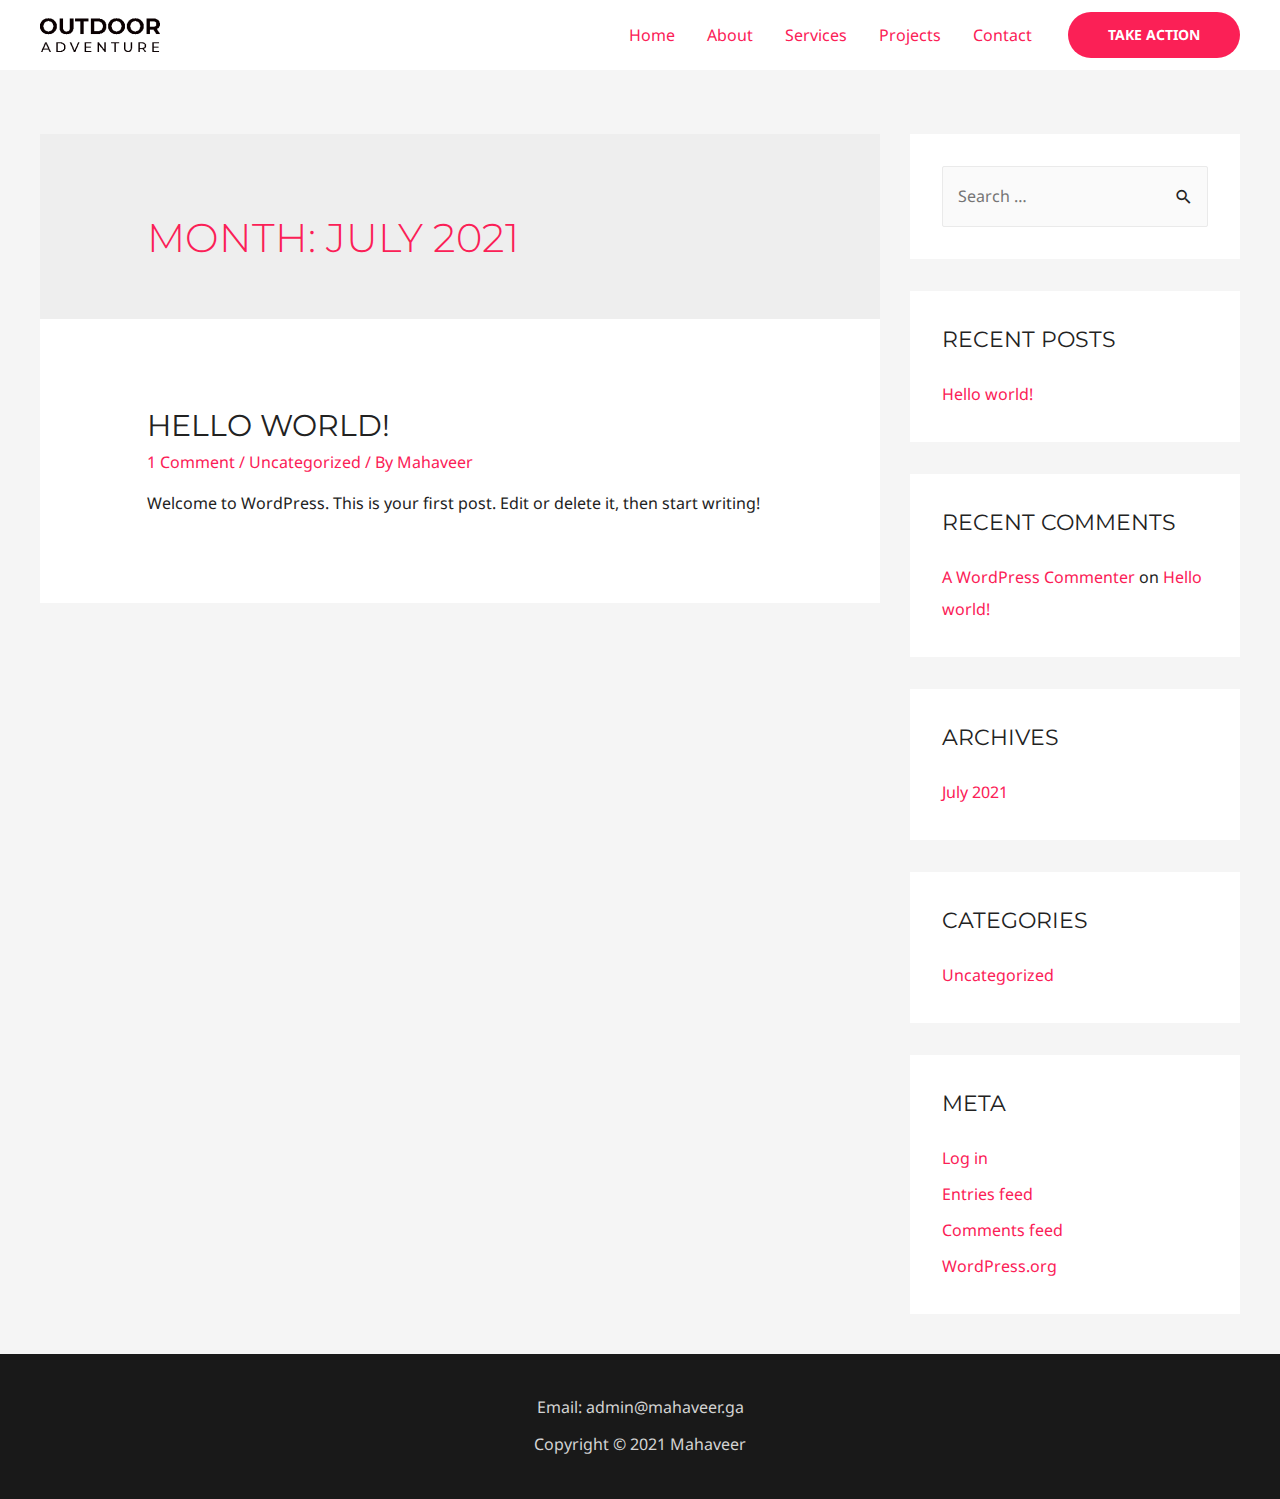
<file: 2021/07/index.html>
<!DOCTYPE html>
<html lang="en-US">
<head>
<meta charset="UTF-8">
<meta name="viewport" content="width=device-width, initial-scale=1">
<link rel="profile" href="https://gmpg.org/xfn/11">
<title>July 2021 &#8211; Mahaveer</title>
<meta name="robots" content="max-image-preview:large">
<link rel="dns-prefetch" href="//fonts.googleapis.com">
<link rel="dns-prefetch" href="//s.w.org">
<link rel="alternate" type="application/rss+xml" title="Mahaveer &raquo; Feed" href="https://mahaveer1335.github.io/OutdoorAdventure/feed/">
<link rel="alternate" type="application/rss+xml" title="Mahaveer &raquo; Comments Feed" href="https://mahaveer1335.github.io/OutdoorAdventure/comments/feed/">
<script>
			window._wpemojiSettings = {"baseUrl":"https:\/\/s.w.org\/images\/core\/emoji\/13.0.1\/72x72\/","ext":".png","svgUrl":"https:\/\/s.w.org\/images\/core\/emoji\/13.0.1\/svg\/","svgExt":".svg","source":{"concatemoji":"https:\/\/mahaveer1335.github.io\/OutdoorAdventure\/wp-includes\/js\/wp-emoji-release.min.js?ver=5.7.2"}};
			!function(e,a,t){var n,r,o,i=a.createElement("canvas"),p=i.getContext&&i.getContext("2d");function s(e,t){var a=String.fromCharCode;p.clearRect(0,0,i.width,i.height),p.fillText(a.apply(this,e),0,0);e=i.toDataURL();return p.clearRect(0,0,i.width,i.height),p.fillText(a.apply(this,t),0,0),e===i.toDataURL()}function c(e){var t=a.createElement("script");t.src=e,t.defer=t.type="text/javascript",a.getElementsByTagName("head")[0].appendChild(t)}for(o=Array("flag","emoji"),t.supports={everything:!0,everythingExceptFlag:!0},r=0;r<o.length;r++)t.supports[o[r]]=function(e){if(!p||!p.fillText)return!1;switch(p.textBaseline="top",p.font="600 32px Arial",e){case"flag":return s([127987,65039,8205,9895,65039],[127987,65039,8203,9895,65039])?!1:!s([55356,56826,55356,56819],[55356,56826,8203,55356,56819])&&!s([55356,57332,56128,56423,56128,56418,56128,56421,56128,56430,56128,56423,56128,56447],[55356,57332,8203,56128,56423,8203,56128,56418,8203,56128,56421,8203,56128,56430,8203,56128,56423,8203,56128,56447]);case"emoji":return!s([55357,56424,8205,55356,57212],[55357,56424,8203,55356,57212])}return!1}(o[r]),t.supports.everything=t.supports.everything&&t.supports[o[r]],"flag"!==o[r]&&(t.supports.everythingExceptFlag=t.supports.everythingExceptFlag&&t.supports[o[r]]);t.supports.everythingExceptFlag=t.supports.everythingExceptFlag&&!t.supports.flag,t.DOMReady=!1,t.readyCallback=function(){t.DOMReady=!0},t.supports.everything||(n=function(){t.readyCallback()},a.addEventListener?(a.addEventListener("DOMContentLoaded",n,!1),e.addEventListener("load",n,!1)):(e.attachEvent("onload",n),a.attachEvent("onreadystatechange",function(){"complete"===a.readyState&&t.readyCallback()})),(n=t.source||{}).concatemoji?c(n.concatemoji):n.wpemoji&&n.twemoji&&(c(n.twemoji),c(n.wpemoji)))}(window,document,window._wpemojiSettings);
		</script><style>img.wp-smiley,
img.emoji {
	display: inline !important;
	border: none !important;
	box-shadow: none !important;
	height: 1em !important;
	width: 1em !important;
	margin: 0 .07em !important;
	vertical-align: -0.1em !important;
	background: none !important;
	padding: 0 !important;
}</style>
<link rel="stylesheet" id="astra-theme-css-css" href="https://mahaveer1335.github.io/OutdoorAdventure/wp-content/themes/astra/assets/css/minified/frontend.min.css?ver=3.6.2" media="all">
<style id="astra-theme-css-inline-css">html{font-size:100%;}a,.page-title{color:#fb2056;}a:hover,a:focus{color:#fb2056;}body,button,input,select,textarea,.ast-button,.ast-custom-button{font-family:'Noto Sans',sans-serif;font-weight:400;font-size:16px;font-size:1rem;line-height:1.7;}blockquote{color:#000000;}h1,.entry-content h1,h2,.entry-content h2,h3,.entry-content h3,h4,.entry-content h4,h5,.entry-content h5,h6,.entry-content h6,.site-title,.site-title a{font-family:'Montserrat',sans-serif;font-weight:700;}.site-title{font-size:22px;font-size:1.375rem;display:none;}header .custom-logo-link img{max-width:120px;}.astra-logo-svg{width:120px;}.ast-archive-description .ast-archive-title{font-size:40px;font-size:2.5rem;}.site-header .site-description{font-size:15px;font-size:0.9375rem;display:none;}.entry-title{font-size:30px;font-size:1.875rem;}h1,.entry-content h1{font-size:64px;font-size:4rem;font-family:'Montserrat',sans-serif;text-transform:uppercase;}h2,.entry-content h2{font-size:40px;font-size:2.5rem;font-family:'Montserrat',sans-serif;line-height:1.4;text-transform:uppercase;}h3,.entry-content h3{font-size:24px;font-size:1.5rem;font-family:'Montserrat',sans-serif;}h4,.entry-content h4{font-size:20px;font-size:1.25rem;}h5,.entry-content h5{font-size:18px;font-size:1.125rem;}h6,.entry-content h6{font-size:15px;font-size:0.9375rem;}.ast-single-post .entry-title,.page-title{font-size:30px;font-size:1.875rem;}::selection{background-color:#fb2056;color:#ffffff;}body,h1,.entry-title a,.entry-content h1,h2,.entry-content h2,h3,.entry-content h3,h4,.entry-content h4,h5,.entry-content h5,h6,.entry-content h6{color:#222222;}.tagcloud a:hover,.tagcloud a:focus,.tagcloud a.current-item{color:#ffffff;border-color:#fb2056;background-color:#fb2056;}input:focus,input[type="text"]:focus,input[type="email"]:focus,input[type="url"]:focus,input[type="password"]:focus,input[type="reset"]:focus,input[type="search"]:focus,textarea:focus{border-color:#fb2056;}input[type="radio"]:checked,input[type=reset],input[type="checkbox"]:checked,input[type="checkbox"]:hover:checked,input[type="checkbox"]:focus:checked,input[type=range]::-webkit-slider-thumb{border-color:#fb2056;background-color:#fb2056;box-shadow:none;}.site-footer a:hover + .post-count,.site-footer a:focus + .post-count{background:#fb2056;border-color:#fb2056;}.single .nav-links .nav-previous,.single .nav-links .nav-next{color:#fb2056;}.entry-meta,.entry-meta *{line-height:1.45;color:#fb2056;}.entry-meta a:hover,.entry-meta a:hover *,.entry-meta a:focus,.entry-meta a:focus *,.page-links > .page-link,.page-links .page-link:hover,.post-navigation a:hover{color:#fb2056;}.widget-title{font-size:22px;font-size:1.375rem;color:#222222;}#cat option,.secondary .calendar_wrap thead a,.secondary .calendar_wrap thead a:visited{color:#fb2056;}.secondary .calendar_wrap #today,.ast-progress-val span{background:#fb2056;}.secondary a:hover + .post-count,.secondary a:focus + .post-count{background:#fb2056;border-color:#fb2056;}.calendar_wrap #today > a{color:#ffffff;}.page-links .page-link,.single .post-navigation a{color:#fb2056;}#secondary,#secondary button,#secondary input,#secondary select,#secondary textarea{font-size:16px;font-size:1rem;}.site-logo-img img{ transition:all 0.2s linear;}#secondary {margin: 4em 0 2.5em;word-break: break-word;line-height: 2;}#secondary li {margin-bottom: 0.25em;}#secondary li:last-child {margin-bottom: 0;}@media (max-width: 768px) {.js_active .ast-plain-container.ast-single-post #secondary {margin-top: 1.5em;}}.ast-separate-container.ast-two-container #secondary .widget {background-color: #fff;padding: 2em;margin-bottom: 2em;}@media (min-width: 993px) {.ast-left-sidebar #secondary {padding-right: 60px;}.ast-right-sidebar #secondary {padding-left: 60px;}}@media (max-width: 993px) {.ast-right-sidebar #secondary {padding-left: 30px;}.ast-left-sidebar #secondary {padding-right: 30px;}}@media (max-width:921px){#ast-desktop-header{display:none;}}@media (min-width:921px){#ast-mobile-header{display:none;}}.wp-block-buttons.aligncenter{justify-content:center;}@media (max-width:782px){.entry-content .wp-block-columns .wp-block-column{margin-left:0px;}}@media (max-width:921px){.ast-separate-container .ast-article-post,.ast-separate-container .ast-article-single{padding:1.5em 2.14em;}.ast-separate-container #primary,.ast-separate-container #secondary{padding:1.5em 0;}#primary,#secondary{padding:1.5em 0;margin:0;}.ast-left-sidebar #content > .ast-container{display:flex;flex-direction:column-reverse;width:100%;}.ast-author-box img.avatar{margin:20px 0 0 0;}}@media (max-width:921px){#secondary.secondary{padding-top:0;}.ast-separate-container.ast-right-sidebar #secondary{padding-left:1em;padding-right:1em;}.ast-separate-container.ast-two-container #secondary{padding-left:0;padding-right:0;}.ast-page-builder-template .entry-header #secondary,.ast-page-builder-template #secondary{margin-top:1.5em;}}@media (max-width:921px){.ast-right-sidebar #primary{padding-right:0;}.ast-page-builder-template.ast-left-sidebar #secondary,.ast-page-builder-template.ast-right-sidebar #secondary{padding-right:20px;padding-left:20px;}.ast-right-sidebar #secondary,.ast-left-sidebar #primary{padding-left:0;}.ast-left-sidebar #secondary{padding-right:0;}}@media (min-width:922px){.ast-separate-container.ast-right-sidebar #primary,.ast-separate-container.ast-left-sidebar #primary{border:0;}.search-no-results.ast-separate-container #primary{margin-bottom:4em;}}@media (min-width:922px){.ast-right-sidebar #primary{border-right:1px solid #eee;}.ast-left-sidebar #primary{border-left:1px solid #eee;}.ast-right-sidebar #secondary{border-left:1px solid #eee;margin-left:-1px;}.ast-left-sidebar #secondary{border-right:1px solid #eee;margin-right:-1px;}.ast-separate-container.ast-two-container.ast-right-sidebar #secondary{padding-left:30px;padding-right:0;}.ast-separate-container.ast-two-container.ast-left-sidebar #secondary{padding-right:30px;padding-left:0;}.ast-separate-container.ast-right-sidebar #secondary,.ast-separate-container.ast-left-sidebar #secondary{border:0;margin-left:auto;margin-right:auto;}.ast-separate-container.ast-two-container #secondary .widget:last-child{margin-bottom:0;}}.elementor-button-wrapper .elementor-button{border-style:solid;border-top-width:0;border-right-width:0;border-left-width:0;border-bottom-width:0;}body .elementor-button.elementor-size-sm,body .elementor-button.elementor-size-xs,body .elementor-button.elementor-size-md,body .elementor-button.elementor-size-lg,body .elementor-button.elementor-size-xl,body .elementor-button{border-radius:30px;padding-top:17px;padding-right:40px;padding-bottom:17px;padding-left:40px;}.elementor-button-wrapper .elementor-button{border-color:#fb2056;background-color:#fb2056;}.elementor-button-wrapper .elementor-button:hover,.elementor-button-wrapper .elementor-button:focus{color:#ffffff;background-color:#fb2056;border-color:#fb2056;}.wp-block-button .wp-block-button__link,.elementor-button-wrapper .elementor-button,.elementor-button-wrapper .elementor-button:visited{color:#ffffff;}.elementor-button-wrapper .elementor-button{font-family:inherit;font-weight:700;line-height:1;text-transform:uppercase;}body .elementor-button.elementor-size-sm,body .elementor-button.elementor-size-xs,body .elementor-button.elementor-size-md,body .elementor-button.elementor-size-lg,body .elementor-button.elementor-size-xl,body .elementor-button{font-size:14px;font-size:0.875rem;}.wp-block-button .wp-block-button__link:hover,.wp-block-button .wp-block-button__link:focus{color:#ffffff;background-color:#fb2056;border-color:#fb2056;}.elementor-widget-heading h2.elementor-heading-title{line-height:1.4;}.wp-block-button .wp-block-button__link{border-style:solid;border-top-width:0;border-right-width:0;border-left-width:0;border-bottom-width:0;border-color:#fb2056;background-color:#fb2056;color:#ffffff;font-family:inherit;font-weight:700;line-height:1;text-transform:uppercase;font-size:14px;font-size:0.875rem;border-radius:30px;padding-top:17px;padding-right:40px;padding-bottom:17px;padding-left:40px;}.menu-toggle,button,.ast-button,.ast-custom-button,.button,input#submit,input[type="button"],input[type="submit"],input[type="reset"]{border-style:solid;border-top-width:0;border-right-width:0;border-left-width:0;border-bottom-width:0;color:#ffffff;border-color:#fb2056;background-color:#fb2056;border-radius:30px;padding-top:17px;padding-right:40px;padding-bottom:17px;padding-left:40px;font-family:inherit;font-weight:700;font-size:14px;font-size:0.875rem;line-height:1;text-transform:uppercase;}button:focus,.menu-toggle:hover,button:hover,.ast-button:hover,.ast-custom-button:hover .button:hover,.ast-custom-button:hover ,input[type=reset]:hover,input[type=reset]:focus,input#submit:hover,input#submit:focus,input[type="button"]:hover,input[type="button"]:focus,input[type="submit"]:hover,input[type="submit"]:focus{color:#ffffff;background-color:#fb2056;border-color:#fb2056;}@media (min-width:544px){.ast-container{max-width:100%;}}@media (max-width:544px){.ast-separate-container .ast-article-post,.ast-separate-container .ast-article-single,.ast-separate-container .comments-title,.ast-separate-container .ast-archive-description{padding:1.5em 1em;}.ast-separate-container #content .ast-container{padding-left:0.54em;padding-right:0.54em;}.ast-separate-container .ast-comment-list li.depth-1{padding:1.5em 1em;margin-bottom:1.5em;}.ast-separate-container .ast-comment-list .bypostauthor{padding:.5em;}.ast-search-menu-icon.ast-dropdown-active .search-field{width:170px;}.ast-separate-container #secondary{padding-top:0;}.ast-separate-container.ast-two-container #secondary .widget{margin-bottom:1.5em;padding-left:1em;padding-right:1em;}}@media (max-width:921px){.ast-mobile-header-stack .main-header-bar .ast-search-menu-icon{display:inline-block;}.ast-header-break-point.ast-header-custom-item-outside .ast-mobile-header-stack .main-header-bar .ast-search-icon{margin:0;}.ast-comment-avatar-wrap img{max-width:2.5em;}.ast-separate-container .ast-comment-list li.depth-1{padding:1.5em 2.14em;}.ast-separate-container .comment-respond{padding:2em 2.14em;}.ast-comment-meta{padding:0 1.8888em 1.3333em;}}@media (max-width:921px){.site-title{display:none;}.ast-archive-description .ast-archive-title{font-size:40px;}.site-header .site-description{display:none;}.entry-title{font-size:30px;}h1,.entry-content h1{font-size:44px;}h2,.entry-content h2{font-size:32px;}h3,.entry-content h3{font-size:20px;}.ast-single-post .entry-title,.page-title{font-size:30px;}}@media (max-width:544px){.widget-title{font-size:21px;font-size:1.4rem;}body,button,input,select,textarea,.ast-button,.ast-custom-button{font-size:15px;font-size:0.9375rem;}#secondary,#secondary button,#secondary input,#secondary select,#secondary textarea{font-size:15px;font-size:0.9375rem;}.site-title{font-size:20px;font-size:1.25rem;display:none;}.ast-archive-description .ast-archive-title{font-size:40px;}.site-header .site-description{font-size:14px;font-size:0.875rem;display:none;}.entry-title{font-size:30px;}h1,.entry-content h1{font-size:30px;}h2,.entry-content h2{font-size:24px;}h3,.entry-content h3{font-size:20px;}h4,.entry-content h4{font-size:19px;font-size:1.1875rem;}h5,.entry-content h5{font-size:16px;font-size:1rem;}h6,.entry-content h6{font-size:15px;font-size:0.9375rem;}.ast-single-post .entry-title,.page-title{font-size:30px;}.ast-header-break-point .site-branding img,.ast-header-break-point .custom-logo-link img{max-width:100px;}.astra-logo-svg{width:100px;}.ast-header-break-point .site-logo-img .custom-mobile-logo-link img{max-width:100px;}}@media (max-width:921px){html{font-size:91.2%;}}@media (max-width:544px){html{font-size:100%;}}@media (min-width:922px){.ast-container{max-width:1240px;}}@font-face {font-family: "Astra";src: url(https://mahaveer1335.github.io/OutdoorAdventure/wp-content/themes/astra/assets/fonts/astra.woff) format("woff"),url(https://mahaveer1335.github.io/OutdoorAdventure/wp-content/themes/astra/assets/fonts/astra.ttf) format("truetype"),url(https://mahaveer1335.github.io/OutdoorAdventure/wp-content/themes/astra/assets/fonts/astra.svg#astra) format("svg");font-weight: normal;font-style: normal;font-display: fallback;}@media (min-width:922px){.main-header-menu .sub-menu .menu-item.ast-left-align-sub-menu:hover > .sub-menu,.main-header-menu .sub-menu .menu-item.ast-left-align-sub-menu.focus > .sub-menu{margin-left:-0px;}}.footer-widget-area[data-section^="section-fb-html-"] .ast-builder-html-element{text-align:center;}.astra-icon-down_arrow::after {content: "\e900";font-family: Astra;}.astra-icon-close::after {content: "\e5cd";font-family: Astra;}.astra-icon-drag_handle::after {content: "\e25d";font-family: Astra;}.astra-icon-format_align_justify::after {content: "\e235";font-family: Astra;}.astra-icon-menu::after {content: "\e5d2";font-family: Astra;}.astra-icon-reorder::after {content: "\e8fe";font-family: Astra;}.astra-icon-search::after {content: "\e8b6";font-family: Astra;}.astra-icon-zoom_in::after {content: "\e56b";font-family: Astra;}.astra-icon-check-circle::after {content: "\e901";font-family: Astra;}.astra-icon-shopping-cart::after {content: "\f07a";font-family: Astra;}.astra-icon-shopping-bag::after {content: "\f290";font-family: Astra;}.astra-icon-shopping-basket::after {content: "\f291";font-family: Astra;}.astra-icon-circle-o::after {content: "\e903";font-family: Astra;}.astra-icon-certificate::after {content: "\e902";font-family: Astra;}.ast-breadcrumbs .trail-browse,.ast-breadcrumbs .trail-items,.ast-breadcrumbs .trail-items li{display:inline-block;margin:0;padding:0;border:none;background:inherit;text-indent:0;}.ast-breadcrumbs .trail-browse{font-size:inherit;font-style:inherit;font-weight:inherit;color:inherit;}.ast-breadcrumbs .trail-items{list-style:none;}.trail-items li::after{padding:0 0.3em;content:"\00bb";}.trail-items li:last-of-type::after{display:none;}h1,.entry-content h1,h2,.entry-content h2,h3,.entry-content h3,h4,.entry-content h4,h5,.entry-content h5,h6,.entry-content h6{color:#222222;}@media (max-width:921px){.ast-builder-grid-row-container.ast-builder-grid-row-tablet-3-firstrow .ast-builder-grid-row > *:first-child,.ast-builder-grid-row-container.ast-builder-grid-row-tablet-3-lastrow .ast-builder-grid-row > *:last-child{grid-column:1 / -1;}}@media (max-width:544px){.ast-builder-grid-row-container.ast-builder-grid-row-mobile-3-firstrow .ast-builder-grid-row > *:first-child,.ast-builder-grid-row-container.ast-builder-grid-row-mobile-3-lastrow .ast-builder-grid-row > *:last-child{grid-column:1 / -1;}}.ast-builder-layout-element[data-section="title_tagline"]{display:flex;}@media (max-width:921px){.ast-header-break-point .ast-builder-layout-element[data-section="title_tagline"]{display:flex;}}@media (max-width:544px){.ast-header-break-point .ast-builder-layout-element[data-section="title_tagline"]{display:flex;}}[data-section*="section-hb-button-"] .menu-link{display:none;}.ast-header-button-1[data-section*="section-hb-button-"] .ast-builder-button-wrap .ast-custom-button{font-size:14px;font-size:0.875rem;}.ast-header-button-1[data-section*="section-hb-button-"] .ast-builder-button-wrap .ast-custom-button{padding-top:16px;padding-bottom:16px;padding-left:40px;padding-right:40px;}.ast-header-button-1[data-section="section-hb-button-1"]{display:flex;}@media (max-width:921px){.ast-header-break-point .ast-header-button-1[data-section="section-hb-button-1"]{display:flex;}}@media (max-width:544px){.ast-header-break-point .ast-header-button-1[data-section="section-hb-button-1"]{display:flex;}}.ast-builder-menu-1{font-family:inherit;font-weight:inherit;}.ast-builder-menu-1 .sub-menu,.ast-builder-menu-1 .inline-on-mobile .sub-menu{border-top-width:2px;border-bottom-width:0;border-right-width:0;border-left-width:0;border-color:#fb2056;border-style:solid;border-radius:0;}.ast-builder-menu-1 .main-header-menu > .menu-item > .sub-menu,.ast-builder-menu-1 .main-header-menu > .menu-item > .astra-full-megamenu-wrapper{margin-top:0;}.ast-desktop .ast-builder-menu-1 .main-header-menu > .menu-item > .sub-menu:before,.ast-desktop .ast-builder-menu-1 .main-header-menu > .menu-item > .astra-full-megamenu-wrapper:before{height:calc( 0px + 5px );}.ast-desktop .ast-builder-menu-1 .menu-item .sub-menu .menu-link{border-style:none;}@media (max-width:921px){.ast-builder-menu-1 .main-header-menu .menu-item > .menu-link{color:#222222;}.ast-builder-menu-1 .menu-item > .ast-menu-toggle{color:#222222;}.ast-builder-menu-1 .menu-item:hover > .menu-link,.ast-builder-menu-1 .inline-on-mobile .menu-item:hover > .ast-menu-toggle{color:#fb2056;}.ast-builder-menu-1 .menu-item:hover > .ast-menu-toggle{color:#fb2056;}.ast-builder-menu-1 .menu-item.current-menu-item > .menu-link,.ast-builder-menu-1 .inline-on-mobile .menu-item.current-menu-item > .ast-menu-toggle,.ast-builder-menu-1 .current-menu-ancestor > .menu-link,.ast-builder-menu-1 .current-menu-ancestor > .ast-menu-toggle{color:#fb2056;}.ast-builder-menu-1 .menu-item.current-menu-item > .ast-menu-toggle{color:#fb2056;}.ast-header-break-point .ast-builder-menu-1 .menu-item.menu-item-has-children > .ast-menu-toggle{top:0;}.ast-builder-menu-1 .menu-item-has-children > .menu-link:after{content:unset;}}@media (max-width:544px){.ast-builder-menu-1 .main-header-menu .menu-item > .menu-link{color:#404040;}.ast-builder-menu-1 .menu-item> .ast-menu-toggle{color:#404040;}.ast-builder-menu-1 .menu-item:hover > .menu-link,.ast-builder-menu-1 .inline-on-mobile .menu-item:hover > .ast-menu-toggle{color:#fb2056;}.ast-builder-menu-1 .menu-item:hover> .ast-menu-toggle{color:#fb2056;}.ast-builder-menu-1 .menu-item.current-menu-item > .menu-link,.ast-builder-menu-1 .inline-on-mobile .menu-item.current-menu-item > .ast-menu-toggle,.ast-builder-menu-1 .current-menu-ancestor > .menu-link,.ast-builder-menu-1 .current-menu-ancestor > .ast-menu-toggle{color:#fb2056;}.ast-builder-menu-1 .menu-item.current-menu-item> .ast-menu-toggle{color:#fb2056;}.ast-header-break-point .ast-builder-menu-1 .menu-item.menu-item-has-children > .ast-menu-toggle{top:0;}}.ast-builder-menu-1{display:flex;}@media (max-width:921px){.ast-header-break-point .ast-builder-menu-1{display:flex;}}@media (max-width:544px){.ast-header-break-point .ast-builder-menu-1{display:flex;}}.ast-builder-html-element img.alignnone{display:inline-block;}.ast-builder-html-element p:first-child{margin-top:0;}.ast-builder-html-element p:last-child{margin-bottom:0;}.ast-header-break-point .main-header-bar .ast-builder-html-element{line-height:1.85714285714286;}.footer-widget-area[data-section="section-fb-html-1"] .ast-builder-html-element{color:#d3d3d3;}.footer-widget-area[data-section="section-fb-html-1"] a{color:#fb2056;}@media (max-width:544px){.footer-widget-area[data-section="section-fb-html-1"] .ast-builder-html-element{font-size:16px;font-size:1rem;}}@media (max-width:544px){.footer-widget-area[data-section="section-fb-html-1"]{font-size:16px;font-size:1rem;}}.footer-widget-area[data-section="section-fb-html-1"]{display:block;}@media (max-width:921px){.ast-header-break-point .footer-widget-area[data-section="section-fb-html-1"]{display:block;}}@media (max-width:544px){.ast-header-break-point .footer-widget-area[data-section="section-fb-html-1"]{display:block;}}.footer-widget-area[data-section="section-fb-html-1"] .ast-builder-html-element{text-align:center;}@media (max-width:921px){.footer-widget-area[data-section="section-fb-html-1"] .ast-builder-html-element{text-align:center;}}@media (max-width:544px){.footer-widget-area[data-section="section-fb-html-1"] .ast-builder-html-element{text-align:center;}}.ast-footer-copyright{text-align:center;}.ast-footer-copyright {color:#d3d3d3;}@media (max-width:921px){.ast-footer-copyright{text-align:center;}}@media (max-width:544px){.ast-footer-copyright{text-align:center;}.ast-footer-copyright {margin-top:30px;margin-bottom:0px;}}@media (max-width:544px){.ast-footer-copyright {font-size:16px;font-size:1rem;}}.ast-footer-copyright.ast-builder-layout-element{display:flex;}@media (max-width:921px){.ast-header-break-point .ast-footer-copyright.ast-builder-layout-element{display:flex;}}@media (max-width:544px){.ast-header-break-point .ast-footer-copyright.ast-builder-layout-element{display:flex;}}.site-footer{background-color:#191919;;background-image:none;;}.site-primary-footer-wrap{padding-top:45px;padding-bottom:45px;}.site-primary-footer-wrap[data-section="section-primary-footer-builder"]{background-color:#191919;;background-image:none;;}.site-primary-footer-wrap[data-section="section-primary-footer-builder"] .ast-builder-grid-row{max-width:1200px;margin-left:auto;margin-right:auto;}.site-primary-footer-wrap[data-section="section-primary-footer-builder"] .ast-builder-grid-row,.site-primary-footer-wrap[data-section="section-primary-footer-builder"] .site-footer-section{align-items:center;}.site-primary-footer-wrap[data-section="section-primary-footer-builder"].ast-footer-row-inline .site-footer-section{display:flex;margin-bottom:0;}.ast-builder-grid-row-full .ast-builder-grid-row{grid-template-columns:1fr;}@media (max-width:921px){.site-primary-footer-wrap[data-section="section-primary-footer-builder"].ast-footer-row-tablet-inline .site-footer-section{display:flex;margin-bottom:0;}.site-primary-footer-wrap[data-section="section-primary-footer-builder"].ast-footer-row-tablet-stack .site-footer-section{display:block;margin-bottom:10px;}.ast-builder-grid-row-container.ast-builder-grid-row-tablet-full .ast-builder-grid-row{grid-template-columns:1fr;}}@media (max-width:544px){.site-primary-footer-wrap[data-section="section-primary-footer-builder"].ast-footer-row-mobile-inline .site-footer-section{display:flex;margin-bottom:0;}.site-primary-footer-wrap[data-section="section-primary-footer-builder"].ast-footer-row-mobile-stack .site-footer-section{display:block;margin-bottom:10px;}.ast-builder-grid-row-container.ast-builder-grid-row-mobile-full .ast-builder-grid-row{grid-template-columns:1fr;}}.site-primary-footer-wrap[data-section="section-primary-footer-builder"]{padding-top:40px;padding-bottom:40px;}@media (max-width:921px){.site-primary-footer-wrap[data-section="section-primary-footer-builder"]{padding-left:20px;padding-right:20px;}}@media (max-width:544px){.site-primary-footer-wrap[data-section="section-primary-footer-builder"]{padding-top:40px;padding-bottom:40px;padding-left:20px;padding-right:20px;}}.site-primary-footer-wrap[data-section="section-primary-footer-builder"]{display:grid;}@media (max-width:921px){.ast-header-break-point .site-primary-footer-wrap[data-section="section-primary-footer-builder"]{display:grid;}}@media (max-width:544px){.ast-header-break-point .site-primary-footer-wrap[data-section="section-primary-footer-builder"]{display:grid;}}.elementor-template-full-width .ast-container{display:block;}.ast-header-break-point .main-header-bar{border-bottom-width:0;}@media (min-width:922px){.main-header-bar{border-bottom-width:0;}}@media (min-width:922px){#primary{width:70%;}#secondary{width:30%;}}.ast-safari-browser-less-than-11 .main-header-menu .menu-item, .ast-safari-browser-less-than-11 .main-header-bar .ast-masthead-custom-menu-items{display:block;}.main-header-menu .menu-item, #astra-footer-menu .menu-item, .main-header-bar .ast-masthead-custom-menu-items{-js-display:flex;display:flex;-webkit-box-pack:center;-webkit-justify-content:center;-moz-box-pack:center;-ms-flex-pack:center;justify-content:center;-webkit-box-orient:vertical;-webkit-box-direction:normal;-webkit-flex-direction:column;-moz-box-orient:vertical;-moz-box-direction:normal;-ms-flex-direction:column;flex-direction:column;}.main-header-menu > .menu-item > .menu-link, #astra-footer-menu > .menu-item > .menu-link,{height:100%;-webkit-box-align:center;-webkit-align-items:center;-moz-box-align:center;-ms-flex-align:center;align-items:center;-js-display:flex;display:flex;}.header-main-layout-1 .ast-flex.main-header-container, .header-main-layout-3 .ast-flex.main-header-container{-webkit-align-content:center;-ms-flex-line-pack:center;align-content:center;-webkit-box-align:center;-webkit-align-items:center;-moz-box-align:center;-ms-flex-align:center;align-items:center;}.main-header-menu .sub-menu .menu-item.menu-item-has-children > .menu-link:after{position:absolute;right:1em;top:50%;transform:translate(0,-50%) rotate(270deg);}.ast-header-break-point .main-header-bar .main-header-bar-navigation .page_item_has_children > .ast-menu-toggle::before, .ast-header-break-point .main-header-bar .main-header-bar-navigation .menu-item-has-children > .ast-menu-toggle::before, .ast-mobile-popup-drawer .main-header-bar-navigation .menu-item-has-children>.ast-menu-toggle::before, .ast-header-break-point .ast-mobile-header-wrap .main-header-bar-navigation .menu-item-has-children > .ast-menu-toggle::before{font-weight:bold;content:"\e900";font-family:Astra;text-decoration:inherit;display:inline-block;}.ast-header-break-point .main-navigation ul.sub-menu .menu-item .menu-link:before{content:"\e900";font-family:Astra;font-size:.65em;text-decoration:inherit;display:inline-block;transform:translate(0, -2px) rotateZ(270deg);margin-right:5px;}.widget_search .search-form:after{font-family:Astra;font-size:1.2em;font-weight:normal;content:"\e8b6";position:absolute;top:50%;right:15px;transform:translate(0, -50%);}.astra-search-icon::before{content:"\e8b6";font-family:Astra;font-style:normal;font-weight:normal;text-decoration:inherit;text-align:center;-webkit-font-smoothing:antialiased;-moz-osx-font-smoothing:grayscale;}.main-header-bar .main-header-bar-navigation .page_item_has_children > a:after, .main-header-bar .main-header-bar-navigation .menu-item-has-children > a:after, .site-header-focus-item .main-header-bar-navigation .menu-item-has-children > .menu-link:after{content:"\e900";display:inline-block;font-family:Astra;font-size:.6rem;font-weight:bold;text-rendering:auto;-webkit-font-smoothing:antialiased;-moz-osx-font-smoothing:grayscale;margin-left:10px;line-height:normal;}.ast-mobile-popup-drawer .main-header-bar-navigation .ast-submenu-expanded>.ast-menu-toggle::before{transform:rotateX(180deg);}.ast-header-break-point .main-header-bar-navigation .menu-item-has-children > .menu-link:after{display:none;}.ast-mobile-header-content > *,.ast-desktop-header-content > * {padding: 10px 0;height: auto;}.ast-mobile-header-content > *:first-child,.ast-desktop-header-content > *:first-child {padding-top: 10px;}.ast-mobile-header-content > .ast-builder-menu,.ast-desktop-header-content > .ast-builder-menu {padding-top: 0;}.ast-mobile-header-content > *:last-child,.ast-desktop-header-content > *:last-child {padding-bottom: 0;}.ast-mobile-header-content .ast-search-menu-icon.ast-inline-search label,.ast-desktop-header-content .ast-search-menu-icon.ast-inline-search label {width: 100%;}.ast-desktop-header-content .main-header-bar-navigation .ast-submenu-expanded > .ast-menu-toggle::before {transform: rotateX(180deg);}#ast-desktop-header .ast-desktop-header-content,.ast-mobile-header-content .ast-search-icon,.ast-desktop-header-content .ast-search-icon,.ast-mobile-header-wrap .ast-mobile-header-content,.ast-main-header-nav-open.ast-popup-nav-open .ast-mobile-header-wrap .ast-mobile-header-content,.ast-main-header-nav-open.ast-popup-nav-open .ast-desktop-header-content {display: none;}.ast-main-header-nav-open.ast-header-break-point #ast-desktop-header .ast-desktop-header-content,.ast-main-header-nav-open.ast-header-break-point .ast-mobile-header-wrap .ast-mobile-header-content {display: block;}.ast-desktop .ast-desktop-header-content .astra-menu-animation-slide-up > .menu-item > .sub-menu,.ast-desktop .ast-desktop-header-content .astra-menu-animation-slide-up > .menu-item .menu-item > .sub-menu,.ast-desktop .ast-desktop-header-content .astra-menu-animation-slide-down > .menu-item > .sub-menu,.ast-desktop .ast-desktop-header-content .astra-menu-animation-slide-down > .menu-item .menu-item > .sub-menu,.ast-desktop .ast-desktop-header-content .astra-menu-animation-fade > .menu-item > .sub-menu,.ast-desktop .ast-desktop-header-content .astra-menu-animation-fade > .menu-item .menu-item > .sub-menu {opacity: 1;visibility: visible;}.ast-hfb-header.ast-default-menu-enable.ast-header-break-point .ast-mobile-header-wrap .ast-mobile-header-content .main-header-bar-navigation {width: unset;margin: unset;}.ast-mobile-header-content.content-align-flex-end .main-header-bar-navigation .menu-item-has-children > .ast-menu-toggle,.ast-desktop-header-content.content-align-flex-end .main-header-bar-navigation .menu-item-has-children > .ast-menu-toggle {left: calc( 20px - 0.907em);}.ast-mobile-header-content .ast-search-menu-icon,.ast-mobile-header-content .ast-search-menu-icon.slide-search,.ast-desktop-header-content .ast-search-menu-icon,.ast-desktop-header-content .ast-search-menu-icon.slide-search {width: 100%;position: relative;display: block;right: auto;transform: none;}.ast-mobile-header-content .ast-search-menu-icon.slide-search .search-form,.ast-mobile-header-content .ast-search-menu-icon .search-form,.ast-desktop-header-content .ast-search-menu-icon.slide-search .search-form,.ast-desktop-header-content .ast-search-menu-icon .search-form {right: 0;visibility: visible;opacity: 1;position: relative;top: auto;transform: none;padding: 0;display: block;overflow: hidden;}.ast-mobile-header-content .ast-search-menu-icon.ast-inline-search .search-field,.ast-mobile-header-content .ast-search-menu-icon .search-field,.ast-desktop-header-content .ast-search-menu-icon.ast-inline-search .search-field,.ast-desktop-header-content .ast-search-menu-icon .search-field {width: 100%;padding-right: 5.5em;}.ast-mobile-header-content .ast-search-menu-icon .search-submit,.ast-desktop-header-content .ast-search-menu-icon .search-submit {display: block;position: absolute;height: 100%;top: 0;right: 0;padding: 0 1em;border-radius: 0;}.ast-hfb-header.ast-default-menu-enable.ast-header-break-point .ast-mobile-header-wrap .ast-mobile-header-content .main-header-bar-navigation ul .sub-menu .menu-link {padding-left: 30px;}.ast-hfb-header.ast-default-menu-enable.ast-header-break-point .ast-mobile-header-wrap .ast-mobile-header-content .main-header-bar-navigation .sub-menu .menu-item .menu-item .menu-link {padding-left: 40px;}.ast-mobile-popup-drawer.active .ast-mobile-popup-inner{background-color:#ffffff;;}.ast-mobile-header-wrap .ast-mobile-header-content, .ast-desktop-header-content{background-color:#ffffff;;}.ast-mobile-popup-content > *, .ast-mobile-header-content > *, .ast-desktop-popup-content > *, .ast-desktop-header-content > *{padding-top:0;padding-bottom:0;}.content-align-flex-start .ast-builder-layout-element{justify-content:flex-start;}.content-align-flex-start .main-header-menu{text-align:left;}.ast-mobile-popup-drawer.active .ast-mobile-popup-drawer.active .menu-toggle-close{color:#3a3a3a;}.ast-mobile-header-wrap .ast-primary-header-bar,.ast-primary-header-bar .site-primary-header-wrap{min-height:70px;}.ast-desktop .ast-primary-header-bar .main-header-menu > .menu-item{line-height:70px;}@media (max-width:921px){#masthead .ast-mobile-header-wrap .ast-primary-header-bar,#masthead .ast-mobile-header-wrap .ast-below-header-bar{padding-left:20px;padding-right:20px;}}.ast-header-break-point .ast-primary-header-bar{border-bottom-width:0;border-bottom-color:#eaeaea;border-bottom-style:solid;}@media (min-width:922px){.ast-primary-header-bar{border-bottom-width:0;border-bottom-color:#eaeaea;border-bottom-style:solid;}}.ast-primary-header-bar{background-color:#ffffff;;background-image:none;;}.ast-primary-header-bar{display:block;}@media (max-width:921px){.ast-header-break-point .ast-primary-header-bar{display:grid;}}@media (max-width:544px){.ast-header-break-point .ast-primary-header-bar{display:grid;}}[data-section="section-header-mobile-trigger"] .ast-button-wrap .ast-mobile-menu-trigger-fill{color:#ffffff;border:none;background:#fb2056;border-radius:2px;}[data-section="section-header-mobile-trigger"] .ast-button-wrap .mobile-menu-toggle-icon .ast-mobile-svg{width:20px;height:20px;fill:#ffffff;}[data-section="section-header-mobile-trigger"] .ast-button-wrap .mobile-menu-wrap .mobile-menu{color:#ffffff;}.comment-reply-title{font-size:26px;font-size:1.625rem;}.ast-comment-meta{line-height:1.666666667;color:#fb2056;font-size:13px;font-size:0.8125rem;}.ast-comment-list #cancel-comment-reply-link{font-size:16px;font-size:1rem;}.comments-count-wrapper {padding: 2em 0;}.comments-count-wrapper .comments-title {font-weight: normal;word-wrap: break-word;}.ast-comment-list {margin: 0;word-wrap: break-word;padding-bottom: 0.5em;list-style: none;}.ast-comment-list li {list-style: none;}.ast-comment-list li.depth-1 .ast-comment,.ast-comment-list li.depth-2 .ast-comment {border-bottom: 1px solid #eeeeee;}.ast-comment-list .comment-respond {padding: 1em 0;border-bottom: 1px solid #eeeeee;}.ast-comment-list .comment-respond .comment-reply-title {margin-top: 0;padding-top: 0;}.ast-comment-list .comment-respond p {margin-bottom: .5em;}.ast-comment-list .ast-comment-edit-reply-wrap {-js-display: flex;display: flex;justify-content: flex-end;}.ast-comment-list .ast-edit-link {flex: 1;}.ast-comment-list .comment-awaiting-moderation {margin-bottom: 0;}.ast-comment {padding: 1em 0;}.ast-comment-avatar-wrap img {border-radius: 50%;}.ast-comment-content {clear: both;}.ast-comment-cite-wrap {text-align: left;}.ast-comment-cite-wrap cite {font-style: normal;}.comment-reply-title {padding-top: 1em;font-weight: normal;line-height: 1.65;}.ast-comment-meta {margin-bottom: 0.5em;}.comments-area {border-top: 1px solid #eeeeee;margin-top: 2em;}.comments-area .comment-form-comment {width: 100%;border: none;margin: 0;padding: 0;}.comments-area .comment-notes,.comments-area .comment-textarea,.comments-area .form-allowed-tags {margin-bottom: 1.5em;}.comments-area .form-submit {margin-bottom: 0;}.comments-area textarea#comment,.comments-area .ast-comment-formwrap input[type="text"] {width: 100%;border-radius: 0;vertical-align: middle;margin-bottom: 10px;}.comments-area .no-comments {margin-top: 0.5em;margin-bottom: 0.5em;}.comments-area p.logged-in-as {margin-bottom: 1em;}.ast-separate-container .comments-count-wrapper {background-color: #fff;padding: 2em 6.67em 0;}@media (max-width: 1200px) {.ast-separate-container .comments-count-wrapper {padding: 2em 3.34em;}}.ast-separate-container .comments-area {border-top: 0;}.ast-separate-container .ast-comment-list {padding-bottom: 0;}.ast-separate-container .ast-comment-list li {background-color: #fff;}.ast-separate-container .ast-comment-list li.depth-1 {padding: 4em 6.67em;margin-bottom: 2em;}@media (max-width: 1200px) {.ast-separate-container .ast-comment-list li.depth-1 {padding: 3em 3.34em;}}.ast-separate-container .ast-comment-list li.depth-1 .children li {padding-bottom: 0;padding-top: 0;margin-bottom: 0;}.ast-separate-container .ast-comment-list li.depth-1 .ast-comment,.ast-separate-container .ast-comment-list li.depth-2 .ast-comment {border-bottom: 0;}.ast-separate-container .ast-comment-list .comment-respond {padding-top: 0;padding-bottom: 1em;background-color: transparent;}.ast-separate-container .ast-comment-list .pingback p {margin-bottom: 0;}.ast-separate-container .ast-comment-list .bypostauthor {padding: 2em;margin-bottom: 1em;}.ast-separate-container .ast-comment-list .bypostauthor li {background: transparent;margin-bottom: 0;padding: 0 0 0 2em;}.ast-separate-container .comment-respond {background-color: #fff;padding: 4em 6.67em;border-bottom: 0;} @media (max-width: 1200px) { .ast-separate-container .comment-respond { padding: 3em 2.34em; } }.ast-separate-container .comment-reply-title {padding-top: 0;}.comment-content a {word-wrap: break-word;}.ast-comment-list .children {margin-left: 2em;}@media (max-width: 992px) {.ast-comment-list .children {margin-left: 1em;}}.ast-comment-list #cancel-comment-reply-link {white-space: nowrap;font-size: 15px;font-size: 1rem;margin-left: 1em;}.ast-comment-avatar-wrap {float: left;clear: right;margin-right: 1.33333em;}.ast-comment-meta-wrap {float: left;clear: right;padding: 0 0 1.33333em;}.ast-comment-time .timendate,.ast-comment-time .reply {margin-right: 0.5em;}.comments-area #wp-comment-cookies-consent {margin-right: 10px;}.ast-page-builder-template .comments-area {padding-left: 20px;padding-right: 20px;margin-top: 0;margin-bottom: 2em;}.ast-separate-container .ast-comment-list .bypostauthor .bypostauthor {background: transparent;margin-bottom: 0;padding-right: 0;padding-bottom: 0;padding-top: 0;}@media (min-width:922px){.ast-separate-container .ast-comment-list li .comment-respond{padding-left:2.66666em;padding-right:2.66666em;}}@media (max-width:544px){.ast-separate-container .comments-count-wrapper{padding:1.5em 1em;}.ast-separate-container .ast-comment-list li.depth-1{padding:1.5em 1em;margin-bottom:1.5em;}.ast-separate-container .ast-comment-list .bypostauthor{padding:.5em;}.ast-separate-container .comment-respond{padding:1.5em 1em;}.ast-comment-meta{font-size:12px;font-size:0.8rem;}.comment-reply-title{font-size:24px;font-size:1.6rem;}.ast-comment-list #cancel-comment-reply-link{font-size:15px;font-size:0.9375rem;}.ast-separate-container .ast-comment-list .bypostauthor li{padding:0 0 0 .5em;}.ast-comment-list .children{margin-left:0.66666em;}}@media (max-width:921px){.ast-comment-avatar-wrap img{max-width:2.5em;}.comments-area{margin-top:1.5em;}.ast-separate-container .comments-count-wrapper{padding:2em 2.14em;}.ast-separate-container .ast-comment-list li.depth-1{padding:1.5em 2.14em;}.ast-separate-container .comment-respond{padding:2em 2.14em;}}@media (max-width:921px){.ast-comment-avatar-wrap{margin-right:0.5em;}}</style>
<link rel="stylesheet" id="astra-google-fonts-css" href="https://fonts.googleapis.com/css?family=Noto+Sans%3A400%2C700%7CMontserrat%3A700%2C&#038;display=fallback&#038;ver=3.6.2" media="all">
<link rel="stylesheet" id="astra-menu-animation-css" href="https://mahaveer1335.github.io/OutdoorAdventure/wp-content/themes/astra/assets/css/minified/menu-animation.min.css?ver=3.6.2" media="all">
<link rel="stylesheet" id="wp-block-library-css" href="https://mahaveer1335.github.io/OutdoorAdventure/wp-includes/css/dist/block-library/style.min.css?ver=5.7.2" media="all">
<!--[if IE]>
<script src='https://mahaveer1335.github.io/OutdoorAdventure/wp-content/themes/astra/assets/js/minified/flexibility.min.js?ver=3.6.2' id='astra-flexibility-js'></script>
<script id='astra-flexibility-js-after'>
flexibility(document.documentElement);
</script>
<![endif]--><link rel="https://api.w.org/" href="https://mahaveer1335.github.io/OutdoorAdventure/wp-json/">
<link rel="EditURI" type="application/rsd+xml" title="RSD" href="https://mahaveer1335.github.io/OutdoorAdventure/xmlrpc.php?rsd">
<link rel="wlwmanifest" type="application/wlwmanifest+xml" href="https://mahaveer1335.github.io/OutdoorAdventure/wp-includes/wlwmanifest.xml">
<meta name="generator" content="WordPress 5.7.2">
<style>.recentcomments a{display:inline !important;padding:0 !important;margin:0 !important;}</style>
</head>
<body itemtype="https://schema.org/Blog" itemscope="itemscope" class="archive date wp-custom-logo ast-replace-site-logo-transparent ast-inherit-site-logo-transparent ast-hfb-header ast-desktop ast-separate-container ast-two-container ast-right-sidebar astra-3.6.2 elementor-default elementor-kit-442">
<div class="hfeed site" id="page">
	<a class="skip-link screen-reader-text" href="#content">Skip to content</a>
			<header class="site-header ast-primary-submenu-animation-fade header-main-layout-1 ast-primary-menu-enabled ast-builder-menu-toggle-icon ast-mobile-header-inline" id="masthead" itemtype="https://schema.org/WPHeader" itemscope="itemscope" itemid="#masthead"><div id="ast-desktop-header" data-toggle-type="dropdown">
		<div class="ast-main-header-wrap main-header-bar-wrap ">
		<div class="ast-primary-header-bar ast-primary-header main-header-bar site-header-focus-item" data-section="section-primary-header-builder">
						<div class="site-primary-header-wrap ast-builder-grid-row-container site-header-focus-item ast-container" data-section="section-primary-header-builder">
				<div class="ast-builder-grid-row ast-builder-grid-row-has-sides ast-builder-grid-row-no-center">
											<div class="site-header-primary-section-left site-header-section ast-flex site-header-section-left">
									<div class="ast-builder-layout-element ast-flex site-header-focus-item" data-section="title_tagline">
											<div class="site-branding ast-site-identity" itemtype="https://schema.org/Organization" itemscope="itemscope">
					<span class="site-logo-img"><a href="https://mahaveer1335.github.io/OutdoorAdventure/" class="custom-logo-link" rel="home"><img width="120" height="34" src="https://mahaveer1335.github.io/OutdoorAdventure/wp-content/uploads/2020/01/logo-120x34.png" class="custom-logo" alt="Mahaveer" srcset="https://mahaveer1335.github.io/OutdoorAdventure/wp-content/uploads/2020/01/logo-120x34.png 1x, https://websitedemos.net/outdoor-adventure-02/wp-content/uploads/sites/351/2020/01/logo@2x.png 2x" sizes="(max-width: 120px) 100vw, 120px"></a></span>				</div>
			<!-- .site-branding -->
					</div>
								</div>
																									<div class="site-header-primary-section-right site-header-section ast-flex ast-grid-right-section">
										<div class="ast-builder-menu-1 ast-builder-menu ast-flex ast-builder-menu-1-focus-item ast-builder-layout-element site-header-focus-item" data-section="section-hb-menu-1">
			<div class="ast-main-header-bar-alignment"><div class="main-header-bar-navigation"><nav class="ast-flex-grow-1 navigation-accessibility site-header-focus-item" id="site-navigation" aria-label="Site Navigation" itemtype="https://schema.org/SiteNavigationElement" itemscope="itemscope"><div class="main-navigation ast-inline-flex"><ul id="ast-hf-menu-1" class="main-header-menu ast-nav-menu ast-flex  submenu-with-border astra-menu-animation-fade  stack-on-mobile">
<li id="menu-item-547" class="menu-item menu-item-type-post_type menu-item-object-page menu-item-home menu-item-547"><a href="https://mahaveer1335.github.io/OutdoorAdventure/" class="menu-link">Home</a></li>
<li id="menu-item-546" class="menu-item menu-item-type-post_type menu-item-object-page menu-item-546"><a href="https://mahaveer1335.github.io/OutdoorAdventure/about/" class="menu-link">About</a></li>
<li id="menu-item-545" class="menu-item menu-item-type-post_type menu-item-object-page menu-item-545"><a href="https://mahaveer1335.github.io/OutdoorAdventure/services/" class="menu-link">Services</a></li>
<li id="menu-item-194" class="menu-item menu-item-type-post_type menu-item-object-page menu-item-194"><a href="https://mahaveer1335.github.io/OutdoorAdventure/projects/" class="menu-link">Projects</a></li>
<li id="menu-item-150" class="menu-item menu-item-type-post_type menu-item-object-page menu-item-150"><a href="https://mahaveer1335.github.io/OutdoorAdventure/contact/" class="menu-link">Contact</a></li>
</ul></div></nav></div></div>		</div>
				<div class="ast-builder-layout-element ast-flex site-header-focus-item ast-header-button-1" data-section="section-hb-button-1">
			<div class="ast-builder-button-wrap ast-builder-button-size-">
<a class="ast-custom-button-link" href="https://mahaveer.ga/" target="_self"><div class="ast-custom-button">Take Action</div></a><a class="menu-link" href="https://mahaveer.ga/" target="_self">Take Action</a>
</div>		</div>
									</div>
												</div>
					</div>
								</div>
			</div>
		<div class="ast-desktop-header-content content-align-flex-start ">
			</div>
</div> <!-- Main Header Bar Wrap -->
<div id="ast-mobile-header" class="ast-mobile-header-wrap " data-type="dropdown">
		<div class="ast-main-header-wrap main-header-bar-wrap">
		<div class="ast-primary-header-bar ast-primary-header main-header-bar site-primary-header-wrap site-header-focus-item ast-builder-grid-row-layout-default ast-builder-grid-row-tablet-layout-default ast-builder-grid-row-mobile-layout-default" data-section="section-primary-header-builder">
									<div class="ast-builder-grid-row ast-builder-grid-row-has-sides ast-builder-grid-row-no-center">
													<div class="site-header-primary-section-left site-header-section ast-flex site-header-section-left">
										<div class="ast-builder-layout-element ast-flex site-header-focus-item" data-section="title_tagline">
											<div class="site-branding ast-site-identity" itemtype="https://schema.org/Organization" itemscope="itemscope">
					<span class="site-logo-img"><a href="https://mahaveer1335.github.io/OutdoorAdventure/" class="custom-logo-link" rel="home"><img width="120" height="34" src="https://mahaveer1335.github.io/OutdoorAdventure/wp-content/uploads/2020/01/logo-120x34.png" class="custom-logo" alt="Mahaveer" srcset="https://mahaveer1335.github.io/OutdoorAdventure/wp-content/uploads/2020/01/logo-120x34.png 1x, https://websitedemos.net/outdoor-adventure-02/wp-content/uploads/sites/351/2020/01/logo@2x.png 2x" sizes="(max-width: 120px) 100vw, 120px"></a></span>				</div>
			<!-- .site-branding -->
					</div>
									</div>
																									<div class="site-header-primary-section-right site-header-section ast-flex ast-grid-right-section">
										<div class="ast-builder-layout-element ast-flex site-header-focus-item" data-section="section-header-mobile-trigger">
						<div class="ast-button-wrap">
				<button type="button" class="menu-toggle main-header-menu-toggle ast-mobile-menu-trigger-fill" aria-expanded="false">
					<span class="screen-reader-text">Main Menu</span>
					<span class="mobile-menu-toggle-icon">
						<span class="ahfb-svg-iconset ast-inline-flex svg-baseline"><svg role="img" class="ast-mobile-svg ast-menu-svg" fill="currentColor" version="1.1" xmlns="http://www.w3.org/2000/svg" width="24" height="24" viewbox="0 0 24 24"><path d="M3 13h18c0.552 0 1-0.448 1-1s-0.448-1-1-1h-18c-0.552 0-1 0.448-1 1s0.448 1 1 1zM3 7h18c0.552 0 1-0.448 1-1s-0.448-1-1-1h-18c-0.552 0-1 0.448-1 1s0.448 1 1 1zM3 19h18c0.552 0 1-0.448 1-1s-0.448-1-1-1h-18c-0.552 0-1 0.448-1 1s0.448 1 1 1z"></path></svg></span><span class="ahfb-svg-iconset ast-inline-flex svg-baseline"><svg class="ast-mobile-svg ast-close-svg" fill="currentColor" version="1.1" xmlns="http://www.w3.org/2000/svg" width="24" height="24" viewbox="0 0 24 24"><path d="M5.293 6.707l5.293 5.293-5.293 5.293c-0.391 0.391-0.391 1.024 0 1.414s1.024 0.391 1.414 0l5.293-5.293 5.293 5.293c0.391 0.391 1.024 0.391 1.414 0s0.391-1.024 0-1.414l-5.293-5.293 5.293-5.293c0.391-0.391 0.391-1.024 0-1.414s-1.024-0.391-1.414 0l-5.293 5.293-5.293-5.293c-0.391-0.391-1.024-0.391-1.414 0s-0.391 1.024 0 1.414z"></path></svg></span>					</span>
									</button>
			</div>
					</div>
									</div>
											</div>
						</div>
	</div>
		<div class="ast-mobile-header-content content-align-flex-start ">
				<div class="ast-builder-menu-1 ast-builder-menu ast-flex ast-builder-menu-1-focus-item ast-builder-layout-element site-header-focus-item" data-section="section-hb-menu-1">
			<div class="ast-main-header-bar-alignment"><div class="main-header-bar-navigation"><nav class="ast-flex-grow-1 navigation-accessibility site-header-focus-item" id="site-navigation" aria-label="Site Navigation" itemtype="https://schema.org/SiteNavigationElement" itemscope="itemscope"><div class="main-navigation ast-inline-flex"><ul id="ast-hf-menu-1" class="main-header-menu ast-nav-menu ast-flex  submenu-with-border astra-menu-animation-fade  stack-on-mobile">
<li class="menu-item menu-item-type-post_type menu-item-object-page menu-item-home menu-item-547"><a href="https://mahaveer1335.github.io/OutdoorAdventure/" class="menu-link">Home</a></li>
<li class="menu-item menu-item-type-post_type menu-item-object-page menu-item-546"><a href="https://mahaveer1335.github.io/OutdoorAdventure/about/" class="menu-link">About</a></li>
<li class="menu-item menu-item-type-post_type menu-item-object-page menu-item-545"><a href="https://mahaveer1335.github.io/OutdoorAdventure/services/" class="menu-link">Services</a></li>
<li class="menu-item menu-item-type-post_type menu-item-object-page menu-item-194"><a href="https://mahaveer1335.github.io/OutdoorAdventure/projects/" class="menu-link">Projects</a></li>
<li class="menu-item menu-item-type-post_type menu-item-object-page menu-item-150"><a href="https://mahaveer1335.github.io/OutdoorAdventure/contact/" class="menu-link">Contact</a></li>
</ul></div></nav></div></div>		</div>
			</div>
</div>
		</header><!-- #masthead --><div id="content" class="site-content">
		<div class="ast-container">
		

	<div id="primary" class="content-area primary">

		
		
				<section class="ast-archive-description"><h1 class="page-title ast-archive-title">Month: <span>July 2021</span>
</h1>																			</section><main id="main" class="site-main"><div class="ast-row">
<article class="post-1 post type-post status-publish format-standard hentry category-uncategorized ast-col-sm-12 ast-article-post" id="post-1" itemtype="https://schema.org/CreativeWork" itemscope="itemscope"><div class="ast-post-format- ast-no-thumb blog-layout-1">
	<div class="post-content ast-col-md-12">
		<div class="ast-blog-featured-section post-thumb ast-col-md-12"></div>		<header class="entry-header"><h2 class="entry-title" itemprop="headline"><a href="https://mahaveer1335.github.io/OutdoorAdventure/2021/07/02/hello-world/" rel="bookmark">Hello world!</a></h2>			<div class="entry-meta">			<span class="comments-link">
				<a href="https://mahaveer1335.github.io/OutdoorAdventure/2021/07/02/hello-world/#comments">1 Comment</a>			</span>

			 / <span class="cat-links"><a href="https://mahaveer1335.github.io/OutdoorAdventure/category/uncategorized/" rel="category tag">Uncategorized</a></span> / By <span class="posted-by vcard author" itemtype="https://schema.org/Person" itemscope="itemscope" itemprop="author">			<a title="View all posts by Mahaveer" href="https://mahaveer1335.github.io/OutdoorAdventure/author/Mahaveer/" rel="author" class="url fn n" itemprop="url">
				<span class="author-name" itemprop="name">Mahaveer</span>
			</a>
		</span>

		</div>		</header><!-- .entry-header --><div class="entry-content clear" itemprop="text">
			<p>Welcome to WordPress. This is your first post. Edit or delete it, then start writing!</p>
		</div>
<!-- .entry-content .clear -->
	</div>
<!-- .post-content -->
</div> <!-- .blog-layout-1 -->
	</article><!-- #post-## -->
</div>			</main><!-- #main -->
</div>
<!-- #primary -->


	<div class="widget-area secondary" id="secondary" role="complementary" itemtype="https://schema.org/WPSideBar" itemscope="itemscope">
	<div class="sidebar-main">
				<aside id="search-2" class="widget widget_search"><form role="search" method="get" class="search-form" action="https://mahaveer1335.github.io/OutdoorAdventure/">
	<label>
		<span class="screen-reader-text">Search for:</span>
		<input type="search" class="search-field" placeholder="Search &hellip;" value="" name="s" tabindex="-1"></label>
			<input type="submit" class="search-submit" value="Search">
</form>
</aside><aside id="recent-posts-2" class="widget widget_recent_entries"><h2 class="widget-title">Recent Posts</h2>
<nav role="navigation" aria-label="Recent Posts"><ul>
<li>
					<a href="https://mahaveer1335.github.io/OutdoorAdventure/2021/07/02/hello-world/">Hello world!</a>
									</li>
					</ul></nav></aside><aside id="recent-comments-2" class="widget widget_recent_comments"><h2 class="widget-title">Recent Comments</h2>
<nav role="navigation" aria-label="Recent Comments"><ul id="recentcomments"><li class="recentcomments">
<span class="comment-author-link"><a href="https://wordpress.org/" rel="external nofollow ugc" class="url">A WordPress Commenter</a></span> on <a href="https://mahaveer1335.github.io/OutdoorAdventure/2021/07/02/hello-world/#comment-1">Hello world!</a>
</li></ul></nav></aside><aside id="archives-2" class="widget widget_archive"><h2 class="widget-title">Archives</h2>
<nav role="navigation" aria-label="Archives"><ul>
<li><a href="https://mahaveer1335.github.io/OutdoorAdventure/2021/07/" aria-current="page">July 2021</a></li>
			</ul></nav></aside><aside id="categories-2" class="widget widget_categories"><h2 class="widget-title">Categories</h2>
<nav role="navigation" aria-label="Categories"><ul>
<li class="cat-item cat-item-1">
<a href="https://mahaveer1335.github.io/OutdoorAdventure/category/uncategorized/">Uncategorized</a>
</li>
			</ul></nav></aside><aside id="meta-2" class="widget widget_meta"><h2 class="widget-title">Meta</h2>
<nav role="navigation" aria-label="Meta"><ul>
<li><a href="https://mahaveer1335.github.io/OutdoorAdventure/wp-login.php">Log in</a></li>
			<li><a href="https://mahaveer1335.github.io/OutdoorAdventure/feed/">Entries feed</a></li>
			<li><a href="https://mahaveer1335.github.io/OutdoorAdventure/comments/feed/">Comments feed</a></li>

			<li><a href="https://wordpress.org/">WordPress.org</a></li>
		</ul></nav></aside>
</div>
<!-- .sidebar-main -->
</div>
<!-- #secondary -->


	</div> <!-- ast-container -->
	</div>
<!-- #content -->
<footer class="site-footer" id="colophon" itemtype="https://schema.org/WPFooter" itemscope="itemscope" itemid="#colophon"><div class="site-primary-footer-wrap ast-builder-grid-row-container site-footer-focus-item ast-builder-grid-row-full ast-builder-grid-row-tablet-full ast-builder-grid-row-mobile-full ast-footer-row-stack ast-footer-row-tablet-stack ast-footer-row-mobile-stack" data-section="section-primary-footer-builder">
	<div class="ast-builder-grid-row-container-inner">
					<div class="ast-builder-footer-grid-columns site-primary-footer-inner-wrap ast-builder-grid-row">
											<div class="site-footer-primary-section-1 site-footer-section site-footer-section-1">
							<div class="footer-widget-area widget-area site-footer-focus-item ast-footer-html-1" data-section="section-fb-html-1">
			<div class="ast-header-html inner-link-style-"><div class="ast-builder-html-element">
<p>Email: admin@mahaveer.ga</p>
</div></div>		</div>
					<div class="ast-builder-layout-element ast-flex site-footer-focus-item ast-footer-copyright" data-section="section-footer-builder">
				<div class="ast-footer-copyright">
<p>Copyright © 2021 Mahaveer</p>
</div>			</div>
						</div>
										</div>
			</div>

</div>
	</footer><!-- #colophon -->
</div>
<!-- #page -->
<script id="astra-theme-js-js-extra">
var astra = {"break_point":"921","isRtl":""};
</script><script src="https://mahaveer1335.github.io/OutdoorAdventure/wp-content/themes/astra/assets/js/minified/frontend.min.js?ver=3.6.2" id="astra-theme-js-js"></script><script src="https://mahaveer1335.github.io/OutdoorAdventure/wp-includes/js/wp-embed.min.js?ver=5.7.2" id="wp-embed-js"></script><script>
			/(trident|msie)/i.test(navigator.userAgent)&&document.getElementById&&window.addEventListener&&window.addEventListener("hashchange",function(){var t,e=location.hash.substring(1);/^[A-z0-9_-]+$/.test(e)&&(t=document.getElementById(e))&&(/^(?:a|select|input|button|textarea)$/i.test(t.tagName)||(t.tabIndex=-1),t.focus())},!1);
			</script>
</body>
</html>
</file>
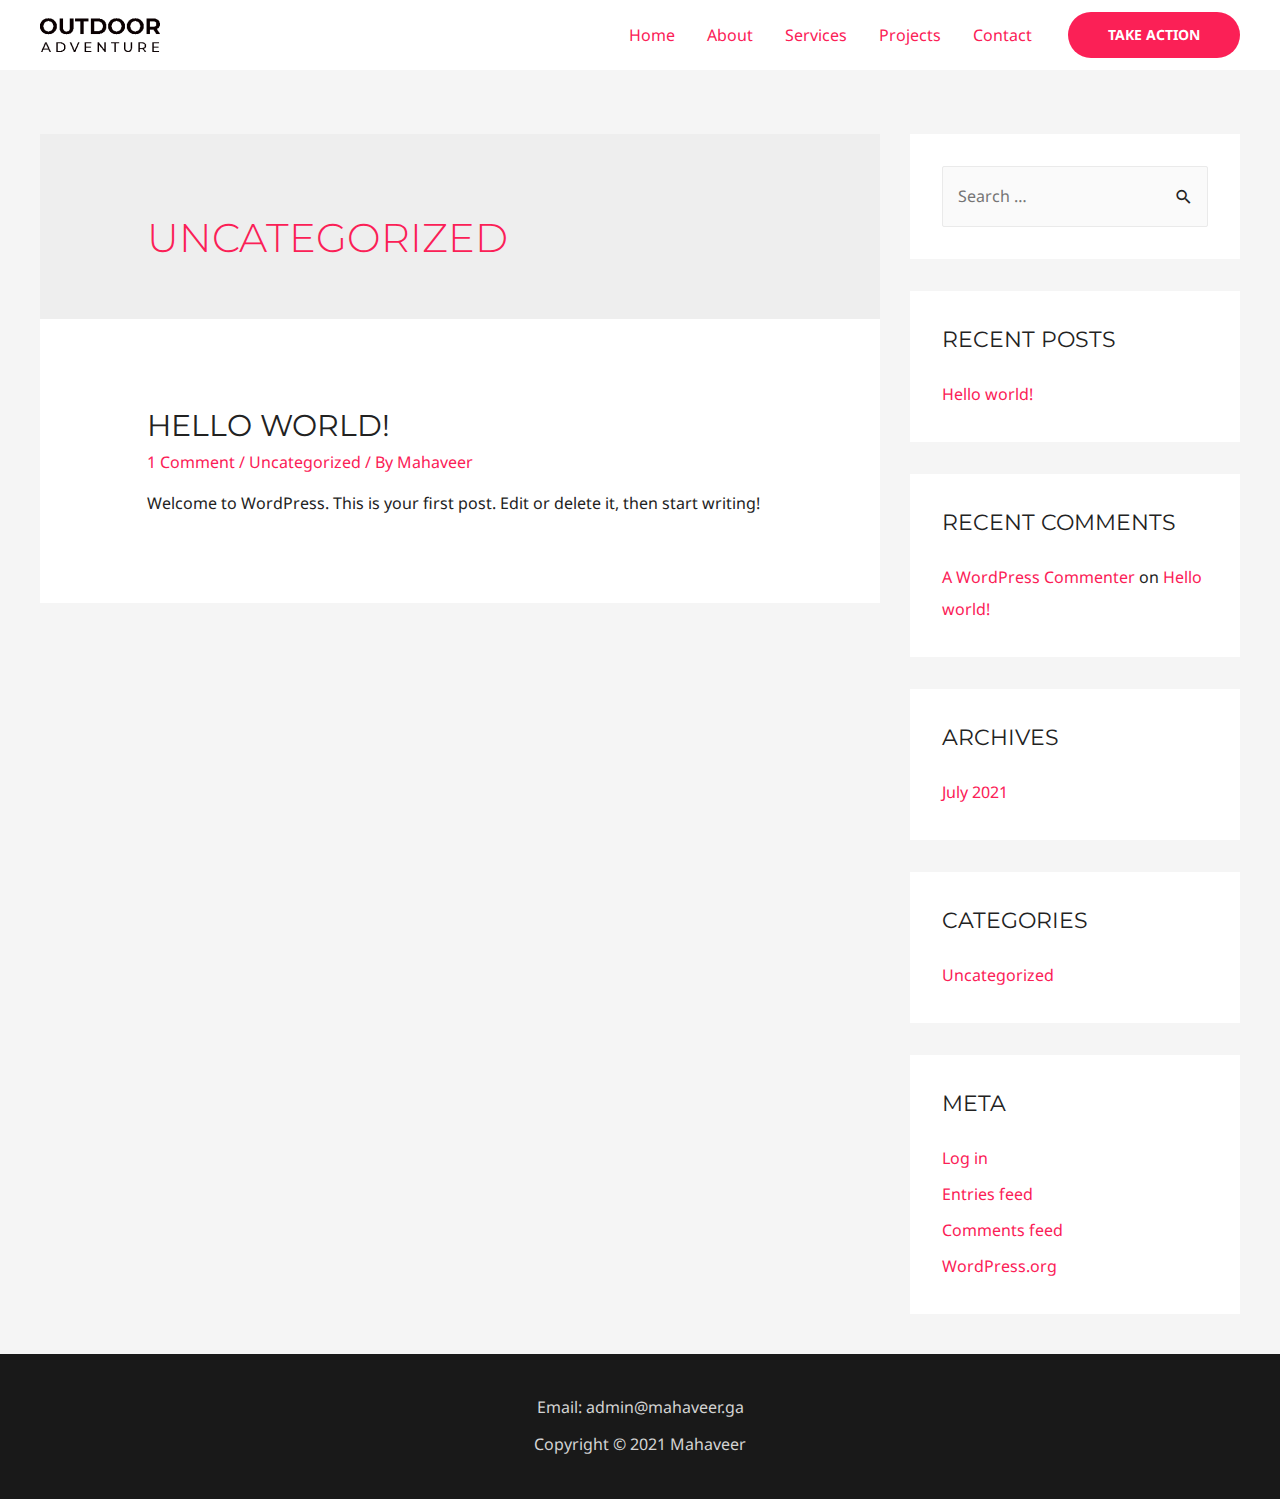
<file: category/uncategorized/index.html>
<!DOCTYPE html>
<html lang="en-US">
<head>
<meta charset="UTF-8">
<meta name="viewport" content="width=device-width, initial-scale=1">
<link rel="profile" href="https://gmpg.org/xfn/11">
<title>Uncategorized &#8211; Mahaveer</title>
<meta name="robots" content="max-image-preview:large">
<link rel="dns-prefetch" href="//fonts.googleapis.com">
<link rel="dns-prefetch" href="//s.w.org">
<link rel="alternate" type="application/rss+xml" title="Mahaveer &raquo; Feed" href="https://mahaveer1335.github.io/OutdoorAdventure/feed/">
<link rel="alternate" type="application/rss+xml" title="Mahaveer &raquo; Comments Feed" href="https://mahaveer1335.github.io/OutdoorAdventure/comments/feed/">
<link rel="alternate" type="application/rss+xml" title="Mahaveer &raquo; Uncategorized Category Feed" href="https://mahaveer1335.github.io/OutdoorAdventure/category/uncategorized/feed/">
<script>
			window._wpemojiSettings = {"baseUrl":"https:\/\/s.w.org\/images\/core\/emoji\/13.0.1\/72x72\/","ext":".png","svgUrl":"https:\/\/s.w.org\/images\/core\/emoji\/13.0.1\/svg\/","svgExt":".svg","source":{"concatemoji":"https:\/\/mahaveer1335.github.io\/OutdoorAdventure\/wp-includes\/js\/wp-emoji-release.min.js?ver=5.7.2"}};
			!function(e,a,t){var n,r,o,i=a.createElement("canvas"),p=i.getContext&&i.getContext("2d");function s(e,t){var a=String.fromCharCode;p.clearRect(0,0,i.width,i.height),p.fillText(a.apply(this,e),0,0);e=i.toDataURL();return p.clearRect(0,0,i.width,i.height),p.fillText(a.apply(this,t),0,0),e===i.toDataURL()}function c(e){var t=a.createElement("script");t.src=e,t.defer=t.type="text/javascript",a.getElementsByTagName("head")[0].appendChild(t)}for(o=Array("flag","emoji"),t.supports={everything:!0,everythingExceptFlag:!0},r=0;r<o.length;r++)t.supports[o[r]]=function(e){if(!p||!p.fillText)return!1;switch(p.textBaseline="top",p.font="600 32px Arial",e){case"flag":return s([127987,65039,8205,9895,65039],[127987,65039,8203,9895,65039])?!1:!s([55356,56826,55356,56819],[55356,56826,8203,55356,56819])&&!s([55356,57332,56128,56423,56128,56418,56128,56421,56128,56430,56128,56423,56128,56447],[55356,57332,8203,56128,56423,8203,56128,56418,8203,56128,56421,8203,56128,56430,8203,56128,56423,8203,56128,56447]);case"emoji":return!s([55357,56424,8205,55356,57212],[55357,56424,8203,55356,57212])}return!1}(o[r]),t.supports.everything=t.supports.everything&&t.supports[o[r]],"flag"!==o[r]&&(t.supports.everythingExceptFlag=t.supports.everythingExceptFlag&&t.supports[o[r]]);t.supports.everythingExceptFlag=t.supports.everythingExceptFlag&&!t.supports.flag,t.DOMReady=!1,t.readyCallback=function(){t.DOMReady=!0},t.supports.everything||(n=function(){t.readyCallback()},a.addEventListener?(a.addEventListener("DOMContentLoaded",n,!1),e.addEventListener("load",n,!1)):(e.attachEvent("onload",n),a.attachEvent("onreadystatechange",function(){"complete"===a.readyState&&t.readyCallback()})),(n=t.source||{}).concatemoji?c(n.concatemoji):n.wpemoji&&n.twemoji&&(c(n.twemoji),c(n.wpemoji)))}(window,document,window._wpemojiSettings);
		</script><style>img.wp-smiley,
img.emoji {
	display: inline !important;
	border: none !important;
	box-shadow: none !important;
	height: 1em !important;
	width: 1em !important;
	margin: 0 .07em !important;
	vertical-align: -0.1em !important;
	background: none !important;
	padding: 0 !important;
}</style>
<link rel="stylesheet" id="astra-theme-css-css" href="https://mahaveer1335.github.io/OutdoorAdventure/wp-content/themes/astra/assets/css/minified/frontend.min.css?ver=3.6.2" media="all">
<style id="astra-theme-css-inline-css">html{font-size:100%;}a,.page-title{color:#fb2056;}a:hover,a:focus{color:#fb2056;}body,button,input,select,textarea,.ast-button,.ast-custom-button{font-family:'Noto Sans',sans-serif;font-weight:400;font-size:16px;font-size:1rem;line-height:1.7;}blockquote{color:#000000;}h1,.entry-content h1,h2,.entry-content h2,h3,.entry-content h3,h4,.entry-content h4,h5,.entry-content h5,h6,.entry-content h6,.site-title,.site-title a{font-family:'Montserrat',sans-serif;font-weight:700;}.site-title{font-size:22px;font-size:1.375rem;display:none;}header .custom-logo-link img{max-width:120px;}.astra-logo-svg{width:120px;}.ast-archive-description .ast-archive-title{font-size:40px;font-size:2.5rem;}.site-header .site-description{font-size:15px;font-size:0.9375rem;display:none;}.entry-title{font-size:30px;font-size:1.875rem;}h1,.entry-content h1{font-size:64px;font-size:4rem;font-family:'Montserrat',sans-serif;text-transform:uppercase;}h2,.entry-content h2{font-size:40px;font-size:2.5rem;font-family:'Montserrat',sans-serif;line-height:1.4;text-transform:uppercase;}h3,.entry-content h3{font-size:24px;font-size:1.5rem;font-family:'Montserrat',sans-serif;}h4,.entry-content h4{font-size:20px;font-size:1.25rem;}h5,.entry-content h5{font-size:18px;font-size:1.125rem;}h6,.entry-content h6{font-size:15px;font-size:0.9375rem;}.ast-single-post .entry-title,.page-title{font-size:30px;font-size:1.875rem;}::selection{background-color:#fb2056;color:#ffffff;}body,h1,.entry-title a,.entry-content h1,h2,.entry-content h2,h3,.entry-content h3,h4,.entry-content h4,h5,.entry-content h5,h6,.entry-content h6{color:#222222;}.tagcloud a:hover,.tagcloud a:focus,.tagcloud a.current-item{color:#ffffff;border-color:#fb2056;background-color:#fb2056;}input:focus,input[type="text"]:focus,input[type="email"]:focus,input[type="url"]:focus,input[type="password"]:focus,input[type="reset"]:focus,input[type="search"]:focus,textarea:focus{border-color:#fb2056;}input[type="radio"]:checked,input[type=reset],input[type="checkbox"]:checked,input[type="checkbox"]:hover:checked,input[type="checkbox"]:focus:checked,input[type=range]::-webkit-slider-thumb{border-color:#fb2056;background-color:#fb2056;box-shadow:none;}.site-footer a:hover + .post-count,.site-footer a:focus + .post-count{background:#fb2056;border-color:#fb2056;}.single .nav-links .nav-previous,.single .nav-links .nav-next{color:#fb2056;}.entry-meta,.entry-meta *{line-height:1.45;color:#fb2056;}.entry-meta a:hover,.entry-meta a:hover *,.entry-meta a:focus,.entry-meta a:focus *,.page-links > .page-link,.page-links .page-link:hover,.post-navigation a:hover{color:#fb2056;}.widget-title{font-size:22px;font-size:1.375rem;color:#222222;}#cat option,.secondary .calendar_wrap thead a,.secondary .calendar_wrap thead a:visited{color:#fb2056;}.secondary .calendar_wrap #today,.ast-progress-val span{background:#fb2056;}.secondary a:hover + .post-count,.secondary a:focus + .post-count{background:#fb2056;border-color:#fb2056;}.calendar_wrap #today > a{color:#ffffff;}.page-links .page-link,.single .post-navigation a{color:#fb2056;}#secondary,#secondary button,#secondary input,#secondary select,#secondary textarea{font-size:16px;font-size:1rem;}.site-logo-img img{ transition:all 0.2s linear;}#secondary {margin: 4em 0 2.5em;word-break: break-word;line-height: 2;}#secondary li {margin-bottom: 0.25em;}#secondary li:last-child {margin-bottom: 0;}@media (max-width: 768px) {.js_active .ast-plain-container.ast-single-post #secondary {margin-top: 1.5em;}}.ast-separate-container.ast-two-container #secondary .widget {background-color: #fff;padding: 2em;margin-bottom: 2em;}@media (min-width: 993px) {.ast-left-sidebar #secondary {padding-right: 60px;}.ast-right-sidebar #secondary {padding-left: 60px;}}@media (max-width: 993px) {.ast-right-sidebar #secondary {padding-left: 30px;}.ast-left-sidebar #secondary {padding-right: 30px;}}@media (max-width:921px){#ast-desktop-header{display:none;}}@media (min-width:921px){#ast-mobile-header{display:none;}}.wp-block-buttons.aligncenter{justify-content:center;}@media (max-width:782px){.entry-content .wp-block-columns .wp-block-column{margin-left:0px;}}@media (max-width:921px){.ast-separate-container .ast-article-post,.ast-separate-container .ast-article-single{padding:1.5em 2.14em;}.ast-separate-container #primary,.ast-separate-container #secondary{padding:1.5em 0;}#primary,#secondary{padding:1.5em 0;margin:0;}.ast-left-sidebar #content > .ast-container{display:flex;flex-direction:column-reverse;width:100%;}.ast-author-box img.avatar{margin:20px 0 0 0;}}@media (max-width:921px){#secondary.secondary{padding-top:0;}.ast-separate-container.ast-right-sidebar #secondary{padding-left:1em;padding-right:1em;}.ast-separate-container.ast-two-container #secondary{padding-left:0;padding-right:0;}.ast-page-builder-template .entry-header #secondary,.ast-page-builder-template #secondary{margin-top:1.5em;}}@media (max-width:921px){.ast-right-sidebar #primary{padding-right:0;}.ast-page-builder-template.ast-left-sidebar #secondary,.ast-page-builder-template.ast-right-sidebar #secondary{padding-right:20px;padding-left:20px;}.ast-right-sidebar #secondary,.ast-left-sidebar #primary{padding-left:0;}.ast-left-sidebar #secondary{padding-right:0;}}@media (min-width:922px){.ast-separate-container.ast-right-sidebar #primary,.ast-separate-container.ast-left-sidebar #primary{border:0;}.search-no-results.ast-separate-container #primary{margin-bottom:4em;}}@media (min-width:922px){.ast-right-sidebar #primary{border-right:1px solid #eee;}.ast-left-sidebar #primary{border-left:1px solid #eee;}.ast-right-sidebar #secondary{border-left:1px solid #eee;margin-left:-1px;}.ast-left-sidebar #secondary{border-right:1px solid #eee;margin-right:-1px;}.ast-separate-container.ast-two-container.ast-right-sidebar #secondary{padding-left:30px;padding-right:0;}.ast-separate-container.ast-two-container.ast-left-sidebar #secondary{padding-right:30px;padding-left:0;}.ast-separate-container.ast-right-sidebar #secondary,.ast-separate-container.ast-left-sidebar #secondary{border:0;margin-left:auto;margin-right:auto;}.ast-separate-container.ast-two-container #secondary .widget:last-child{margin-bottom:0;}}.elementor-button-wrapper .elementor-button{border-style:solid;border-top-width:0;border-right-width:0;border-left-width:0;border-bottom-width:0;}body .elementor-button.elementor-size-sm,body .elementor-button.elementor-size-xs,body .elementor-button.elementor-size-md,body .elementor-button.elementor-size-lg,body .elementor-button.elementor-size-xl,body .elementor-button{border-radius:30px;padding-top:17px;padding-right:40px;padding-bottom:17px;padding-left:40px;}.elementor-button-wrapper .elementor-button{border-color:#fb2056;background-color:#fb2056;}.elementor-button-wrapper .elementor-button:hover,.elementor-button-wrapper .elementor-button:focus{color:#ffffff;background-color:#fb2056;border-color:#fb2056;}.wp-block-button .wp-block-button__link,.elementor-button-wrapper .elementor-button,.elementor-button-wrapper .elementor-button:visited{color:#ffffff;}.elementor-button-wrapper .elementor-button{font-family:inherit;font-weight:700;line-height:1;text-transform:uppercase;}body .elementor-button.elementor-size-sm,body .elementor-button.elementor-size-xs,body .elementor-button.elementor-size-md,body .elementor-button.elementor-size-lg,body .elementor-button.elementor-size-xl,body .elementor-button{font-size:14px;font-size:0.875rem;}.wp-block-button .wp-block-button__link:hover,.wp-block-button .wp-block-button__link:focus{color:#ffffff;background-color:#fb2056;border-color:#fb2056;}.elementor-widget-heading h2.elementor-heading-title{line-height:1.4;}.wp-block-button .wp-block-button__link{border-style:solid;border-top-width:0;border-right-width:0;border-left-width:0;border-bottom-width:0;border-color:#fb2056;background-color:#fb2056;color:#ffffff;font-family:inherit;font-weight:700;line-height:1;text-transform:uppercase;font-size:14px;font-size:0.875rem;border-radius:30px;padding-top:17px;padding-right:40px;padding-bottom:17px;padding-left:40px;}.menu-toggle,button,.ast-button,.ast-custom-button,.button,input#submit,input[type="button"],input[type="submit"],input[type="reset"]{border-style:solid;border-top-width:0;border-right-width:0;border-left-width:0;border-bottom-width:0;color:#ffffff;border-color:#fb2056;background-color:#fb2056;border-radius:30px;padding-top:17px;padding-right:40px;padding-bottom:17px;padding-left:40px;font-family:inherit;font-weight:700;font-size:14px;font-size:0.875rem;line-height:1;text-transform:uppercase;}button:focus,.menu-toggle:hover,button:hover,.ast-button:hover,.ast-custom-button:hover .button:hover,.ast-custom-button:hover ,input[type=reset]:hover,input[type=reset]:focus,input#submit:hover,input#submit:focus,input[type="button"]:hover,input[type="button"]:focus,input[type="submit"]:hover,input[type="submit"]:focus{color:#ffffff;background-color:#fb2056;border-color:#fb2056;}@media (min-width:544px){.ast-container{max-width:100%;}}@media (max-width:544px){.ast-separate-container .ast-article-post,.ast-separate-container .ast-article-single,.ast-separate-container .comments-title,.ast-separate-container .ast-archive-description{padding:1.5em 1em;}.ast-separate-container #content .ast-container{padding-left:0.54em;padding-right:0.54em;}.ast-separate-container .ast-comment-list li.depth-1{padding:1.5em 1em;margin-bottom:1.5em;}.ast-separate-container .ast-comment-list .bypostauthor{padding:.5em;}.ast-search-menu-icon.ast-dropdown-active .search-field{width:170px;}.ast-separate-container #secondary{padding-top:0;}.ast-separate-container.ast-two-container #secondary .widget{margin-bottom:1.5em;padding-left:1em;padding-right:1em;}}@media (max-width:921px){.ast-mobile-header-stack .main-header-bar .ast-search-menu-icon{display:inline-block;}.ast-header-break-point.ast-header-custom-item-outside .ast-mobile-header-stack .main-header-bar .ast-search-icon{margin:0;}.ast-comment-avatar-wrap img{max-width:2.5em;}.ast-separate-container .ast-comment-list li.depth-1{padding:1.5em 2.14em;}.ast-separate-container .comment-respond{padding:2em 2.14em;}.ast-comment-meta{padding:0 1.8888em 1.3333em;}}@media (max-width:921px){.site-title{display:none;}.ast-archive-description .ast-archive-title{font-size:40px;}.site-header .site-description{display:none;}.entry-title{font-size:30px;}h1,.entry-content h1{font-size:44px;}h2,.entry-content h2{font-size:32px;}h3,.entry-content h3{font-size:20px;}.ast-single-post .entry-title,.page-title{font-size:30px;}}@media (max-width:544px){.widget-title{font-size:21px;font-size:1.4rem;}body,button,input,select,textarea,.ast-button,.ast-custom-button{font-size:15px;font-size:0.9375rem;}#secondary,#secondary button,#secondary input,#secondary select,#secondary textarea{font-size:15px;font-size:0.9375rem;}.site-title{font-size:20px;font-size:1.25rem;display:none;}.ast-archive-description .ast-archive-title{font-size:40px;}.site-header .site-description{font-size:14px;font-size:0.875rem;display:none;}.entry-title{font-size:30px;}h1,.entry-content h1{font-size:30px;}h2,.entry-content h2{font-size:24px;}h3,.entry-content h3{font-size:20px;}h4,.entry-content h4{font-size:19px;font-size:1.1875rem;}h5,.entry-content h5{font-size:16px;font-size:1rem;}h6,.entry-content h6{font-size:15px;font-size:0.9375rem;}.ast-single-post .entry-title,.page-title{font-size:30px;}.ast-header-break-point .site-branding img,.ast-header-break-point .custom-logo-link img{max-width:100px;}.astra-logo-svg{width:100px;}.ast-header-break-point .site-logo-img .custom-mobile-logo-link img{max-width:100px;}}@media (max-width:921px){html{font-size:91.2%;}}@media (max-width:544px){html{font-size:100%;}}@media (min-width:922px){.ast-container{max-width:1240px;}}@font-face {font-family: "Astra";src: url(https://mahaveer1335.github.io/OutdoorAdventure/wp-content/themes/astra/assets/fonts/astra.woff) format("woff"),url(https://mahaveer1335.github.io/OutdoorAdventure/wp-content/themes/astra/assets/fonts/astra.ttf) format("truetype"),url(https://mahaveer1335.github.io/OutdoorAdventure/wp-content/themes/astra/assets/fonts/astra.svg#astra) format("svg");font-weight: normal;font-style: normal;font-display: fallback;}@media (min-width:922px){.main-header-menu .sub-menu .menu-item.ast-left-align-sub-menu:hover > .sub-menu,.main-header-menu .sub-menu .menu-item.ast-left-align-sub-menu.focus > .sub-menu{margin-left:-0px;}}.footer-widget-area[data-section^="section-fb-html-"] .ast-builder-html-element{text-align:center;}.astra-icon-down_arrow::after {content: "\e900";font-family: Astra;}.astra-icon-close::after {content: "\e5cd";font-family: Astra;}.astra-icon-drag_handle::after {content: "\e25d";font-family: Astra;}.astra-icon-format_align_justify::after {content: "\e235";font-family: Astra;}.astra-icon-menu::after {content: "\e5d2";font-family: Astra;}.astra-icon-reorder::after {content: "\e8fe";font-family: Astra;}.astra-icon-search::after {content: "\e8b6";font-family: Astra;}.astra-icon-zoom_in::after {content: "\e56b";font-family: Astra;}.astra-icon-check-circle::after {content: "\e901";font-family: Astra;}.astra-icon-shopping-cart::after {content: "\f07a";font-family: Astra;}.astra-icon-shopping-bag::after {content: "\f290";font-family: Astra;}.astra-icon-shopping-basket::after {content: "\f291";font-family: Astra;}.astra-icon-circle-o::after {content: "\e903";font-family: Astra;}.astra-icon-certificate::after {content: "\e902";font-family: Astra;}.ast-breadcrumbs .trail-browse,.ast-breadcrumbs .trail-items,.ast-breadcrumbs .trail-items li{display:inline-block;margin:0;padding:0;border:none;background:inherit;text-indent:0;}.ast-breadcrumbs .trail-browse{font-size:inherit;font-style:inherit;font-weight:inherit;color:inherit;}.ast-breadcrumbs .trail-items{list-style:none;}.trail-items li::after{padding:0 0.3em;content:"\00bb";}.trail-items li:last-of-type::after{display:none;}h1,.entry-content h1,h2,.entry-content h2,h3,.entry-content h3,h4,.entry-content h4,h5,.entry-content h5,h6,.entry-content h6{color:#222222;}@media (max-width:921px){.ast-builder-grid-row-container.ast-builder-grid-row-tablet-3-firstrow .ast-builder-grid-row > *:first-child,.ast-builder-grid-row-container.ast-builder-grid-row-tablet-3-lastrow .ast-builder-grid-row > *:last-child{grid-column:1 / -1;}}@media (max-width:544px){.ast-builder-grid-row-container.ast-builder-grid-row-mobile-3-firstrow .ast-builder-grid-row > *:first-child,.ast-builder-grid-row-container.ast-builder-grid-row-mobile-3-lastrow .ast-builder-grid-row > *:last-child{grid-column:1 / -1;}}.ast-builder-layout-element[data-section="title_tagline"]{display:flex;}@media (max-width:921px){.ast-header-break-point .ast-builder-layout-element[data-section="title_tagline"]{display:flex;}}@media (max-width:544px){.ast-header-break-point .ast-builder-layout-element[data-section="title_tagline"]{display:flex;}}[data-section*="section-hb-button-"] .menu-link{display:none;}.ast-header-button-1[data-section*="section-hb-button-"] .ast-builder-button-wrap .ast-custom-button{font-size:14px;font-size:0.875rem;}.ast-header-button-1[data-section*="section-hb-button-"] .ast-builder-button-wrap .ast-custom-button{padding-top:16px;padding-bottom:16px;padding-left:40px;padding-right:40px;}.ast-header-button-1[data-section="section-hb-button-1"]{display:flex;}@media (max-width:921px){.ast-header-break-point .ast-header-button-1[data-section="section-hb-button-1"]{display:flex;}}@media (max-width:544px){.ast-header-break-point .ast-header-button-1[data-section="section-hb-button-1"]{display:flex;}}.ast-builder-menu-1{font-family:inherit;font-weight:inherit;}.ast-builder-menu-1 .sub-menu,.ast-builder-menu-1 .inline-on-mobile .sub-menu{border-top-width:2px;border-bottom-width:0;border-right-width:0;border-left-width:0;border-color:#fb2056;border-style:solid;border-radius:0;}.ast-builder-menu-1 .main-header-menu > .menu-item > .sub-menu,.ast-builder-menu-1 .main-header-menu > .menu-item > .astra-full-megamenu-wrapper{margin-top:0;}.ast-desktop .ast-builder-menu-1 .main-header-menu > .menu-item > .sub-menu:before,.ast-desktop .ast-builder-menu-1 .main-header-menu > .menu-item > .astra-full-megamenu-wrapper:before{height:calc( 0px + 5px );}.ast-desktop .ast-builder-menu-1 .menu-item .sub-menu .menu-link{border-style:none;}@media (max-width:921px){.ast-builder-menu-1 .main-header-menu .menu-item > .menu-link{color:#222222;}.ast-builder-menu-1 .menu-item > .ast-menu-toggle{color:#222222;}.ast-builder-menu-1 .menu-item:hover > .menu-link,.ast-builder-menu-1 .inline-on-mobile .menu-item:hover > .ast-menu-toggle{color:#fb2056;}.ast-builder-menu-1 .menu-item:hover > .ast-menu-toggle{color:#fb2056;}.ast-builder-menu-1 .menu-item.current-menu-item > .menu-link,.ast-builder-menu-1 .inline-on-mobile .menu-item.current-menu-item > .ast-menu-toggle,.ast-builder-menu-1 .current-menu-ancestor > .menu-link,.ast-builder-menu-1 .current-menu-ancestor > .ast-menu-toggle{color:#fb2056;}.ast-builder-menu-1 .menu-item.current-menu-item > .ast-menu-toggle{color:#fb2056;}.ast-header-break-point .ast-builder-menu-1 .menu-item.menu-item-has-children > .ast-menu-toggle{top:0;}.ast-builder-menu-1 .menu-item-has-children > .menu-link:after{content:unset;}}@media (max-width:544px){.ast-builder-menu-1 .main-header-menu .menu-item > .menu-link{color:#404040;}.ast-builder-menu-1 .menu-item> .ast-menu-toggle{color:#404040;}.ast-builder-menu-1 .menu-item:hover > .menu-link,.ast-builder-menu-1 .inline-on-mobile .menu-item:hover > .ast-menu-toggle{color:#fb2056;}.ast-builder-menu-1 .menu-item:hover> .ast-menu-toggle{color:#fb2056;}.ast-builder-menu-1 .menu-item.current-menu-item > .menu-link,.ast-builder-menu-1 .inline-on-mobile .menu-item.current-menu-item > .ast-menu-toggle,.ast-builder-menu-1 .current-menu-ancestor > .menu-link,.ast-builder-menu-1 .current-menu-ancestor > .ast-menu-toggle{color:#fb2056;}.ast-builder-menu-1 .menu-item.current-menu-item> .ast-menu-toggle{color:#fb2056;}.ast-header-break-point .ast-builder-menu-1 .menu-item.menu-item-has-children > .ast-menu-toggle{top:0;}}.ast-builder-menu-1{display:flex;}@media (max-width:921px){.ast-header-break-point .ast-builder-menu-1{display:flex;}}@media (max-width:544px){.ast-header-break-point .ast-builder-menu-1{display:flex;}}.ast-builder-html-element img.alignnone{display:inline-block;}.ast-builder-html-element p:first-child{margin-top:0;}.ast-builder-html-element p:last-child{margin-bottom:0;}.ast-header-break-point .main-header-bar .ast-builder-html-element{line-height:1.85714285714286;}.footer-widget-area[data-section="section-fb-html-1"] .ast-builder-html-element{color:#d3d3d3;}.footer-widget-area[data-section="section-fb-html-1"] a{color:#fb2056;}@media (max-width:544px){.footer-widget-area[data-section="section-fb-html-1"] .ast-builder-html-element{font-size:16px;font-size:1rem;}}@media (max-width:544px){.footer-widget-area[data-section="section-fb-html-1"]{font-size:16px;font-size:1rem;}}.footer-widget-area[data-section="section-fb-html-1"]{display:block;}@media (max-width:921px){.ast-header-break-point .footer-widget-area[data-section="section-fb-html-1"]{display:block;}}@media (max-width:544px){.ast-header-break-point .footer-widget-area[data-section="section-fb-html-1"]{display:block;}}.footer-widget-area[data-section="section-fb-html-1"] .ast-builder-html-element{text-align:center;}@media (max-width:921px){.footer-widget-area[data-section="section-fb-html-1"] .ast-builder-html-element{text-align:center;}}@media (max-width:544px){.footer-widget-area[data-section="section-fb-html-1"] .ast-builder-html-element{text-align:center;}}.ast-footer-copyright{text-align:center;}.ast-footer-copyright {color:#d3d3d3;}@media (max-width:921px){.ast-footer-copyright{text-align:center;}}@media (max-width:544px){.ast-footer-copyright{text-align:center;}.ast-footer-copyright {margin-top:30px;margin-bottom:0px;}}@media (max-width:544px){.ast-footer-copyright {font-size:16px;font-size:1rem;}}.ast-footer-copyright.ast-builder-layout-element{display:flex;}@media (max-width:921px){.ast-header-break-point .ast-footer-copyright.ast-builder-layout-element{display:flex;}}@media (max-width:544px){.ast-header-break-point .ast-footer-copyright.ast-builder-layout-element{display:flex;}}.site-footer{background-color:#191919;;background-image:none;;}.site-primary-footer-wrap{padding-top:45px;padding-bottom:45px;}.site-primary-footer-wrap[data-section="section-primary-footer-builder"]{background-color:#191919;;background-image:none;;}.site-primary-footer-wrap[data-section="section-primary-footer-builder"] .ast-builder-grid-row{max-width:1200px;margin-left:auto;margin-right:auto;}.site-primary-footer-wrap[data-section="section-primary-footer-builder"] .ast-builder-grid-row,.site-primary-footer-wrap[data-section="section-primary-footer-builder"] .site-footer-section{align-items:center;}.site-primary-footer-wrap[data-section="section-primary-footer-builder"].ast-footer-row-inline .site-footer-section{display:flex;margin-bottom:0;}.ast-builder-grid-row-full .ast-builder-grid-row{grid-template-columns:1fr;}@media (max-width:921px){.site-primary-footer-wrap[data-section="section-primary-footer-builder"].ast-footer-row-tablet-inline .site-footer-section{display:flex;margin-bottom:0;}.site-primary-footer-wrap[data-section="section-primary-footer-builder"].ast-footer-row-tablet-stack .site-footer-section{display:block;margin-bottom:10px;}.ast-builder-grid-row-container.ast-builder-grid-row-tablet-full .ast-builder-grid-row{grid-template-columns:1fr;}}@media (max-width:544px){.site-primary-footer-wrap[data-section="section-primary-footer-builder"].ast-footer-row-mobile-inline .site-footer-section{display:flex;margin-bottom:0;}.site-primary-footer-wrap[data-section="section-primary-footer-builder"].ast-footer-row-mobile-stack .site-footer-section{display:block;margin-bottom:10px;}.ast-builder-grid-row-container.ast-builder-grid-row-mobile-full .ast-builder-grid-row{grid-template-columns:1fr;}}.site-primary-footer-wrap[data-section="section-primary-footer-builder"]{padding-top:40px;padding-bottom:40px;}@media (max-width:921px){.site-primary-footer-wrap[data-section="section-primary-footer-builder"]{padding-left:20px;padding-right:20px;}}@media (max-width:544px){.site-primary-footer-wrap[data-section="section-primary-footer-builder"]{padding-top:40px;padding-bottom:40px;padding-left:20px;padding-right:20px;}}.site-primary-footer-wrap[data-section="section-primary-footer-builder"]{display:grid;}@media (max-width:921px){.ast-header-break-point .site-primary-footer-wrap[data-section="section-primary-footer-builder"]{display:grid;}}@media (max-width:544px){.ast-header-break-point .site-primary-footer-wrap[data-section="section-primary-footer-builder"]{display:grid;}}.elementor-template-full-width .ast-container{display:block;}.ast-header-break-point .main-header-bar{border-bottom-width:0;}@media (min-width:922px){.main-header-bar{border-bottom-width:0;}}@media (min-width:922px){#primary{width:70%;}#secondary{width:30%;}}.ast-safari-browser-less-than-11 .main-header-menu .menu-item, .ast-safari-browser-less-than-11 .main-header-bar .ast-masthead-custom-menu-items{display:block;}.main-header-menu .menu-item, #astra-footer-menu .menu-item, .main-header-bar .ast-masthead-custom-menu-items{-js-display:flex;display:flex;-webkit-box-pack:center;-webkit-justify-content:center;-moz-box-pack:center;-ms-flex-pack:center;justify-content:center;-webkit-box-orient:vertical;-webkit-box-direction:normal;-webkit-flex-direction:column;-moz-box-orient:vertical;-moz-box-direction:normal;-ms-flex-direction:column;flex-direction:column;}.main-header-menu > .menu-item > .menu-link, #astra-footer-menu > .menu-item > .menu-link,{height:100%;-webkit-box-align:center;-webkit-align-items:center;-moz-box-align:center;-ms-flex-align:center;align-items:center;-js-display:flex;display:flex;}.header-main-layout-1 .ast-flex.main-header-container, .header-main-layout-3 .ast-flex.main-header-container{-webkit-align-content:center;-ms-flex-line-pack:center;align-content:center;-webkit-box-align:center;-webkit-align-items:center;-moz-box-align:center;-ms-flex-align:center;align-items:center;}.main-header-menu .sub-menu .menu-item.menu-item-has-children > .menu-link:after{position:absolute;right:1em;top:50%;transform:translate(0,-50%) rotate(270deg);}.ast-header-break-point .main-header-bar .main-header-bar-navigation .page_item_has_children > .ast-menu-toggle::before, .ast-header-break-point .main-header-bar .main-header-bar-navigation .menu-item-has-children > .ast-menu-toggle::before, .ast-mobile-popup-drawer .main-header-bar-navigation .menu-item-has-children>.ast-menu-toggle::before, .ast-header-break-point .ast-mobile-header-wrap .main-header-bar-navigation .menu-item-has-children > .ast-menu-toggle::before{font-weight:bold;content:"\e900";font-family:Astra;text-decoration:inherit;display:inline-block;}.ast-header-break-point .main-navigation ul.sub-menu .menu-item .menu-link:before{content:"\e900";font-family:Astra;font-size:.65em;text-decoration:inherit;display:inline-block;transform:translate(0, -2px) rotateZ(270deg);margin-right:5px;}.widget_search .search-form:after{font-family:Astra;font-size:1.2em;font-weight:normal;content:"\e8b6";position:absolute;top:50%;right:15px;transform:translate(0, -50%);}.astra-search-icon::before{content:"\e8b6";font-family:Astra;font-style:normal;font-weight:normal;text-decoration:inherit;text-align:center;-webkit-font-smoothing:antialiased;-moz-osx-font-smoothing:grayscale;}.main-header-bar .main-header-bar-navigation .page_item_has_children > a:after, .main-header-bar .main-header-bar-navigation .menu-item-has-children > a:after, .site-header-focus-item .main-header-bar-navigation .menu-item-has-children > .menu-link:after{content:"\e900";display:inline-block;font-family:Astra;font-size:.6rem;font-weight:bold;text-rendering:auto;-webkit-font-smoothing:antialiased;-moz-osx-font-smoothing:grayscale;margin-left:10px;line-height:normal;}.ast-mobile-popup-drawer .main-header-bar-navigation .ast-submenu-expanded>.ast-menu-toggle::before{transform:rotateX(180deg);}.ast-header-break-point .main-header-bar-navigation .menu-item-has-children > .menu-link:after{display:none;}.ast-mobile-header-content > *,.ast-desktop-header-content > * {padding: 10px 0;height: auto;}.ast-mobile-header-content > *:first-child,.ast-desktop-header-content > *:first-child {padding-top: 10px;}.ast-mobile-header-content > .ast-builder-menu,.ast-desktop-header-content > .ast-builder-menu {padding-top: 0;}.ast-mobile-header-content > *:last-child,.ast-desktop-header-content > *:last-child {padding-bottom: 0;}.ast-mobile-header-content .ast-search-menu-icon.ast-inline-search label,.ast-desktop-header-content .ast-search-menu-icon.ast-inline-search label {width: 100%;}.ast-desktop-header-content .main-header-bar-navigation .ast-submenu-expanded > .ast-menu-toggle::before {transform: rotateX(180deg);}#ast-desktop-header .ast-desktop-header-content,.ast-mobile-header-content .ast-search-icon,.ast-desktop-header-content .ast-search-icon,.ast-mobile-header-wrap .ast-mobile-header-content,.ast-main-header-nav-open.ast-popup-nav-open .ast-mobile-header-wrap .ast-mobile-header-content,.ast-main-header-nav-open.ast-popup-nav-open .ast-desktop-header-content {display: none;}.ast-main-header-nav-open.ast-header-break-point #ast-desktop-header .ast-desktop-header-content,.ast-main-header-nav-open.ast-header-break-point .ast-mobile-header-wrap .ast-mobile-header-content {display: block;}.ast-desktop .ast-desktop-header-content .astra-menu-animation-slide-up > .menu-item > .sub-menu,.ast-desktop .ast-desktop-header-content .astra-menu-animation-slide-up > .menu-item .menu-item > .sub-menu,.ast-desktop .ast-desktop-header-content .astra-menu-animation-slide-down > .menu-item > .sub-menu,.ast-desktop .ast-desktop-header-content .astra-menu-animation-slide-down > .menu-item .menu-item > .sub-menu,.ast-desktop .ast-desktop-header-content .astra-menu-animation-fade > .menu-item > .sub-menu,.ast-desktop .ast-desktop-header-content .astra-menu-animation-fade > .menu-item .menu-item > .sub-menu {opacity: 1;visibility: visible;}.ast-hfb-header.ast-default-menu-enable.ast-header-break-point .ast-mobile-header-wrap .ast-mobile-header-content .main-header-bar-navigation {width: unset;margin: unset;}.ast-mobile-header-content.content-align-flex-end .main-header-bar-navigation .menu-item-has-children > .ast-menu-toggle,.ast-desktop-header-content.content-align-flex-end .main-header-bar-navigation .menu-item-has-children > .ast-menu-toggle {left: calc( 20px - 0.907em);}.ast-mobile-header-content .ast-search-menu-icon,.ast-mobile-header-content .ast-search-menu-icon.slide-search,.ast-desktop-header-content .ast-search-menu-icon,.ast-desktop-header-content .ast-search-menu-icon.slide-search {width: 100%;position: relative;display: block;right: auto;transform: none;}.ast-mobile-header-content .ast-search-menu-icon.slide-search .search-form,.ast-mobile-header-content .ast-search-menu-icon .search-form,.ast-desktop-header-content .ast-search-menu-icon.slide-search .search-form,.ast-desktop-header-content .ast-search-menu-icon .search-form {right: 0;visibility: visible;opacity: 1;position: relative;top: auto;transform: none;padding: 0;display: block;overflow: hidden;}.ast-mobile-header-content .ast-search-menu-icon.ast-inline-search .search-field,.ast-mobile-header-content .ast-search-menu-icon .search-field,.ast-desktop-header-content .ast-search-menu-icon.ast-inline-search .search-field,.ast-desktop-header-content .ast-search-menu-icon .search-field {width: 100%;padding-right: 5.5em;}.ast-mobile-header-content .ast-search-menu-icon .search-submit,.ast-desktop-header-content .ast-search-menu-icon .search-submit {display: block;position: absolute;height: 100%;top: 0;right: 0;padding: 0 1em;border-radius: 0;}.ast-hfb-header.ast-default-menu-enable.ast-header-break-point .ast-mobile-header-wrap .ast-mobile-header-content .main-header-bar-navigation ul .sub-menu .menu-link {padding-left: 30px;}.ast-hfb-header.ast-default-menu-enable.ast-header-break-point .ast-mobile-header-wrap .ast-mobile-header-content .main-header-bar-navigation .sub-menu .menu-item .menu-item .menu-link {padding-left: 40px;}.ast-mobile-popup-drawer.active .ast-mobile-popup-inner{background-color:#ffffff;;}.ast-mobile-header-wrap .ast-mobile-header-content, .ast-desktop-header-content{background-color:#ffffff;;}.ast-mobile-popup-content > *, .ast-mobile-header-content > *, .ast-desktop-popup-content > *, .ast-desktop-header-content > *{padding-top:0;padding-bottom:0;}.content-align-flex-start .ast-builder-layout-element{justify-content:flex-start;}.content-align-flex-start .main-header-menu{text-align:left;}.ast-mobile-popup-drawer.active .ast-mobile-popup-drawer.active .menu-toggle-close{color:#3a3a3a;}.ast-mobile-header-wrap .ast-primary-header-bar,.ast-primary-header-bar .site-primary-header-wrap{min-height:70px;}.ast-desktop .ast-primary-header-bar .main-header-menu > .menu-item{line-height:70px;}@media (max-width:921px){#masthead .ast-mobile-header-wrap .ast-primary-header-bar,#masthead .ast-mobile-header-wrap .ast-below-header-bar{padding-left:20px;padding-right:20px;}}.ast-header-break-point .ast-primary-header-bar{border-bottom-width:0;border-bottom-color:#eaeaea;border-bottom-style:solid;}@media (min-width:922px){.ast-primary-header-bar{border-bottom-width:0;border-bottom-color:#eaeaea;border-bottom-style:solid;}}.ast-primary-header-bar{background-color:#ffffff;;background-image:none;;}.ast-primary-header-bar{display:block;}@media (max-width:921px){.ast-header-break-point .ast-primary-header-bar{display:grid;}}@media (max-width:544px){.ast-header-break-point .ast-primary-header-bar{display:grid;}}[data-section="section-header-mobile-trigger"] .ast-button-wrap .ast-mobile-menu-trigger-fill{color:#ffffff;border:none;background:#fb2056;border-radius:2px;}[data-section="section-header-mobile-trigger"] .ast-button-wrap .mobile-menu-toggle-icon .ast-mobile-svg{width:20px;height:20px;fill:#ffffff;}[data-section="section-header-mobile-trigger"] .ast-button-wrap .mobile-menu-wrap .mobile-menu{color:#ffffff;}.comment-reply-title{font-size:26px;font-size:1.625rem;}.ast-comment-meta{line-height:1.666666667;color:#fb2056;font-size:13px;font-size:0.8125rem;}.ast-comment-list #cancel-comment-reply-link{font-size:16px;font-size:1rem;}.comments-count-wrapper {padding: 2em 0;}.comments-count-wrapper .comments-title {font-weight: normal;word-wrap: break-word;}.ast-comment-list {margin: 0;word-wrap: break-word;padding-bottom: 0.5em;list-style: none;}.ast-comment-list li {list-style: none;}.ast-comment-list li.depth-1 .ast-comment,.ast-comment-list li.depth-2 .ast-comment {border-bottom: 1px solid #eeeeee;}.ast-comment-list .comment-respond {padding: 1em 0;border-bottom: 1px solid #eeeeee;}.ast-comment-list .comment-respond .comment-reply-title {margin-top: 0;padding-top: 0;}.ast-comment-list .comment-respond p {margin-bottom: .5em;}.ast-comment-list .ast-comment-edit-reply-wrap {-js-display: flex;display: flex;justify-content: flex-end;}.ast-comment-list .ast-edit-link {flex: 1;}.ast-comment-list .comment-awaiting-moderation {margin-bottom: 0;}.ast-comment {padding: 1em 0;}.ast-comment-avatar-wrap img {border-radius: 50%;}.ast-comment-content {clear: both;}.ast-comment-cite-wrap {text-align: left;}.ast-comment-cite-wrap cite {font-style: normal;}.comment-reply-title {padding-top: 1em;font-weight: normal;line-height: 1.65;}.ast-comment-meta {margin-bottom: 0.5em;}.comments-area {border-top: 1px solid #eeeeee;margin-top: 2em;}.comments-area .comment-form-comment {width: 100%;border: none;margin: 0;padding: 0;}.comments-area .comment-notes,.comments-area .comment-textarea,.comments-area .form-allowed-tags {margin-bottom: 1.5em;}.comments-area .form-submit {margin-bottom: 0;}.comments-area textarea#comment,.comments-area .ast-comment-formwrap input[type="text"] {width: 100%;border-radius: 0;vertical-align: middle;margin-bottom: 10px;}.comments-area .no-comments {margin-top: 0.5em;margin-bottom: 0.5em;}.comments-area p.logged-in-as {margin-bottom: 1em;}.ast-separate-container .comments-count-wrapper {background-color: #fff;padding: 2em 6.67em 0;}@media (max-width: 1200px) {.ast-separate-container .comments-count-wrapper {padding: 2em 3.34em;}}.ast-separate-container .comments-area {border-top: 0;}.ast-separate-container .ast-comment-list {padding-bottom: 0;}.ast-separate-container .ast-comment-list li {background-color: #fff;}.ast-separate-container .ast-comment-list li.depth-1 {padding: 4em 6.67em;margin-bottom: 2em;}@media (max-width: 1200px) {.ast-separate-container .ast-comment-list li.depth-1 {padding: 3em 3.34em;}}.ast-separate-container .ast-comment-list li.depth-1 .children li {padding-bottom: 0;padding-top: 0;margin-bottom: 0;}.ast-separate-container .ast-comment-list li.depth-1 .ast-comment,.ast-separate-container .ast-comment-list li.depth-2 .ast-comment {border-bottom: 0;}.ast-separate-container .ast-comment-list .comment-respond {padding-top: 0;padding-bottom: 1em;background-color: transparent;}.ast-separate-container .ast-comment-list .pingback p {margin-bottom: 0;}.ast-separate-container .ast-comment-list .bypostauthor {padding: 2em;margin-bottom: 1em;}.ast-separate-container .ast-comment-list .bypostauthor li {background: transparent;margin-bottom: 0;padding: 0 0 0 2em;}.ast-separate-container .comment-respond {background-color: #fff;padding: 4em 6.67em;border-bottom: 0;} @media (max-width: 1200px) { .ast-separate-container .comment-respond { padding: 3em 2.34em; } }.ast-separate-container .comment-reply-title {padding-top: 0;}.comment-content a {word-wrap: break-word;}.ast-comment-list .children {margin-left: 2em;}@media (max-width: 992px) {.ast-comment-list .children {margin-left: 1em;}}.ast-comment-list #cancel-comment-reply-link {white-space: nowrap;font-size: 15px;font-size: 1rem;margin-left: 1em;}.ast-comment-avatar-wrap {float: left;clear: right;margin-right: 1.33333em;}.ast-comment-meta-wrap {float: left;clear: right;padding: 0 0 1.33333em;}.ast-comment-time .timendate,.ast-comment-time .reply {margin-right: 0.5em;}.comments-area #wp-comment-cookies-consent {margin-right: 10px;}.ast-page-builder-template .comments-area {padding-left: 20px;padding-right: 20px;margin-top: 0;margin-bottom: 2em;}.ast-separate-container .ast-comment-list .bypostauthor .bypostauthor {background: transparent;margin-bottom: 0;padding-right: 0;padding-bottom: 0;padding-top: 0;}@media (min-width:922px){.ast-separate-container .ast-comment-list li .comment-respond{padding-left:2.66666em;padding-right:2.66666em;}}@media (max-width:544px){.ast-separate-container .comments-count-wrapper{padding:1.5em 1em;}.ast-separate-container .ast-comment-list li.depth-1{padding:1.5em 1em;margin-bottom:1.5em;}.ast-separate-container .ast-comment-list .bypostauthor{padding:.5em;}.ast-separate-container .comment-respond{padding:1.5em 1em;}.ast-comment-meta{font-size:12px;font-size:0.8rem;}.comment-reply-title{font-size:24px;font-size:1.6rem;}.ast-comment-list #cancel-comment-reply-link{font-size:15px;font-size:0.9375rem;}.ast-separate-container .ast-comment-list .bypostauthor li{padding:0 0 0 .5em;}.ast-comment-list .children{margin-left:0.66666em;}}@media (max-width:921px){.ast-comment-avatar-wrap img{max-width:2.5em;}.comments-area{margin-top:1.5em;}.ast-separate-container .comments-count-wrapper{padding:2em 2.14em;}.ast-separate-container .ast-comment-list li.depth-1{padding:1.5em 2.14em;}.ast-separate-container .comment-respond{padding:2em 2.14em;}}@media (max-width:921px){.ast-comment-avatar-wrap{margin-right:0.5em;}}</style>
<link rel="stylesheet" id="astra-google-fonts-css" href="https://fonts.googleapis.com/css?family=Noto+Sans%3A400%2C700%7CMontserrat%3A700%2C&#038;display=fallback&#038;ver=3.6.2" media="all">
<link rel="stylesheet" id="astra-menu-animation-css" href="https://mahaveer1335.github.io/OutdoorAdventure/wp-content/themes/astra/assets/css/minified/menu-animation.min.css?ver=3.6.2" media="all">
<link rel="stylesheet" id="wp-block-library-css" href="https://mahaveer1335.github.io/OutdoorAdventure/wp-includes/css/dist/block-library/style.min.css?ver=5.7.2" media="all">
<!--[if IE]>
<script src='https://mahaveer1335.github.io/OutdoorAdventure/wp-content/themes/astra/assets/js/minified/flexibility.min.js?ver=3.6.2' id='astra-flexibility-js'></script>
<script id='astra-flexibility-js-after'>
flexibility(document.documentElement);
</script>
<![endif]--><link rel="https://api.w.org/" href="https://mahaveer1335.github.io/OutdoorAdventure/wp-json/">
<link rel="alternate" type="application/json" href="https://mahaveer1335.github.io/OutdoorAdventure/wp-json/wp/v2/categories/1">
<link rel="EditURI" type="application/rsd+xml" title="RSD" href="https://mahaveer1335.github.io/OutdoorAdventure/xmlrpc.php?rsd">
<link rel="wlwmanifest" type="application/wlwmanifest+xml" href="https://mahaveer1335.github.io/OutdoorAdventure/wp-includes/wlwmanifest.xml">
<meta name="generator" content="WordPress 5.7.2">
<style>.recentcomments a{display:inline !important;padding:0 !important;margin:0 !important;}</style>
</head>
<body itemtype="https://schema.org/Blog" itemscope="itemscope" class="archive category category-uncategorized category-1 wp-custom-logo ast-replace-site-logo-transparent ast-inherit-site-logo-transparent ast-hfb-header ast-desktop ast-separate-container ast-two-container ast-right-sidebar astra-3.6.2 elementor-default elementor-kit-442">
<div class="hfeed site" id="page">
	<a class="skip-link screen-reader-text" href="#content">Skip to content</a>
			<header class="site-header ast-primary-submenu-animation-fade header-main-layout-1 ast-primary-menu-enabled ast-builder-menu-toggle-icon ast-mobile-header-inline" id="masthead" itemtype="https://schema.org/WPHeader" itemscope="itemscope" itemid="#masthead"><div id="ast-desktop-header" data-toggle-type="dropdown">
		<div class="ast-main-header-wrap main-header-bar-wrap ">
		<div class="ast-primary-header-bar ast-primary-header main-header-bar site-header-focus-item" data-section="section-primary-header-builder">
						<div class="site-primary-header-wrap ast-builder-grid-row-container site-header-focus-item ast-container" data-section="section-primary-header-builder">
				<div class="ast-builder-grid-row ast-builder-grid-row-has-sides ast-builder-grid-row-no-center">
											<div class="site-header-primary-section-left site-header-section ast-flex site-header-section-left">
									<div class="ast-builder-layout-element ast-flex site-header-focus-item" data-section="title_tagline">
											<div class="site-branding ast-site-identity" itemtype="https://schema.org/Organization" itemscope="itemscope">
					<span class="site-logo-img"><a href="https://mahaveer1335.github.io/OutdoorAdventure/" class="custom-logo-link" rel="home"><img width="120" height="34" src="https://mahaveer1335.github.io/OutdoorAdventure/wp-content/uploads/2020/01/logo-120x34.png" class="custom-logo" alt="Mahaveer" srcset="https://mahaveer1335.github.io/OutdoorAdventure/wp-content/uploads/2020/01/logo-120x34.png 1x, https://websitedemos.net/outdoor-adventure-02/wp-content/uploads/sites/351/2020/01/logo@2x.png 2x" sizes="(max-width: 120px) 100vw, 120px"></a></span>				</div>
			<!-- .site-branding -->
					</div>
								</div>
																									<div class="site-header-primary-section-right site-header-section ast-flex ast-grid-right-section">
										<div class="ast-builder-menu-1 ast-builder-menu ast-flex ast-builder-menu-1-focus-item ast-builder-layout-element site-header-focus-item" data-section="section-hb-menu-1">
			<div class="ast-main-header-bar-alignment"><div class="main-header-bar-navigation"><nav class="ast-flex-grow-1 navigation-accessibility site-header-focus-item" id="site-navigation" aria-label="Site Navigation" itemtype="https://schema.org/SiteNavigationElement" itemscope="itemscope"><div class="main-navigation ast-inline-flex"><ul id="ast-hf-menu-1" class="main-header-menu ast-nav-menu ast-flex  submenu-with-border astra-menu-animation-fade  stack-on-mobile">
<li id="menu-item-547" class="menu-item menu-item-type-post_type menu-item-object-page menu-item-home menu-item-547"><a href="https://mahaveer1335.github.io/OutdoorAdventure/" class="menu-link">Home</a></li>
<li id="menu-item-546" class="menu-item menu-item-type-post_type menu-item-object-page menu-item-546"><a href="https://mahaveer1335.github.io/OutdoorAdventure/about/" class="menu-link">About</a></li>
<li id="menu-item-545" class="menu-item menu-item-type-post_type menu-item-object-page menu-item-545"><a href="https://mahaveer1335.github.io/OutdoorAdventure/services/" class="menu-link">Services</a></li>
<li id="menu-item-194" class="menu-item menu-item-type-post_type menu-item-object-page menu-item-194"><a href="https://mahaveer1335.github.io/OutdoorAdventure/projects/" class="menu-link">Projects</a></li>
<li id="menu-item-150" class="menu-item menu-item-type-post_type menu-item-object-page menu-item-150"><a href="https://mahaveer1335.github.io/OutdoorAdventure/contact/" class="menu-link">Contact</a></li>
</ul></div></nav></div></div>		</div>
				<div class="ast-builder-layout-element ast-flex site-header-focus-item ast-header-button-1" data-section="section-hb-button-1">
			<div class="ast-builder-button-wrap ast-builder-button-size-">
<a class="ast-custom-button-link" href="https://mahaveer.ga/" target="_self"><div class="ast-custom-button">Take Action</div></a><a class="menu-link" href="https://mahaveer.ga/" target="_self">Take Action</a>
</div>		</div>
									</div>
												</div>
					</div>
								</div>
			</div>
		<div class="ast-desktop-header-content content-align-flex-start ">
			</div>
</div> <!-- Main Header Bar Wrap -->
<div id="ast-mobile-header" class="ast-mobile-header-wrap " data-type="dropdown">
		<div class="ast-main-header-wrap main-header-bar-wrap">
		<div class="ast-primary-header-bar ast-primary-header main-header-bar site-primary-header-wrap site-header-focus-item ast-builder-grid-row-layout-default ast-builder-grid-row-tablet-layout-default ast-builder-grid-row-mobile-layout-default" data-section="section-primary-header-builder">
									<div class="ast-builder-grid-row ast-builder-grid-row-has-sides ast-builder-grid-row-no-center">
													<div class="site-header-primary-section-left site-header-section ast-flex site-header-section-left">
										<div class="ast-builder-layout-element ast-flex site-header-focus-item" data-section="title_tagline">
											<div class="site-branding ast-site-identity" itemtype="https://schema.org/Organization" itemscope="itemscope">
					<span class="site-logo-img"><a href="https://mahaveer1335.github.io/OutdoorAdventure/" class="custom-logo-link" rel="home"><img width="120" height="34" src="https://mahaveer1335.github.io/OutdoorAdventure/wp-content/uploads/2020/01/logo-120x34.png" class="custom-logo" alt="Mahaveer" srcset="https://mahaveer1335.github.io/OutdoorAdventure/wp-content/uploads/2020/01/logo-120x34.png 1x, https://websitedemos.net/outdoor-adventure-02/wp-content/uploads/sites/351/2020/01/logo@2x.png 2x" sizes="(max-width: 120px) 100vw, 120px"></a></span>				</div>
			<!-- .site-branding -->
					</div>
									</div>
																									<div class="site-header-primary-section-right site-header-section ast-flex ast-grid-right-section">
										<div class="ast-builder-layout-element ast-flex site-header-focus-item" data-section="section-header-mobile-trigger">
						<div class="ast-button-wrap">
				<button type="button" class="menu-toggle main-header-menu-toggle ast-mobile-menu-trigger-fill" aria-expanded="false">
					<span class="screen-reader-text">Main Menu</span>
					<span class="mobile-menu-toggle-icon">
						<span class="ahfb-svg-iconset ast-inline-flex svg-baseline"><svg role="img" class="ast-mobile-svg ast-menu-svg" fill="currentColor" version="1.1" xmlns="http://www.w3.org/2000/svg" width="24" height="24" viewbox="0 0 24 24"><path d="M3 13h18c0.552 0 1-0.448 1-1s-0.448-1-1-1h-18c-0.552 0-1 0.448-1 1s0.448 1 1 1zM3 7h18c0.552 0 1-0.448 1-1s-0.448-1-1-1h-18c-0.552 0-1 0.448-1 1s0.448 1 1 1zM3 19h18c0.552 0 1-0.448 1-1s-0.448-1-1-1h-18c-0.552 0-1 0.448-1 1s0.448 1 1 1z"></path></svg></span><span class="ahfb-svg-iconset ast-inline-flex svg-baseline"><svg class="ast-mobile-svg ast-close-svg" fill="currentColor" version="1.1" xmlns="http://www.w3.org/2000/svg" width="24" height="24" viewbox="0 0 24 24"><path d="M5.293 6.707l5.293 5.293-5.293 5.293c-0.391 0.391-0.391 1.024 0 1.414s1.024 0.391 1.414 0l5.293-5.293 5.293 5.293c0.391 0.391 1.024 0.391 1.414 0s0.391-1.024 0-1.414l-5.293-5.293 5.293-5.293c0.391-0.391 0.391-1.024 0-1.414s-1.024-0.391-1.414 0l-5.293 5.293-5.293-5.293c-0.391-0.391-1.024-0.391-1.414 0s-0.391 1.024 0 1.414z"></path></svg></span>					</span>
									</button>
			</div>
					</div>
									</div>
											</div>
						</div>
	</div>
		<div class="ast-mobile-header-content content-align-flex-start ">
				<div class="ast-builder-menu-1 ast-builder-menu ast-flex ast-builder-menu-1-focus-item ast-builder-layout-element site-header-focus-item" data-section="section-hb-menu-1">
			<div class="ast-main-header-bar-alignment"><div class="main-header-bar-navigation"><nav class="ast-flex-grow-1 navigation-accessibility site-header-focus-item" id="site-navigation" aria-label="Site Navigation" itemtype="https://schema.org/SiteNavigationElement" itemscope="itemscope"><div class="main-navigation ast-inline-flex"><ul id="ast-hf-menu-1" class="main-header-menu ast-nav-menu ast-flex  submenu-with-border astra-menu-animation-fade  stack-on-mobile">
<li class="menu-item menu-item-type-post_type menu-item-object-page menu-item-home menu-item-547"><a href="https://mahaveer1335.github.io/OutdoorAdventure/" class="menu-link">Home</a></li>
<li class="menu-item menu-item-type-post_type menu-item-object-page menu-item-546"><a href="https://mahaveer1335.github.io/OutdoorAdventure/about/" class="menu-link">About</a></li>
<li class="menu-item menu-item-type-post_type menu-item-object-page menu-item-545"><a href="https://mahaveer1335.github.io/OutdoorAdventure/services/" class="menu-link">Services</a></li>
<li class="menu-item menu-item-type-post_type menu-item-object-page menu-item-194"><a href="https://mahaveer1335.github.io/OutdoorAdventure/projects/" class="menu-link">Projects</a></li>
<li class="menu-item menu-item-type-post_type menu-item-object-page menu-item-150"><a href="https://mahaveer1335.github.io/OutdoorAdventure/contact/" class="menu-link">Contact</a></li>
</ul></div></nav></div></div>		</div>
			</div>
</div>
		</header><!-- #masthead --><div id="content" class="site-content">
		<div class="ast-container">
		

	<div id="primary" class="content-area primary">

		
		
				<section class="ast-archive-description"><h1 class="page-title ast-archive-title">Uncategorized</h1>
																			</section><main id="main" class="site-main"><div class="ast-row">
<article class="post-1 post type-post status-publish format-standard hentry category-uncategorized ast-col-sm-12 ast-article-post" id="post-1" itemtype="https://schema.org/CreativeWork" itemscope="itemscope"><div class="ast-post-format- ast-no-thumb blog-layout-1">
	<div class="post-content ast-col-md-12">
		<div class="ast-blog-featured-section post-thumb ast-col-md-12"></div>		<header class="entry-header"><h2 class="entry-title" itemprop="headline"><a href="https://mahaveer1335.github.io/OutdoorAdventure/2021/07/02/hello-world/" rel="bookmark">Hello world!</a></h2>			<div class="entry-meta">			<span class="comments-link">
				<a href="https://mahaveer1335.github.io/OutdoorAdventure/2021/07/02/hello-world/#comments">1 Comment</a>			</span>

			 / <span class="cat-links"><a href="https://mahaveer1335.github.io/OutdoorAdventure/category/uncategorized/" rel="category tag">Uncategorized</a></span> / By <span class="posted-by vcard author" itemtype="https://schema.org/Person" itemscope="itemscope" itemprop="author">			<a title="View all posts by Mahaveer" href="https://mahaveer1335.github.io/OutdoorAdventure/author/Mahaveer/" rel="author" class="url fn n" itemprop="url">
				<span class="author-name" itemprop="name">Mahaveer</span>
			</a>
		</span>

		</div>		</header><!-- .entry-header --><div class="entry-content clear" itemprop="text">
			<p>Welcome to WordPress. This is your first post. Edit or delete it, then start writing!</p>
		</div>
<!-- .entry-content .clear -->
	</div>
<!-- .post-content -->
</div> <!-- .blog-layout-1 -->
	</article><!-- #post-## -->
</div>			</main><!-- #main -->
</div>
<!-- #primary -->


	<div class="widget-area secondary" id="secondary" role="complementary" itemtype="https://schema.org/WPSideBar" itemscope="itemscope">
	<div class="sidebar-main">
				<aside id="search-2" class="widget widget_search"><form role="search" method="get" class="search-form" action="https://mahaveer1335.github.io/OutdoorAdventure/">
	<label>
		<span class="screen-reader-text">Search for:</span>
		<input type="search" class="search-field" placeholder="Search &hellip;" value="" name="s" tabindex="-1"></label>
			<input type="submit" class="search-submit" value="Search">
</form>
</aside><aside id="recent-posts-2" class="widget widget_recent_entries"><h2 class="widget-title">Recent Posts</h2>
<nav role="navigation" aria-label="Recent Posts"><ul>
<li>
					<a href="https://mahaveer1335.github.io/OutdoorAdventure/2021/07/02/hello-world/" aria-current="page">Hello world!</a>
									</li>
					</ul></nav></aside><aside id="recent-comments-2" class="widget widget_recent_comments"><h2 class="widget-title">Recent Comments</h2>
<nav role="navigation" aria-label="Recent Comments"><ul id="recentcomments"><li class="recentcomments">
<span class="comment-author-link"><a href="https://wordpress.org/" rel="external nofollow ugc" class="url">A WordPress Commenter</a></span> on <a href="https://mahaveer1335.github.io/OutdoorAdventure/2021/07/02/hello-world/#comment-1">Hello world!</a>
</li></ul></nav></aside><aside id="archives-2" class="widget widget_archive"><h2 class="widget-title">Archives</h2>
<nav role="navigation" aria-label="Archives"><ul>
<li><a href="https://mahaveer1335.github.io/OutdoorAdventure/2021/07/">July 2021</a></li>
			</ul></nav></aside><aside id="categories-2" class="widget widget_categories"><h2 class="widget-title">Categories</h2>
<nav role="navigation" aria-label="Categories"><ul>
<li class="cat-item cat-item-1 current-cat">
<a aria-current="page" href="https://mahaveer1335.github.io/OutdoorAdventure/category/uncategorized/">Uncategorized</a>
</li>
			</ul></nav></aside><aside id="meta-2" class="widget widget_meta"><h2 class="widget-title">Meta</h2>
<nav role="navigation" aria-label="Meta"><ul>
<li><a href="https://mahaveer1335.github.io/OutdoorAdventure/wp-login.php">Log in</a></li>
			<li><a href="https://mahaveer1335.github.io/OutdoorAdventure/feed/">Entries feed</a></li>
			<li><a href="https://mahaveer1335.github.io/OutdoorAdventure/comments/feed/">Comments feed</a></li>

			<li><a href="https://wordpress.org/">WordPress.org</a></li>
		</ul></nav></aside>
</div>
<!-- .sidebar-main -->
</div>
<!-- #secondary -->


	</div> <!-- ast-container -->
	</div>
<!-- #content -->
<footer class="site-footer" id="colophon" itemtype="https://schema.org/WPFooter" itemscope="itemscope" itemid="#colophon"><div class="site-primary-footer-wrap ast-builder-grid-row-container site-footer-focus-item ast-builder-grid-row-full ast-builder-grid-row-tablet-full ast-builder-grid-row-mobile-full ast-footer-row-stack ast-footer-row-tablet-stack ast-footer-row-mobile-stack" data-section="section-primary-footer-builder">
	<div class="ast-builder-grid-row-container-inner">
					<div class="ast-builder-footer-grid-columns site-primary-footer-inner-wrap ast-builder-grid-row">
											<div class="site-footer-primary-section-1 site-footer-section site-footer-section-1">
							<div class="footer-widget-area widget-area site-footer-focus-item ast-footer-html-1" data-section="section-fb-html-1">
			<div class="ast-header-html inner-link-style-"><div class="ast-builder-html-element">
<p>Email: admin@mahaveer.ga</p>
</div></div>		</div>
					<div class="ast-builder-layout-element ast-flex site-footer-focus-item ast-footer-copyright" data-section="section-footer-builder">
				<div class="ast-footer-copyright">
<p>Copyright © 2021 Mahaveer</p>
</div>			</div>
						</div>
										</div>
			</div>

</div>
	</footer><!-- #colophon -->
</div>
<!-- #page -->
<script id="astra-theme-js-js-extra">
var astra = {"break_point":"921","isRtl":""};
</script><script src="https://mahaveer1335.github.io/OutdoorAdventure/wp-content/themes/astra/assets/js/minified/frontend.min.js?ver=3.6.2" id="astra-theme-js-js"></script><script src="https://mahaveer1335.github.io/OutdoorAdventure/wp-includes/js/wp-embed.min.js?ver=5.7.2" id="wp-embed-js"></script><script>
			/(trident|msie)/i.test(navigator.userAgent)&&document.getElementById&&window.addEventListener&&window.addEventListener("hashchange",function(){var t,e=location.hash.substring(1);/^[A-z0-9_-]+$/.test(e)&&(t=document.getElementById(e))&&(/^(?:a|select|input|button|textarea)$/i.test(t.tagName)||(t.tabIndex=-1),t.focus())},!1);
			</script>
</body>
</html>
</file>
